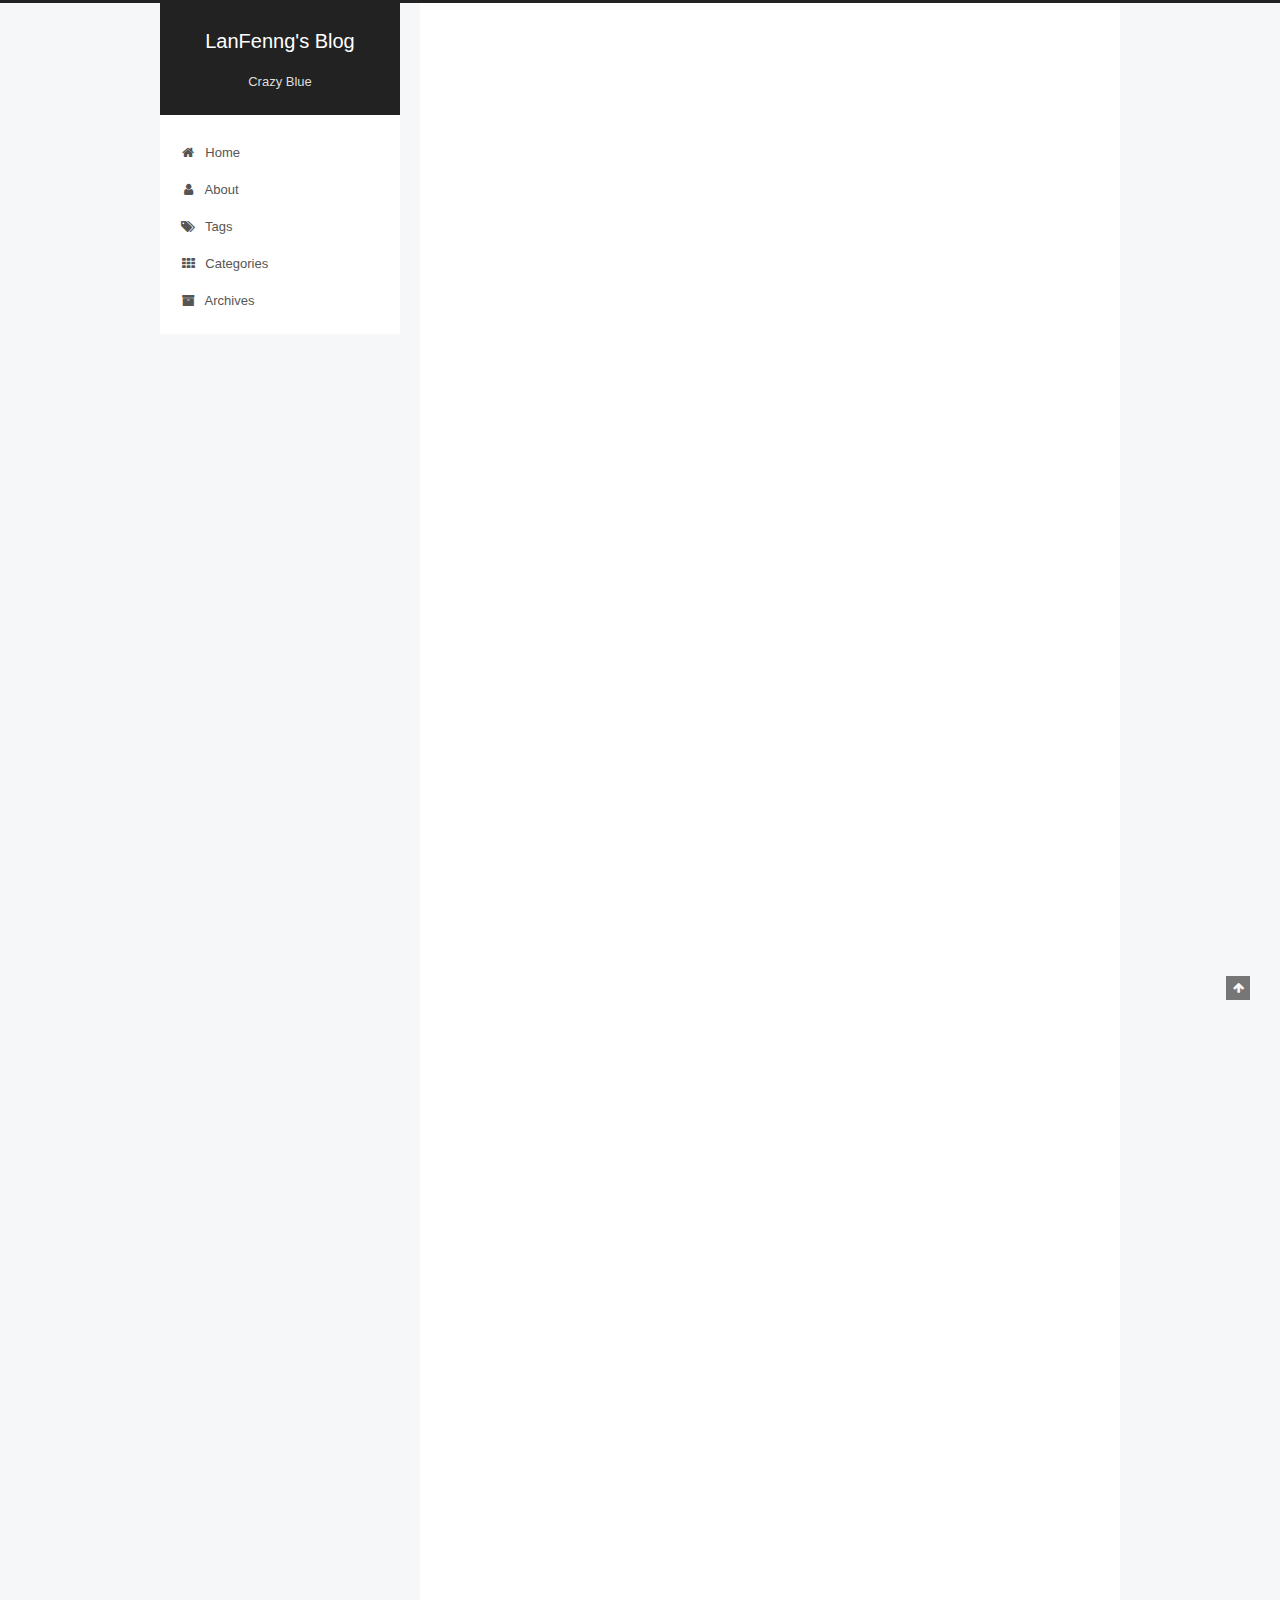
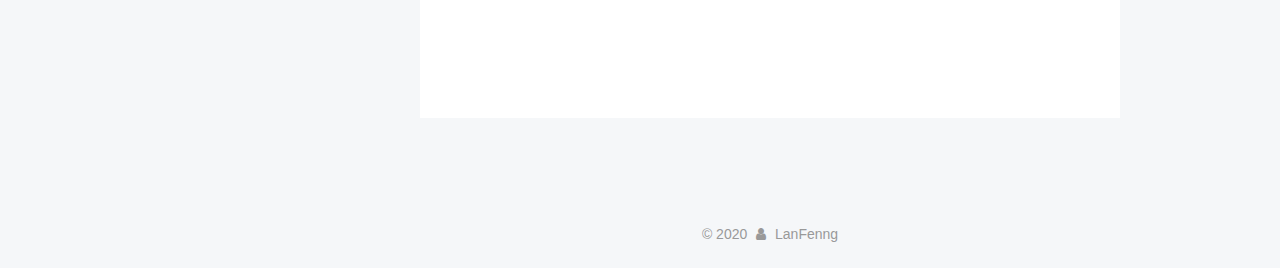
<file: index.html>
<!DOCTYPE html>



  


<html class="theme-next pisces use-motion" lang="en">
<head>
  <meta charset="UTF-8"/>
<meta http-equiv="X-UA-Compatible" content="IE=edge" />
<meta name="viewport" content="width=device-width, initial-scale=1, maximum-scale=1"/>
<meta name="theme-color" content="#222">









<meta http-equiv="Cache-Control" content="no-transform" />
<meta http-equiv="Cache-Control" content="no-siteapp" />
















  
  
  <link href="/lib/fancybox/source/jquery.fancybox.css?v=2.1.5" rel="stylesheet" type="text/css" />







<link href="/lib/font-awesome/css/font-awesome.min.css?v=4.6.2" rel="stylesheet" type="text/css" />

<link href="/css/main.css?v=5.1.4" rel="stylesheet" type="text/css" />


  <link rel="apple-touch-icon" sizes="180x180" href="/images/apple-touch-icon-next.png?v=5.1.4">


  <link rel="icon" type="image/png" sizes="32x32" href="/images/favicon-32x32-next.png?v=5.1.4">


  <link rel="icon" type="image/png" sizes="16x16" href="/images/favicon-16x16-next.png?v=5.1.4">


  <link rel="mask-icon" href="/images/logo.svg?v=5.1.4" color="#222">





  <meta name="keywords" content="Hexo, NexT" />










<meta name="description" content="天空是蓝色的">
<meta property="og:type" content="website">
<meta property="og:title" content="LanFenng&#39;s Blog">
<meta property="og:url" content="http://example.com/index.html">
<meta property="og:site_name" content="LanFenng&#39;s Blog">
<meta property="og:description" content="天空是蓝色的">
<meta property="og:locale" content="en_US">
<meta property="article:author" content="LanFenng">
<meta name="twitter:card" content="summary">



<script type="text/javascript" id="hexo.configurations">
  var NexT = window.NexT || {};
  var CONFIG = {
    root: '',
    scheme: 'Pisces',
    version: '5.1.4',
    sidebar: {"position":"left","display":"post","offset":12,"b2t":false,"scrollpercent":false,"onmobile":false},
    fancybox: true,
    tabs: true,
    motion: {"enable":true,"async":false,"transition":{"post_block":"fadeIn","post_header":"slideDownIn","post_body":"slideDownIn","coll_header":"slideLeftIn","sidebar":"slideUpIn"}},
    duoshuo: {
      userId: '0',
      author: 'Author'
    },
    algolia: {
      applicationID: '',
      apiKey: '',
      indexName: '',
      hits: {"per_page":10},
      labels: {"input_placeholder":"Search for Posts","hits_empty":"We didn't find any results for the search: ${query}","hits_stats":"${hits} results found in ${time} ms"}
    }
  };
</script>



  <link rel="canonical" href="http://example.com/"/>





  <title>LanFenng's Blog</title>
  





  <script type="text/javascript">
    var _hmt = _hmt || [];
    (function() {
      var hm = document.createElement("script");
      hm.src = "https://hm.baidu.com/hm.js?5a0005ecd00b77c48cb70581321ef1d7";
      var s = document.getElementsByTagName("script")[0];
      s.parentNode.insertBefore(hm, s);
    })();
  </script>




<meta name="generator" content="Hexo 5.2.0"></head>

<body itemscope itemtype="http://schema.org/WebPage" lang="en">

  
  
    
  

  <div class="container sidebar-position-left 
  page-home">
    <div class="headband"></div>

    <header id="header" class="header" itemscope itemtype="http://schema.org/WPHeader">
      <div class="header-inner"><div class="site-brand-wrapper">
  <div class="site-meta ">
    

    <div class="custom-logo-site-title">
      <a href="/"  class="brand" rel="start">
        <span class="logo-line-before"><i></i></span>
        <span class="site-title">LanFenng's Blog</span>
        <span class="logo-line-after"><i></i></span>
      </a>
    </div>
      
        <p class="site-subtitle">Crazy Blue</p>
      
  </div>

  <div class="site-nav-toggle">
    <button>
      <span class="btn-bar"></span>
      <span class="btn-bar"></span>
      <span class="btn-bar"></span>
    </button>
  </div>
</div>

<nav class="site-nav">
  

  
    <ul id="menu" class="menu">
      
        
        <li class="menu-item menu-item-home">
          <a href="/%20" rel="section">
            
              <i class="menu-item-icon fa fa-fw fa-home"></i> <br />
            
            Home
          </a>
        </li>
      
        
        <li class="menu-item menu-item-about">
          <a href="/about/%20" rel="section">
            
              <i class="menu-item-icon fa fa-fw fa-user"></i> <br />
            
            About
          </a>
        </li>
      
        
        <li class="menu-item menu-item-tags">
          <a href="/tags/%20" rel="section">
            
              <i class="menu-item-icon fa fa-fw fa-tags"></i> <br />
            
            Tags
          </a>
        </li>
      
        
        <li class="menu-item menu-item-categories">
          <a href="/categories/%20" rel="section">
            
              <i class="menu-item-icon fa fa-fw fa-th"></i> <br />
            
            Categories
          </a>
        </li>
      
        
        <li class="menu-item menu-item-archives">
          <a href="/archives/%20" rel="section">
            
              <i class="menu-item-icon fa fa-fw fa-archive"></i> <br />
            
            Archives
          </a>
        </li>
      

      
    </ul>
  

  
</nav>



 </div>
    </header>

    <main id="main" class="main">
      <div class="main-inner">
        <div class="content-wrap">
          <div id="content" class="content">
            
  <section id="posts" class="posts-expand">
    
      

  

  
  
  

  <article class="post post-type-normal" itemscope itemtype="http://schema.org/Article">
  
  
  
  <div class="post-block">
    <link itemprop="mainEntityOfPage" href="http://example.com/2020/12/17/%E4%BD%BF%E7%94%A8Jpcap%E8%8E%B7%E5%8F%96TCP%E6%95%B0%E6%8D%AE%E5%8C%85/">

    <span hidden itemprop="author" itemscope itemtype="http://schema.org/Person">
      <meta itemprop="name" content="">
      <meta itemprop="description" content="">
      <meta itemprop="image" content="/images/headshot.jpg">
    </span>

    <span hidden itemprop="publisher" itemscope itemtype="http://schema.org/Organization">
      <meta itemprop="name" content="LanFenng's Blog">
    </span>

    
      <header class="post-header">

        
        
          <h1 class="post-title" itemprop="name headline">
                
                <a class="post-title-link" href="/2020/12/17/%E4%BD%BF%E7%94%A8Jpcap%E8%8E%B7%E5%8F%96TCP%E6%95%B0%E6%8D%AE%E5%8C%85/" itemprop="url">使用Jpcap获取TCP数据包</a></h1>
        

        <div class="post-meta">
          <span class="post-time">
            
              <span class="post-meta-item-icon">
                <i class="fa fa-calendar-o"></i>
              </span>
              
                <span class="post-meta-item-text">Posted on</span>
              
              <time title="Post created" itemprop="dateCreated datePublished" datetime="2020-12-17T11:09:29+08:00">
                2020-12-17
              </time>
            

            

            
          </span>

          

          
            
          

          
          

          

          

          

        </div>
      </header>
    

    
    
    
    <div class="post-body" itemprop="articleBody">

      
      

      
        
          
            
          
        
      
    </div>
    
    
    

    

    

    

    <footer class="post-footer">
      

      

      

      
      
        <div class="post-eof"></div>
      
    </footer>
  </div>
  
  
  
  </article>


    
      

  

  
  
  

  <article class="post post-type-normal" itemscope itemtype="http://schema.org/Article">
  
  
  
  <div class="post-block">
    <link itemprop="mainEntityOfPage" href="http://example.com/2020/12/17/Jpcap%E6%95%99%E7%A8%8B%E6%96%87%E6%A1%A3%EF%BC%88%E7%BF%BB%E8%AF%91%EF%BC%89/">

    <span hidden itemprop="author" itemscope itemtype="http://schema.org/Person">
      <meta itemprop="name" content="">
      <meta itemprop="description" content="">
      <meta itemprop="image" content="/images/headshot.jpg">
    </span>

    <span hidden itemprop="publisher" itemscope itemtype="http://schema.org/Organization">
      <meta itemprop="name" content="LanFenng's Blog">
    </span>

    
      <header class="post-header">

        
        
          <h1 class="post-title" itemprop="name headline">
                
                <a class="post-title-link" href="/2020/12/17/Jpcap%E6%95%99%E7%A8%8B%E6%96%87%E6%A1%A3%EF%BC%88%E7%BF%BB%E8%AF%91%EF%BC%89/" itemprop="url">Jpcap教程文档（翻译）</a></h1>
        

        <div class="post-meta">
          <span class="post-time">
            
              <span class="post-meta-item-icon">
                <i class="fa fa-calendar-o"></i>
              </span>
              
                <span class="post-meta-item-text">Posted on</span>
              
              <time title="Post created" itemprop="dateCreated datePublished" datetime="2020-12-17T11:04:34+08:00">
                2020-12-17
              </time>
            

            

            
          </span>

          

          
            
          

          
          

          

          

          

        </div>
      </header>
    

    
    
    
    <div class="post-body" itemprop="articleBody">

      
      

      
        
          <p>本文描述了如何使用Jpcap开发应用程序。它解释了Jpcap中定义的函数和类，并通过展示一些示例代码来全面说明如何使用Jpcap编程。</p>
<p>1.0 (for Jpcap 0.7)</p>
          <!--noindex-->
          <div class="post-button text-center">
            <a class="btn" href="/2020/12/17/Jpcap%E6%95%99%E7%A8%8B%E6%96%87%E6%A1%A3%EF%BC%88%E7%BF%BB%E8%AF%91%EF%BC%89/#more" rel="contents">
              Read more &raquo;
            </a>
          </div>
          <!--/noindex-->
        
      
    </div>
    
    
    

    

    

    

    <footer class="post-footer">
      

      

      

      
      
        <div class="post-eof"></div>
      
    </footer>
  </div>
  
  
  
  </article>


    
      

  

  
  
  

  <article class="post post-type-normal" itemscope itemtype="http://schema.org/Article">
  
  
  
  <div class="post-block">
    <link itemprop="mainEntityOfPage" href="http://example.com/2020/12/03/IntelliJ-IDEA%E4%BD%BF%E7%94%A8%E6%8A%80%E5%B7%A7/">

    <span hidden itemprop="author" itemscope itemtype="http://schema.org/Person">
      <meta itemprop="name" content="">
      <meta itemprop="description" content="">
      <meta itemprop="image" content="/images/headshot.jpg">
    </span>

    <span hidden itemprop="publisher" itemscope itemtype="http://schema.org/Organization">
      <meta itemprop="name" content="LanFenng's Blog">
    </span>

    
      <header class="post-header">

        
        
          <h1 class="post-title" itemprop="name headline">
                
                <a class="post-title-link" href="/2020/12/03/IntelliJ-IDEA%E4%BD%BF%E7%94%A8%E6%8A%80%E5%B7%A7/" itemprop="url">IntelliJ IDEA使用</a></h1>
        

        <div class="post-meta">
          <span class="post-time">
            
              <span class="post-meta-item-icon">
                <i class="fa fa-calendar-o"></i>
              </span>
              
                <span class="post-meta-item-text">Posted on</span>
              
              <time title="Post created" itemprop="dateCreated datePublished" datetime="2020-12-03T17:00:34+08:00">
                2020-12-03
              </time>
            

            

            
          </span>

          

          
            
          

          
          

          

          

          

        </div>
      </header>
    

    
    
    
    <div class="post-body" itemprop="articleBody">

      
      

      
        
          <h1 id="IntelliJ-IDEA使用方法积累（update20201203）"><a href="#IntelliJ-IDEA使用方法积累（update20201203）" class="headerlink" title="IntelliJ IDEA使用方法积累（update20201203）"></a>IntelliJ IDEA使用方法积累（update20201203）</h1>
          <!--noindex-->
          <div class="post-button text-center">
            <a class="btn" href="/2020/12/03/IntelliJ-IDEA%E4%BD%BF%E7%94%A8%E6%8A%80%E5%B7%A7/#more" rel="contents">
              Read more &raquo;
            </a>
          </div>
          <!--/noindex-->
        
      
    </div>
    
    
    

    

    

    

    <footer class="post-footer">
      

      

      

      
      
        <div class="post-eof"></div>
      
    </footer>
  </div>
  
  
  
  </article>


    
      

  

  
  
  

  <article class="post post-type-normal" itemscope itemtype="http://schema.org/Article">
  
  
  
  <div class="post-block">
    <link itemprop="mainEntityOfPage" href="http://example.com/2020/11/28/%E5%B0%86%E5%8D%9A%E5%AE%A2%E9%83%A8%E7%BD%B2%E5%88%B0%E4%B8%AA%E4%BA%BA%E5%9F%9F%E5%90%8D/">

    <span hidden itemprop="author" itemscope itemtype="http://schema.org/Person">
      <meta itemprop="name" content="">
      <meta itemprop="description" content="">
      <meta itemprop="image" content="/images/headshot.jpg">
    </span>

    <span hidden itemprop="publisher" itemscope itemtype="http://schema.org/Organization">
      <meta itemprop="name" content="LanFenng's Blog">
    </span>

    
      <header class="post-header">

        
        
          <h1 class="post-title" itemprop="name headline">
                
                <a class="post-title-link" href="/2020/11/28/%E5%B0%86%E5%8D%9A%E5%AE%A2%E9%83%A8%E7%BD%B2%E5%88%B0%E4%B8%AA%E4%BA%BA%E5%9F%9F%E5%90%8D/" itemprop="url">将博客部署到个人域名</a></h1>
        

        <div class="post-meta">
          <span class="post-time">
            
              <span class="post-meta-item-icon">
                <i class="fa fa-calendar-o"></i>
              </span>
              
                <span class="post-meta-item-text">Posted on</span>
              
              <time title="Post created" itemprop="dateCreated datePublished" datetime="2020-11-28T04:27:21+08:00">
                2020-11-28
              </time>
            

            

            
          </span>

          

          
            
          

          
          

          

          

          

        </div>
      </header>
    

    
    
    
    <div class="post-body" itemprop="articleBody">

      
      

      
        
          <h1 id="将博客部署到个人域名"><a href="#将博客部署到个人域名" class="headerlink" title="将博客部署到个人域名"></a>将博客部署到个人域名</h1>
          <!--noindex-->
          <div class="post-button text-center">
            <a class="btn" href="/2020/11/28/%E5%B0%86%E5%8D%9A%E5%AE%A2%E9%83%A8%E7%BD%B2%E5%88%B0%E4%B8%AA%E4%BA%BA%E5%9F%9F%E5%90%8D/#more" rel="contents">
              Read more &raquo;
            </a>
          </div>
          <!--/noindex-->
        
      
    </div>
    
    
    

    

    

    

    <footer class="post-footer">
      

      

      

      
      
        <div class="post-eof"></div>
      
    </footer>
  </div>
  
  
  
  </article>


    
      

  

  
  
  

  <article class="post post-type-normal" itemscope itemtype="http://schema.org/Article">
  
  
  
  <div class="post-block">
    <link itemprop="mainEntityOfPage" href="http://example.com/2020/11/28/%E5%8D%9A%E5%AE%A2%E6%90%AD%E5%BB%BAHexo/">

    <span hidden itemprop="author" itemscope itemtype="http://schema.org/Person">
      <meta itemprop="name" content="">
      <meta itemprop="description" content="">
      <meta itemprop="image" content="/images/headshot.jpg">
    </span>

    <span hidden itemprop="publisher" itemscope itemtype="http://schema.org/Organization">
      <meta itemprop="name" content="LanFenng's Blog">
    </span>

    
      <header class="post-header">

        
        
          <h1 class="post-title" itemprop="name headline">
                
                <a class="post-title-link" href="/2020/11/28/%E5%8D%9A%E5%AE%A2%E6%90%AD%E5%BB%BAHexo/" itemprop="url">博客搭建Hexo</a></h1>
        

        <div class="post-meta">
          <span class="post-time">
            
              <span class="post-meta-item-icon">
                <i class="fa fa-calendar-o"></i>
              </span>
              
                <span class="post-meta-item-text">Posted on</span>
              
              <time title="Post created" itemprop="dateCreated datePublished" datetime="2020-11-28T03:16:38+08:00">
                2020-11-28
              </time>
            

            

            
          </span>

          

          
            
          

          
          

          

          

          

        </div>
      </header>
    

    
    
    
    <div class="post-body" itemprop="articleBody">

      
      

      
        
          <h1 id="使用Hexo框架搭建博客"><a href="#使用Hexo框架搭建博客" class="headerlink" title="使用Hexo框架搭建博客"></a>使用Hexo框架搭建博客</h1>
          <!--noindex-->
          <div class="post-button text-center">
            <a class="btn" href="/2020/11/28/%E5%8D%9A%E5%AE%A2%E6%90%AD%E5%BB%BAHexo/#more" rel="contents">
              Read more &raquo;
            </a>
          </div>
          <!--/noindex-->
        
      
    </div>
    
    
    

    

    

    

    <footer class="post-footer">
      

      

      

      
      
        <div class="post-eof"></div>
      
    </footer>
  </div>
  
  
  
  </article>


    
  </section>

  


          </div>
          


          

        </div>
        
          
  
  <div class="sidebar-toggle">
    <div class="sidebar-toggle-line-wrap">
      <span class="sidebar-toggle-line sidebar-toggle-line-first"></span>
      <span class="sidebar-toggle-line sidebar-toggle-line-middle"></span>
      <span class="sidebar-toggle-line sidebar-toggle-line-last"></span>
    </div>
  </div>

  <aside id="sidebar" class="sidebar">
    
    <div class="sidebar-inner">

      

      

      <section class="site-overview-wrap sidebar-panel sidebar-panel-active">
        <div class="site-overview">
          <div class="site-author motion-element" itemprop="author" itemscope itemtype="http://schema.org/Person">
            
              <img class="site-author-image" itemprop="image"
                src="/images/headshot.jpg"
                alt="" />
            
              <p class="site-author-name" itemprop="name"></p>
              <p class="site-description motion-element" itemprop="description"></p>
          </div>

          <nav class="site-state motion-element">

            
              <div class="site-state-item site-state-posts">
              
                <a href="/archives/%20%7C%7C%20archive">
              
                  <span class="site-state-item-count">5</span>
                  <span class="site-state-item-name">posts</span>
                </a>
              </div>
            

            

            

          </nav>

          

          

          
          

          
          

          

        </div>
      </section>

      

      

    </div>
  </aside>


        
      </div>
    </main>

    <footer id="footer" class="footer">
      <div class="footer-inner">
        <div class="copyright">&copy; <span itemprop="copyrightYear">2020</span>
  <span class="with-love">
    <i class="fa fa-user"></i>
  </span>
  <span class="author" itemprop="copyrightHolder">LanFenng</span>

  
</div>

        







        
      </div>
    </footer>

    
      <div class="back-to-top">
        <i class="fa fa-arrow-up"></i>
        
      </div>
    

    

  </div>

  

<script type="text/javascript">
  if (Object.prototype.toString.call(window.Promise) !== '[object Function]') {
    window.Promise = null;
  }
</script>









  












  
  
    <script type="text/javascript" src="/lib/jquery/index.js?v=2.1.3"></script>
  

  
  
    <script type="text/javascript" src="/lib/fastclick/lib/fastclick.min.js?v=1.0.6"></script>
  

  
  
    <script type="text/javascript" src="/lib/jquery_lazyload/jquery.lazyload.js?v=1.9.7"></script>
  

  
  
    <script type="text/javascript" src="/lib/velocity/velocity.min.js?v=1.2.1"></script>
  

  
  
    <script type="text/javascript" src="/lib/velocity/velocity.ui.min.js?v=1.2.1"></script>
  

  
  
    <script type="text/javascript" src="/lib/fancybox/source/jquery.fancybox.pack.js?v=2.1.5"></script>
  


  


  <script type="text/javascript" src="/js/src/utils.js?v=5.1.4"></script>

  <script type="text/javascript" src="/js/src/motion.js?v=5.1.4"></script>



  
  


  <script type="text/javascript" src="/js/src/affix.js?v=5.1.4"></script>

  <script type="text/javascript" src="/js/src/schemes/pisces.js?v=5.1.4"></script>



  

  


  <script type="text/javascript" src="/js/src/bootstrap.js?v=5.1.4"></script>



  


  




	





  





  












  





  

  

  

  
  

  

  

  

</body>
</html>
</file>
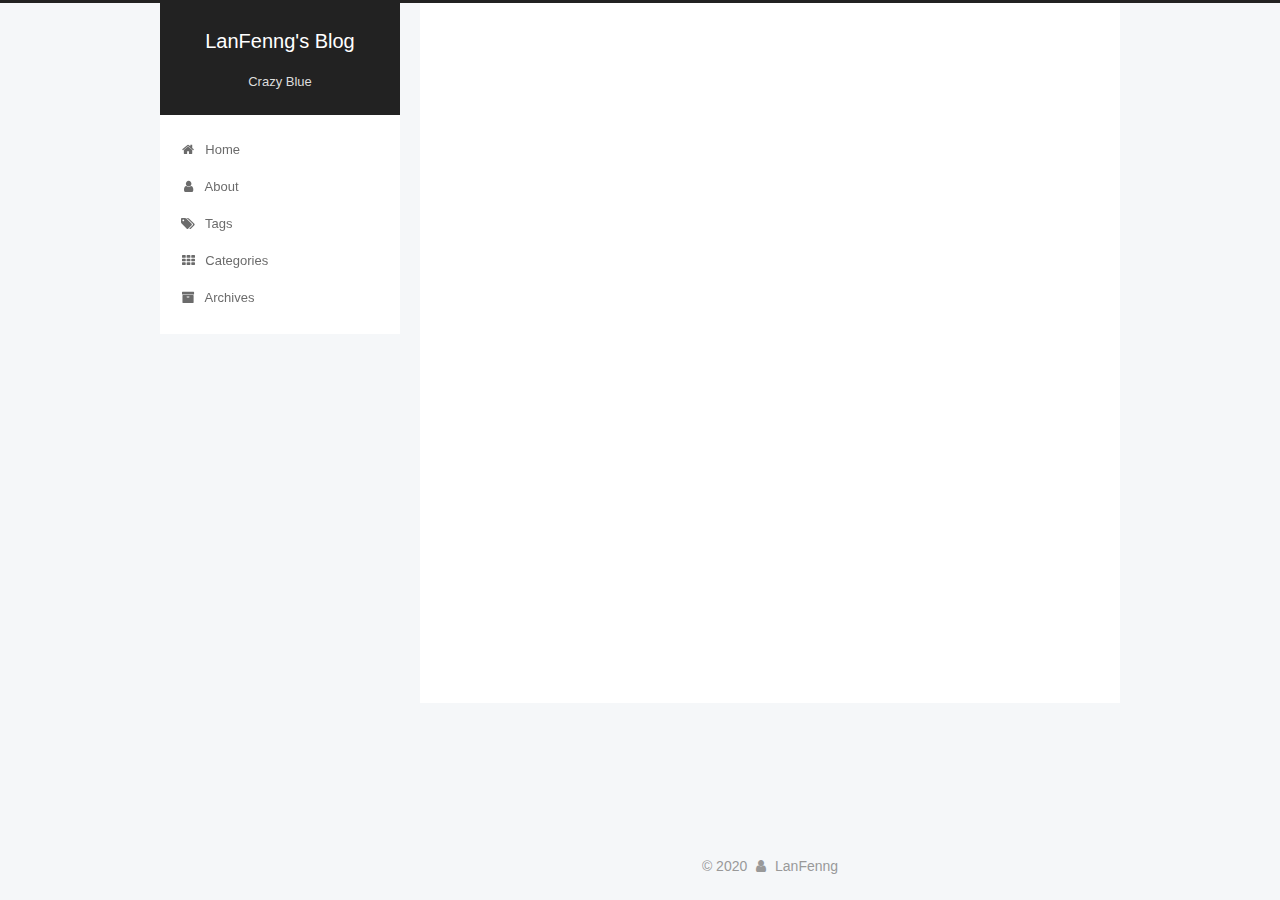
<file: archives/index.html>
<!DOCTYPE html>



  


<html class="theme-next pisces use-motion" lang="en">
<head>
  <meta charset="UTF-8"/>
<meta http-equiv="X-UA-Compatible" content="IE=edge" />
<meta name="viewport" content="width=device-width, initial-scale=1, maximum-scale=1"/>
<meta name="theme-color" content="#222">









<meta http-equiv="Cache-Control" content="no-transform" />
<meta http-equiv="Cache-Control" content="no-siteapp" />
















  
  
  <link href="/lib/fancybox/source/jquery.fancybox.css?v=2.1.5" rel="stylesheet" type="text/css" />







<link href="/lib/font-awesome/css/font-awesome.min.css?v=4.6.2" rel="stylesheet" type="text/css" />

<link href="/css/main.css?v=5.1.4" rel="stylesheet" type="text/css" />


  <link rel="apple-touch-icon" sizes="180x180" href="/images/apple-touch-icon-next.png?v=5.1.4">


  <link rel="icon" type="image/png" sizes="32x32" href="/images/favicon-32x32-next.png?v=5.1.4">


  <link rel="icon" type="image/png" sizes="16x16" href="/images/favicon-16x16-next.png?v=5.1.4">


  <link rel="mask-icon" href="/images/logo.svg?v=5.1.4" color="#222">





  <meta name="keywords" content="Hexo, NexT" />










<meta name="description" content="天空是蓝色的">
<meta property="og:type" content="website">
<meta property="og:title" content="LanFenng&#39;s Blog">
<meta property="og:url" content="http://example.com/archives/index.html">
<meta property="og:site_name" content="LanFenng&#39;s Blog">
<meta property="og:description" content="天空是蓝色的">
<meta property="og:locale" content="en_US">
<meta property="article:author" content="LanFenng">
<meta name="twitter:card" content="summary">



<script type="text/javascript" id="hexo.configurations">
  var NexT = window.NexT || {};
  var CONFIG = {
    root: '',
    scheme: 'Pisces',
    version: '5.1.4',
    sidebar: {"position":"left","display":"post","offset":12,"b2t":false,"scrollpercent":false,"onmobile":false},
    fancybox: true,
    tabs: true,
    motion: {"enable":true,"async":false,"transition":{"post_block":"fadeIn","post_header":"slideDownIn","post_body":"slideDownIn","coll_header":"slideLeftIn","sidebar":"slideUpIn"}},
    duoshuo: {
      userId: '0',
      author: 'Author'
    },
    algolia: {
      applicationID: '',
      apiKey: '',
      indexName: '',
      hits: {"per_page":10},
      labels: {"input_placeholder":"Search for Posts","hits_empty":"We didn't find any results for the search: ${query}","hits_stats":"${hits} results found in ${time} ms"}
    }
  };
</script>



  <link rel="canonical" href="http://example.com/archives/"/>





  <title>Archive | LanFenng's Blog</title>
  





  <script type="text/javascript">
    var _hmt = _hmt || [];
    (function() {
      var hm = document.createElement("script");
      hm.src = "https://hm.baidu.com/hm.js?5a0005ecd00b77c48cb70581321ef1d7";
      var s = document.getElementsByTagName("script")[0];
      s.parentNode.insertBefore(hm, s);
    })();
  </script>




<meta name="generator" content="Hexo 5.2.0"></head>

<body itemscope itemtype="http://schema.org/WebPage" lang="en">

  
  
    
  

  <div class="container sidebar-position-left page-archive">
    <div class="headband"></div>

    <header id="header" class="header" itemscope itemtype="http://schema.org/WPHeader">
      <div class="header-inner"><div class="site-brand-wrapper">
  <div class="site-meta ">
    

    <div class="custom-logo-site-title">
      <a href="/"  class="brand" rel="start">
        <span class="logo-line-before"><i></i></span>
        <span class="site-title">LanFenng's Blog</span>
        <span class="logo-line-after"><i></i></span>
      </a>
    </div>
      
        <p class="site-subtitle">Crazy Blue</p>
      
  </div>

  <div class="site-nav-toggle">
    <button>
      <span class="btn-bar"></span>
      <span class="btn-bar"></span>
      <span class="btn-bar"></span>
    </button>
  </div>
</div>

<nav class="site-nav">
  

  
    <ul id="menu" class="menu">
      
        
        <li class="menu-item menu-item-home">
          <a href="/%20" rel="section">
            
              <i class="menu-item-icon fa fa-fw fa-home"></i> <br />
            
            Home
          </a>
        </li>
      
        
        <li class="menu-item menu-item-about">
          <a href="/about/%20" rel="section">
            
              <i class="menu-item-icon fa fa-fw fa-user"></i> <br />
            
            About
          </a>
        </li>
      
        
        <li class="menu-item menu-item-tags">
          <a href="/tags/%20" rel="section">
            
              <i class="menu-item-icon fa fa-fw fa-tags"></i> <br />
            
            Tags
          </a>
        </li>
      
        
        <li class="menu-item menu-item-categories">
          <a href="/categories/%20" rel="section">
            
              <i class="menu-item-icon fa fa-fw fa-th"></i> <br />
            
            Categories
          </a>
        </li>
      
        
        <li class="menu-item menu-item-archives">
          <a href="/archives/%20" rel="section">
            
              <i class="menu-item-icon fa fa-fw fa-archive"></i> <br />
            
            Archives
          </a>
        </li>
      

      
    </ul>
  

  
</nav>



 </div>
    </header>

    <main id="main" class="main">
      <div class="main-inner">
        <div class="content-wrap">
          <div id="content" class="content">
            

  
  
  
  <div class="post-block archive">
    <div id="posts" class="posts-collapse">
      <span class="archive-move-on"></span>

      <span class="archive-page-counter">
        
        
        
          
        
        Um..! 5 posts in total. Keep on posting.
      </span>

      

        
        
        

        
          
          <div class="collection-title">
            <h1 class="archive-year" id="archive-year-2020">2020</h1>
          </div>
        
        

        

  <article class="post post-type-normal" itemscope itemtype="http://schema.org/Article">
    <header class="post-header">

      <h2 class="post-title">
        
            <a class="post-title-link" href="/2020/12/17/%E4%BD%BF%E7%94%A8Jpcap%E8%8E%B7%E5%8F%96TCP%E6%95%B0%E6%8D%AE%E5%8C%85/" itemprop="url">
              
                <span itemprop="name">使用Jpcap获取TCP数据包</span>
              
            </a>
        
      </h2>

      <div class="post-meta">
        <time class="post-time" itemprop="dateCreated"
              datetime="2020-12-17T11:09:29+08:00"
              content="2020-12-17" >
          12-17
        </time>
      </div>

    </header>
  </article>



      

        
        
        

        
        

        

  <article class="post post-type-normal" itemscope itemtype="http://schema.org/Article">
    <header class="post-header">

      <h2 class="post-title">
        
            <a class="post-title-link" href="/2020/12/17/Jpcap%E6%95%99%E7%A8%8B%E6%96%87%E6%A1%A3%EF%BC%88%E7%BF%BB%E8%AF%91%EF%BC%89/" itemprop="url">
              
                <span itemprop="name">Jpcap教程文档（翻译）</span>
              
            </a>
        
      </h2>

      <div class="post-meta">
        <time class="post-time" itemprop="dateCreated"
              datetime="2020-12-17T11:04:34+08:00"
              content="2020-12-17" >
          12-17
        </time>
      </div>

    </header>
  </article>



      

        
        
        

        
        

        

  <article class="post post-type-normal" itemscope itemtype="http://schema.org/Article">
    <header class="post-header">

      <h2 class="post-title">
        
            <a class="post-title-link" href="/2020/12/03/IntelliJ-IDEA%E4%BD%BF%E7%94%A8%E6%8A%80%E5%B7%A7/" itemprop="url">
              
                <span itemprop="name">IntelliJ IDEA使用</span>
              
            </a>
        
      </h2>

      <div class="post-meta">
        <time class="post-time" itemprop="dateCreated"
              datetime="2020-12-03T17:00:34+08:00"
              content="2020-12-03" >
          12-03
        </time>
      </div>

    </header>
  </article>



      

        
        
        

        
        

        

  <article class="post post-type-normal" itemscope itemtype="http://schema.org/Article">
    <header class="post-header">

      <h2 class="post-title">
        
            <a class="post-title-link" href="/2020/11/28/%E5%B0%86%E5%8D%9A%E5%AE%A2%E9%83%A8%E7%BD%B2%E5%88%B0%E4%B8%AA%E4%BA%BA%E5%9F%9F%E5%90%8D/" itemprop="url">
              
                <span itemprop="name">将博客部署到个人域名</span>
              
            </a>
        
      </h2>

      <div class="post-meta">
        <time class="post-time" itemprop="dateCreated"
              datetime="2020-11-28T04:27:21+08:00"
              content="2020-11-28" >
          11-28
        </time>
      </div>

    </header>
  </article>



      

        
        
        

        
        

        

  <article class="post post-type-normal" itemscope itemtype="http://schema.org/Article">
    <header class="post-header">

      <h2 class="post-title">
        
            <a class="post-title-link" href="/2020/11/28/%E5%8D%9A%E5%AE%A2%E6%90%AD%E5%BB%BAHexo/" itemprop="url">
              
                <span itemprop="name">博客搭建Hexo</span>
              
            </a>
        
      </h2>

      <div class="post-meta">
        <time class="post-time" itemprop="dateCreated"
              datetime="2020-11-28T03:16:38+08:00"
              content="2020-11-28" >
          11-28
        </time>
      </div>

    </header>
  </article>



      

    </div>
  </div>
  
  
  

  



          </div>
          


          

        </div>
        
          
  
  <div class="sidebar-toggle">
    <div class="sidebar-toggle-line-wrap">
      <span class="sidebar-toggle-line sidebar-toggle-line-first"></span>
      <span class="sidebar-toggle-line sidebar-toggle-line-middle"></span>
      <span class="sidebar-toggle-line sidebar-toggle-line-last"></span>
    </div>
  </div>

  <aside id="sidebar" class="sidebar">
    
    <div class="sidebar-inner">

      

      

      <section class="site-overview-wrap sidebar-panel sidebar-panel-active">
        <div class="site-overview">
          <div class="site-author motion-element" itemprop="author" itemscope itemtype="http://schema.org/Person">
            
              <img class="site-author-image" itemprop="image"
                src="/images/headshot.jpg"
                alt="" />
            
              <p class="site-author-name" itemprop="name"></p>
              <p class="site-description motion-element" itemprop="description"></p>
          </div>

          <nav class="site-state motion-element">

            
              <div class="site-state-item site-state-posts">
              
                <a href="/archives/%20%7C%7C%20archive">
              
                  <span class="site-state-item-count">5</span>
                  <span class="site-state-item-name">posts</span>
                </a>
              </div>
            

            

            

          </nav>

          

          

          
          

          
          

          

        </div>
      </section>

      

      

    </div>
  </aside>


        
      </div>
    </main>

    <footer id="footer" class="footer">
      <div class="footer-inner">
        <div class="copyright">&copy; <span itemprop="copyrightYear">2020</span>
  <span class="with-love">
    <i class="fa fa-user"></i>
  </span>
  <span class="author" itemprop="copyrightHolder">LanFenng</span>

  
</div>

        







        
      </div>
    </footer>

    
      <div class="back-to-top">
        <i class="fa fa-arrow-up"></i>
        
      </div>
    

    

  </div>

  

<script type="text/javascript">
  if (Object.prototype.toString.call(window.Promise) !== '[object Function]') {
    window.Promise = null;
  }
</script>









  












  
  
    <script type="text/javascript" src="/lib/jquery/index.js?v=2.1.3"></script>
  

  
  
    <script type="text/javascript" src="/lib/fastclick/lib/fastclick.min.js?v=1.0.6"></script>
  

  
  
    <script type="text/javascript" src="/lib/jquery_lazyload/jquery.lazyload.js?v=1.9.7"></script>
  

  
  
    <script type="text/javascript" src="/lib/velocity/velocity.min.js?v=1.2.1"></script>
  

  
  
    <script type="text/javascript" src="/lib/velocity/velocity.ui.min.js?v=1.2.1"></script>
  

  
  
    <script type="text/javascript" src="/lib/fancybox/source/jquery.fancybox.pack.js?v=2.1.5"></script>
  


  


  <script type="text/javascript" src="/js/src/utils.js?v=5.1.4"></script>

  <script type="text/javascript" src="/js/src/motion.js?v=5.1.4"></script>



  
  


  <script type="text/javascript" src="/js/src/affix.js?v=5.1.4"></script>

  <script type="text/javascript" src="/js/src/schemes/pisces.js?v=5.1.4"></script>



  

  


  <script type="text/javascript" src="/js/src/bootstrap.js?v=5.1.4"></script>



  


  




	





  





  












  





  

  

  

  
  

  

  

  

</body>
</html>
</file>
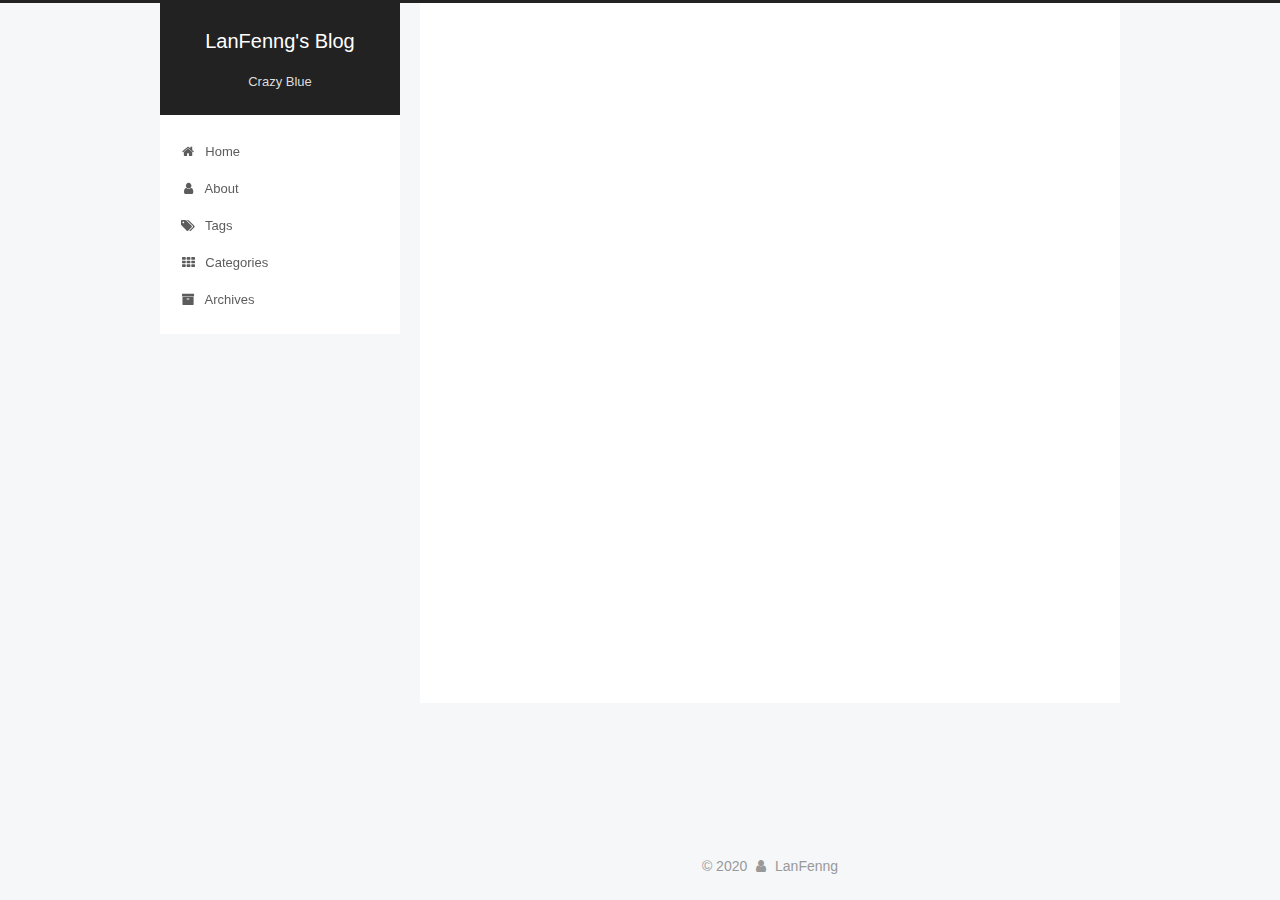
<file: archives/2020/index.html>
<!DOCTYPE html>



  


<html class="theme-next pisces use-motion" lang="en">
<head>
  <meta charset="UTF-8"/>
<meta http-equiv="X-UA-Compatible" content="IE=edge" />
<meta name="viewport" content="width=device-width, initial-scale=1, maximum-scale=1"/>
<meta name="theme-color" content="#222">









<meta http-equiv="Cache-Control" content="no-transform" />
<meta http-equiv="Cache-Control" content="no-siteapp" />
















  
  
  <link href="/lib/fancybox/source/jquery.fancybox.css?v=2.1.5" rel="stylesheet" type="text/css" />







<link href="/lib/font-awesome/css/font-awesome.min.css?v=4.6.2" rel="stylesheet" type="text/css" />

<link href="/css/main.css?v=5.1.4" rel="stylesheet" type="text/css" />


  <link rel="apple-touch-icon" sizes="180x180" href="/images/apple-touch-icon-next.png?v=5.1.4">


  <link rel="icon" type="image/png" sizes="32x32" href="/images/favicon-32x32-next.png?v=5.1.4">


  <link rel="icon" type="image/png" sizes="16x16" href="/images/favicon-16x16-next.png?v=5.1.4">


  <link rel="mask-icon" href="/images/logo.svg?v=5.1.4" color="#222">





  <meta name="keywords" content="Hexo, NexT" />










<meta name="description" content="天空是蓝色的">
<meta property="og:type" content="website">
<meta property="og:title" content="LanFenng&#39;s Blog">
<meta property="og:url" content="http://example.com/archives/2020/index.html">
<meta property="og:site_name" content="LanFenng&#39;s Blog">
<meta property="og:description" content="天空是蓝色的">
<meta property="og:locale" content="en_US">
<meta property="article:author" content="LanFenng">
<meta name="twitter:card" content="summary">



<script type="text/javascript" id="hexo.configurations">
  var NexT = window.NexT || {};
  var CONFIG = {
    root: '',
    scheme: 'Pisces',
    version: '5.1.4',
    sidebar: {"position":"left","display":"post","offset":12,"b2t":false,"scrollpercent":false,"onmobile":false},
    fancybox: true,
    tabs: true,
    motion: {"enable":true,"async":false,"transition":{"post_block":"fadeIn","post_header":"slideDownIn","post_body":"slideDownIn","coll_header":"slideLeftIn","sidebar":"slideUpIn"}},
    duoshuo: {
      userId: '0',
      author: 'Author'
    },
    algolia: {
      applicationID: '',
      apiKey: '',
      indexName: '',
      hits: {"per_page":10},
      labels: {"input_placeholder":"Search for Posts","hits_empty":"We didn't find any results for the search: ${query}","hits_stats":"${hits} results found in ${time} ms"}
    }
  };
</script>



  <link rel="canonical" href="http://example.com/archives/2020/"/>





  <title>Archive | LanFenng's Blog</title>
  





  <script type="text/javascript">
    var _hmt = _hmt || [];
    (function() {
      var hm = document.createElement("script");
      hm.src = "https://hm.baidu.com/hm.js?5a0005ecd00b77c48cb70581321ef1d7";
      var s = document.getElementsByTagName("script")[0];
      s.parentNode.insertBefore(hm, s);
    })();
  </script>




<meta name="generator" content="Hexo 5.2.0"></head>

<body itemscope itemtype="http://schema.org/WebPage" lang="en">

  
  
    
  

  <div class="container sidebar-position-left page-archive">
    <div class="headband"></div>

    <header id="header" class="header" itemscope itemtype="http://schema.org/WPHeader">
      <div class="header-inner"><div class="site-brand-wrapper">
  <div class="site-meta ">
    

    <div class="custom-logo-site-title">
      <a href="/"  class="brand" rel="start">
        <span class="logo-line-before"><i></i></span>
        <span class="site-title">LanFenng's Blog</span>
        <span class="logo-line-after"><i></i></span>
      </a>
    </div>
      
        <p class="site-subtitle">Crazy Blue</p>
      
  </div>

  <div class="site-nav-toggle">
    <button>
      <span class="btn-bar"></span>
      <span class="btn-bar"></span>
      <span class="btn-bar"></span>
    </button>
  </div>
</div>

<nav class="site-nav">
  

  
    <ul id="menu" class="menu">
      
        
        <li class="menu-item menu-item-home">
          <a href="/%20" rel="section">
            
              <i class="menu-item-icon fa fa-fw fa-home"></i> <br />
            
            Home
          </a>
        </li>
      
        
        <li class="menu-item menu-item-about">
          <a href="/about/%20" rel="section">
            
              <i class="menu-item-icon fa fa-fw fa-user"></i> <br />
            
            About
          </a>
        </li>
      
        
        <li class="menu-item menu-item-tags">
          <a href="/tags/%20" rel="section">
            
              <i class="menu-item-icon fa fa-fw fa-tags"></i> <br />
            
            Tags
          </a>
        </li>
      
        
        <li class="menu-item menu-item-categories">
          <a href="/categories/%20" rel="section">
            
              <i class="menu-item-icon fa fa-fw fa-th"></i> <br />
            
            Categories
          </a>
        </li>
      
        
        <li class="menu-item menu-item-archives">
          <a href="/archives/%20" rel="section">
            
              <i class="menu-item-icon fa fa-fw fa-archive"></i> <br />
            
            Archives
          </a>
        </li>
      

      
    </ul>
  

  
</nav>



 </div>
    </header>

    <main id="main" class="main">
      <div class="main-inner">
        <div class="content-wrap">
          <div id="content" class="content">
            

  
  
  
  <div class="post-block archive">
    <div id="posts" class="posts-collapse">
      <span class="archive-move-on"></span>

      <span class="archive-page-counter">
        
        
        
          
        
        Um..! 5 posts in total. Keep on posting.
      </span>

      

        
        
        

        
          
          <div class="collection-title">
            <h1 class="archive-year" id="archive-year-2020">2020</h1>
          </div>
        
        

        

  <article class="post post-type-normal" itemscope itemtype="http://schema.org/Article">
    <header class="post-header">

      <h2 class="post-title">
        
            <a class="post-title-link" href="/2020/12/17/%E4%BD%BF%E7%94%A8Jpcap%E8%8E%B7%E5%8F%96TCP%E6%95%B0%E6%8D%AE%E5%8C%85/" itemprop="url">
              
                <span itemprop="name">使用Jpcap获取TCP数据包</span>
              
            </a>
        
      </h2>

      <div class="post-meta">
        <time class="post-time" itemprop="dateCreated"
              datetime="2020-12-17T11:09:29+08:00"
              content="2020-12-17" >
          12-17
        </time>
      </div>

    </header>
  </article>



      

        
        
        

        
        

        

  <article class="post post-type-normal" itemscope itemtype="http://schema.org/Article">
    <header class="post-header">

      <h2 class="post-title">
        
            <a class="post-title-link" href="/2020/12/17/Jpcap%E6%95%99%E7%A8%8B%E6%96%87%E6%A1%A3%EF%BC%88%E7%BF%BB%E8%AF%91%EF%BC%89/" itemprop="url">
              
                <span itemprop="name">Jpcap教程文档（翻译）</span>
              
            </a>
        
      </h2>

      <div class="post-meta">
        <time class="post-time" itemprop="dateCreated"
              datetime="2020-12-17T11:04:34+08:00"
              content="2020-12-17" >
          12-17
        </time>
      </div>

    </header>
  </article>



      

        
        
        

        
        

        

  <article class="post post-type-normal" itemscope itemtype="http://schema.org/Article">
    <header class="post-header">

      <h2 class="post-title">
        
            <a class="post-title-link" href="/2020/12/03/IntelliJ-IDEA%E4%BD%BF%E7%94%A8%E6%8A%80%E5%B7%A7/" itemprop="url">
              
                <span itemprop="name">IntelliJ IDEA使用</span>
              
            </a>
        
      </h2>

      <div class="post-meta">
        <time class="post-time" itemprop="dateCreated"
              datetime="2020-12-03T17:00:34+08:00"
              content="2020-12-03" >
          12-03
        </time>
      </div>

    </header>
  </article>



      

        
        
        

        
        

        

  <article class="post post-type-normal" itemscope itemtype="http://schema.org/Article">
    <header class="post-header">

      <h2 class="post-title">
        
            <a class="post-title-link" href="/2020/11/28/%E5%B0%86%E5%8D%9A%E5%AE%A2%E9%83%A8%E7%BD%B2%E5%88%B0%E4%B8%AA%E4%BA%BA%E5%9F%9F%E5%90%8D/" itemprop="url">
              
                <span itemprop="name">将博客部署到个人域名</span>
              
            </a>
        
      </h2>

      <div class="post-meta">
        <time class="post-time" itemprop="dateCreated"
              datetime="2020-11-28T04:27:21+08:00"
              content="2020-11-28" >
          11-28
        </time>
      </div>

    </header>
  </article>



      

        
        
        

        
        

        

  <article class="post post-type-normal" itemscope itemtype="http://schema.org/Article">
    <header class="post-header">

      <h2 class="post-title">
        
            <a class="post-title-link" href="/2020/11/28/%E5%8D%9A%E5%AE%A2%E6%90%AD%E5%BB%BAHexo/" itemprop="url">
              
                <span itemprop="name">博客搭建Hexo</span>
              
            </a>
        
      </h2>

      <div class="post-meta">
        <time class="post-time" itemprop="dateCreated"
              datetime="2020-11-28T03:16:38+08:00"
              content="2020-11-28" >
          11-28
        </time>
      </div>

    </header>
  </article>



      

    </div>
  </div>
  
  
  

  



          </div>
          


          

        </div>
        
          
  
  <div class="sidebar-toggle">
    <div class="sidebar-toggle-line-wrap">
      <span class="sidebar-toggle-line sidebar-toggle-line-first"></span>
      <span class="sidebar-toggle-line sidebar-toggle-line-middle"></span>
      <span class="sidebar-toggle-line sidebar-toggle-line-last"></span>
    </div>
  </div>

  <aside id="sidebar" class="sidebar">
    
    <div class="sidebar-inner">

      

      

      <section class="site-overview-wrap sidebar-panel sidebar-panel-active">
        <div class="site-overview">
          <div class="site-author motion-element" itemprop="author" itemscope itemtype="http://schema.org/Person">
            
              <img class="site-author-image" itemprop="image"
                src="/images/headshot.jpg"
                alt="" />
            
              <p class="site-author-name" itemprop="name"></p>
              <p class="site-description motion-element" itemprop="description"></p>
          </div>

          <nav class="site-state motion-element">

            
              <div class="site-state-item site-state-posts">
              
                <a href="/archives/%20%7C%7C%20archive">
              
                  <span class="site-state-item-count">5</span>
                  <span class="site-state-item-name">posts</span>
                </a>
              </div>
            

            

            

          </nav>

          

          

          
          

          
          

          

        </div>
      </section>

      

      

    </div>
  </aside>


        
      </div>
    </main>

    <footer id="footer" class="footer">
      <div class="footer-inner">
        <div class="copyright">&copy; <span itemprop="copyrightYear">2020</span>
  <span class="with-love">
    <i class="fa fa-user"></i>
  </span>
  <span class="author" itemprop="copyrightHolder">LanFenng</span>

  
</div>

        







        
      </div>
    </footer>

    
      <div class="back-to-top">
        <i class="fa fa-arrow-up"></i>
        
      </div>
    

    

  </div>

  

<script type="text/javascript">
  if (Object.prototype.toString.call(window.Promise) !== '[object Function]') {
    window.Promise = null;
  }
</script>









  












  
  
    <script type="text/javascript" src="/lib/jquery/index.js?v=2.1.3"></script>
  

  
  
    <script type="text/javascript" src="/lib/fastclick/lib/fastclick.min.js?v=1.0.6"></script>
  

  
  
    <script type="text/javascript" src="/lib/jquery_lazyload/jquery.lazyload.js?v=1.9.7"></script>
  

  
  
    <script type="text/javascript" src="/lib/velocity/velocity.min.js?v=1.2.1"></script>
  

  
  
    <script type="text/javascript" src="/lib/velocity/velocity.ui.min.js?v=1.2.1"></script>
  

  
  
    <script type="text/javascript" src="/lib/fancybox/source/jquery.fancybox.pack.js?v=2.1.5"></script>
  


  


  <script type="text/javascript" src="/js/src/utils.js?v=5.1.4"></script>

  <script type="text/javascript" src="/js/src/motion.js?v=5.1.4"></script>



  
  


  <script type="text/javascript" src="/js/src/affix.js?v=5.1.4"></script>

  <script type="text/javascript" src="/js/src/schemes/pisces.js?v=5.1.4"></script>



  

  


  <script type="text/javascript" src="/js/src/bootstrap.js?v=5.1.4"></script>



  


  




	





  





  












  





  

  

  

  
  

  

  

  

</body>
</html>
</file>
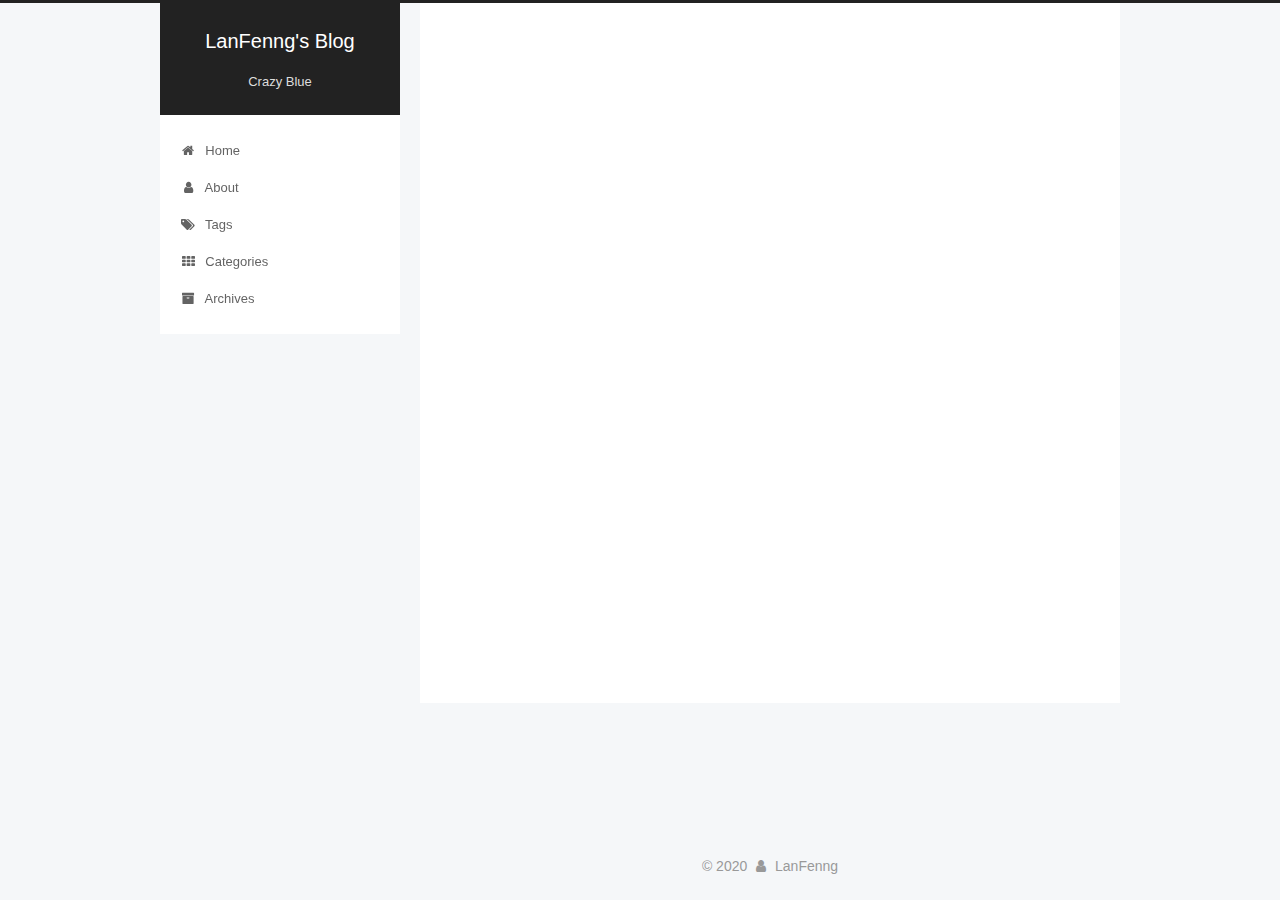
<file: archives/2020/11/index.html>
<!DOCTYPE html>



  


<html class="theme-next pisces use-motion" lang="en">
<head>
  <meta charset="UTF-8"/>
<meta http-equiv="X-UA-Compatible" content="IE=edge" />
<meta name="viewport" content="width=device-width, initial-scale=1, maximum-scale=1"/>
<meta name="theme-color" content="#222">









<meta http-equiv="Cache-Control" content="no-transform" />
<meta http-equiv="Cache-Control" content="no-siteapp" />
















  
  
  <link href="/lib/fancybox/source/jquery.fancybox.css?v=2.1.5" rel="stylesheet" type="text/css" />







<link href="/lib/font-awesome/css/font-awesome.min.css?v=4.6.2" rel="stylesheet" type="text/css" />

<link href="/css/main.css?v=5.1.4" rel="stylesheet" type="text/css" />


  <link rel="apple-touch-icon" sizes="180x180" href="/images/apple-touch-icon-next.png?v=5.1.4">


  <link rel="icon" type="image/png" sizes="32x32" href="/images/favicon-32x32-next.png?v=5.1.4">


  <link rel="icon" type="image/png" sizes="16x16" href="/images/favicon-16x16-next.png?v=5.1.4">


  <link rel="mask-icon" href="/images/logo.svg?v=5.1.4" color="#222">





  <meta name="keywords" content="Hexo, NexT" />










<meta name="description" content="天空是蓝色的">
<meta property="og:type" content="website">
<meta property="og:title" content="LanFenng&#39;s Blog">
<meta property="og:url" content="http://example.com/archives/2020/11/index.html">
<meta property="og:site_name" content="LanFenng&#39;s Blog">
<meta property="og:description" content="天空是蓝色的">
<meta property="og:locale" content="en_US">
<meta property="article:author" content="LanFenng">
<meta name="twitter:card" content="summary">



<script type="text/javascript" id="hexo.configurations">
  var NexT = window.NexT || {};
  var CONFIG = {
    root: '',
    scheme: 'Pisces',
    version: '5.1.4',
    sidebar: {"position":"left","display":"post","offset":12,"b2t":false,"scrollpercent":false,"onmobile":false},
    fancybox: true,
    tabs: true,
    motion: {"enable":true,"async":false,"transition":{"post_block":"fadeIn","post_header":"slideDownIn","post_body":"slideDownIn","coll_header":"slideLeftIn","sidebar":"slideUpIn"}},
    duoshuo: {
      userId: '0',
      author: 'Author'
    },
    algolia: {
      applicationID: '',
      apiKey: '',
      indexName: '',
      hits: {"per_page":10},
      labels: {"input_placeholder":"Search for Posts","hits_empty":"We didn't find any results for the search: ${query}","hits_stats":"${hits} results found in ${time} ms"}
    }
  };
</script>



  <link rel="canonical" href="http://example.com/archives/2020/11/"/>





  <title>Archive | LanFenng's Blog</title>
  





  <script type="text/javascript">
    var _hmt = _hmt || [];
    (function() {
      var hm = document.createElement("script");
      hm.src = "https://hm.baidu.com/hm.js?5a0005ecd00b77c48cb70581321ef1d7";
      var s = document.getElementsByTagName("script")[0];
      s.parentNode.insertBefore(hm, s);
    })();
  </script>




<meta name="generator" content="Hexo 5.2.0"></head>

<body itemscope itemtype="http://schema.org/WebPage" lang="en">

  
  
    
  

  <div class="container sidebar-position-left page-archive">
    <div class="headband"></div>

    <header id="header" class="header" itemscope itemtype="http://schema.org/WPHeader">
      <div class="header-inner"><div class="site-brand-wrapper">
  <div class="site-meta ">
    

    <div class="custom-logo-site-title">
      <a href="/"  class="brand" rel="start">
        <span class="logo-line-before"><i></i></span>
        <span class="site-title">LanFenng's Blog</span>
        <span class="logo-line-after"><i></i></span>
      </a>
    </div>
      
        <p class="site-subtitle">Crazy Blue</p>
      
  </div>

  <div class="site-nav-toggle">
    <button>
      <span class="btn-bar"></span>
      <span class="btn-bar"></span>
      <span class="btn-bar"></span>
    </button>
  </div>
</div>

<nav class="site-nav">
  

  
    <ul id="menu" class="menu">
      
        
        <li class="menu-item menu-item-home">
          <a href="/%20" rel="section">
            
              <i class="menu-item-icon fa fa-fw fa-home"></i> <br />
            
            Home
          </a>
        </li>
      
        
        <li class="menu-item menu-item-about">
          <a href="/about/%20" rel="section">
            
              <i class="menu-item-icon fa fa-fw fa-user"></i> <br />
            
            About
          </a>
        </li>
      
        
        <li class="menu-item menu-item-tags">
          <a href="/tags/%20" rel="section">
            
              <i class="menu-item-icon fa fa-fw fa-tags"></i> <br />
            
            Tags
          </a>
        </li>
      
        
        <li class="menu-item menu-item-categories">
          <a href="/categories/%20" rel="section">
            
              <i class="menu-item-icon fa fa-fw fa-th"></i> <br />
            
            Categories
          </a>
        </li>
      
        
        <li class="menu-item menu-item-archives">
          <a href="/archives/%20" rel="section">
            
              <i class="menu-item-icon fa fa-fw fa-archive"></i> <br />
            
            Archives
          </a>
        </li>
      

      
    </ul>
  

  
</nav>



 </div>
    </header>

    <main id="main" class="main">
      <div class="main-inner">
        <div class="content-wrap">
          <div id="content" class="content">
            

  
  
  
  <div class="post-block archive">
    <div id="posts" class="posts-collapse">
      <span class="archive-move-on"></span>

      <span class="archive-page-counter">
        
        
        
          
        
        Um..! 5 posts in total. Keep on posting.
      </span>

      

        
        
        

        
          
          <div class="collection-title">
            <h1 class="archive-year" id="archive-year-2020">2020</h1>
          </div>
        
        

        

  <article class="post post-type-normal" itemscope itemtype="http://schema.org/Article">
    <header class="post-header">

      <h2 class="post-title">
        
            <a class="post-title-link" href="/2020/11/28/%E5%B0%86%E5%8D%9A%E5%AE%A2%E9%83%A8%E7%BD%B2%E5%88%B0%E4%B8%AA%E4%BA%BA%E5%9F%9F%E5%90%8D/" itemprop="url">
              
                <span itemprop="name">将博客部署到个人域名</span>
              
            </a>
        
      </h2>

      <div class="post-meta">
        <time class="post-time" itemprop="dateCreated"
              datetime="2020-11-28T04:27:21+08:00"
              content="2020-11-28" >
          11-28
        </time>
      </div>

    </header>
  </article>



      

        
        
        

        
        

        

  <article class="post post-type-normal" itemscope itemtype="http://schema.org/Article">
    <header class="post-header">

      <h2 class="post-title">
        
            <a class="post-title-link" href="/2020/11/28/%E5%8D%9A%E5%AE%A2%E6%90%AD%E5%BB%BAHexo/" itemprop="url">
              
                <span itemprop="name">博客搭建Hexo</span>
              
            </a>
        
      </h2>

      <div class="post-meta">
        <time class="post-time" itemprop="dateCreated"
              datetime="2020-11-28T03:16:38+08:00"
              content="2020-11-28" >
          11-28
        </time>
      </div>

    </header>
  </article>



      

    </div>
  </div>
  
  
  

  



          </div>
          


          

        </div>
        
          
  
  <div class="sidebar-toggle">
    <div class="sidebar-toggle-line-wrap">
      <span class="sidebar-toggle-line sidebar-toggle-line-first"></span>
      <span class="sidebar-toggle-line sidebar-toggle-line-middle"></span>
      <span class="sidebar-toggle-line sidebar-toggle-line-last"></span>
    </div>
  </div>

  <aside id="sidebar" class="sidebar">
    
    <div class="sidebar-inner">

      

      

      <section class="site-overview-wrap sidebar-panel sidebar-panel-active">
        <div class="site-overview">
          <div class="site-author motion-element" itemprop="author" itemscope itemtype="http://schema.org/Person">
            
              <img class="site-author-image" itemprop="image"
                src="/images/headshot.jpg"
                alt="" />
            
              <p class="site-author-name" itemprop="name"></p>
              <p class="site-description motion-element" itemprop="description"></p>
          </div>

          <nav class="site-state motion-element">

            
              <div class="site-state-item site-state-posts">
              
                <a href="/archives/%20%7C%7C%20archive">
              
                  <span class="site-state-item-count">5</span>
                  <span class="site-state-item-name">posts</span>
                </a>
              </div>
            

            

            

          </nav>

          

          

          
          

          
          

          

        </div>
      </section>

      

      

    </div>
  </aside>


        
      </div>
    </main>

    <footer id="footer" class="footer">
      <div class="footer-inner">
        <div class="copyright">&copy; <span itemprop="copyrightYear">2020</span>
  <span class="with-love">
    <i class="fa fa-user"></i>
  </span>
  <span class="author" itemprop="copyrightHolder">LanFenng</span>

  
</div>

        







        
      </div>
    </footer>

    
      <div class="back-to-top">
        <i class="fa fa-arrow-up"></i>
        
      </div>
    

    

  </div>

  

<script type="text/javascript">
  if (Object.prototype.toString.call(window.Promise) !== '[object Function]') {
    window.Promise = null;
  }
</script>









  












  
  
    <script type="text/javascript" src="/lib/jquery/index.js?v=2.1.3"></script>
  

  
  
    <script type="text/javascript" src="/lib/fastclick/lib/fastclick.min.js?v=1.0.6"></script>
  

  
  
    <script type="text/javascript" src="/lib/jquery_lazyload/jquery.lazyload.js?v=1.9.7"></script>
  

  
  
    <script type="text/javascript" src="/lib/velocity/velocity.min.js?v=1.2.1"></script>
  

  
  
    <script type="text/javascript" src="/lib/velocity/velocity.ui.min.js?v=1.2.1"></script>
  

  
  
    <script type="text/javascript" src="/lib/fancybox/source/jquery.fancybox.pack.js?v=2.1.5"></script>
  


  


  <script type="text/javascript" src="/js/src/utils.js?v=5.1.4"></script>

  <script type="text/javascript" src="/js/src/motion.js?v=5.1.4"></script>



  
  


  <script type="text/javascript" src="/js/src/affix.js?v=5.1.4"></script>

  <script type="text/javascript" src="/js/src/schemes/pisces.js?v=5.1.4"></script>



  

  


  <script type="text/javascript" src="/js/src/bootstrap.js?v=5.1.4"></script>



  


  




	





  





  












  





  

  

  

  
  

  

  

  

</body>
</html>
</file>
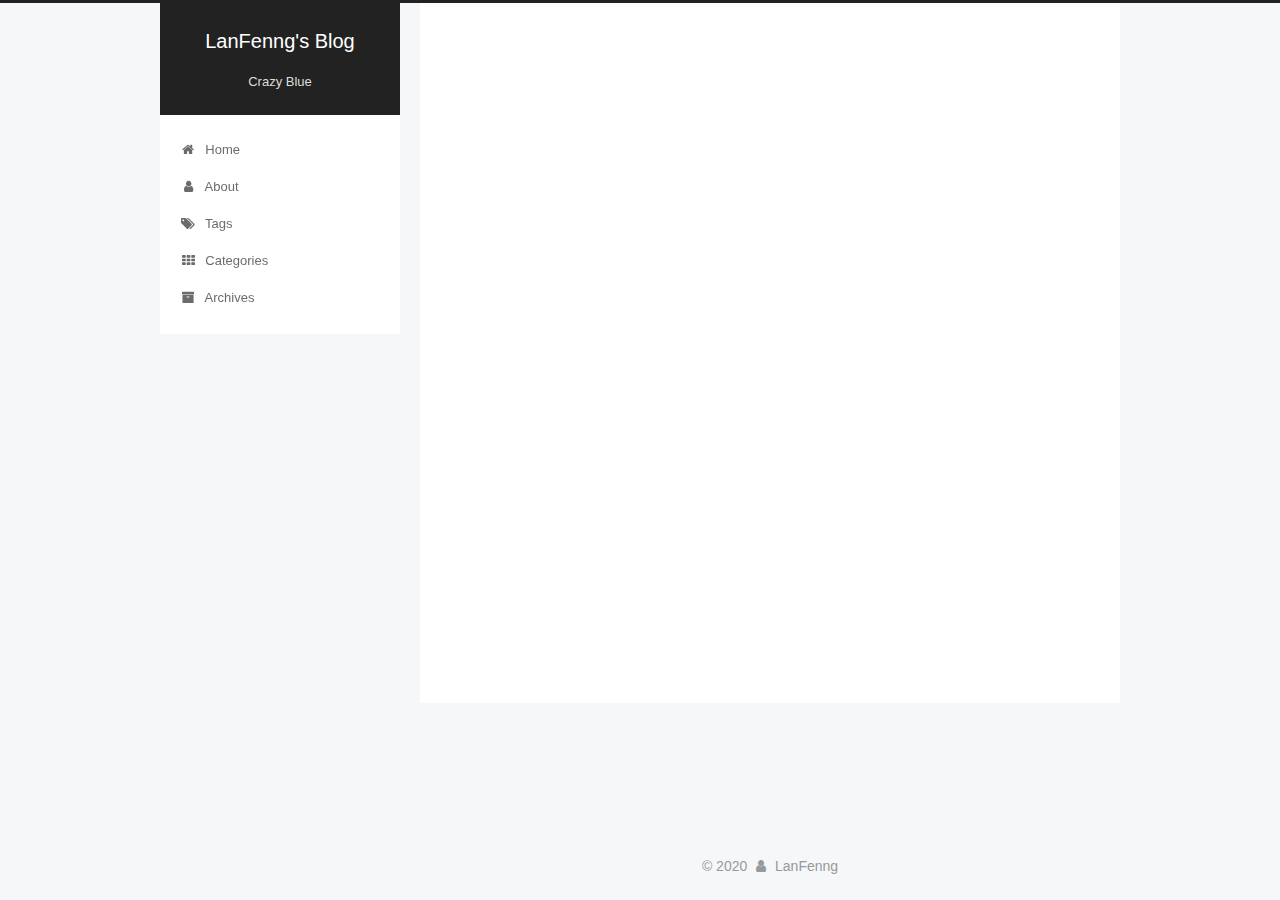
<file: archives/2020/12/index.html>
<!DOCTYPE html>



  


<html class="theme-next pisces use-motion" lang="en">
<head>
  <meta charset="UTF-8"/>
<meta http-equiv="X-UA-Compatible" content="IE=edge" />
<meta name="viewport" content="width=device-width, initial-scale=1, maximum-scale=1"/>
<meta name="theme-color" content="#222">









<meta http-equiv="Cache-Control" content="no-transform" />
<meta http-equiv="Cache-Control" content="no-siteapp" />
















  
  
  <link href="/lib/fancybox/source/jquery.fancybox.css?v=2.1.5" rel="stylesheet" type="text/css" />







<link href="/lib/font-awesome/css/font-awesome.min.css?v=4.6.2" rel="stylesheet" type="text/css" />

<link href="/css/main.css?v=5.1.4" rel="stylesheet" type="text/css" />


  <link rel="apple-touch-icon" sizes="180x180" href="/images/apple-touch-icon-next.png?v=5.1.4">


  <link rel="icon" type="image/png" sizes="32x32" href="/images/favicon-32x32-next.png?v=5.1.4">


  <link rel="icon" type="image/png" sizes="16x16" href="/images/favicon-16x16-next.png?v=5.1.4">


  <link rel="mask-icon" href="/images/logo.svg?v=5.1.4" color="#222">





  <meta name="keywords" content="Hexo, NexT" />










<meta name="description" content="天空是蓝色的">
<meta property="og:type" content="website">
<meta property="og:title" content="LanFenng&#39;s Blog">
<meta property="og:url" content="http://example.com/archives/2020/12/index.html">
<meta property="og:site_name" content="LanFenng&#39;s Blog">
<meta property="og:description" content="天空是蓝色的">
<meta property="og:locale" content="en_US">
<meta property="article:author" content="LanFenng">
<meta name="twitter:card" content="summary">



<script type="text/javascript" id="hexo.configurations">
  var NexT = window.NexT || {};
  var CONFIG = {
    root: '',
    scheme: 'Pisces',
    version: '5.1.4',
    sidebar: {"position":"left","display":"post","offset":12,"b2t":false,"scrollpercent":false,"onmobile":false},
    fancybox: true,
    tabs: true,
    motion: {"enable":true,"async":false,"transition":{"post_block":"fadeIn","post_header":"slideDownIn","post_body":"slideDownIn","coll_header":"slideLeftIn","sidebar":"slideUpIn"}},
    duoshuo: {
      userId: '0',
      author: 'Author'
    },
    algolia: {
      applicationID: '',
      apiKey: '',
      indexName: '',
      hits: {"per_page":10},
      labels: {"input_placeholder":"Search for Posts","hits_empty":"We didn't find any results for the search: ${query}","hits_stats":"${hits} results found in ${time} ms"}
    }
  };
</script>



  <link rel="canonical" href="http://example.com/archives/2020/12/"/>





  <title>Archive | LanFenng's Blog</title>
  





  <script type="text/javascript">
    var _hmt = _hmt || [];
    (function() {
      var hm = document.createElement("script");
      hm.src = "https://hm.baidu.com/hm.js?5a0005ecd00b77c48cb70581321ef1d7";
      var s = document.getElementsByTagName("script")[0];
      s.parentNode.insertBefore(hm, s);
    })();
  </script>




<meta name="generator" content="Hexo 5.2.0"></head>

<body itemscope itemtype="http://schema.org/WebPage" lang="en">

  
  
    
  

  <div class="container sidebar-position-left page-archive">
    <div class="headband"></div>

    <header id="header" class="header" itemscope itemtype="http://schema.org/WPHeader">
      <div class="header-inner"><div class="site-brand-wrapper">
  <div class="site-meta ">
    

    <div class="custom-logo-site-title">
      <a href="/"  class="brand" rel="start">
        <span class="logo-line-before"><i></i></span>
        <span class="site-title">LanFenng's Blog</span>
        <span class="logo-line-after"><i></i></span>
      </a>
    </div>
      
        <p class="site-subtitle">Crazy Blue</p>
      
  </div>

  <div class="site-nav-toggle">
    <button>
      <span class="btn-bar"></span>
      <span class="btn-bar"></span>
      <span class="btn-bar"></span>
    </button>
  </div>
</div>

<nav class="site-nav">
  

  
    <ul id="menu" class="menu">
      
        
        <li class="menu-item menu-item-home">
          <a href="/%20" rel="section">
            
              <i class="menu-item-icon fa fa-fw fa-home"></i> <br />
            
            Home
          </a>
        </li>
      
        
        <li class="menu-item menu-item-about">
          <a href="/about/%20" rel="section">
            
              <i class="menu-item-icon fa fa-fw fa-user"></i> <br />
            
            About
          </a>
        </li>
      
        
        <li class="menu-item menu-item-tags">
          <a href="/tags/%20" rel="section">
            
              <i class="menu-item-icon fa fa-fw fa-tags"></i> <br />
            
            Tags
          </a>
        </li>
      
        
        <li class="menu-item menu-item-categories">
          <a href="/categories/%20" rel="section">
            
              <i class="menu-item-icon fa fa-fw fa-th"></i> <br />
            
            Categories
          </a>
        </li>
      
        
        <li class="menu-item menu-item-archives">
          <a href="/archives/%20" rel="section">
            
              <i class="menu-item-icon fa fa-fw fa-archive"></i> <br />
            
            Archives
          </a>
        </li>
      

      
    </ul>
  

  
</nav>



 </div>
    </header>

    <main id="main" class="main">
      <div class="main-inner">
        <div class="content-wrap">
          <div id="content" class="content">
            

  
  
  
  <div class="post-block archive">
    <div id="posts" class="posts-collapse">
      <span class="archive-move-on"></span>

      <span class="archive-page-counter">
        
        
        
          
        
        Um..! 4 posts in total. Keep on posting.
      </span>

      

        
        
        

        
          
          <div class="collection-title">
            <h1 class="archive-year" id="archive-year-2020">2020</h1>
          </div>
        
        

        

  <article class="post post-type-normal" itemscope itemtype="http://schema.org/Article">
    <header class="post-header">

      <h2 class="post-title">
        
            <a class="post-title-link" href="/2020/12/03/IntelliJ-IDEA%E4%BD%BF%E7%94%A8%E6%8A%80%E5%B7%A7/" itemprop="url">
              
                <span itemprop="name">IntelliJ IDEA使用</span>
              
            </a>
        
      </h2>

      <div class="post-meta">
        <time class="post-time" itemprop="dateCreated"
              datetime="2020-12-03T17:00:34+08:00"
              content="2020-12-03" >
          12-03
        </time>
      </div>

    </header>
  </article>



      

    </div>
  </div>
  
  
  

  



          </div>
          


          

        </div>
        
          
  
  <div class="sidebar-toggle">
    <div class="sidebar-toggle-line-wrap">
      <span class="sidebar-toggle-line sidebar-toggle-line-first"></span>
      <span class="sidebar-toggle-line sidebar-toggle-line-middle"></span>
      <span class="sidebar-toggle-line sidebar-toggle-line-last"></span>
    </div>
  </div>

  <aside id="sidebar" class="sidebar">
    
    <div class="sidebar-inner">

      

      

      <section class="site-overview-wrap sidebar-panel sidebar-panel-active">
        <div class="site-overview">
          <div class="site-author motion-element" itemprop="author" itemscope itemtype="http://schema.org/Person">
            
              <img class="site-author-image" itemprop="image"
                src="/images/headshot.jpg"
                alt="" />
            
              <p class="site-author-name" itemprop="name"></p>
              <p class="site-description motion-element" itemprop="description"></p>
          </div>

          <nav class="site-state motion-element">

            
              <div class="site-state-item site-state-posts">
              
                <a href="/archives/%20%7C%7C%20archive">
              
                  <span class="site-state-item-count">4</span>
                  <span class="site-state-item-name">posts</span>
                </a>
              </div>
            

            

            

          </nav>

          

          

          
          

          
          

          

        </div>
      </section>

      

      

    </div>
  </aside>


        
      </div>
    </main>

    <footer id="footer" class="footer">
      <div class="footer-inner">
        <div class="copyright">&copy; <span itemprop="copyrightYear">2020</span>
  <span class="with-love">
    <i class="fa fa-user"></i>
  </span>
  <span class="author" itemprop="copyrightHolder">LanFenng</span>

  
</div>

        







        
      </div>
    </footer>

    
      <div class="back-to-top">
        <i class="fa fa-arrow-up"></i>
        
      </div>
    

    

  </div>

  

<script type="text/javascript">
  if (Object.prototype.toString.call(window.Promise) !== '[object Function]') {
    window.Promise = null;
  }
</script>









  












  
  
    <script type="text/javascript" src="/lib/jquery/index.js?v=2.1.3"></script>
  

  
  
    <script type="text/javascript" src="/lib/fastclick/lib/fastclick.min.js?v=1.0.6"></script>
  

  
  
    <script type="text/javascript" src="/lib/jquery_lazyload/jquery.lazyload.js?v=1.9.7"></script>
  

  
  
    <script type="text/javascript" src="/lib/velocity/velocity.min.js?v=1.2.1"></script>
  

  
  
    <script type="text/javascript" src="/lib/velocity/velocity.ui.min.js?v=1.2.1"></script>
  

  
  
    <script type="text/javascript" src="/lib/fancybox/source/jquery.fancybox.pack.js?v=2.1.5"></script>
  


  


  <script type="text/javascript" src="/js/src/utils.js?v=5.1.4"></script>

  <script type="text/javascript" src="/js/src/motion.js?v=5.1.4"></script>



  
  


  <script type="text/javascript" src="/js/src/affix.js?v=5.1.4"></script>

  <script type="text/javascript" src="/js/src/schemes/pisces.js?v=5.1.4"></script>



  

  


  <script type="text/javascript" src="/js/src/bootstrap.js?v=5.1.4"></script>



  


  




	





  





  












  





  

  

  

  
  

  

  

  

</body>
</html>
</file>
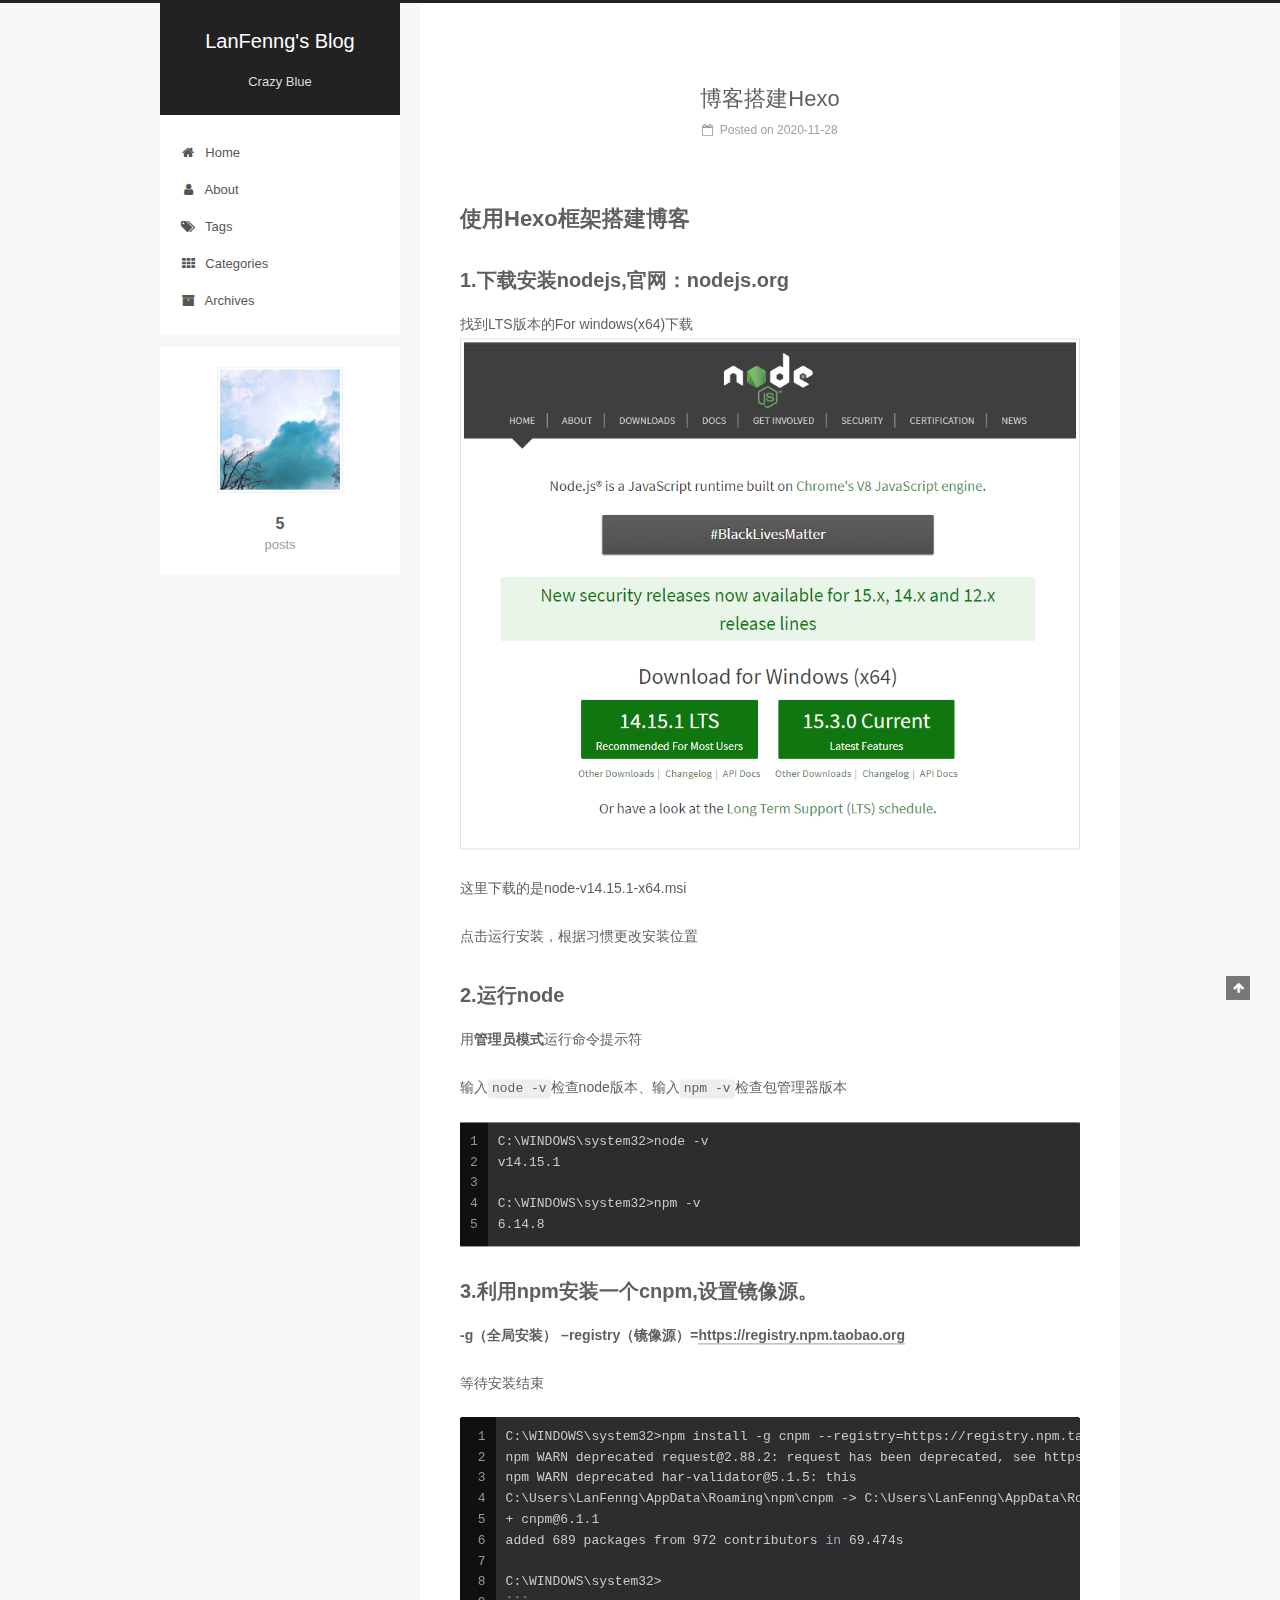
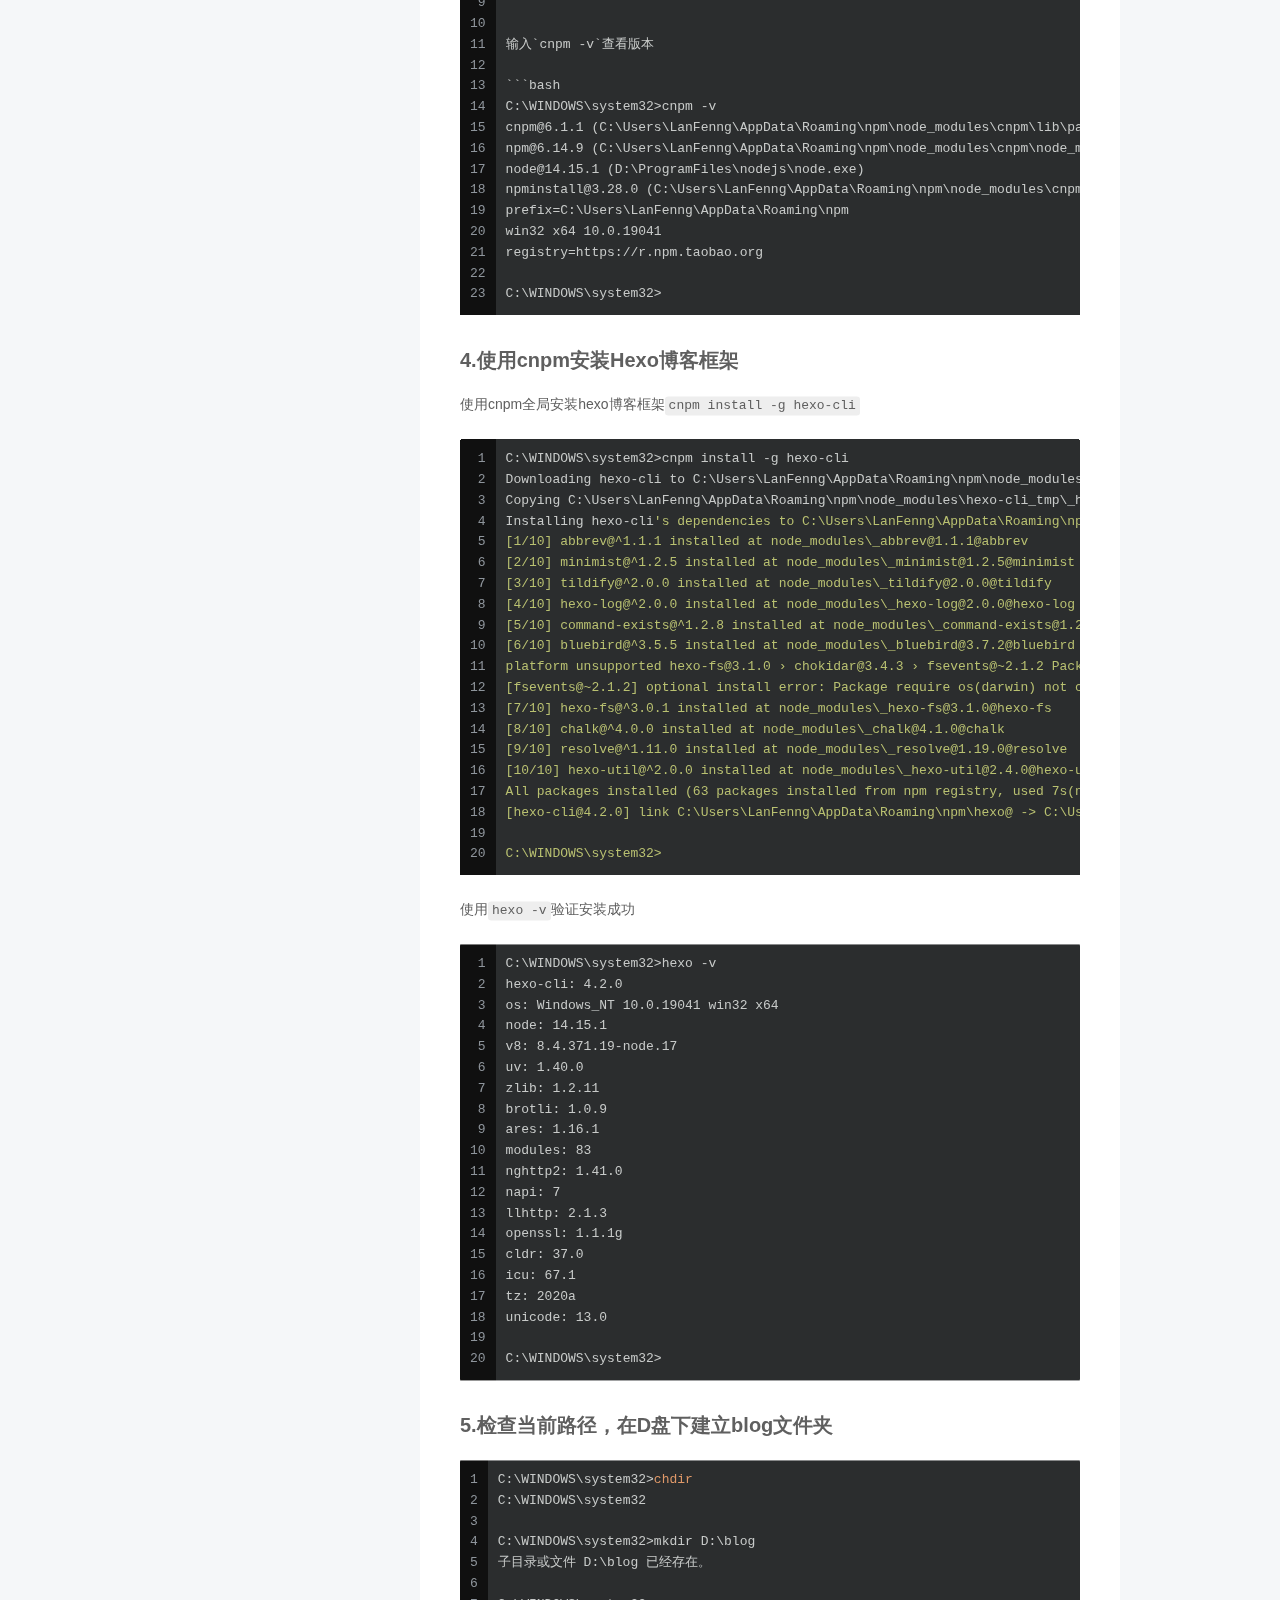
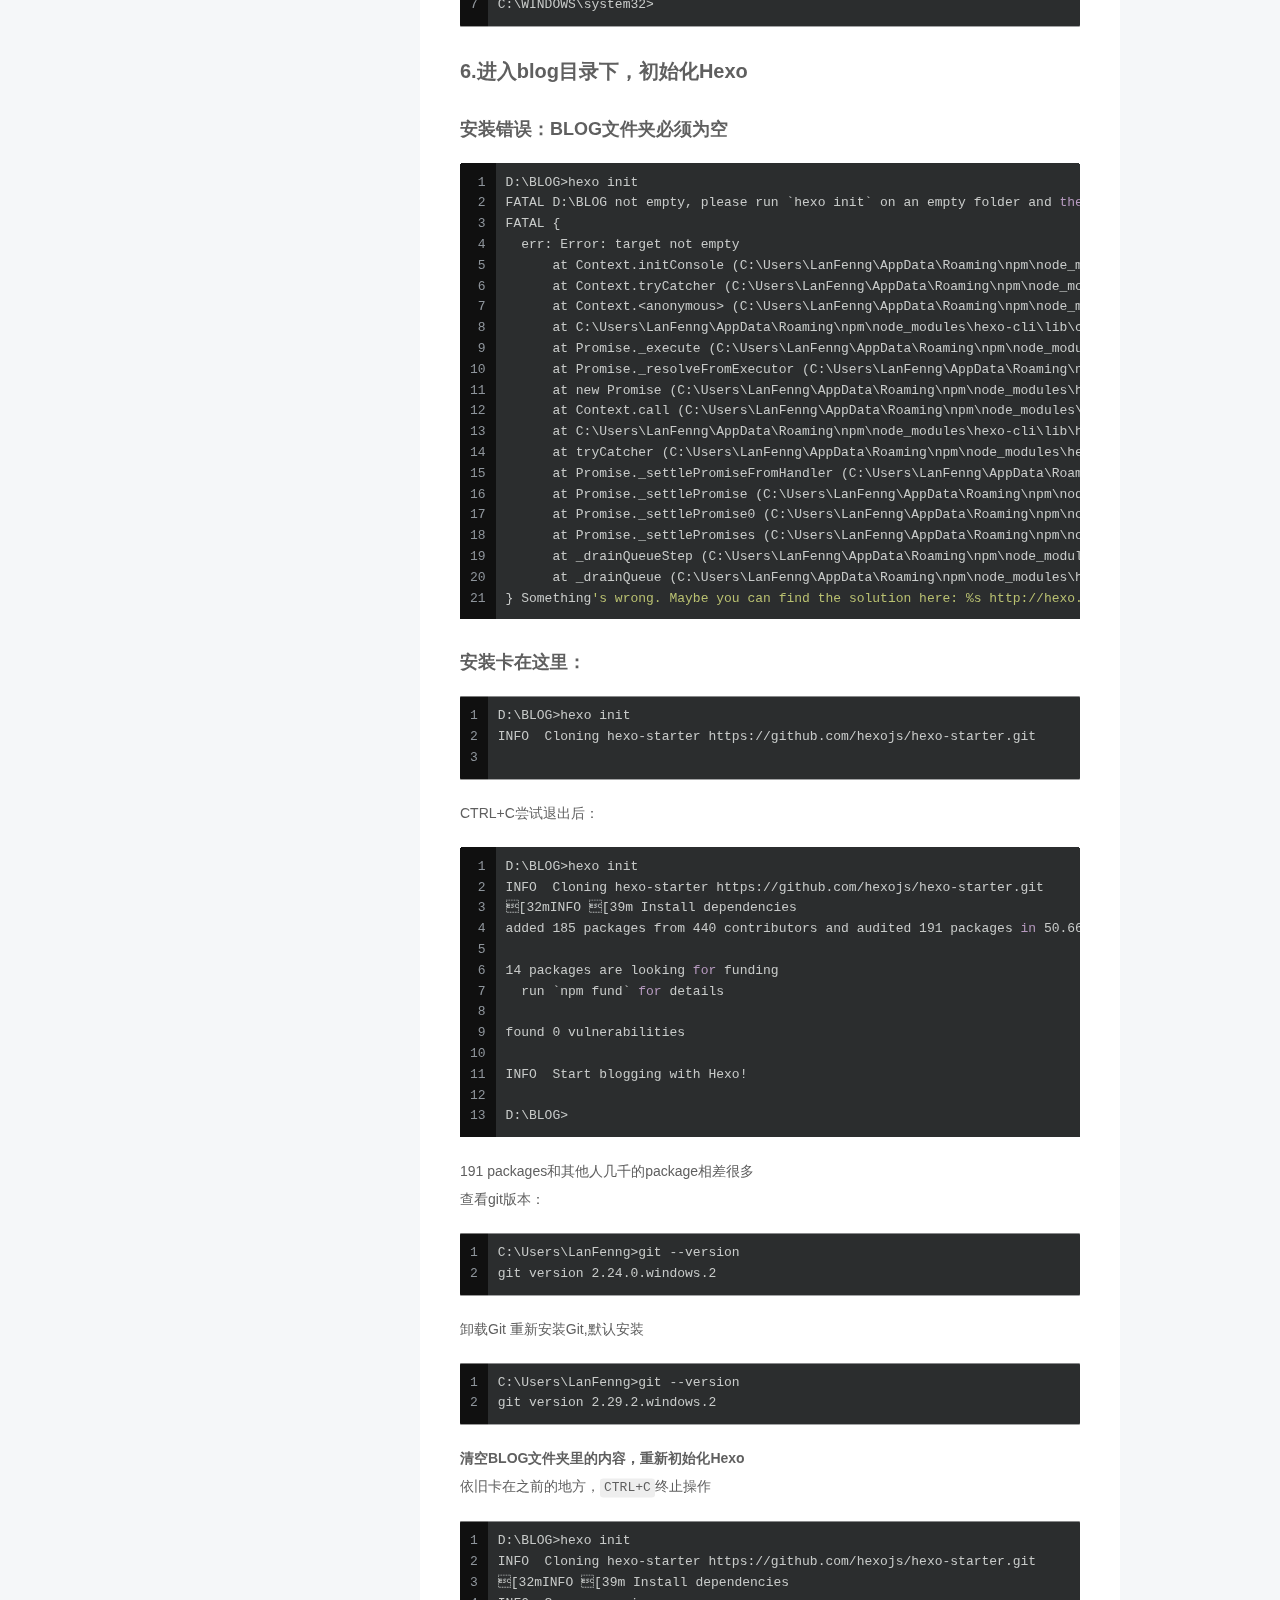
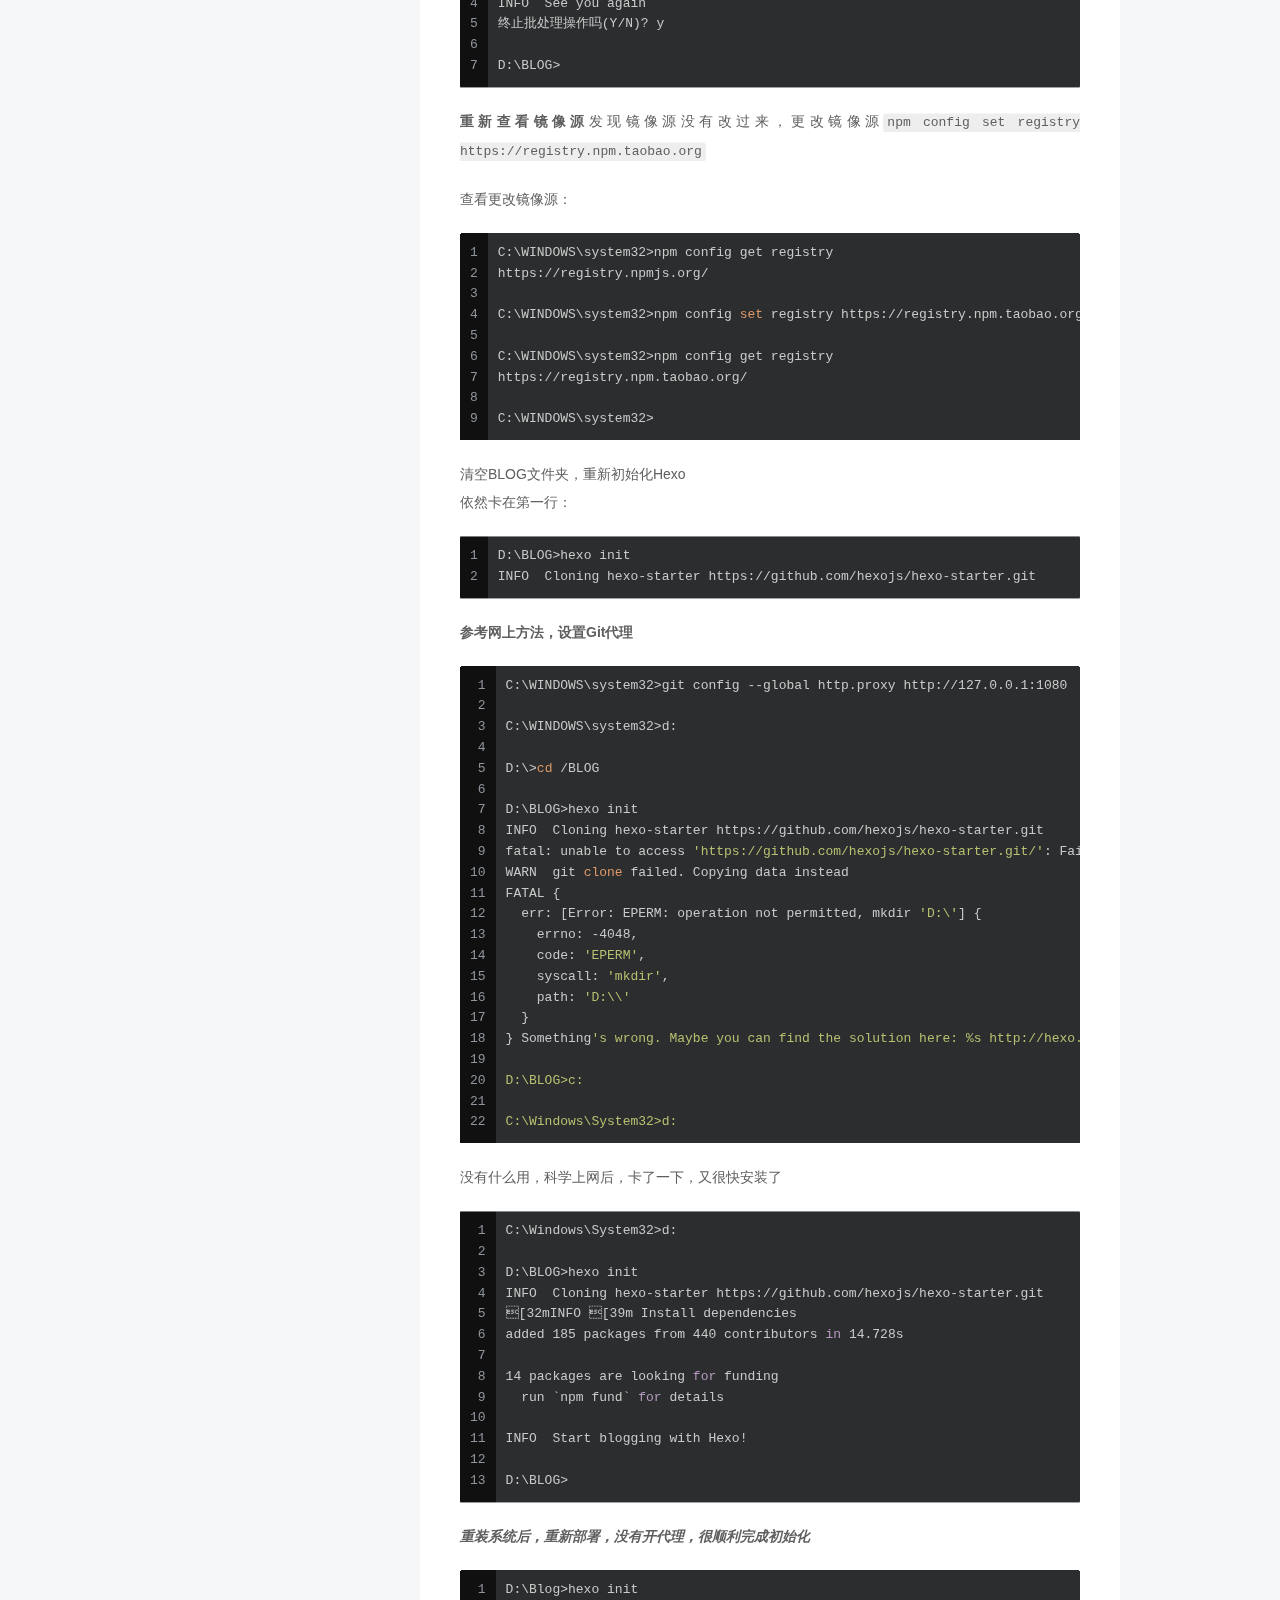
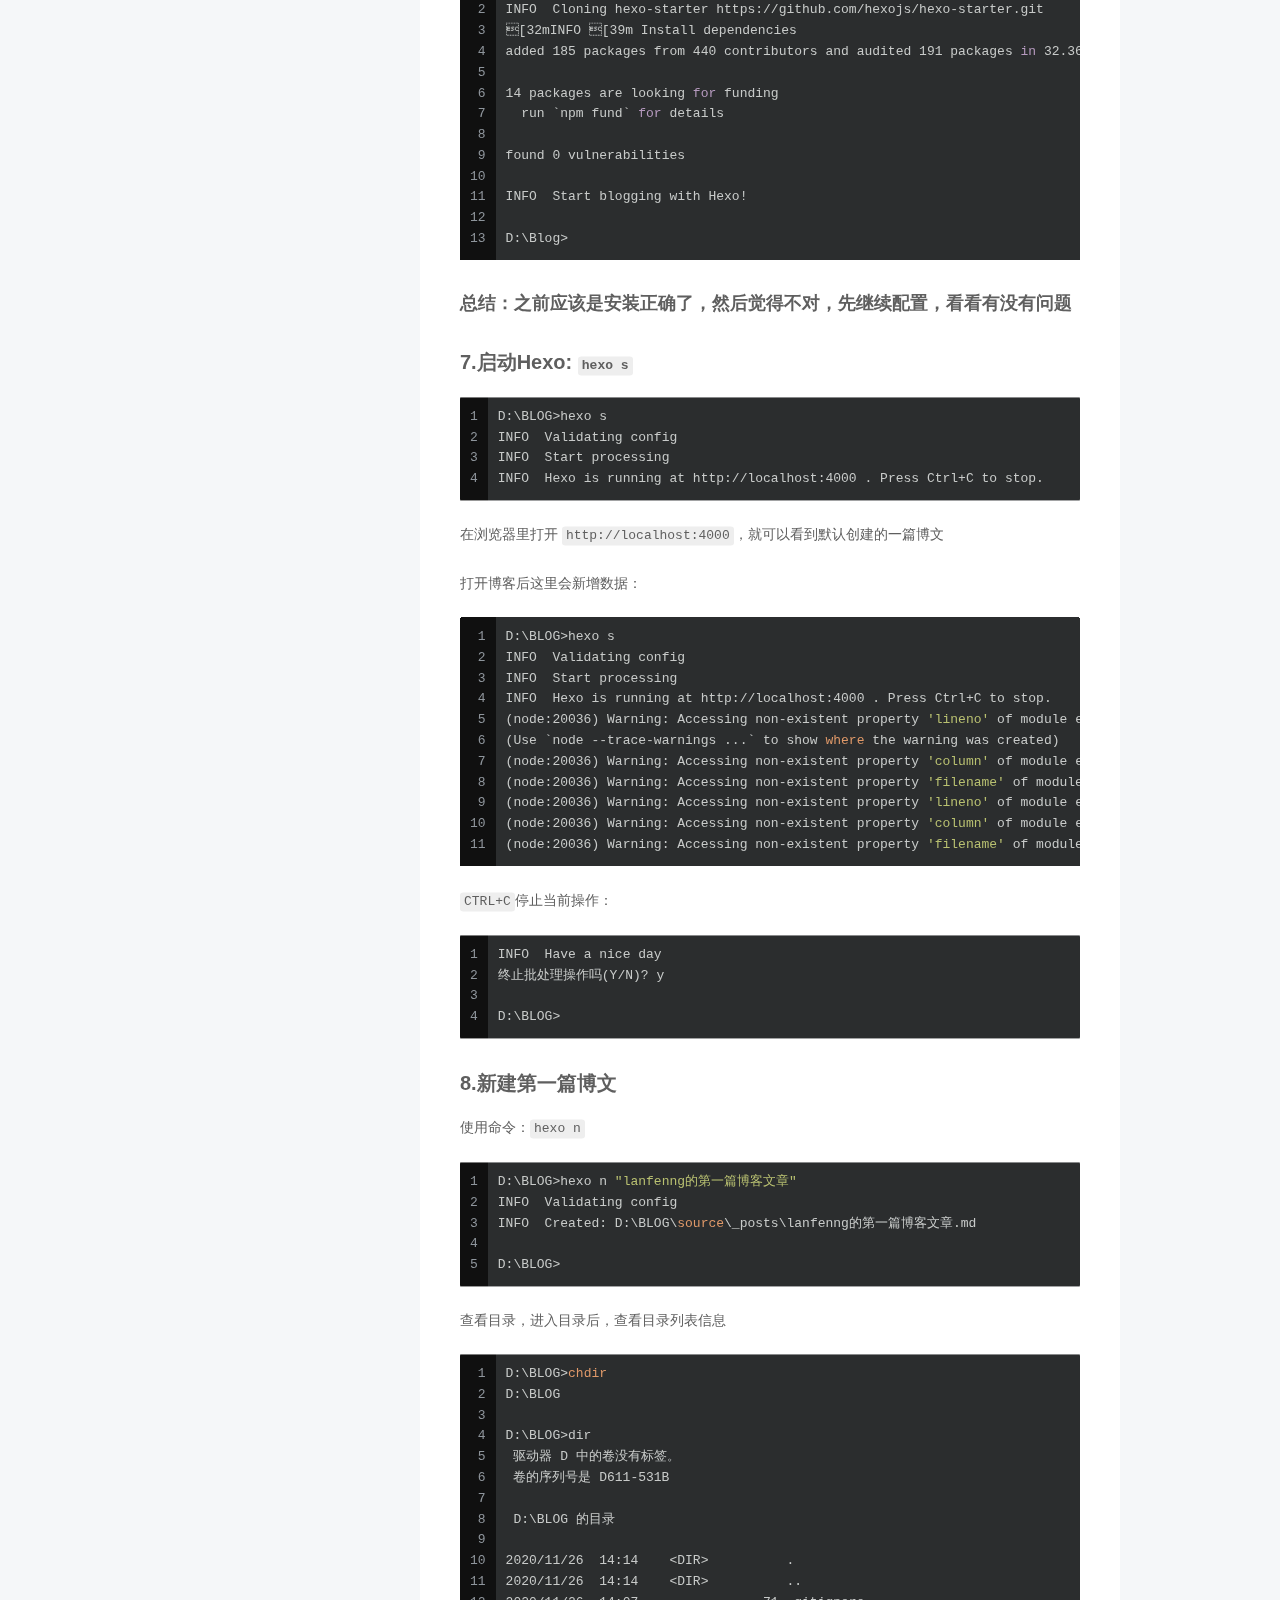
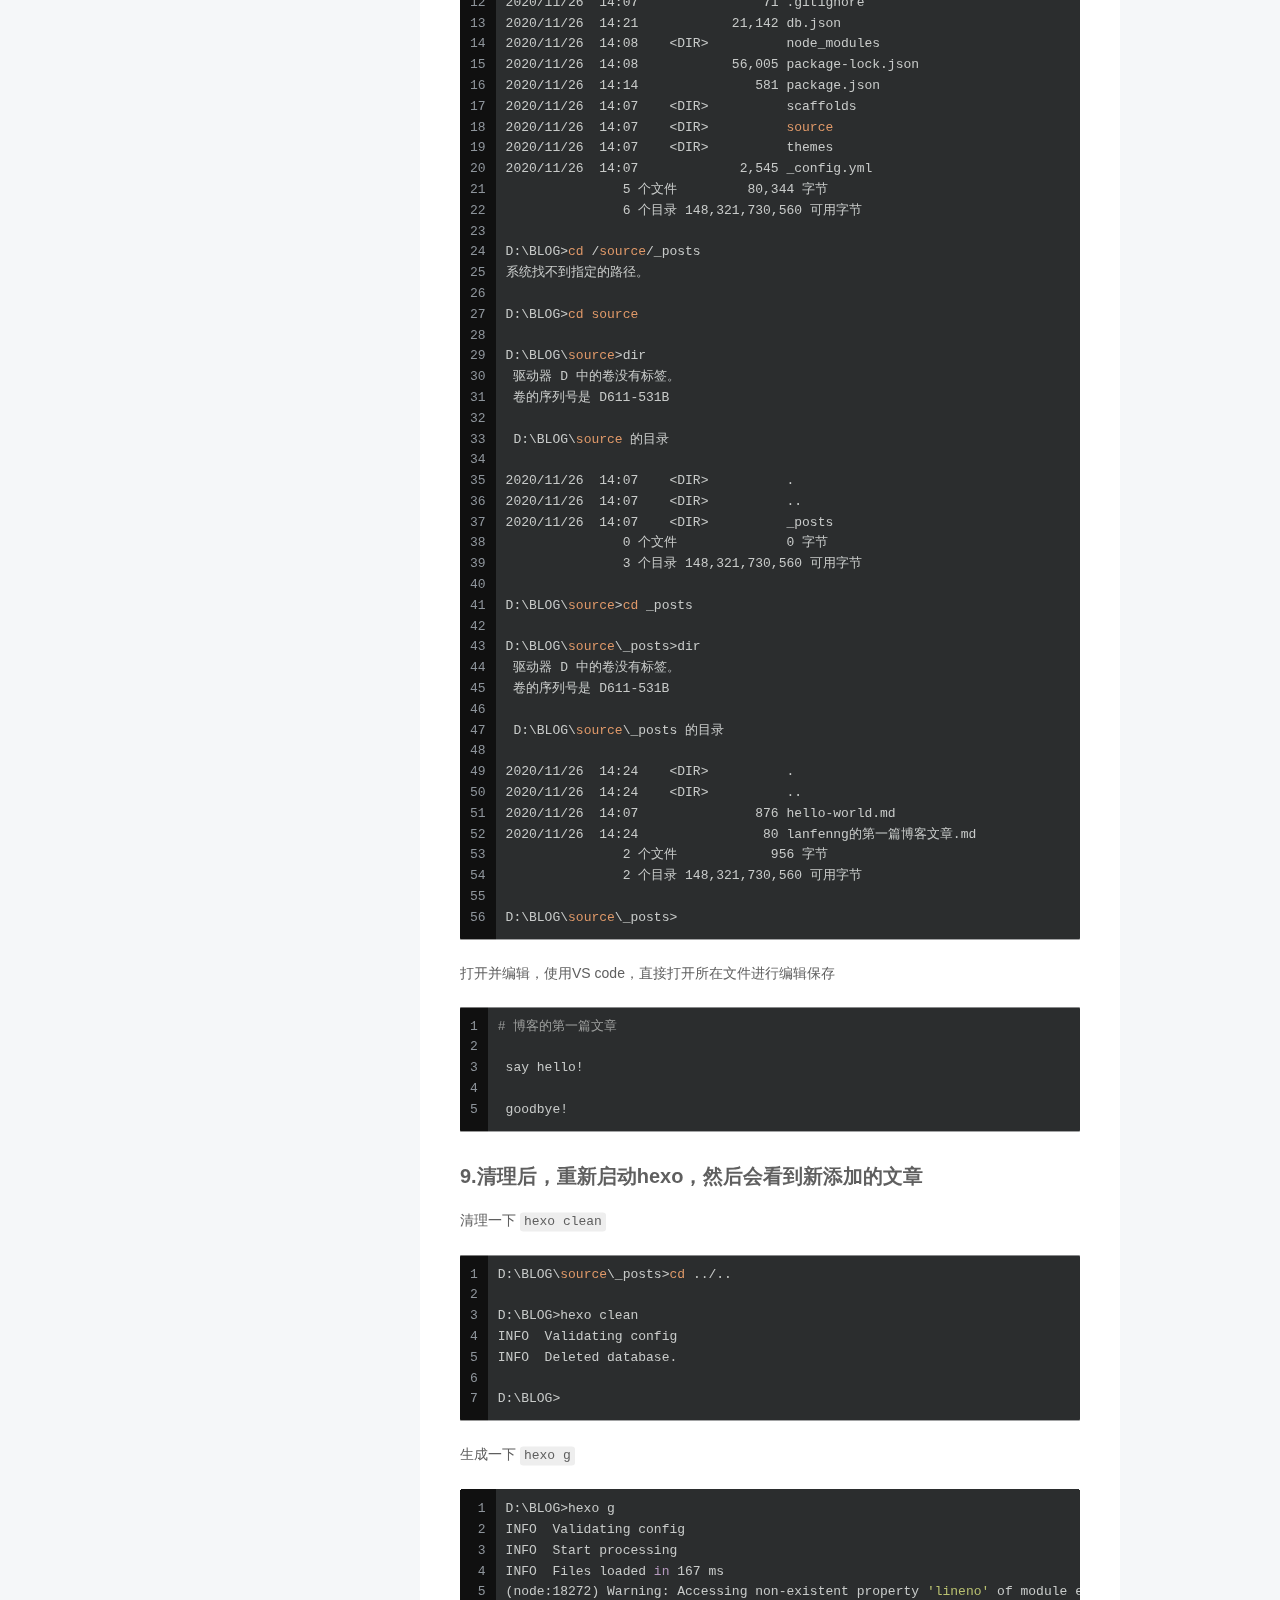
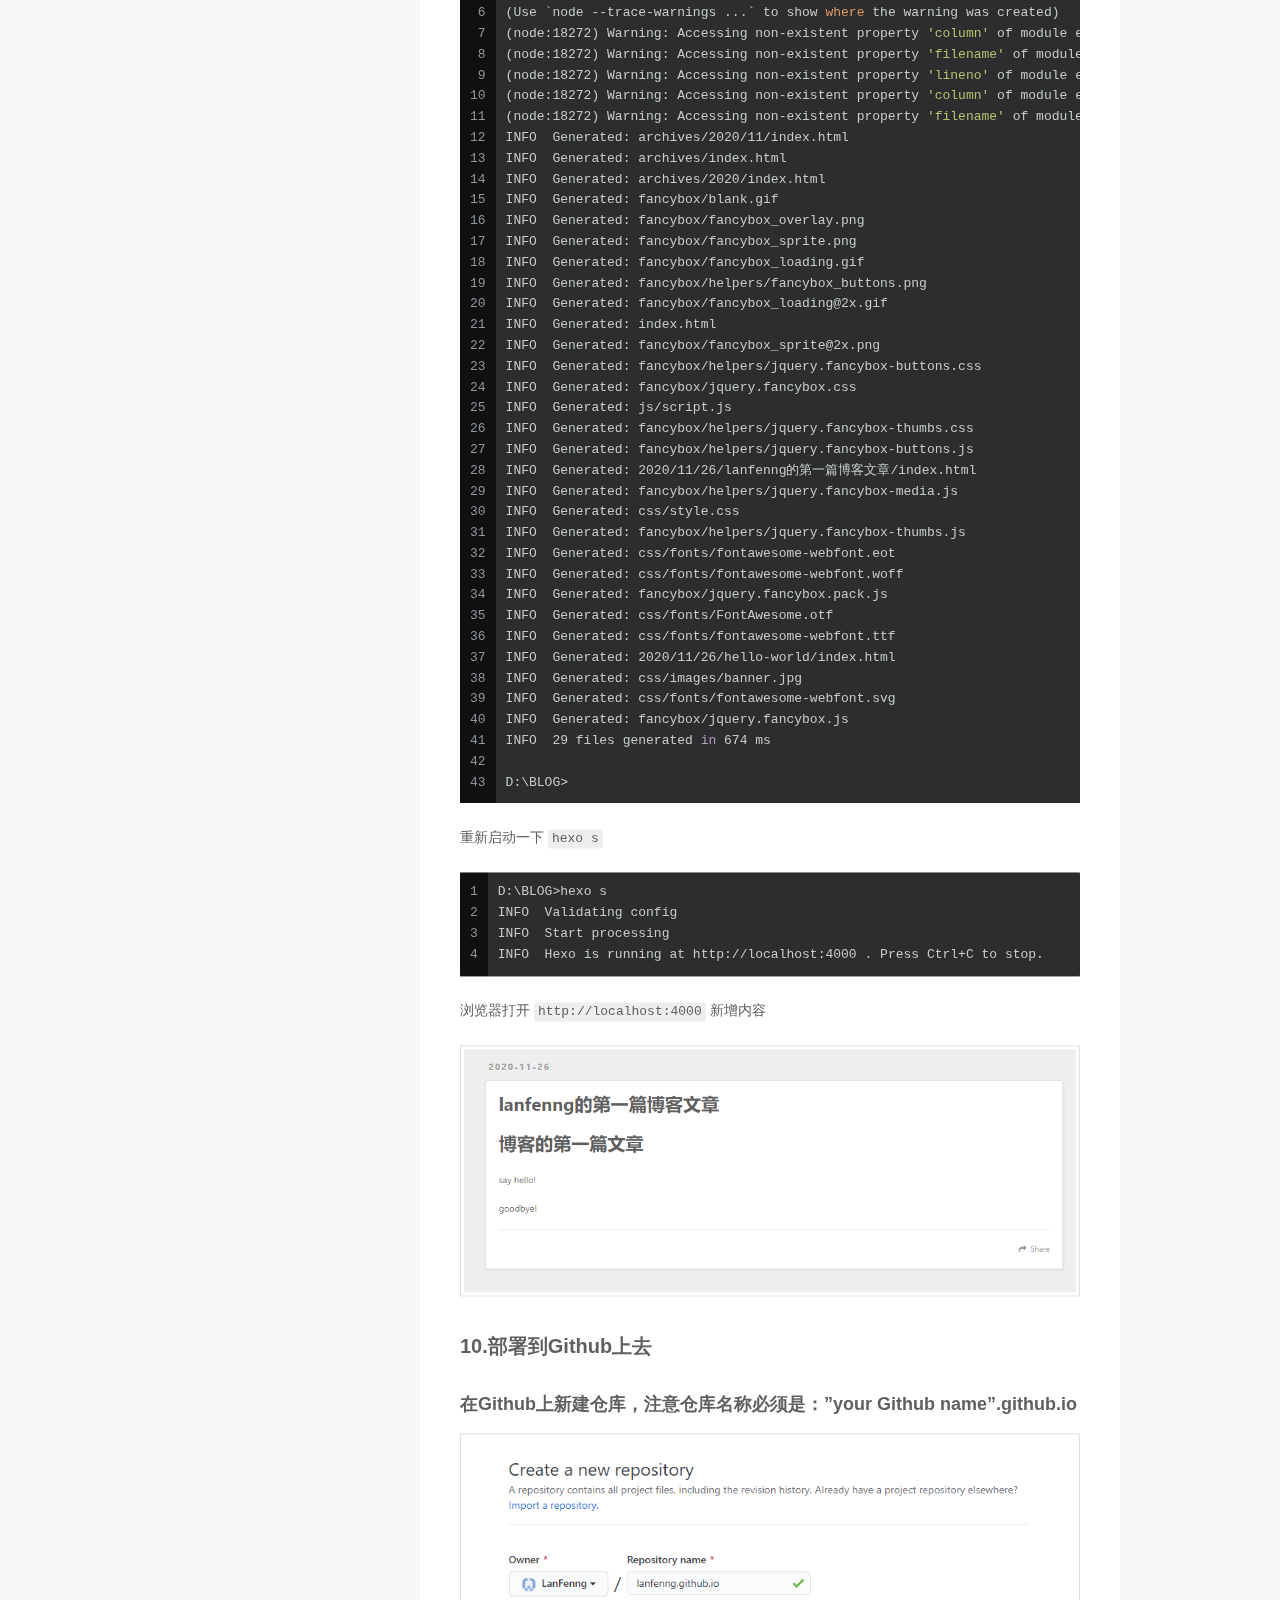
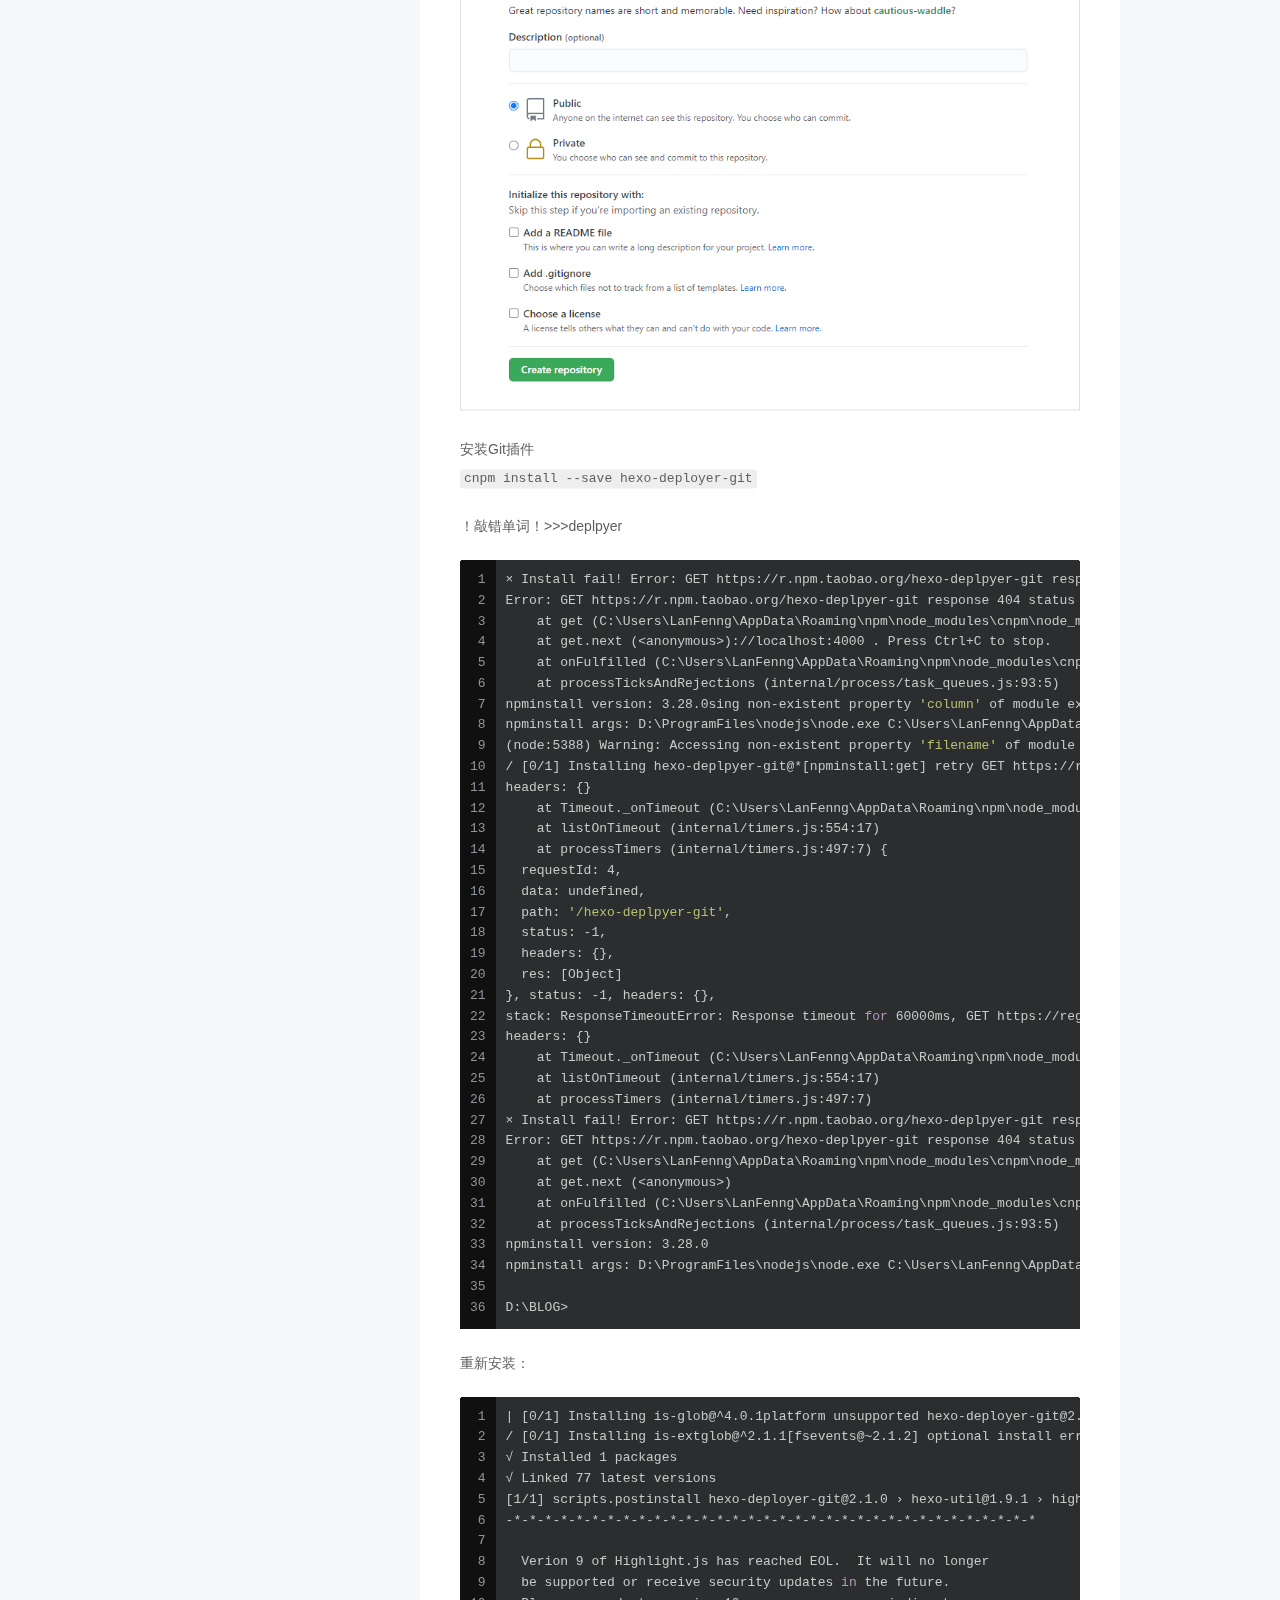
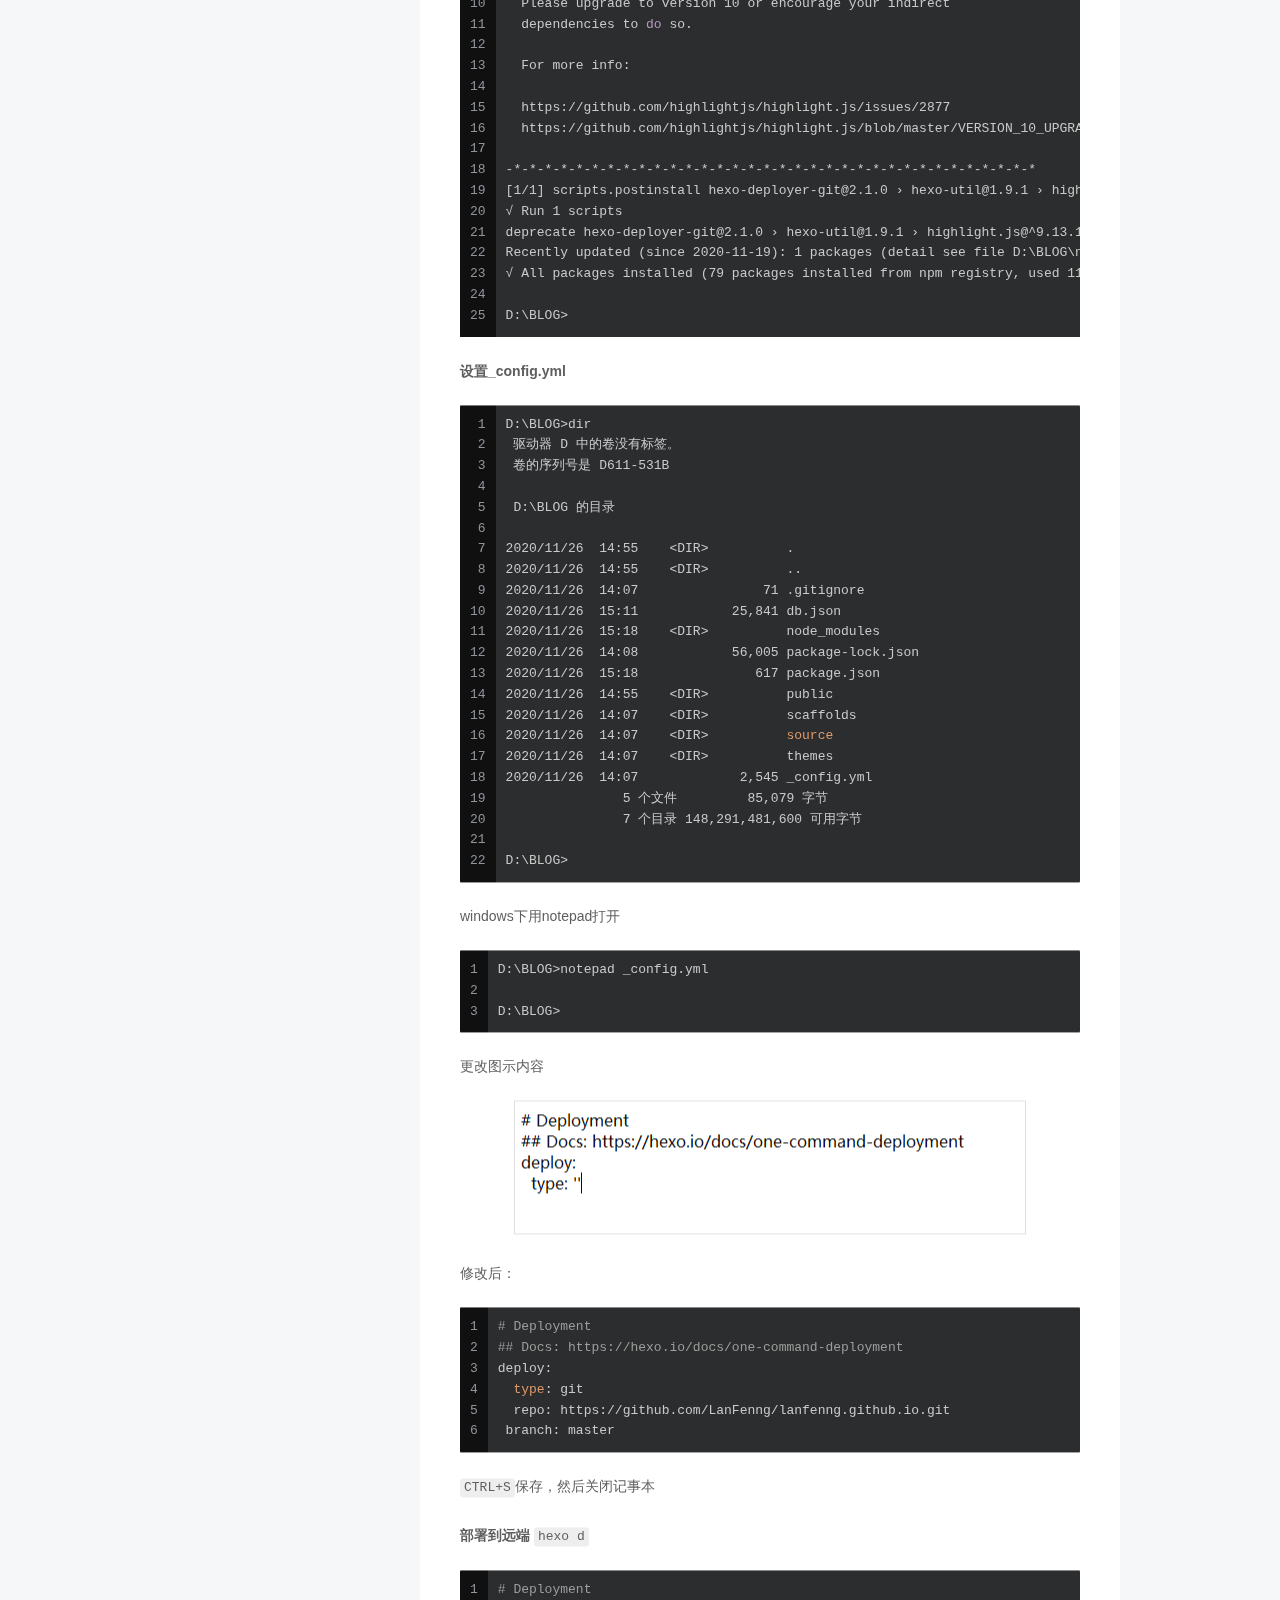
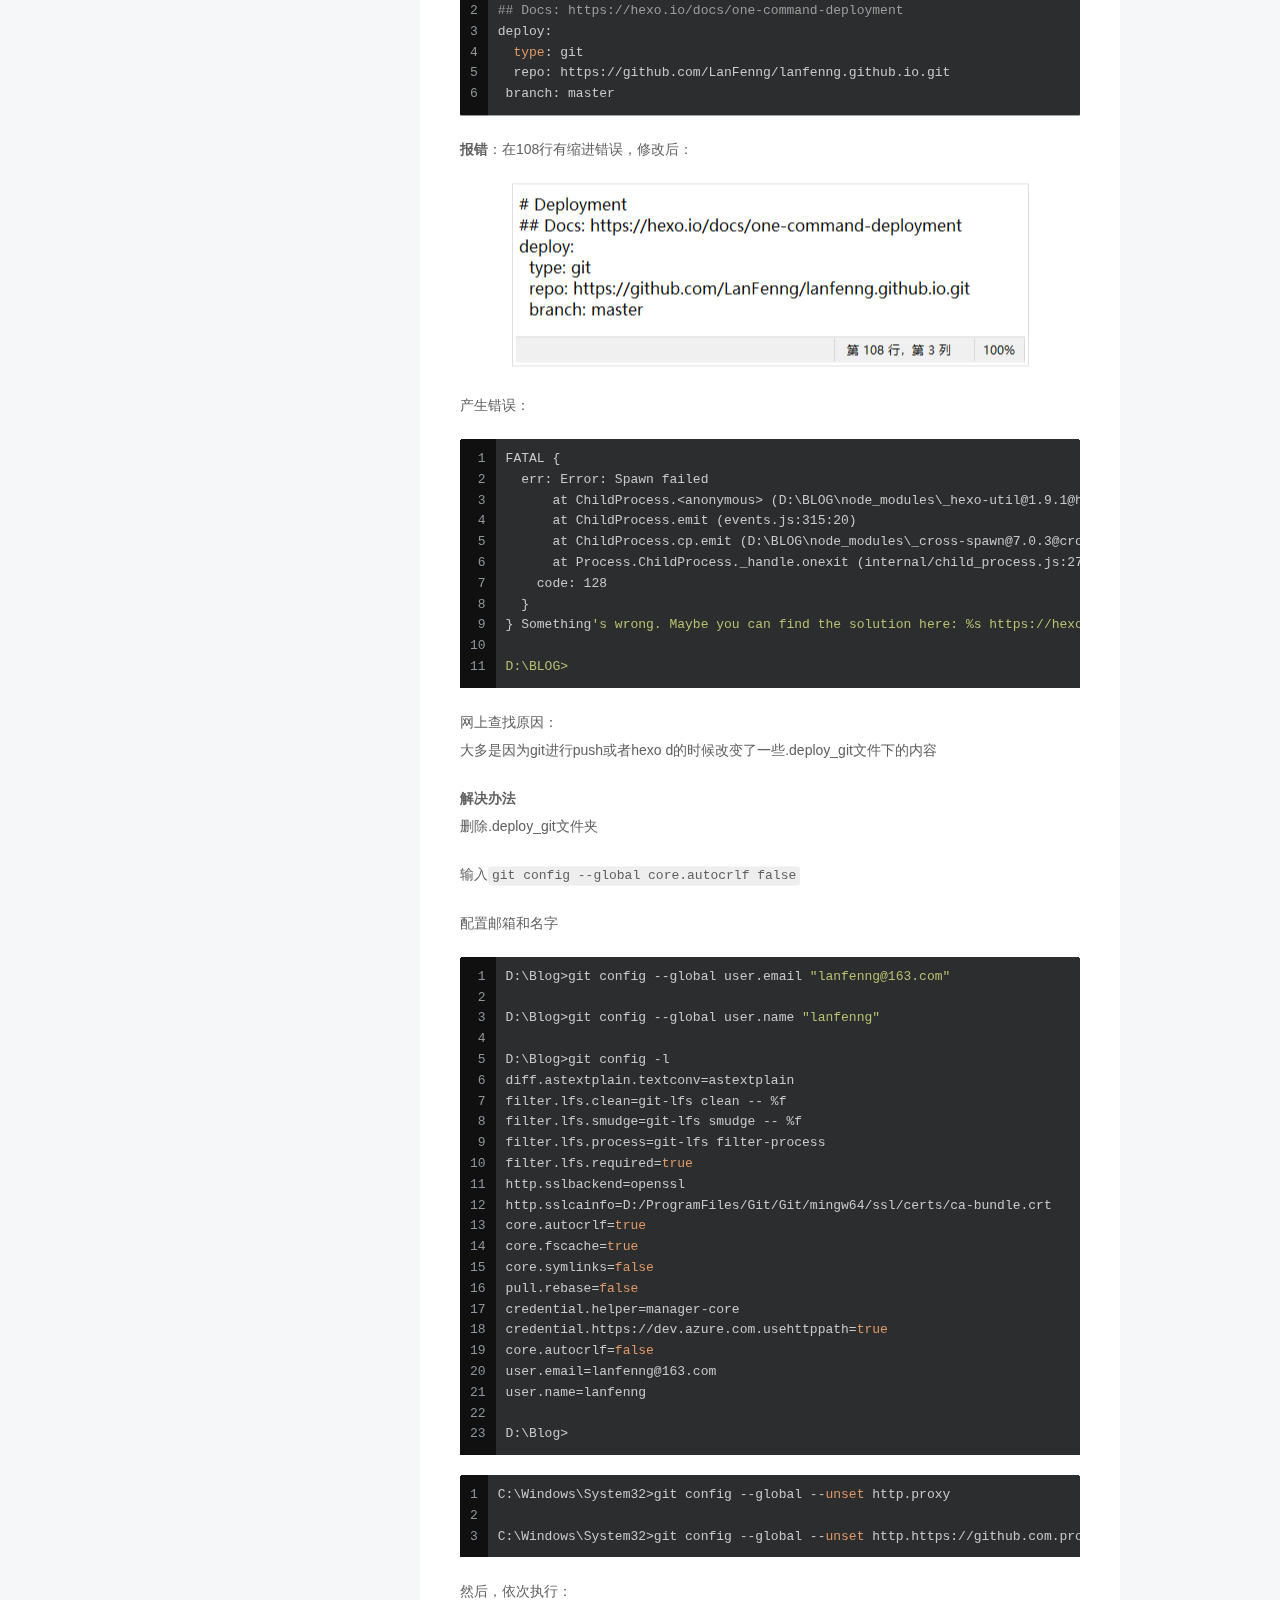
<file: 2020/11/28/博客搭建Hexo/index.html>
<!DOCTYPE html>



  


<html class="theme-next pisces use-motion" lang="en">
<head>
  <meta charset="UTF-8"/>
<meta http-equiv="X-UA-Compatible" content="IE=edge" />
<meta name="viewport" content="width=device-width, initial-scale=1, maximum-scale=1"/>
<meta name="theme-color" content="#222">









<meta http-equiv="Cache-Control" content="no-transform" />
<meta http-equiv="Cache-Control" content="no-siteapp" />
















  
  
  <link href="/lib/fancybox/source/jquery.fancybox.css?v=2.1.5" rel="stylesheet" type="text/css" />







<link href="/lib/font-awesome/css/font-awesome.min.css?v=4.6.2" rel="stylesheet" type="text/css" />

<link href="/css/main.css?v=5.1.4" rel="stylesheet" type="text/css" />


  <link rel="apple-touch-icon" sizes="180x180" href="/images/apple-touch-icon-next.png?v=5.1.4">


  <link rel="icon" type="image/png" sizes="32x32" href="/images/favicon-32x32-next.png?v=5.1.4">


  <link rel="icon" type="image/png" sizes="16x16" href="/images/favicon-16x16-next.png?v=5.1.4">


  <link rel="mask-icon" href="/images/logo.svg?v=5.1.4" color="#222">





  <meta name="keywords" content="Hexo, NexT" />










<meta name="description" content="使用Hexo框架搭建博客">
<meta property="og:type" content="article">
<meta property="og:title" content="博客搭建Hexo">
<meta property="og:url" content="http://example.com/2020/11/28/%E5%8D%9A%E5%AE%A2%E6%90%AD%E5%BB%BAHexo/index.html">
<meta property="og:site_name" content="LanFenng&#39;s Blog">
<meta property="og:description" content="使用Hexo框架搭建博客">
<meta property="og:locale" content="en_US">
<meta property="og:image" content="http://example.com/2020/11/28/%E5%8D%9A%E5%AE%A2%E6%90%AD%E5%BB%BAHexo/2020-11-26-15-01-05.png">
<meta property="og:image" content="http://example.com/2020/11/28/%E5%8D%9A%E5%AE%A2%E6%90%AD%E5%BB%BAHexo/2020-11-26-14-59-19.png">
<meta property="og:image" content="http://example.com/2020/11/28/%E5%8D%9A%E5%AE%A2%E6%90%AD%E5%BB%BAHexo/2020-11-26-15-09-50.png">
<meta property="og:image" content="http://example.com/2020/11/28/%E5%8D%9A%E5%AE%A2%E6%90%AD%E5%BB%BAHexo/2020-11-26-15-25-13.png">
<meta property="og:image" content="http://example.com/2020/11/28/%E5%8D%9A%E5%AE%A2%E6%90%AD%E5%BB%BAHexo/2020-11-26-15-38-29.png">
<meta property="og:image" content="http://example.com/2020/11/28/%E5%8D%9A%E5%AE%A2%E6%90%AD%E5%BB%BAHexo/2020-11-26-15-53-10.png">
<meta property="og:image" content="http://example.com/2020/11/28/%E5%8D%9A%E5%AE%A2%E6%90%AD%E5%BB%BAHexo/2020-11-26-15-54-15.png">
<meta property="og:image" content="http://example.com/2020/11/28/%E5%8D%9A%E5%AE%A2%E6%90%AD%E5%BB%BAHexo/2020-11-26-16-00-40.png">
<meta property="article:published_time" content="2020-11-27T19:16:38.000Z">
<meta property="article:modified_time" content="2020-12-03T09:15:30.469Z">
<meta property="article:author" content="LanFenng">
<meta name="twitter:card" content="summary">
<meta name="twitter:image" content="http://example.com/2020/11/28/%E5%8D%9A%E5%AE%A2%E6%90%AD%E5%BB%BAHexo/2020-11-26-15-01-05.png">



<script type="text/javascript" id="hexo.configurations">
  var NexT = window.NexT || {};
  var CONFIG = {
    root: '',
    scheme: 'Pisces',
    version: '5.1.4',
    sidebar: {"position":"left","display":"post","offset":12,"b2t":false,"scrollpercent":false,"onmobile":false},
    fancybox: true,
    tabs: true,
    motion: {"enable":true,"async":false,"transition":{"post_block":"fadeIn","post_header":"slideDownIn","post_body":"slideDownIn","coll_header":"slideLeftIn","sidebar":"slideUpIn"}},
    duoshuo: {
      userId: '0',
      author: 'Author'
    },
    algolia: {
      applicationID: '',
      apiKey: '',
      indexName: '',
      hits: {"per_page":10},
      labels: {"input_placeholder":"Search for Posts","hits_empty":"We didn't find any results for the search: ${query}","hits_stats":"${hits} results found in ${time} ms"}
    }
  };
</script>



  <link rel="canonical" href="http://example.com/2020/11/28/博客搭建Hexo/"/>





  <title>博客搭建Hexo | LanFenng's Blog</title>
  





  <script type="text/javascript">
    var _hmt = _hmt || [];
    (function() {
      var hm = document.createElement("script");
      hm.src = "https://hm.baidu.com/hm.js?5a0005ecd00b77c48cb70581321ef1d7";
      var s = document.getElementsByTagName("script")[0];
      s.parentNode.insertBefore(hm, s);
    })();
  </script>




<meta name="generator" content="Hexo 5.2.0"></head>

<body itemscope itemtype="http://schema.org/WebPage" lang="en">

  
  
    
  

  <div class="container sidebar-position-left page-post-detail">
    <div class="headband"></div>

    <header id="header" class="header" itemscope itemtype="http://schema.org/WPHeader">
      <div class="header-inner"><div class="site-brand-wrapper">
  <div class="site-meta ">
    

    <div class="custom-logo-site-title">
      <a href="/"  class="brand" rel="start">
        <span class="logo-line-before"><i></i></span>
        <span class="site-title">LanFenng's Blog</span>
        <span class="logo-line-after"><i></i></span>
      </a>
    </div>
      
        <p class="site-subtitle">Crazy Blue</p>
      
  </div>

  <div class="site-nav-toggle">
    <button>
      <span class="btn-bar"></span>
      <span class="btn-bar"></span>
      <span class="btn-bar"></span>
    </button>
  </div>
</div>

<nav class="site-nav">
  

  
    <ul id="menu" class="menu">
      
        
        <li class="menu-item menu-item-home">
          <a href="/%20" rel="section">
            
              <i class="menu-item-icon fa fa-fw fa-home"></i> <br />
            
            Home
          </a>
        </li>
      
        
        <li class="menu-item menu-item-about">
          <a href="/about/%20" rel="section">
            
              <i class="menu-item-icon fa fa-fw fa-user"></i> <br />
            
            About
          </a>
        </li>
      
        
        <li class="menu-item menu-item-tags">
          <a href="/tags/%20" rel="section">
            
              <i class="menu-item-icon fa fa-fw fa-tags"></i> <br />
            
            Tags
          </a>
        </li>
      
        
        <li class="menu-item menu-item-categories">
          <a href="/categories/%20" rel="section">
            
              <i class="menu-item-icon fa fa-fw fa-th"></i> <br />
            
            Categories
          </a>
        </li>
      
        
        <li class="menu-item menu-item-archives">
          <a href="/archives/%20" rel="section">
            
              <i class="menu-item-icon fa fa-fw fa-archive"></i> <br />
            
            Archives
          </a>
        </li>
      

      
    </ul>
  

  
</nav>



 </div>
    </header>

    <main id="main" class="main">
      <div class="main-inner">
        <div class="content-wrap">
          <div id="content" class="content">
            

  <div id="posts" class="posts-expand">
    

  

  
  
  

  <article class="post post-type-normal" itemscope itemtype="http://schema.org/Article">
  
  
  
  <div class="post-block">
    <link itemprop="mainEntityOfPage" href="http://example.com/2020/11/28/%E5%8D%9A%E5%AE%A2%E6%90%AD%E5%BB%BAHexo/">

    <span hidden itemprop="author" itemscope itemtype="http://schema.org/Person">
      <meta itemprop="name" content="">
      <meta itemprop="description" content="">
      <meta itemprop="image" content="/images/headshot.jpg">
    </span>

    <span hidden itemprop="publisher" itemscope itemtype="http://schema.org/Organization">
      <meta itemprop="name" content="LanFenng's Blog">
    </span>

    
      <header class="post-header">

        
        
          <h1 class="post-title" itemprop="name headline">博客搭建Hexo</h1>
        

        <div class="post-meta">
          <span class="post-time">
            
              <span class="post-meta-item-icon">
                <i class="fa fa-calendar-o"></i>
              </span>
              
                <span class="post-meta-item-text">Posted on</span>
              
              <time title="Post created" itemprop="dateCreated datePublished" datetime="2020-11-28T03:16:38+08:00">
                2020-11-28
              </time>
            

            

            
          </span>

          

          
            
          

          
          

          

          

          

        </div>
      </header>
    

    
    
    
    <div class="post-body" itemprop="articleBody">

      
      

      
        <h1 id="使用Hexo框架搭建博客"><a href="#使用Hexo框架搭建博客" class="headerlink" title="使用Hexo框架搭建博客"></a>使用Hexo框架搭建博客</h1><a id="more"></a>

<h2 id="1-下载安装nodejs-官网：nodejs-org"><a href="#1-下载安装nodejs-官网：nodejs-org" class="headerlink" title="1.下载安装nodejs,官网：nodejs.org"></a>1.下载安装nodejs,官网：nodejs.org</h2><p>找到LTS版本的For windows(x64)下载<br><img src="/2020/11/28/%E5%8D%9A%E5%AE%A2%E6%90%AD%E5%BB%BAHexo/2020-11-26-15-01-05.png"></p>
<p>这里下载的是node-v14.15.1-x64.msi</p>
<p>点击运行安装，根据习惯更改安装位置</p>
<h2 id="2-运行node"><a href="#2-运行node" class="headerlink" title="2.运行node"></a>2.运行node</h2><p>用<strong>管理员模式</strong>运行命令提示符</p>
<p>输入<code>node -v</code>检查node版本、输入<code>npm -v</code>检查包管理器版本</p>
<figure class="highlight bash"><table><tr><td class="gutter"><pre><span class="line">1</span><br><span class="line">2</span><br><span class="line">3</span><br><span class="line">4</span><br><span class="line">5</span><br></pre></td><td class="code"><pre><span class="line">C:\WINDOWS\system32&gt;node -v</span><br><span class="line">v14.15.1</span><br><span class="line"></span><br><span class="line">C:\WINDOWS\system32&gt;npm -v</span><br><span class="line">6.14.8</span><br></pre></td></tr></table></figure>

<h2 id="3-利用npm安装一个cnpm-设置镜像源。"><a href="#3-利用npm安装一个cnpm-设置镜像源。" class="headerlink" title="3.利用npm安装一个cnpm,设置镜像源。"></a>3.利用npm安装一个cnpm,设置镜像源。</h2><p><strong>-g（全局安装） –registry（镜像源）=<a target="_blank" rel="noopener" href="https://registry.npm.taobao.org/">https://registry.npm.taobao.org</a></strong></p>
<p>等待安装结束</p>
<figure class="highlight bash"><table><tr><td class="gutter"><pre><span class="line">1</span><br><span class="line">2</span><br><span class="line">3</span><br><span class="line">4</span><br><span class="line">5</span><br><span class="line">6</span><br><span class="line">7</span><br><span class="line">8</span><br><span class="line">9</span><br><span class="line">10</span><br><span class="line">11</span><br><span class="line">12</span><br><span class="line">13</span><br><span class="line">14</span><br><span class="line">15</span><br><span class="line">16</span><br><span class="line">17</span><br><span class="line">18</span><br><span class="line">19</span><br><span class="line">20</span><br><span class="line">21</span><br><span class="line">22</span><br><span class="line">23</span><br></pre></td><td class="code"><pre><span class="line">C:\WINDOWS\system32&gt;npm install -g cnpm --registry=https://registry.npm.taobao.org</span><br><span class="line">npm WARN deprecated request@2.88.2: request has been deprecated, see https://github.com/request/request/issues/3142</span><br><span class="line">npm WARN deprecated har-validator@5.1.5: this</span><br><span class="line">C:\Users\LanFenng\AppData\Roaming\npm\cnpm -&gt; C:\Users\LanFenng\AppData\Roaming\npm\node_modules\cnpm\bin\cnpm</span><br><span class="line">+ cnpm@6.1.1</span><br><span class="line">added 689 packages from 972 contributors <span class="keyword">in</span> 69.474s</span><br><span class="line"></span><br><span class="line">C:\WINDOWS\system32&gt;</span><br><span class="line">```   </span><br><span class="line"></span><br><span class="line">输入`cnpm -v`查看版本</span><br><span class="line"></span><br><span class="line">```bash</span><br><span class="line">C:\WINDOWS\system32&gt;cnpm -v</span><br><span class="line">cnpm@6.1.1 (C:\Users\LanFenng\AppData\Roaming\npm\node_modules\cnpm\lib\parse_argv.js)</span><br><span class="line">npm@6.14.9 (C:\Users\LanFenng\AppData\Roaming\npm\node_modules\cnpm\node_modules\npm\lib\npm.js)</span><br><span class="line">node@14.15.1 (D:\ProgramFiles\nodejs\node.exe)</span><br><span class="line">npminstall@3.28.0 (C:\Users\LanFenng\AppData\Roaming\npm\node_modules\cnpm\node_modules\npminstall\lib\index.js)</span><br><span class="line">prefix=C:\Users\LanFenng\AppData\Roaming\npm</span><br><span class="line">win32 x64 10.0.19041</span><br><span class="line">registry=https://r.npm.taobao.org</span><br><span class="line"></span><br><span class="line">C:\WINDOWS\system32&gt;</span><br></pre></td></tr></table></figure>

<h2 id="4-使用cnpm安装Hexo博客框架"><a href="#4-使用cnpm安装Hexo博客框架" class="headerlink" title="4.使用cnpm安装Hexo博客框架"></a>4.使用cnpm安装Hexo博客框架</h2><p>使用cnpm全局安装hexo博客框架<code>cnpm install -g hexo-cli</code></p>
<figure class="highlight bash"><table><tr><td class="gutter"><pre><span class="line">1</span><br><span class="line">2</span><br><span class="line">3</span><br><span class="line">4</span><br><span class="line">5</span><br><span class="line">6</span><br><span class="line">7</span><br><span class="line">8</span><br><span class="line">9</span><br><span class="line">10</span><br><span class="line">11</span><br><span class="line">12</span><br><span class="line">13</span><br><span class="line">14</span><br><span class="line">15</span><br><span class="line">16</span><br><span class="line">17</span><br><span class="line">18</span><br><span class="line">19</span><br><span class="line">20</span><br></pre></td><td class="code"><pre><span class="line">C:\WINDOWS\system32&gt;cnpm install -g hexo-cli</span><br><span class="line">Downloading hexo-cli to C:\Users\LanFenng\AppData\Roaming\npm\node_modules\hexo-cli_tmp</span><br><span class="line">Copying C:\Users\LanFenng\AppData\Roaming\npm\node_modules\hexo-cli_tmp\_hexo-cli@4.2.0@hexo-cli to C:\Users\LanFenng\AppData\Roaming\npm\node_modules\hexo-cli</span><br><span class="line">Installing hexo-cli<span class="string">&#x27;s dependencies to C:\Users\LanFenng\AppData\Roaming\npm\node_modules\hexo-cli/node_modules</span></span><br><span class="line"><span class="string">[1/10] abbrev@^1.1.1 installed at node_modules\_abbrev@1.1.1@abbrev</span></span><br><span class="line"><span class="string">[2/10] minimist@^1.2.5 installed at node_modules\_minimist@1.2.5@minimist</span></span><br><span class="line"><span class="string">[3/10] tildify@^2.0.0 installed at node_modules\_tildify@2.0.0@tildify</span></span><br><span class="line"><span class="string">[4/10] hexo-log@^2.0.0 installed at node_modules\_hexo-log@2.0.0@hexo-log</span></span><br><span class="line"><span class="string">[5/10] command-exists@^1.2.8 installed at node_modules\_command-exists@1.2.9@command-exists</span></span><br><span class="line"><span class="string">[6/10] bluebird@^3.5.5 installed at node_modules\_bluebird@3.7.2@bluebird</span></span><br><span class="line"><span class="string">platform unsupported hexo-fs@3.1.0 › chokidar@3.4.3 › fsevents@~2.1.2 Package require os(darwin) not compatible with your platform(win32)</span></span><br><span class="line"><span class="string">[fsevents@~2.1.2] optional install error: Package require os(darwin) not compatible with your platform(win32)</span></span><br><span class="line"><span class="string">[7/10] hexo-fs@^3.0.1 installed at node_modules\_hexo-fs@3.1.0@hexo-fs</span></span><br><span class="line"><span class="string">[8/10] chalk@^4.0.0 installed at node_modules\_chalk@4.1.0@chalk</span></span><br><span class="line"><span class="string">[9/10] resolve@^1.11.0 installed at node_modules\_resolve@1.19.0@resolve</span></span><br><span class="line"><span class="string">[10/10] hexo-util@^2.0.0 installed at node_modules\_hexo-util@2.4.0@hexo-util</span></span><br><span class="line"><span class="string">All packages installed (63 packages installed from npm registry, used 7s(network 7s), speed 214.21kB/s, json 63(141.2kB), tarball 1.41MB)</span></span><br><span class="line"><span class="string">[hexo-cli@4.2.0] link C:\Users\LanFenng\AppData\Roaming\npm\hexo@ -&gt; C:\Users\LanFenng\AppData\Roaming\npm\node_modules\hexo-cli\bin\hexo</span></span><br><span class="line"><span class="string"></span></span><br><span class="line"><span class="string">C:\WINDOWS\system32&gt;</span></span><br></pre></td></tr></table></figure>

<p>使用<code>hexo -v</code>验证安装成功</p>
<figure class="highlight bash"><table><tr><td class="gutter"><pre><span class="line">1</span><br><span class="line">2</span><br><span class="line">3</span><br><span class="line">4</span><br><span class="line">5</span><br><span class="line">6</span><br><span class="line">7</span><br><span class="line">8</span><br><span class="line">9</span><br><span class="line">10</span><br><span class="line">11</span><br><span class="line">12</span><br><span class="line">13</span><br><span class="line">14</span><br><span class="line">15</span><br><span class="line">16</span><br><span class="line">17</span><br><span class="line">18</span><br><span class="line">19</span><br><span class="line">20</span><br></pre></td><td class="code"><pre><span class="line">C:\WINDOWS\system32&gt;hexo -v</span><br><span class="line">hexo-cli: 4.2.0</span><br><span class="line">os: Windows_NT 10.0.19041 win32 x64</span><br><span class="line">node: 14.15.1</span><br><span class="line">v8: 8.4.371.19-node.17</span><br><span class="line">uv: 1.40.0</span><br><span class="line">zlib: 1.2.11</span><br><span class="line">brotli: 1.0.9</span><br><span class="line">ares: 1.16.1</span><br><span class="line">modules: 83</span><br><span class="line">nghttp2: 1.41.0</span><br><span class="line">napi: 7</span><br><span class="line">llhttp: 2.1.3</span><br><span class="line">openssl: 1.1.1g</span><br><span class="line">cldr: 37.0</span><br><span class="line">icu: 67.1</span><br><span class="line">tz: 2020a</span><br><span class="line">unicode: 13.0</span><br><span class="line"></span><br><span class="line">C:\WINDOWS\system32&gt;</span><br></pre></td></tr></table></figure>

<h2 id="5-检查当前路径，在D盘下建立blog文件夹"><a href="#5-检查当前路径，在D盘下建立blog文件夹" class="headerlink" title="5.检查当前路径，在D盘下建立blog文件夹"></a>5.检查当前路径，在D盘下建立blog文件夹</h2><figure class="highlight bash"><table><tr><td class="gutter"><pre><span class="line">1</span><br><span class="line">2</span><br><span class="line">3</span><br><span class="line">4</span><br><span class="line">5</span><br><span class="line">6</span><br><span class="line">7</span><br></pre></td><td class="code"><pre><span class="line">C:\WINDOWS\system32&gt;<span class="built_in">chdir</span></span><br><span class="line">C:\WINDOWS\system32</span><br><span class="line"></span><br><span class="line">C:\WINDOWS\system32&gt;mkdir D:\blog</span><br><span class="line">子目录或文件 D:\blog 已经存在。</span><br><span class="line"></span><br><span class="line">C:\WINDOWS\system32&gt;</span><br></pre></td></tr></table></figure>

<h2 id="6-进入blog目录下，初始化Hexo"><a href="#6-进入blog目录下，初始化Hexo" class="headerlink" title="6.进入blog目录下，初始化Hexo"></a>6.进入blog目录下，初始化Hexo</h2><h3 id="安装错误：BLOG文件夹必须为空"><a href="#安装错误：BLOG文件夹必须为空" class="headerlink" title="安装错误：BLOG文件夹必须为空"></a>安装错误：BLOG文件夹必须为空</h3><figure class="highlight bash"><table><tr><td class="gutter"><pre><span class="line">1</span><br><span class="line">2</span><br><span class="line">3</span><br><span class="line">4</span><br><span class="line">5</span><br><span class="line">6</span><br><span class="line">7</span><br><span class="line">8</span><br><span class="line">9</span><br><span class="line">10</span><br><span class="line">11</span><br><span class="line">12</span><br><span class="line">13</span><br><span class="line">14</span><br><span class="line">15</span><br><span class="line">16</span><br><span class="line">17</span><br><span class="line">18</span><br><span class="line">19</span><br><span class="line">20</span><br><span class="line">21</span><br></pre></td><td class="code"><pre><span class="line">D:\BLOG&gt;hexo init</span><br><span class="line">FATAL D:\BLOG not empty, please run `hexo init` on an empty folder and <span class="keyword">then</span> copy your files into it</span><br><span class="line">FATAL &#123;</span><br><span class="line">  err: Error: target not empty</span><br><span class="line">      at Context.initConsole (C:\Users\LanFenng\AppData\Roaming\npm\node_modules\hexo-cli\lib\console\init.js:23:26)</span><br><span class="line">      at Context.tryCatcher (C:\Users\LanFenng\AppData\Roaming\npm\node_modules\hexo-cli\node_modules\_bluebird@3.7.2@bluebird\js\release\util.js:16:23)</span><br><span class="line">      at Context.&lt;anonymous&gt; (C:\Users\LanFenng\AppData\Roaming\npm\node_modules\hexo-cli\node_modules\_bluebird@3.7.2@bluebird\js\release\method.js:15:34)</span><br><span class="line">      at C:\Users\LanFenng\AppData\Roaming\npm\node_modules\hexo-cli\lib\context.js:37:11</span><br><span class="line">      at Promise._execute (C:\Users\LanFenng\AppData\Roaming\npm\node_modules\hexo-cli\node_modules\_bluebird@3.7.2@bluebird\js\release\debuggability.js:384:9)</span><br><span class="line">      at Promise._resolveFromExecutor (C:\Users\LanFenng\AppData\Roaming\npm\node_modules\hexo-cli\node_modules\_bluebird@3.7.2@bluebird\js\release\promise.js:518:18)</span><br><span class="line">      at new Promise (C:\Users\LanFenng\AppData\Roaming\npm\node_modules\hexo-cli\node_modules\_bluebird@3.7.2@bluebird\js\release\promise.js:103:10)</span><br><span class="line">      at Context.call (C:\Users\LanFenng\AppData\Roaming\npm\node_modules\hexo-cli\lib\context.js:33:12)</span><br><span class="line">      at C:\Users\LanFenng\AppData\Roaming\npm\node_modules\hexo-cli\lib\hexo.js:68:17</span><br><span class="line">      at tryCatcher (C:\Users\LanFenng\AppData\Roaming\npm\node_modules\hexo-cli\node_modules\_bluebird@3.7.2@bluebird\js\release\util.js:16:23)</span><br><span class="line">      at Promise._settlePromiseFromHandler (C:\Users\LanFenng\AppData\Roaming\npm\node_modules\hexo-cli\node_modules\_bluebird@3.7.2@bluebird\js\release\promise.js:547:31)</span><br><span class="line">      at Promise._settlePromise (C:\Users\LanFenng\AppData\Roaming\npm\node_modules\hexo-cli\node_modules\_bluebird@3.7.2@bluebird\js\release\promise.js:604:18)</span><br><span class="line">      at Promise._settlePromise0 (C:\Users\LanFenng\AppData\Roaming\npm\node_modules\hexo-cli\node_modules\_bluebird@3.7.2@bluebird\js\release\promise.js:649:10)</span><br><span class="line">      at Promise._settlePromises (C:\Users\LanFenng\AppData\Roaming\npm\node_modules\hexo-cli\node_modules\_bluebird@3.7.2@bluebird\js\release\promise.js:729:18)</span><br><span class="line">      at _drainQueueStep (C:\Users\LanFenng\AppData\Roaming\npm\node_modules\hexo-cli\node_modules\_bluebird@3.7.2@bluebird\js\release\async.js:93:12)</span><br><span class="line">      at _drainQueue (C:\Users\LanFenng\AppData\Roaming\npm\node_modules\hexo-cli\node_modules\_bluebird@3.7.2@bluebird\js\release\async.js:86:9)</span><br><span class="line">&#125; Something<span class="string">&#x27;s wrong. Maybe you can find the solution here: %s http://hexo.io/docs/troubleshooting.html</span></span><br></pre></td></tr></table></figure>

<h3 id="安装卡在这里："><a href="#安装卡在这里：" class="headerlink" title="安装卡在这里："></a>安装卡在这里：</h3><figure class="highlight bash"><table><tr><td class="gutter"><pre><span class="line">1</span><br><span class="line">2</span><br><span class="line">3</span><br></pre></td><td class="code"><pre><span class="line">D:\BLOG&gt;hexo init</span><br><span class="line">INFO  Cloning hexo-starter https://github.com/hexojs/hexo-starter.git</span><br><span class="line"></span><br></pre></td></tr></table></figure>

<p>CTRL+C尝试退出后：</p>
<figure class="highlight bash"><table><tr><td class="gutter"><pre><span class="line">1</span><br><span class="line">2</span><br><span class="line">3</span><br><span class="line">4</span><br><span class="line">5</span><br><span class="line">6</span><br><span class="line">7</span><br><span class="line">8</span><br><span class="line">9</span><br><span class="line">10</span><br><span class="line">11</span><br><span class="line">12</span><br><span class="line">13</span><br></pre></td><td class="code"><pre><span class="line">D:\BLOG&gt;hexo init</span><br><span class="line">INFO  Cloning hexo-starter https://github.com/hexojs/hexo-starter.git</span><br><span class="line">[32mINFO [39m Install dependencies</span><br><span class="line">added 185 packages from 440 contributors and audited 191 packages <span class="keyword">in</span> 50.664s</span><br><span class="line"></span><br><span class="line">14 packages are looking <span class="keyword">for</span> funding</span><br><span class="line">  run `npm fund` <span class="keyword">for</span> details</span><br><span class="line"></span><br><span class="line">found 0 vulnerabilities</span><br><span class="line"></span><br><span class="line">INFO  Start blogging with Hexo!</span><br><span class="line"></span><br><span class="line">D:\BLOG&gt;</span><br></pre></td></tr></table></figure>

<p>191 packages和其他人几千的package相差很多<br>查看git版本：</p>
<figure class="highlight bash"><table><tr><td class="gutter"><pre><span class="line">1</span><br><span class="line">2</span><br></pre></td><td class="code"><pre><span class="line">C:\Users\LanFenng&gt;git --version</span><br><span class="line">git version 2.24.0.windows.2</span><br></pre></td></tr></table></figure>

<p>卸载Git 重新安装Git,默认安装</p>
<figure class="highlight bash"><table><tr><td class="gutter"><pre><span class="line">1</span><br><span class="line">2</span><br></pre></td><td class="code"><pre><span class="line">C:\Users\LanFenng&gt;git --version</span><br><span class="line">git version 2.29.2.windows.2</span><br></pre></td></tr></table></figure>

<p><strong>清空BLOG文件夹里的内容，重新初始化Hexo</strong><br>依旧卡在之前的地方，<code>CTRL+C</code>终止操作</p>
<figure class="highlight bash"><table><tr><td class="gutter"><pre><span class="line">1</span><br><span class="line">2</span><br><span class="line">3</span><br><span class="line">4</span><br><span class="line">5</span><br><span class="line">6</span><br><span class="line">7</span><br></pre></td><td class="code"><pre><span class="line">D:\BLOG&gt;hexo init</span><br><span class="line">INFO  Cloning hexo-starter https://github.com/hexojs/hexo-starter.git</span><br><span class="line">[32mINFO [39m Install dependencies</span><br><span class="line">INFO  See you again</span><br><span class="line">终止批处理操作吗(Y/N)? y</span><br><span class="line"></span><br><span class="line">D:\BLOG&gt;</span><br></pre></td></tr></table></figure>

<p><strong>重新查看镜像源</strong>发现镜像源没有改过来，更改镜像源<code>npm config set registry https://registry.npm.taobao.org</code></p>
<p>查看更改镜像源：</p>
<figure class="highlight bash"><table><tr><td class="gutter"><pre><span class="line">1</span><br><span class="line">2</span><br><span class="line">3</span><br><span class="line">4</span><br><span class="line">5</span><br><span class="line">6</span><br><span class="line">7</span><br><span class="line">8</span><br><span class="line">9</span><br></pre></td><td class="code"><pre><span class="line">C:\WINDOWS\system32&gt;npm config get registry</span><br><span class="line">https://registry.npmjs.org/</span><br><span class="line"></span><br><span class="line">C:\WINDOWS\system32&gt;npm config <span class="built_in">set</span> registry https://registry.npm.taobao.org</span><br><span class="line"></span><br><span class="line">C:\WINDOWS\system32&gt;npm config get registry</span><br><span class="line">https://registry.npm.taobao.org/</span><br><span class="line"></span><br><span class="line">C:\WINDOWS\system32&gt;</span><br></pre></td></tr></table></figure>

<p>清空BLOG文件夹，重新初始化Hexo<br>依然卡在第一行：</p>
<figure class="highlight bash"><table><tr><td class="gutter"><pre><span class="line">1</span><br><span class="line">2</span><br></pre></td><td class="code"><pre><span class="line">D:\BLOG&gt;hexo init</span><br><span class="line">INFO  Cloning hexo-starter https://github.com/hexojs/hexo-starter.git</span><br></pre></td></tr></table></figure>

<p><strong>参考网上方法，设置Git代理</strong></p>
<figure class="highlight bash"><table><tr><td class="gutter"><pre><span class="line">1</span><br><span class="line">2</span><br><span class="line">3</span><br><span class="line">4</span><br><span class="line">5</span><br><span class="line">6</span><br><span class="line">7</span><br><span class="line">8</span><br><span class="line">9</span><br><span class="line">10</span><br><span class="line">11</span><br><span class="line">12</span><br><span class="line">13</span><br><span class="line">14</span><br><span class="line">15</span><br><span class="line">16</span><br><span class="line">17</span><br><span class="line">18</span><br><span class="line">19</span><br><span class="line">20</span><br><span class="line">21</span><br><span class="line">22</span><br></pre></td><td class="code"><pre><span class="line">C:\WINDOWS\system32&gt;git config --global http.proxy http://127.0.0.1:1080</span><br><span class="line"></span><br><span class="line">C:\WINDOWS\system32&gt;d:</span><br><span class="line"></span><br><span class="line">D:\&gt;<span class="built_in">cd</span> /BLOG</span><br><span class="line"></span><br><span class="line">D:\BLOG&gt;hexo init</span><br><span class="line">INFO  Cloning hexo-starter https://github.com/hexojs/hexo-starter.git</span><br><span class="line">fatal: unable to access <span class="string">&#x27;https://github.com/hexojs/hexo-starter.git/&#x27;</span>: Failed to connect to 127.0.0.1 port 1080: Connection refused</span><br><span class="line">WARN  git <span class="built_in">clone</span> failed. Copying data instead</span><br><span class="line">FATAL &#123;</span><br><span class="line">  err: [Error: EPERM: operation not permitted, mkdir <span class="string">&#x27;D:\&#x27;</span>] &#123;</span><br><span class="line">    errno: -4048,</span><br><span class="line">    code: <span class="string">&#x27;EPERM&#x27;</span>,</span><br><span class="line">    syscall: <span class="string">&#x27;mkdir&#x27;</span>,</span><br><span class="line">    path: <span class="string">&#x27;D:\\&#x27;</span></span><br><span class="line">  &#125;</span><br><span class="line">&#125; Something<span class="string">&#x27;s wrong. Maybe you can find the solution here: %s http://hexo.io/docs/troubleshooting.html</span></span><br><span class="line"><span class="string"></span></span><br><span class="line"><span class="string">D:\BLOG&gt;c:</span></span><br><span class="line"><span class="string"></span></span><br><span class="line"><span class="string">C:\Windows\System32&gt;d:</span></span><br></pre></td></tr></table></figure>

<p>没有什么用，科学上网后，卡了一下，又很快安装了</p>
<figure class="highlight bash"><table><tr><td class="gutter"><pre><span class="line">1</span><br><span class="line">2</span><br><span class="line">3</span><br><span class="line">4</span><br><span class="line">5</span><br><span class="line">6</span><br><span class="line">7</span><br><span class="line">8</span><br><span class="line">9</span><br><span class="line">10</span><br><span class="line">11</span><br><span class="line">12</span><br><span class="line">13</span><br></pre></td><td class="code"><pre><span class="line">C:\Windows\System32&gt;d:</span><br><span class="line"></span><br><span class="line">D:\BLOG&gt;hexo init</span><br><span class="line">INFO  Cloning hexo-starter https://github.com/hexojs/hexo-starter.git</span><br><span class="line">[32mINFO [39m Install dependencies</span><br><span class="line">added 185 packages from 440 contributors <span class="keyword">in</span> 14.728s</span><br><span class="line"></span><br><span class="line">14 packages are looking <span class="keyword">for</span> funding</span><br><span class="line">  run `npm fund` <span class="keyword">for</span> details</span><br><span class="line"></span><br><span class="line">INFO  Start blogging with Hexo!</span><br><span class="line"></span><br><span class="line">D:\BLOG&gt;</span><br></pre></td></tr></table></figure>

<p><strong><em>重装系统后，重新部署，没有开代理，很顺利完成初始化</em></strong></p>
<figure class="highlight bash"><table><tr><td class="gutter"><pre><span class="line">1</span><br><span class="line">2</span><br><span class="line">3</span><br><span class="line">4</span><br><span class="line">5</span><br><span class="line">6</span><br><span class="line">7</span><br><span class="line">8</span><br><span class="line">9</span><br><span class="line">10</span><br><span class="line">11</span><br><span class="line">12</span><br><span class="line">13</span><br></pre></td><td class="code"><pre><span class="line">D:\Blog&gt;hexo init</span><br><span class="line">INFO  Cloning hexo-starter https://github.com/hexojs/hexo-starter.git</span><br><span class="line">[32mINFO [39m Install dependencies</span><br><span class="line">added 185 packages from 440 contributors and audited 191 packages <span class="keyword">in</span> 32.361s</span><br><span class="line"></span><br><span class="line">14 packages are looking <span class="keyword">for</span> funding</span><br><span class="line">  run `npm fund` <span class="keyword">for</span> details</span><br><span class="line"></span><br><span class="line">found 0 vulnerabilities</span><br><span class="line"></span><br><span class="line">INFO  Start blogging with Hexo!</span><br><span class="line"></span><br><span class="line">D:\Blog&gt;</span><br></pre></td></tr></table></figure>

<h3 id="总结：之前应该是安装正确了，然后觉得不对，先继续配置，看看有没有问题"><a href="#总结：之前应该是安装正确了，然后觉得不对，先继续配置，看看有没有问题" class="headerlink" title="总结：之前应该是安装正确了，然后觉得不对，先继续配置，看看有没有问题"></a>总结：之前应该是安装正确了，然后觉得不对，先继续配置，看看有没有问题</h3><h2 id="7-启动Hexo-hexo-s"><a href="#7-启动Hexo-hexo-s" class="headerlink" title="7.启动Hexo: hexo s"></a>7.启动Hexo: <code>hexo s</code></h2><figure class="highlight bash"><table><tr><td class="gutter"><pre><span class="line">1</span><br><span class="line">2</span><br><span class="line">3</span><br><span class="line">4</span><br></pre></td><td class="code"><pre><span class="line">D:\BLOG&gt;hexo s</span><br><span class="line">INFO  Validating config</span><br><span class="line">INFO  Start processing</span><br><span class="line">INFO  Hexo is running at http://localhost:4000 . Press Ctrl+C to stop.</span><br></pre></td></tr></table></figure>

<p>在浏览器里打开 <code>http://localhost:4000</code>，就可以看到默认创建的一篇博文  </p>
<p>打开博客后这里会新增数据：</p>
<figure class="highlight bash"><table><tr><td class="gutter"><pre><span class="line">1</span><br><span class="line">2</span><br><span class="line">3</span><br><span class="line">4</span><br><span class="line">5</span><br><span class="line">6</span><br><span class="line">7</span><br><span class="line">8</span><br><span class="line">9</span><br><span class="line">10</span><br><span class="line">11</span><br></pre></td><td class="code"><pre><span class="line">D:\BLOG&gt;hexo s</span><br><span class="line">INFO  Validating config</span><br><span class="line">INFO  Start processing</span><br><span class="line">INFO  Hexo is running at http://localhost:4000 . Press Ctrl+C to stop.</span><br><span class="line">(node:20036) Warning: Accessing non-existent property <span class="string">&#x27;lineno&#x27;</span> of module exports inside circular dependency</span><br><span class="line">(Use `node --trace-warnings ...` to show <span class="built_in">where</span> the warning was created)</span><br><span class="line">(node:20036) Warning: Accessing non-existent property <span class="string">&#x27;column&#x27;</span> of module exports inside circular dependency</span><br><span class="line">(node:20036) Warning: Accessing non-existent property <span class="string">&#x27;filename&#x27;</span> of module exports inside circular dependency</span><br><span class="line">(node:20036) Warning: Accessing non-existent property <span class="string">&#x27;lineno&#x27;</span> of module exports inside circular dependency</span><br><span class="line">(node:20036) Warning: Accessing non-existent property <span class="string">&#x27;column&#x27;</span> of module exports inside circular dependency</span><br><span class="line">(node:20036) Warning: Accessing non-existent property <span class="string">&#x27;filename&#x27;</span> of module exports inside circular dependency</span><br></pre></td></tr></table></figure>

<p><code>CTRL+C</code>停止当前操作：</p>
<figure class="highlight bash"><table><tr><td class="gutter"><pre><span class="line">1</span><br><span class="line">2</span><br><span class="line">3</span><br><span class="line">4</span><br></pre></td><td class="code"><pre><span class="line">INFO  Have a nice day</span><br><span class="line">终止批处理操作吗(Y/N)? y</span><br><span class="line"></span><br><span class="line">D:\BLOG&gt;</span><br></pre></td></tr></table></figure>

<h2 id="8-新建第一篇博文"><a href="#8-新建第一篇博文" class="headerlink" title="8.新建第一篇博文"></a>8.新建第一篇博文</h2><p>使用命令：<code>hexo n</code></p>
<figure class="highlight bash"><table><tr><td class="gutter"><pre><span class="line">1</span><br><span class="line">2</span><br><span class="line">3</span><br><span class="line">4</span><br><span class="line">5</span><br></pre></td><td class="code"><pre><span class="line">D:\BLOG&gt;hexo n <span class="string">&quot;lanfenng的第一篇博客文章&quot;</span></span><br><span class="line">INFO  Validating config</span><br><span class="line">INFO  Created: D:\BLOG\<span class="built_in">source</span>\_posts\lanfenng的第一篇博客文章.md</span><br><span class="line"></span><br><span class="line">D:\BLOG&gt;</span><br></pre></td></tr></table></figure>

<p>查看目录，进入目录后，查看目录列表信息</p>
<figure class="highlight bash"><table><tr><td class="gutter"><pre><span class="line">1</span><br><span class="line">2</span><br><span class="line">3</span><br><span class="line">4</span><br><span class="line">5</span><br><span class="line">6</span><br><span class="line">7</span><br><span class="line">8</span><br><span class="line">9</span><br><span class="line">10</span><br><span class="line">11</span><br><span class="line">12</span><br><span class="line">13</span><br><span class="line">14</span><br><span class="line">15</span><br><span class="line">16</span><br><span class="line">17</span><br><span class="line">18</span><br><span class="line">19</span><br><span class="line">20</span><br><span class="line">21</span><br><span class="line">22</span><br><span class="line">23</span><br><span class="line">24</span><br><span class="line">25</span><br><span class="line">26</span><br><span class="line">27</span><br><span class="line">28</span><br><span class="line">29</span><br><span class="line">30</span><br><span class="line">31</span><br><span class="line">32</span><br><span class="line">33</span><br><span class="line">34</span><br><span class="line">35</span><br><span class="line">36</span><br><span class="line">37</span><br><span class="line">38</span><br><span class="line">39</span><br><span class="line">40</span><br><span class="line">41</span><br><span class="line">42</span><br><span class="line">43</span><br><span class="line">44</span><br><span class="line">45</span><br><span class="line">46</span><br><span class="line">47</span><br><span class="line">48</span><br><span class="line">49</span><br><span class="line">50</span><br><span class="line">51</span><br><span class="line">52</span><br><span class="line">53</span><br><span class="line">54</span><br><span class="line">55</span><br><span class="line">56</span><br></pre></td><td class="code"><pre><span class="line">D:\BLOG&gt;<span class="built_in">chdir</span></span><br><span class="line">D:\BLOG</span><br><span class="line"></span><br><span class="line">D:\BLOG&gt;dir</span><br><span class="line"> 驱动器 D 中的卷没有标签。</span><br><span class="line"> 卷的序列号是 D611-531B</span><br><span class="line"></span><br><span class="line"> D:\BLOG 的目录</span><br><span class="line"></span><br><span class="line">2020/11/26  14:14    &lt;DIR&gt;          .</span><br><span class="line">2020/11/26  14:14    &lt;DIR&gt;          ..</span><br><span class="line">2020/11/26  14:07                71 .gitignore</span><br><span class="line">2020/11/26  14:21            21,142 db.json</span><br><span class="line">2020/11/26  14:08    &lt;DIR&gt;          node_modules</span><br><span class="line">2020/11/26  14:08            56,005 package-lock.json</span><br><span class="line">2020/11/26  14:14               581 package.json</span><br><span class="line">2020/11/26  14:07    &lt;DIR&gt;          scaffolds</span><br><span class="line">2020/11/26  14:07    &lt;DIR&gt;          <span class="built_in">source</span></span><br><span class="line">2020/11/26  14:07    &lt;DIR&gt;          themes</span><br><span class="line">2020/11/26  14:07             2,545 _config.yml</span><br><span class="line">               5 个文件         80,344 字节</span><br><span class="line">               6 个目录 148,321,730,560 可用字节</span><br><span class="line"></span><br><span class="line">D:\BLOG&gt;<span class="built_in">cd</span> /<span class="built_in">source</span>/_posts</span><br><span class="line">系统找不到指定的路径。</span><br><span class="line"></span><br><span class="line">D:\BLOG&gt;<span class="built_in">cd</span> <span class="built_in">source</span></span><br><span class="line"></span><br><span class="line">D:\BLOG\<span class="built_in">source</span>&gt;dir</span><br><span class="line"> 驱动器 D 中的卷没有标签。</span><br><span class="line"> 卷的序列号是 D611-531B</span><br><span class="line"></span><br><span class="line"> D:\BLOG\<span class="built_in">source</span> 的目录</span><br><span class="line"></span><br><span class="line">2020/11/26  14:07    &lt;DIR&gt;          .</span><br><span class="line">2020/11/26  14:07    &lt;DIR&gt;          ..</span><br><span class="line">2020/11/26  14:07    &lt;DIR&gt;          _posts</span><br><span class="line">               0 个文件              0 字节</span><br><span class="line">               3 个目录 148,321,730,560 可用字节</span><br><span class="line"></span><br><span class="line">D:\BLOG\<span class="built_in">source</span>&gt;<span class="built_in">cd</span> _posts</span><br><span class="line"></span><br><span class="line">D:\BLOG\<span class="built_in">source</span>\_posts&gt;dir</span><br><span class="line"> 驱动器 D 中的卷没有标签。</span><br><span class="line"> 卷的序列号是 D611-531B</span><br><span class="line"></span><br><span class="line"> D:\BLOG\<span class="built_in">source</span>\_posts 的目录</span><br><span class="line"></span><br><span class="line">2020/11/26  14:24    &lt;DIR&gt;          .</span><br><span class="line">2020/11/26  14:24    &lt;DIR&gt;          ..</span><br><span class="line">2020/11/26  14:07               876 hello-world.md</span><br><span class="line">2020/11/26  14:24                80 lanfenng的第一篇博客文章.md</span><br><span class="line">               2 个文件            956 字节</span><br><span class="line">               2 个目录 148,321,730,560 可用字节</span><br><span class="line"></span><br><span class="line">D:\BLOG\<span class="built_in">source</span>\_posts&gt;</span><br></pre></td></tr></table></figure>

<p>打开并编辑，使用VS code，直接打开所在文件进行编辑保存</p>
<figure class="highlight bash"><table><tr><td class="gutter"><pre><span class="line">1</span><br><span class="line">2</span><br><span class="line">3</span><br><span class="line">4</span><br><span class="line">5</span><br></pre></td><td class="code"><pre><span class="line"><span class="comment"># 博客的第一篇文章</span></span><br><span class="line"></span><br><span class="line"> say hello!</span><br><span class="line"></span><br><span class="line"> goodbye!</span><br></pre></td></tr></table></figure>

<h2 id="9-清理后，重新启动hexo，然后会看到新添加的文章"><a href="#9-清理后，重新启动hexo，然后会看到新添加的文章" class="headerlink" title="9.清理后，重新启动hexo，然后会看到新添加的文章"></a>9.清理后，重新启动hexo，然后会看到新添加的文章</h2><p>清理一下 <code>hexo clean</code></p>
<figure class="highlight bash"><table><tr><td class="gutter"><pre><span class="line">1</span><br><span class="line">2</span><br><span class="line">3</span><br><span class="line">4</span><br><span class="line">5</span><br><span class="line">6</span><br><span class="line">7</span><br></pre></td><td class="code"><pre><span class="line">D:\BLOG\<span class="built_in">source</span>\_posts&gt;<span class="built_in">cd</span> ../..</span><br><span class="line"></span><br><span class="line">D:\BLOG&gt;hexo clean</span><br><span class="line">INFO  Validating config</span><br><span class="line">INFO  Deleted database.</span><br><span class="line"></span><br><span class="line">D:\BLOG&gt;</span><br></pre></td></tr></table></figure>

<p>生成一下 <code>hexo g</code></p>
<figure class="highlight bash"><table><tr><td class="gutter"><pre><span class="line">1</span><br><span class="line">2</span><br><span class="line">3</span><br><span class="line">4</span><br><span class="line">5</span><br><span class="line">6</span><br><span class="line">7</span><br><span class="line">8</span><br><span class="line">9</span><br><span class="line">10</span><br><span class="line">11</span><br><span class="line">12</span><br><span class="line">13</span><br><span class="line">14</span><br><span class="line">15</span><br><span class="line">16</span><br><span class="line">17</span><br><span class="line">18</span><br><span class="line">19</span><br><span class="line">20</span><br><span class="line">21</span><br><span class="line">22</span><br><span class="line">23</span><br><span class="line">24</span><br><span class="line">25</span><br><span class="line">26</span><br><span class="line">27</span><br><span class="line">28</span><br><span class="line">29</span><br><span class="line">30</span><br><span class="line">31</span><br><span class="line">32</span><br><span class="line">33</span><br><span class="line">34</span><br><span class="line">35</span><br><span class="line">36</span><br><span class="line">37</span><br><span class="line">38</span><br><span class="line">39</span><br><span class="line">40</span><br><span class="line">41</span><br><span class="line">42</span><br><span class="line">43</span><br></pre></td><td class="code"><pre><span class="line">D:\BLOG&gt;hexo g</span><br><span class="line">INFO  Validating config</span><br><span class="line">INFO  Start processing</span><br><span class="line">INFO  Files loaded <span class="keyword">in</span> 167 ms</span><br><span class="line">(node:18272) Warning: Accessing non-existent property <span class="string">&#x27;lineno&#x27;</span> of module exports inside circular dependency</span><br><span class="line">(Use `node --trace-warnings ...` to show <span class="built_in">where</span> the warning was created)</span><br><span class="line">(node:18272) Warning: Accessing non-existent property <span class="string">&#x27;column&#x27;</span> of module exports inside circular dependency</span><br><span class="line">(node:18272) Warning: Accessing non-existent property <span class="string">&#x27;filename&#x27;</span> of module exports inside circular dependency</span><br><span class="line">(node:18272) Warning: Accessing non-existent property <span class="string">&#x27;lineno&#x27;</span> of module exports inside circular dependency</span><br><span class="line">(node:18272) Warning: Accessing non-existent property <span class="string">&#x27;column&#x27;</span> of module exports inside circular dependency</span><br><span class="line">(node:18272) Warning: Accessing non-existent property <span class="string">&#x27;filename&#x27;</span> of module exports inside circular dependency</span><br><span class="line">INFO  Generated: archives/2020/11/index.html</span><br><span class="line">INFO  Generated: archives/index.html</span><br><span class="line">INFO  Generated: archives/2020/index.html</span><br><span class="line">INFO  Generated: fancybox/blank.gif</span><br><span class="line">INFO  Generated: fancybox/fancybox_overlay.png</span><br><span class="line">INFO  Generated: fancybox/fancybox_sprite.png</span><br><span class="line">INFO  Generated: fancybox/fancybox_loading.gif</span><br><span class="line">INFO  Generated: fancybox/helpers/fancybox_buttons.png</span><br><span class="line">INFO  Generated: fancybox/fancybox_loading@2x.gif</span><br><span class="line">INFO  Generated: index.html</span><br><span class="line">INFO  Generated: fancybox/fancybox_sprite@2x.png</span><br><span class="line">INFO  Generated: fancybox/helpers/jquery.fancybox-buttons.css</span><br><span class="line">INFO  Generated: fancybox/jquery.fancybox.css</span><br><span class="line">INFO  Generated: js/script.js</span><br><span class="line">INFO  Generated: fancybox/helpers/jquery.fancybox-thumbs.css</span><br><span class="line">INFO  Generated: fancybox/helpers/jquery.fancybox-buttons.js</span><br><span class="line">INFO  Generated: 2020/11/26/lanfenng的第一篇博客文章/index.html</span><br><span class="line">INFO  Generated: fancybox/helpers/jquery.fancybox-media.js</span><br><span class="line">INFO  Generated: css/style.css</span><br><span class="line">INFO  Generated: fancybox/helpers/jquery.fancybox-thumbs.js</span><br><span class="line">INFO  Generated: css/fonts/fontawesome-webfont.eot</span><br><span class="line">INFO  Generated: css/fonts/fontawesome-webfont.woff</span><br><span class="line">INFO  Generated: fancybox/jquery.fancybox.pack.js</span><br><span class="line">INFO  Generated: css/fonts/FontAwesome.otf</span><br><span class="line">INFO  Generated: css/fonts/fontawesome-webfont.ttf</span><br><span class="line">INFO  Generated: 2020/11/26/hello-world/index.html</span><br><span class="line">INFO  Generated: css/images/banner.jpg</span><br><span class="line">INFO  Generated: css/fonts/fontawesome-webfont.svg</span><br><span class="line">INFO  Generated: fancybox/jquery.fancybox.js</span><br><span class="line">INFO  29 files generated <span class="keyword">in</span> 674 ms</span><br><span class="line"></span><br><span class="line">D:\BLOG&gt;</span><br></pre></td></tr></table></figure>


<p>重新启动一下 <code>hexo s</code></p>
<figure class="highlight bash"><table><tr><td class="gutter"><pre><span class="line">1</span><br><span class="line">2</span><br><span class="line">3</span><br><span class="line">4</span><br></pre></td><td class="code"><pre><span class="line">D:\BLOG&gt;hexo s</span><br><span class="line">INFO  Validating config</span><br><span class="line">INFO  Start processing</span><br><span class="line">INFO  Hexo is running at http://localhost:4000 . Press Ctrl+C to stop.</span><br></pre></td></tr></table></figure>


<p>浏览器打开 <code>http://localhost:4000</code> 新增内容</p>
<p><img src="/2020/11/28/%E5%8D%9A%E5%AE%A2%E6%90%AD%E5%BB%BAHexo/2020-11-26-14-59-19.png"></p>
<h2 id="10-部署到Github上去"><a href="#10-部署到Github上去" class="headerlink" title="10.部署到Github上去"></a>10.部署到Github上去</h2><h3 id="在Github上新建仓库，注意仓库名称必须是：”your-Github-name”-github-io"><a href="#在Github上新建仓库，注意仓库名称必须是：”your-Github-name”-github-io" class="headerlink" title="在Github上新建仓库，注意仓库名称必须是：”your Github name”.github.io"></a>在Github上新建仓库，注意仓库名称必须是：”your Github name”.github.io</h3><p><img src="/2020/11/28/%E5%8D%9A%E5%AE%A2%E6%90%AD%E5%BB%BAHexo/2020-11-26-15-09-50.png"></p>
<p>安装Git插件<br> <code>cnpm install --save hexo-deployer-git</code></p>
<p>！敲错单词！&gt;&gt;&gt;deplpyer </p>
<figure class="highlight bash"><table><tr><td class="gutter"><pre><span class="line">1</span><br><span class="line">2</span><br><span class="line">3</span><br><span class="line">4</span><br><span class="line">5</span><br><span class="line">6</span><br><span class="line">7</span><br><span class="line">8</span><br><span class="line">9</span><br><span class="line">10</span><br><span class="line">11</span><br><span class="line">12</span><br><span class="line">13</span><br><span class="line">14</span><br><span class="line">15</span><br><span class="line">16</span><br><span class="line">17</span><br><span class="line">18</span><br><span class="line">19</span><br><span class="line">20</span><br><span class="line">21</span><br><span class="line">22</span><br><span class="line">23</span><br><span class="line">24</span><br><span class="line">25</span><br><span class="line">26</span><br><span class="line">27</span><br><span class="line">28</span><br><span class="line">29</span><br><span class="line">30</span><br><span class="line">31</span><br><span class="line">32</span><br><span class="line">33</span><br><span class="line">34</span><br><span class="line">35</span><br><span class="line">36</span><br></pre></td><td class="code"><pre><span class="line">× Install fail! Error: GET https://r.npm.taobao.org/hexo-deplpyer-git response 404 status</span><br><span class="line">Error: GET https://r.npm.taobao.org/hexo-deplpyer-git response 404 status</span><br><span class="line">    at get (C:\Users\LanFenng\AppData\Roaming\npm\node_modules\cnpm\node_modules\npminstall\lib\get.js:68:17)</span><br><span class="line">    at get.next (&lt;anonymous&gt;)://localhost:4000 . Press Ctrl+C to stop.</span><br><span class="line">    at onFulfilled (C:\Users\LanFenng\AppData\Roaming\npm\node_modules\cnpm\node_modules\co\index.js:65:19)</span><br><span class="line">    at processTicksAndRejections (internal/process/task_queues.js:93:5)</span><br><span class="line">npminstall version: 3.28.0sing non-existent property <span class="string">&#x27;column&#x27;</span> of module exports inside circular dependency</span><br><span class="line">npminstall args: D:\ProgramFiles\nodejs\node.exe C:\Users\LanFenng\AppData\Roaming\npm\node_modules\cnpm\node_modules\npminstall\bin\install.js --fix-bug-versions --china --userconfig=C:\Users\LanFenng\.cnpmrc --disturl=https://npm.taobao.org/mirrors/node --registry=https://r.npm.taobao.org --save hexo-deplpyer-gitside circular dependency</span><br><span class="line">(node:5388) Warning: Accessing non-existent property <span class="string">&#x27;filename&#x27;</span> of module exports inside circular dependency</span><br><span class="line">/ [0/1] Installing hexo-deplpyer-git@*[npminstall:get] retry GET https://r.npm.taobao.org/hexo-deplpyer-git after 100ms, retry left 4, error: Error [ResponseTimeoutError]: Response timeout <span class="keyword">for</span> 60000ms, GET https://registry.npmjs.com/hexo-deplpyer-git -1 (connected: <span class="literal">true</span>, keepalive socket: <span class="literal">false</span>, agent status: &#123;<span class="string">&quot;createSocketCount&quot;</span>:3,<span class="string">&quot;createSocketErrorCount&quot;</span>:0,<span class="string">&quot;closeSocketCount&quot;</span>:3,<span class="string">&quot;errorSocketCount&quot;</span>:0,<span class="string">&quot;timeoutSocketCount&quot;</span>:2,<span class="string">&quot;requestCount&quot;</span>:3,<span class="string">&quot;freeSockets&quot;</span>:&#123;&#125;,<span class="string">&quot;sockets&quot;</span>:&#123;&#125;,<span class="string">&quot;requests&quot;</span>:&#123;&#125;&#125;, socketHandledRequests: 1, socketHandledResponses: 0)</span><br><span class="line">headers: &#123;&#125;</span><br><span class="line">    at Timeout._onTimeout (C:\Users\LanFenng\AppData\Roaming\npm\node_modules\cnpm\node_modules\urllib\lib\urllib.js:960:15)</span><br><span class="line">    at listOnTimeout (internal/timers.js:554:17)</span><br><span class="line">    at processTimers (internal/timers.js:497:7) &#123;</span><br><span class="line">  requestId: 4,</span><br><span class="line">  data: undefined,</span><br><span class="line">  path: <span class="string">&#x27;/hexo-deplpyer-git&#x27;</span>,</span><br><span class="line">  status: -1,</span><br><span class="line">  headers: &#123;&#125;,</span><br><span class="line">  res: [Object]</span><br><span class="line">&#125;, status: -1, headers: &#123;&#125;,</span><br><span class="line">stack: ResponseTimeoutError: Response timeout <span class="keyword">for</span> 60000ms, GET https://registry.npmjs.com/hexo-deplpyer-git -1 (connected: <span class="literal">true</span>, keepalive socket: <span class="literal">false</span>, agent status: &#123;<span class="string">&quot;createSocketCount&quot;</span>:3,<span class="string">&quot;createSocketErrorCount&quot;</span>:0,<span class="string">&quot;closeSocketCount&quot;</span>:3,<span class="string">&quot;errorSocketCount&quot;</span>:0,<span class="string">&quot;timeoutSocketCount&quot;</span>:2,<span class="string">&quot;requestCount&quot;</span>:3,<span class="string">&quot;freeSockets&quot;</span>:&#123;&#125;,<span class="string">&quot;sockets&quot;</span>:&#123;&#125;,<span class="string">&quot;requests&quot;</span>:&#123;&#125;&#125;, socketHandledRequests: 1, socketHandledResponses: 0)</span><br><span class="line">headers: &#123;&#125;</span><br><span class="line">    at Timeout._onTimeout (C:\Users\LanFenng\AppData\Roaming\npm\node_modules\cnpm\node_modules\urllib\lib\urllib.js:960:15)</span><br><span class="line">    at listOnTimeout (internal/timers.js:554:17)</span><br><span class="line">    at processTimers (internal/timers.js:497:7)</span><br><span class="line">× Install fail! Error: GET https://r.npm.taobao.org/hexo-deplpyer-git response 404 status</span><br><span class="line">Error: GET https://r.npm.taobao.org/hexo-deplpyer-git response 404 status</span><br><span class="line">    at get (C:\Users\LanFenng\AppData\Roaming\npm\node_modules\cnpm\node_modules\npminstall\lib\get.js:68:17)</span><br><span class="line">    at get.next (&lt;anonymous&gt;)</span><br><span class="line">    at onFulfilled (C:\Users\LanFenng\AppData\Roaming\npm\node_modules\cnpm\node_modules\co\index.js:65:19)</span><br><span class="line">    at processTicksAndRejections (internal/process/task_queues.js:93:5)</span><br><span class="line">npminstall version: 3.28.0</span><br><span class="line">npminstall args: D:\ProgramFiles\nodejs\node.exe C:\Users\LanFenng\AppData\Roaming\npm\node_modules\cnpm\node_modules\npminstall\bin\install.js --fix-bug-versions --china --userconfig=C:\Users\LanFenng\.cnpmrc --disturl=https://npm.taobao.org/mirrors/node --registry=https://r.npm.taobao.org --save hexo-deplpyer-git</span><br><span class="line"></span><br><span class="line">D:\BLOG&gt;</span><br></pre></td></tr></table></figure>

<p>重新安装：  </p>
<figure class="highlight bash"><table><tr><td class="gutter"><pre><span class="line">1</span><br><span class="line">2</span><br><span class="line">3</span><br><span class="line">4</span><br><span class="line">5</span><br><span class="line">6</span><br><span class="line">7</span><br><span class="line">8</span><br><span class="line">9</span><br><span class="line">10</span><br><span class="line">11</span><br><span class="line">12</span><br><span class="line">13</span><br><span class="line">14</span><br><span class="line">15</span><br><span class="line">16</span><br><span class="line">17</span><br><span class="line">18</span><br><span class="line">19</span><br><span class="line">20</span><br><span class="line">21</span><br><span class="line">22</span><br><span class="line">23</span><br><span class="line">24</span><br><span class="line">25</span><br></pre></td><td class="code"><pre><span class="line">| [0/1] Installing is-glob@^4.0.1platform unsupported hexo-deployer-git@2.1.0 › hexo-fs@2.0.1 › chokidar@3.4.3 › fsevents@~2.1.2 Package require os(darwin) not compatible with your platform(win32)</span><br><span class="line">/ [0/1] Installing is-extglob@^2.1.1[fsevents@~2.1.2] optional install error: Package require os(darwin) not compatible with your platform(win32)</span><br><span class="line">√ Installed 1 packages</span><br><span class="line">√ Linked 77 latest versions</span><br><span class="line">[1/1] scripts.postinstall hexo-deployer-git@2.1.0 › hexo-util@1.9.1 › highlight.js@^9.13.1 run <span class="string">&quot;node deprecated.js&quot;</span>, root: <span class="string">&quot;D:\\BLOG\\node_modules\\_highlight.js@9.18.5@highlight.js&quot;</span></span><br><span class="line">-*-*-*-*-*-*-*-*-*-*-*-*-*-*-*-*-*-*-*-*-*-*-*-*-*-*-*-*-*-*-*-*-*-*</span><br><span class="line"></span><br><span class="line">  Verion 9 of Highlight.js has reached EOL.  It will no longer</span><br><span class="line">  be supported or receive security updates <span class="keyword">in</span> the future.</span><br><span class="line">  Please upgrade to version 10 or encourage your indirect</span><br><span class="line">  dependencies to <span class="keyword">do</span> so.</span><br><span class="line"></span><br><span class="line">  For more info:</span><br><span class="line"></span><br><span class="line">  https://github.com/highlightjs/highlight.js/issues/2877</span><br><span class="line">  https://github.com/highlightjs/highlight.js/blob/master/VERSION_10_UPGRADE.md</span><br><span class="line"></span><br><span class="line">-*-*-*-*-*-*-*-*-*-*-*-*-*-*-*-*-*-*-*-*-*-*-*-*-*-*-*-*-*-*-*-*-*-*</span><br><span class="line">[1/1] scripts.postinstall hexo-deployer-git@2.1.0 › hexo-util@1.9.1 › highlight.js@^9.13.1 finished <span class="keyword">in</span> 87ms</span><br><span class="line">√ Run 1 scripts</span><br><span class="line">deprecate hexo-deployer-git@2.1.0 › hexo-util@1.9.1 › highlight.js@^9.13.1 Support has ended <span class="keyword">for</span> 9.x series. Upgrade to @latest</span><br><span class="line">Recently updated (since 2020-11-19): 1 packages (detail see file D:\BLOG\node_modules\.recently_updates.txt)</span><br><span class="line">√ All packages installed (79 packages installed from npm registry, used 11s(network 11s), speed 254.02kB/s, json 78(201.49kB), tarball 2.53MB)</span><br><span class="line"></span><br><span class="line">D:\BLOG&gt;</span><br></pre></td></tr></table></figure>

<p><strong>设置_config.yml</strong></p>
<figure class="highlight bash"><table><tr><td class="gutter"><pre><span class="line">1</span><br><span class="line">2</span><br><span class="line">3</span><br><span class="line">4</span><br><span class="line">5</span><br><span class="line">6</span><br><span class="line">7</span><br><span class="line">8</span><br><span class="line">9</span><br><span class="line">10</span><br><span class="line">11</span><br><span class="line">12</span><br><span class="line">13</span><br><span class="line">14</span><br><span class="line">15</span><br><span class="line">16</span><br><span class="line">17</span><br><span class="line">18</span><br><span class="line">19</span><br><span class="line">20</span><br><span class="line">21</span><br><span class="line">22</span><br></pre></td><td class="code"><pre><span class="line">D:\BLOG&gt;dir</span><br><span class="line"> 驱动器 D 中的卷没有标签。</span><br><span class="line"> 卷的序列号是 D611-531B</span><br><span class="line"></span><br><span class="line"> D:\BLOG 的目录</span><br><span class="line"></span><br><span class="line">2020/11/26  14:55    &lt;DIR&gt;          .</span><br><span class="line">2020/11/26  14:55    &lt;DIR&gt;          ..</span><br><span class="line">2020/11/26  14:07                71 .gitignore</span><br><span class="line">2020/11/26  15:11            25,841 db.json</span><br><span class="line">2020/11/26  15:18    &lt;DIR&gt;          node_modules</span><br><span class="line">2020/11/26  14:08            56,005 package-lock.json</span><br><span class="line">2020/11/26  15:18               617 package.json</span><br><span class="line">2020/11/26  14:55    &lt;DIR&gt;          public</span><br><span class="line">2020/11/26  14:07    &lt;DIR&gt;          scaffolds</span><br><span class="line">2020/11/26  14:07    &lt;DIR&gt;          <span class="built_in">source</span></span><br><span class="line">2020/11/26  14:07    &lt;DIR&gt;          themes</span><br><span class="line">2020/11/26  14:07             2,545 _config.yml</span><br><span class="line">               5 个文件         85,079 字节</span><br><span class="line">               7 个目录 148,291,481,600 可用字节</span><br><span class="line"></span><br><span class="line">D:\BLOG&gt;</span><br></pre></td></tr></table></figure>

<p>windows下用notepad打开</p>
<figure class="highlight bash"><table><tr><td class="gutter"><pre><span class="line">1</span><br><span class="line">2</span><br><span class="line">3</span><br></pre></td><td class="code"><pre><span class="line">D:\BLOG&gt;notepad _config.yml</span><br><span class="line"></span><br><span class="line">D:\BLOG&gt;</span><br></pre></td></tr></table></figure>

<p>更改图示内容  </p>
<p><img src="/2020/11/28/%E5%8D%9A%E5%AE%A2%E6%90%AD%E5%BB%BAHexo/2020-11-26-15-25-13.png"></p>
<p>修改后：</p>
<figure class="highlight bash"><table><tr><td class="gutter"><pre><span class="line">1</span><br><span class="line">2</span><br><span class="line">3</span><br><span class="line">4</span><br><span class="line">5</span><br><span class="line">6</span><br></pre></td><td class="code"><pre><span class="line"><span class="comment"># Deployment</span></span><br><span class="line"><span class="comment">## Docs: https://hexo.io/docs/one-command-deployment</span></span><br><span class="line">deploy:</span><br><span class="line">  <span class="built_in">type</span>: git</span><br><span class="line">  repo: https://github.com/LanFenng/lanfenng.github.io.git</span><br><span class="line"> branch: master</span><br></pre></td></tr></table></figure>

<p> <code>CTRL+S</code>保存，然后关闭记事本</p>
<p><strong>部署到远端</strong> <code>hexo d</code>  </p>
<figure class="highlight bash"><table><tr><td class="gutter"><pre><span class="line">1</span><br><span class="line">2</span><br><span class="line">3</span><br><span class="line">4</span><br><span class="line">5</span><br><span class="line">6</span><br></pre></td><td class="code"><pre><span class="line"><span class="comment"># Deployment</span></span><br><span class="line"><span class="comment">## Docs: https://hexo.io/docs/one-command-deployment</span></span><br><span class="line">deploy:</span><br><span class="line">  <span class="built_in">type</span>: git</span><br><span class="line">  repo: https://github.com/LanFenng/lanfenng.github.io.git</span><br><span class="line"> branch: master</span><br></pre></td></tr></table></figure>

<p><strong>报错</strong>：在108行有缩进错误，修改后：</p>
<p><img src="/2020/11/28/%E5%8D%9A%E5%AE%A2%E6%90%AD%E5%BB%BAHexo/2020-11-26-15-38-29.png"></p>
<p>产生错误：</p>
<figure class="highlight bash"><table><tr><td class="gutter"><pre><span class="line">1</span><br><span class="line">2</span><br><span class="line">3</span><br><span class="line">4</span><br><span class="line">5</span><br><span class="line">6</span><br><span class="line">7</span><br><span class="line">8</span><br><span class="line">9</span><br><span class="line">10</span><br><span class="line">11</span><br></pre></td><td class="code"><pre><span class="line">FATAL &#123;</span><br><span class="line">  err: Error: Spawn failed</span><br><span class="line">      at ChildProcess.&lt;anonymous&gt; (D:\BLOG\node_modules\_hexo-util@1.9.1@hexo-util\lib\spawn.js:51:21)</span><br><span class="line">      at ChildProcess.emit (events.js:315:20)</span><br><span class="line">      at ChildProcess.cp.emit (D:\BLOG\node_modules\_cross-spawn@7.0.3@cross-spawn\lib\enoent.js:34:29)</span><br><span class="line">      at Process.ChildProcess._handle.onexit (internal/child_process.js:277:12) &#123;</span><br><span class="line">    code: 128</span><br><span class="line">  &#125;</span><br><span class="line">&#125; Something<span class="string">&#x27;s wrong. Maybe you can find the solution here: %s https://hexo.io/docs/troubleshooting.html</span></span><br><span class="line"><span class="string"></span></span><br><span class="line"><span class="string">D:\BLOG&gt;</span></span><br></pre></td></tr></table></figure>

<p>网上查找原因：<br>大多是因为git进行push或者hexo d的时候改变了一些.deploy_git文件下的内容</p>
<p><strong>解决办法</strong><br>删除.deploy_git文件夹 </p>
<p>输入<code>git config --global core.autocrlf false</code></p>
<p>配置邮箱和名字</p>
<figure class="highlight bash"><table><tr><td class="gutter"><pre><span class="line">1</span><br><span class="line">2</span><br><span class="line">3</span><br><span class="line">4</span><br><span class="line">5</span><br><span class="line">6</span><br><span class="line">7</span><br><span class="line">8</span><br><span class="line">9</span><br><span class="line">10</span><br><span class="line">11</span><br><span class="line">12</span><br><span class="line">13</span><br><span class="line">14</span><br><span class="line">15</span><br><span class="line">16</span><br><span class="line">17</span><br><span class="line">18</span><br><span class="line">19</span><br><span class="line">20</span><br><span class="line">21</span><br><span class="line">22</span><br><span class="line">23</span><br></pre></td><td class="code"><pre><span class="line">D:\Blog&gt;git config --global user.email <span class="string">&quot;lanfenng@163.com&quot;</span></span><br><span class="line"></span><br><span class="line">D:\Blog&gt;git config --global user.name <span class="string">&quot;lanfenng&quot;</span></span><br><span class="line"></span><br><span class="line">D:\Blog&gt;git config -l</span><br><span class="line">diff.astextplain.textconv=astextplain</span><br><span class="line">filter.lfs.clean=git-lfs clean -- %f</span><br><span class="line">filter.lfs.smudge=git-lfs smudge -- %f</span><br><span class="line">filter.lfs.process=git-lfs filter-process</span><br><span class="line">filter.lfs.required=<span class="literal">true</span></span><br><span class="line">http.sslbackend=openssl</span><br><span class="line">http.sslcainfo=D:/ProgramFiles/Git/Git/mingw64/ssl/certs/ca-bundle.crt</span><br><span class="line">core.autocrlf=<span class="literal">true</span></span><br><span class="line">core.fscache=<span class="literal">true</span></span><br><span class="line">core.symlinks=<span class="literal">false</span></span><br><span class="line">pull.rebase=<span class="literal">false</span></span><br><span class="line">credential.helper=manager-core</span><br><span class="line">credential.https://dev.azure.com.usehttppath=<span class="literal">true</span></span><br><span class="line">core.autocrlf=<span class="literal">false</span></span><br><span class="line">user.email=lanfenng@163.com</span><br><span class="line">user.name=lanfenng</span><br><span class="line"></span><br><span class="line">D:\Blog&gt;</span><br></pre></td></tr></table></figure>

<figure class="highlight bash"><table><tr><td class="gutter"><pre><span class="line">1</span><br><span class="line">2</span><br><span class="line">3</span><br></pre></td><td class="code"><pre><span class="line">C:\Windows\System32&gt;git config --global --<span class="built_in">unset</span> http.proxy</span><br><span class="line"></span><br><span class="line">C:\Windows\System32&gt;git config --global --<span class="built_in">unset</span> http.https://github.com.proxy</span><br></pre></td></tr></table></figure>


<p>然后，依次执行：  </p>
<figure class="highlight bash"><table><tr><td class="gutter"><pre><span class="line">1</span><br><span class="line">2</span><br><span class="line">3</span><br><span class="line">4</span><br><span class="line">5</span><br><span class="line">6</span><br><span class="line">7</span><br><span class="line">8</span><br><span class="line">9</span><br><span class="line">10</span><br><span class="line">11</span><br><span class="line">12</span><br></pre></td><td class="code"><pre><span class="line">hexo clean  </span><br><span class="line">hexo g  </span><br><span class="line">hexo d </span><br><span class="line"></span><br><span class="line">D:\BLOG&gt;hexo d</span><br><span class="line">INFO  Validating config</span><br><span class="line">INFO  Deploying: git</span><br><span class="line">INFO  Clearing .deploy_git folder...</span><br><span class="line">INFO  Copying files from public folder...</span><br><span class="line">INFO  Copying files from extend <span class="built_in">dirs</span>...</span><br><span class="line">[master 22c9a29] Site updated: 2020-11-26 15:51:02</span><br><span class="line"> 3 files changed, 4 insertions(+), 4 deletions(-)</span><br></pre></td></tr></table></figure>

<p> 出现GitHub登录弹窗<br> <img src="/2020/11/28/%E5%8D%9A%E5%AE%A2%E6%90%AD%E5%BB%BAHexo/2020-11-26-15-53-10.png"></p>
<p> 点击后跳转到网页<br> <img src="/2020/11/28/%E5%8D%9A%E5%AE%A2%E6%90%AD%E5%BB%BAHexo/2020-11-26-15-54-15.png"></p>
<p>点击授权，刷新链接，就可以看见博客已经部署上去了<br><img src="/2020/11/28/%E5%8D%9A%E5%AE%A2%E6%90%AD%E5%BB%BAHexo/2020-11-26-16-00-40.png"></p>
<h2 id="11-主题更改"><a href="#11-主题更改" class="headerlink" title="11.主题更改"></a>11.主题更改</h2><p>在GitHub上搜索hexo theme<br>找到这篇主题：<code>https://github.com/iissnan/hexo-theme-next themes/next</code>  </p>
<p><strong>下载主题</strong></p>
<figure class="highlight bash"><table><tr><td class="gutter"><pre><span class="line">1</span><br><span class="line">2</span><br><span class="line">3</span><br><span class="line">4</span><br><span class="line">5</span><br><span class="line">6</span><br></pre></td><td class="code"><pre><span class="line">D:\BLOG&gt;git <span class="built_in">clone</span> https://github.com/iissnan/hexo-theme-next themes/next</span><br><span class="line">Cloning into <span class="string">&#x27;themes/next&#x27;</span>...</span><br><span class="line">remote: Enumerating objects: 12037, <span class="keyword">done</span>.</span><br><span class="line">remote: Total 12037 (delta 0), reused 0 (delta 0), pack-reused 12037</span><br><span class="line">Receiving objects: 100% (12037/12037), 13.06 MiB | 16.00 KiB/s, <span class="keyword">done</span>.</span><br><span class="line">Resolving deltas: 100% (6963/6963), <span class="keyword">done</span>.</span><br></pre></td></tr></table></figure>

<p><strong>下载速度超级慢，大概16M的东西，差不多都是15k/s的速度，中间还经历了一次断网，总之很艰难得下载完成了</strong></p>
<p><strong><em>重装系统后，默认网络环境下，下载速度很快（晚上3：57）</em></strong></p>
<p><strong>启用主题</strong><br>与所有 Hexo 主题启用的模式一样。 当 克隆/下载 完成后，打开 站点配置文件<code>_config.yml</code>， 找到 theme 字段，并将其值更改为 next</p>
<p>NexT 主题安装完成。下一步我们将验证主题是否正确启用。在切换主题之后、验证之前， 我们最好使用 hexo clean 来清除 Hexo 的缓存。</p>
<p><strong>验证主题</strong><br>首先启动 Hexo 本地站点，并开启调试模式（即加上 –debug），整个命令是 <code>hexo s --debug</code>。 在服务启动的过程，注意观察命令行输出是否有任何异常信息，如果你碰到问题，这些信息将帮助他人更好的定位错误。 当命令行输出中提示出：</p>
<figure class="highlight bash"><table><tr><td class="gutter"><pre><span class="line">1</span><br></pre></td><td class="code"><pre><span class="line">INFO  Hexo is running at http://0.0.0.0:4000/. Press Ctrl+C to stop.</span><br></pre></td></tr></table></figure>

<p>此时即可使用浏览器访问 <a href="http://localhost:4000，检查站点是否正确运行。">http://localhost:4000，检查站点是否正确运行。</a></p>
<p><strong>网页打开后乱码</strong></p>
<figure class="highlight bash"><table><tr><td class="gutter"><pre><span class="line">1</span><br><span class="line">2</span><br><span class="line">3</span><br></pre></td><td class="code"><pre><span class="line">&#123;% extends <span class="string">&#x27;_layout.swig&#x27;</span> %&#125; &#123;% import <span class="string">&#x27;_macro/post.swig&#x27;</span> as post_template %&#125; &#123;% import <span class="string">&#x27;_macro/sidebar.swig&#x27;</span> as sidebar_template %&#125; &#123;% block title %&#125;&#123;&#123; config.title &#125;&#125;&#123;% <span class="keyword">if</span> theme.index_with_subtitle and config.subtitle %&#125; - &#123;&#123;config.subtitle &#125;&#125;&#123;% endif %&#125;&#123;% endblock %&#125; &#123;% block page_class %&#125; &#123;% <span class="keyword">if</span> is_home() %&#125;page-home&#123;% endif -%&#125; &#123;% endblock %&#125; &#123;% block content %&#125;</span><br><span class="line">&#123;% <span class="keyword">for</span> post <span class="keyword">in</span> page.posts %&#125; &#123;&#123; post_template.render(post, <span class="literal">true</span>) &#125;&#125; &#123;% endfor %&#125;</span><br><span class="line">&#123;% include <span class="string">&#x27;_partials/pagination.swig&#x27;</span> %&#125; &#123;% endblock %&#125; &#123;% block sidebar %&#125; &#123;&#123; sidebar_template.render(<span class="literal">false</span>) &#125;&#125; &#123;% endblock %&#125;</span><br></pre></td></tr></table></figure>

<p>解决方法：<br>Hexo 5 把 swig 渲染插件删了，需要单独安装<code>npm i hexo-renderer-swig</code></p>
<figure class="highlight bash"><table><tr><td class="gutter"><pre><span class="line">1</span><br><span class="line">2</span><br><span class="line">3</span><br><span class="line">4</span><br><span class="line">5</span><br><span class="line">6</span><br><span class="line">7</span><br><span class="line">8</span><br><span class="line">9</span><br><span class="line">10</span><br><span class="line">11</span><br><span class="line">12</span><br><span class="line">13</span><br><span class="line">14</span><br><span class="line">15</span><br><span class="line">16</span><br><span class="line">17</span><br><span class="line">18</span><br></pre></td><td class="code"><pre><span class="line">D:\Blog&gt;npm i hexo-renderer-swig</span><br><span class="line">npm WARN deprecated swig@1.4.2: This package is no longer maintained</span><br><span class="line">npm WARN rm not removing D:\Blog\node_modules\.bin\node-which.ps1 as it wasn<span class="string">&#x27;t installed by D:\Blog\node_modules\_which@2.0.2@which</span></span><br><span class="line"><span class="string">npm WARN rm not removing D:\Blog\node_modules\.bin\node-which.cmd as it wasn&#x27;</span>t installed by D:\Blog\node_modules\_which@2.0.2@<span class="built_in">which</span></span><br><span class="line">npm WARN rm not removing D:\Blog\node_modules\.bin\node-which as it wasn<span class="string">&#x27;t installed by D:\Blog\node_modules\_which@2.0.2@which</span></span><br><span class="line"><span class="string">npm WARN optional SKIPPING OPTIONAL DEPENDENCY: fsevents@2.1.3 (node_modules\fsevents):</span></span><br><span class="line"><span class="string">npm WARN notsup SKIPPING OPTIONAL DEPENDENCY: Unsupported platform for fsevents@2.1.3: wanted &#123;&quot;os&quot;:&quot;darwin&quot;,&quot;arch&quot;:&quot;any&quot;&#125; (current: &#123;&quot;os&quot;:&quot;win32&quot;,&quot;arch&quot;:&quot;x64&quot;&#125;)</span></span><br><span class="line"><span class="string"></span></span><br><span class="line"><span class="string">+ hexo-renderer-swig@1.1.0</span></span><br><span class="line"><span class="string">added 6 packages from 6 contributors, removed 287 packages, updated 16 packages and audited 208 packages in 10.783s</span></span><br><span class="line"><span class="string"></span></span><br><span class="line"><span class="string">14 packages are looking for funding</span></span><br><span class="line"><span class="string">  run `npm fund` for details</span></span><br><span class="line"><span class="string"></span></span><br><span class="line"><span class="string">found 3 low severity vulnerabilities</span></span><br><span class="line"><span class="string">  run `npm audit fix` to fix them, or `npm audit` for details</span></span><br><span class="line"><span class="string"></span></span><br><span class="line"><span class="string">D:\Blog&gt;</span></span><br></pre></td></tr></table></figure>

<p><strong>推到远端</strong></p>
<figure class="highlight bash"><table><tr><td class="gutter"><pre><span class="line">1</span><br><span class="line">2</span><br><span class="line">3</span><br><span class="line">4</span><br></pre></td><td class="code"><pre><span class="line">hexo d</span><br><span class="line">.....</span><br><span class="line"></span><br><span class="line">ERROR Deployer not found: git</span><br></pre></td></tr></table></figure>

<p>解决办法</p>
<figure class="highlight bash"><table><tr><td class="gutter"><pre><span class="line">1</span><br></pre></td><td class="code"><pre><span class="line">npm install --save hexo-deployer-git</span><br></pre></td></tr></table></figure>

<p>即可</p>
<p>重新<code>hexo d</code>再次打开<code>https://lanfenng.github.io/</code></p>
<p><strong>其他博客框架：</strong><br>wordpress.org动态博客框架<br>hexo静态博客框架<br>jekyll.com静态博客框架<br>gohugo.com静态Hugo框架,go语言实现<br>vuepress.vuejs.org静态框架<br>Solo.b3log.org静态Solo框架，Java语言实现</p>

      
    </div>
    
    
    

    

    

    

    <footer class="post-footer">
      

      
      
      

      
        <div class="post-nav">
          <div class="post-nav-next post-nav-item">
            
          </div>

          <span class="post-nav-divider"></span>

          <div class="post-nav-prev post-nav-item">
            
              <a href="/2020/11/28/%E5%B0%86%E5%8D%9A%E5%AE%A2%E9%83%A8%E7%BD%B2%E5%88%B0%E4%B8%AA%E4%BA%BA%E5%9F%9F%E5%90%8D/" rel="prev" title="将博客部署到个人域名">
                将博客部署到个人域名 <i class="fa fa-chevron-right"></i>
              </a>
            
          </div>
        </div>
      

      
      
    </footer>
  </div>
  
  
  
  </article>



    <div class="post-spread">
      
    </div>
  </div>


          </div>
          


          

  



        </div>
        
          
  
  <div class="sidebar-toggle">
    <div class="sidebar-toggle-line-wrap">
      <span class="sidebar-toggle-line sidebar-toggle-line-first"></span>
      <span class="sidebar-toggle-line sidebar-toggle-line-middle"></span>
      <span class="sidebar-toggle-line sidebar-toggle-line-last"></span>
    </div>
  </div>

  <aside id="sidebar" class="sidebar">
    
    <div class="sidebar-inner">

      

      

      <section class="site-overview-wrap sidebar-panel sidebar-panel-active">
        <div class="site-overview">
          <div class="site-author motion-element" itemprop="author" itemscope itemtype="http://schema.org/Person">
            
              <img class="site-author-image" itemprop="image"
                src="/images/headshot.jpg"
                alt="" />
            
              <p class="site-author-name" itemprop="name"></p>
              <p class="site-description motion-element" itemprop="description"></p>
          </div>

          <nav class="site-state motion-element">

            
              <div class="site-state-item site-state-posts">
              
                <a href="/archives/%20%7C%7C%20archive">
              
                  <span class="site-state-item-count">5</span>
                  <span class="site-state-item-name">posts</span>
                </a>
              </div>
            

            

            

          </nav>

          

          

          
          

          
          

          

        </div>
      </section>

      

      

    </div>
  </aside>


        
      </div>
    </main>

    <footer id="footer" class="footer">
      <div class="footer-inner">
        <div class="copyright">&copy; <span itemprop="copyrightYear">2020</span>
  <span class="with-love">
    <i class="fa fa-user"></i>
  </span>
  <span class="author" itemprop="copyrightHolder">LanFenng</span>

  
</div>

        







        
      </div>
    </footer>

    
      <div class="back-to-top">
        <i class="fa fa-arrow-up"></i>
        
      </div>
    

    

  </div>

  

<script type="text/javascript">
  if (Object.prototype.toString.call(window.Promise) !== '[object Function]') {
    window.Promise = null;
  }
</script>









  












  
  
    <script type="text/javascript" src="/lib/jquery/index.js?v=2.1.3"></script>
  

  
  
    <script type="text/javascript" src="/lib/fastclick/lib/fastclick.min.js?v=1.0.6"></script>
  

  
  
    <script type="text/javascript" src="/lib/jquery_lazyload/jquery.lazyload.js?v=1.9.7"></script>
  

  
  
    <script type="text/javascript" src="/lib/velocity/velocity.min.js?v=1.2.1"></script>
  

  
  
    <script type="text/javascript" src="/lib/velocity/velocity.ui.min.js?v=1.2.1"></script>
  

  
  
    <script type="text/javascript" src="/lib/fancybox/source/jquery.fancybox.pack.js?v=2.1.5"></script>
  


  


  <script type="text/javascript" src="/js/src/utils.js?v=5.1.4"></script>

  <script type="text/javascript" src="/js/src/motion.js?v=5.1.4"></script>



  
  


  <script type="text/javascript" src="/js/src/affix.js?v=5.1.4"></script>

  <script type="text/javascript" src="/js/src/schemes/pisces.js?v=5.1.4"></script>



  
  <script type="text/javascript" src="/js/src/scrollspy.js?v=5.1.4"></script>
<script type="text/javascript" src="/js/src/post-details.js?v=5.1.4"></script>



  


  <script type="text/javascript" src="/js/src/bootstrap.js?v=5.1.4"></script>



  


  




	





  





  












  





  

  

  

  
  

  

  

  

</body>
</html>
</file>
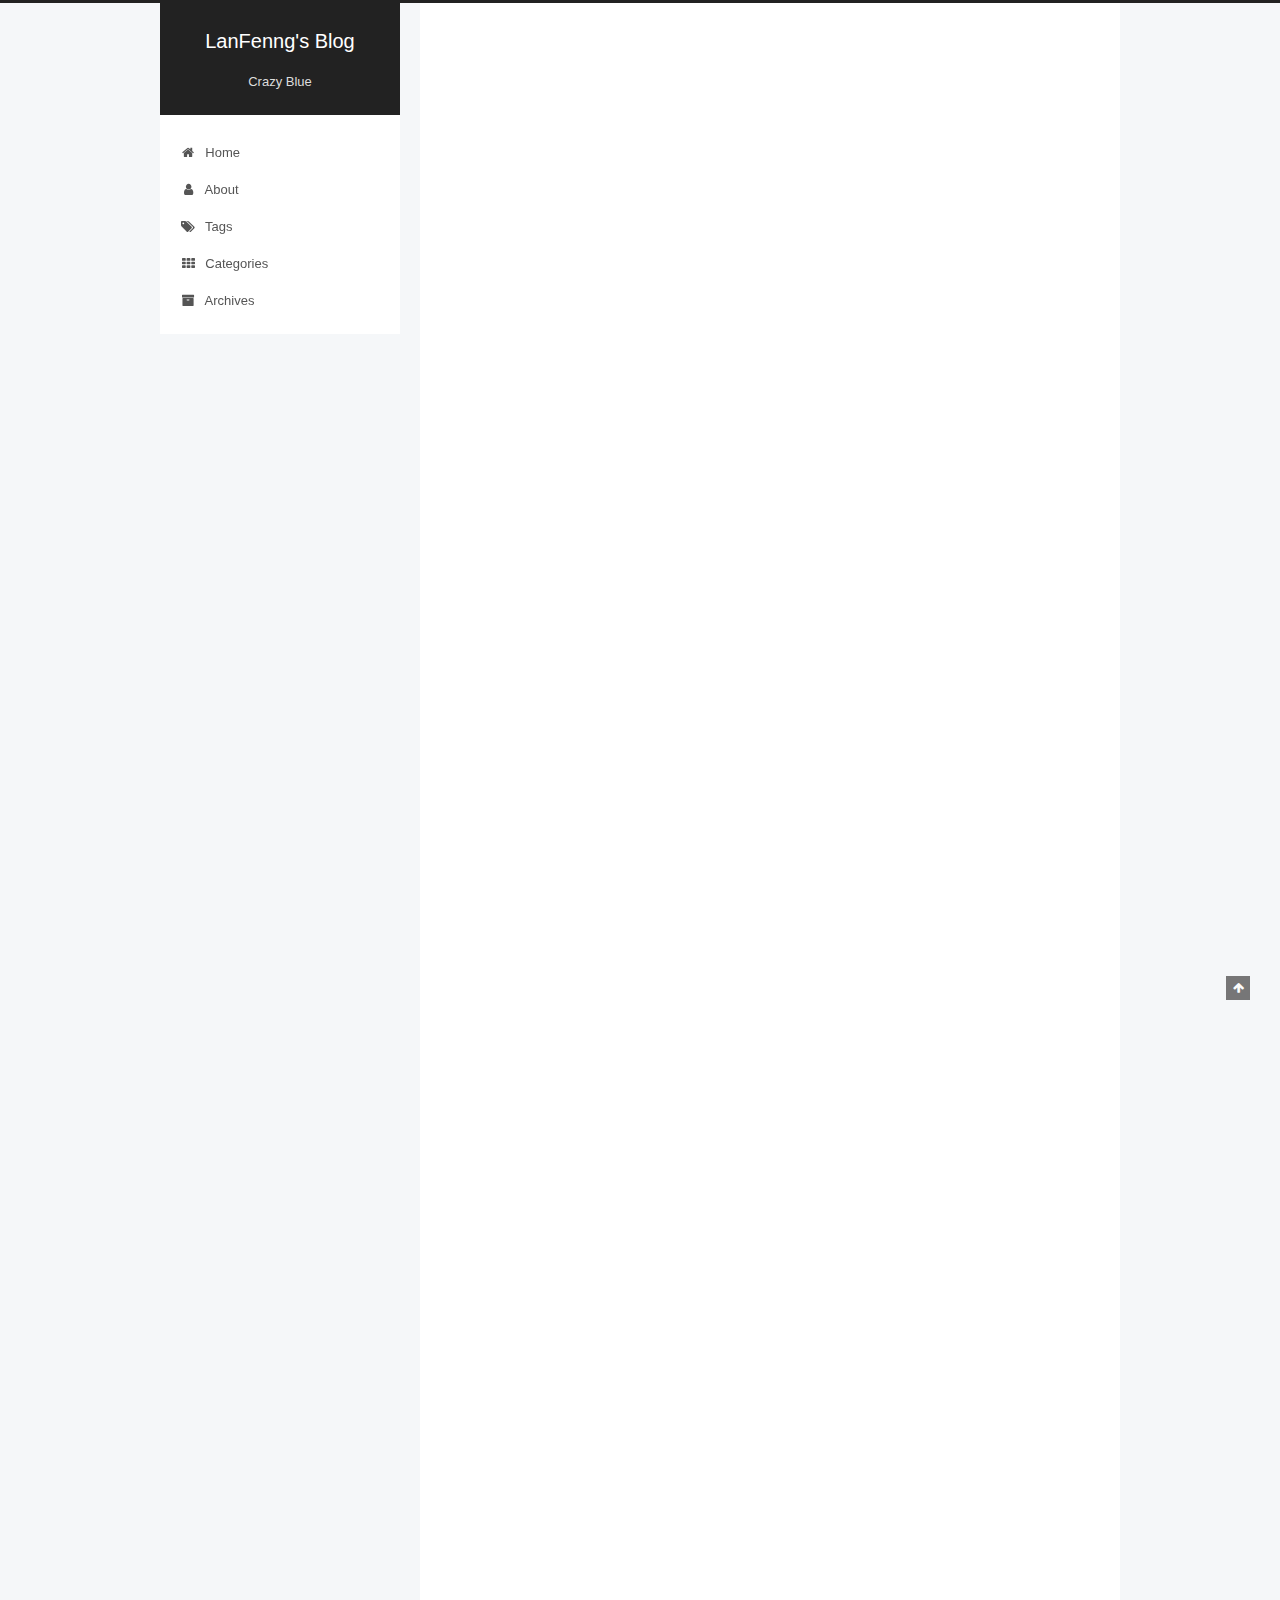
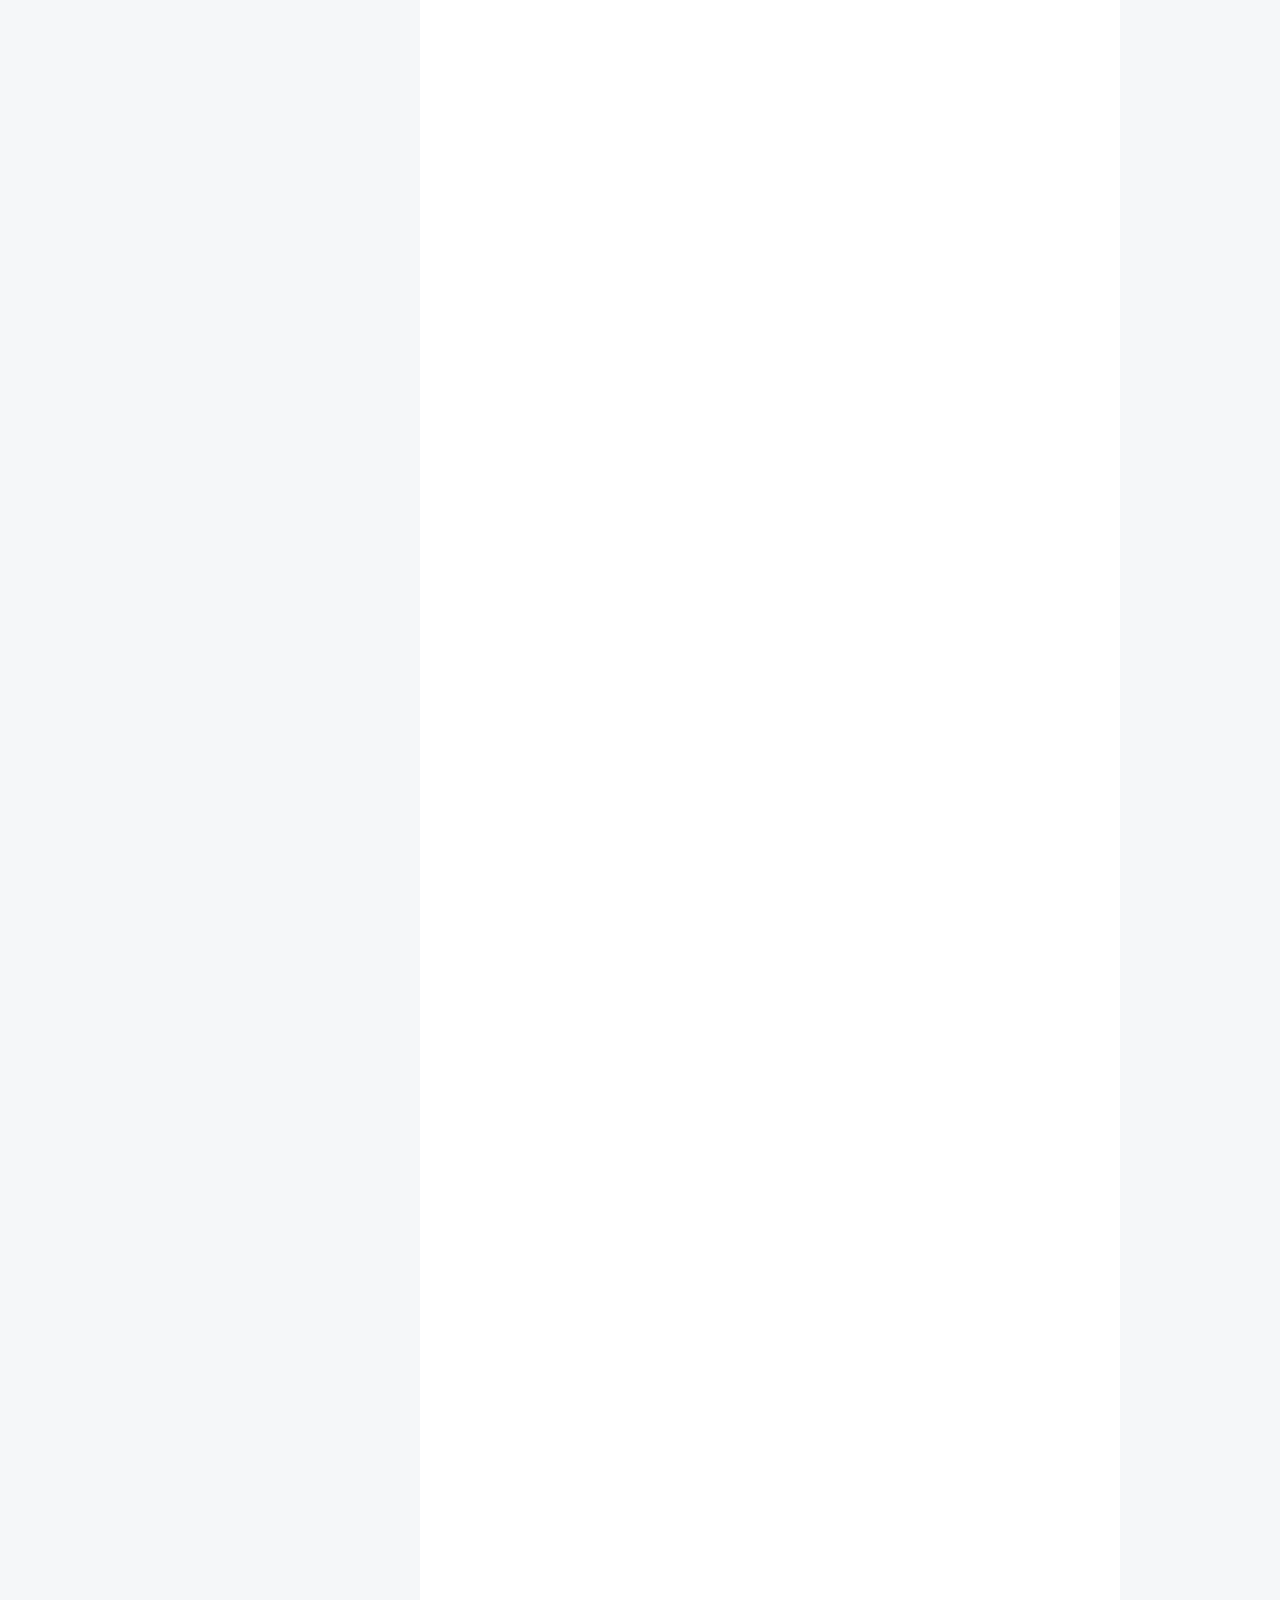
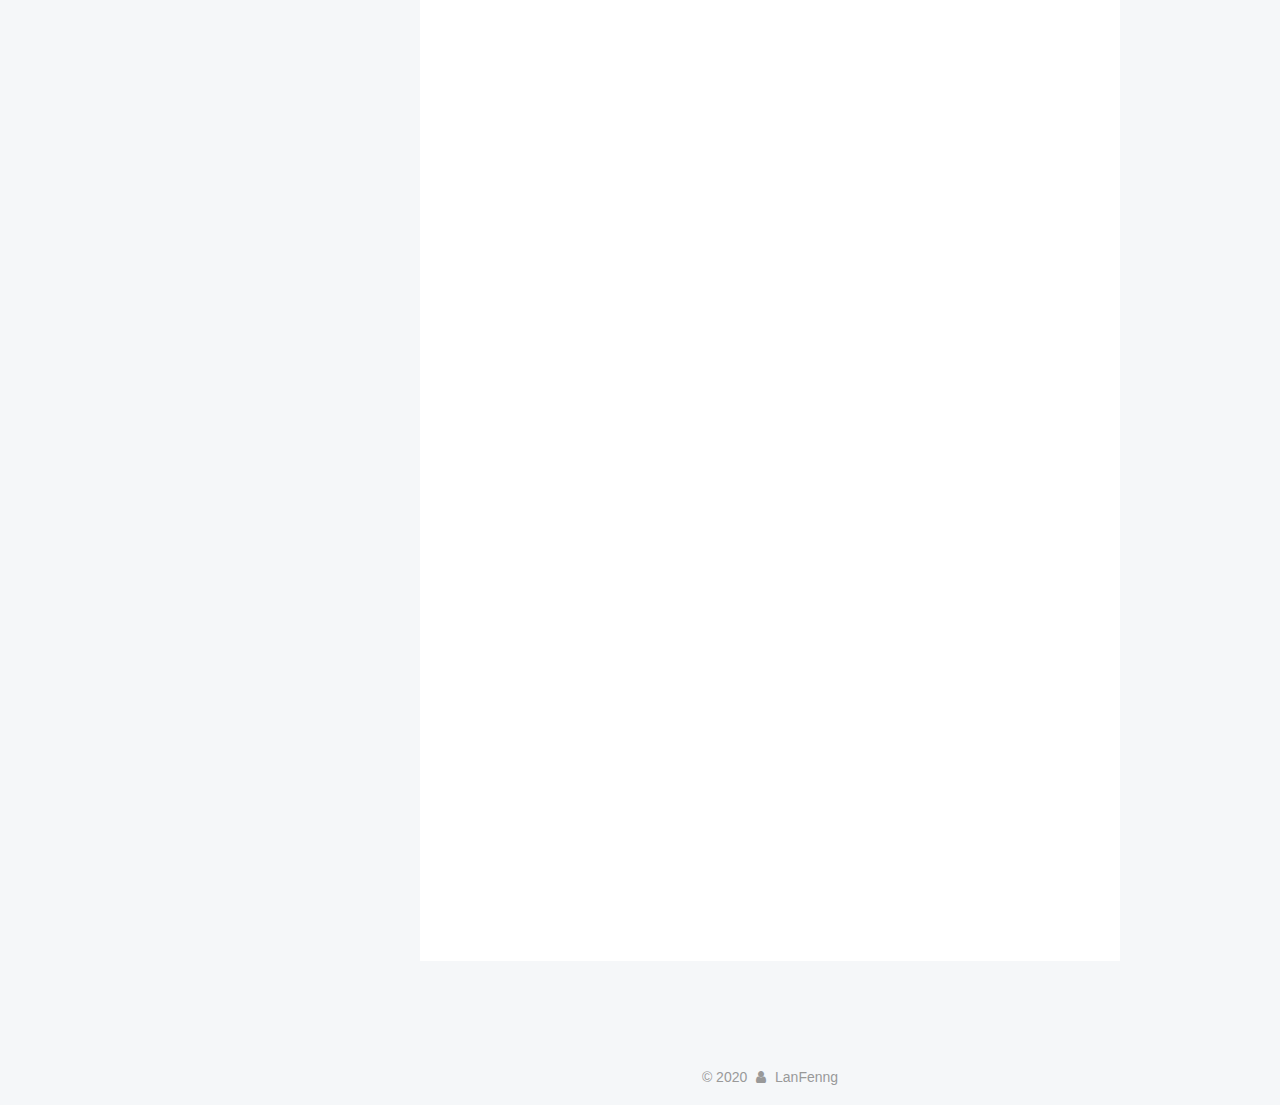
<file: 2020/11/28/将博客部署到个人域名/index.html>
<!DOCTYPE html>



  


<html class="theme-next pisces use-motion" lang="en">
<head>
  <meta charset="UTF-8"/>
<meta http-equiv="X-UA-Compatible" content="IE=edge" />
<meta name="viewport" content="width=device-width, initial-scale=1, maximum-scale=1"/>
<meta name="theme-color" content="#222">









<meta http-equiv="Cache-Control" content="no-transform" />
<meta http-equiv="Cache-Control" content="no-siteapp" />
















  
  
  <link href="/lib/fancybox/source/jquery.fancybox.css?v=2.1.5" rel="stylesheet" type="text/css" />







<link href="/lib/font-awesome/css/font-awesome.min.css?v=4.6.2" rel="stylesheet" type="text/css" />

<link href="/css/main.css?v=5.1.4" rel="stylesheet" type="text/css" />


  <link rel="apple-touch-icon" sizes="180x180" href="/images/apple-touch-icon-next.png?v=5.1.4">


  <link rel="icon" type="image/png" sizes="32x32" href="/images/favicon-32x32-next.png?v=5.1.4">


  <link rel="icon" type="image/png" sizes="16x16" href="/images/favicon-16x16-next.png?v=5.1.4">


  <link rel="mask-icon" href="/images/logo.svg?v=5.1.4" color="#222">





  <meta name="keywords" content="Hexo, NexT" />










<meta name="description" content="将博客部署到个人域名">
<meta property="og:type" content="article">
<meta property="og:title" content="将博客部署到个人域名">
<meta property="og:url" content="http://example.com/2020/11/28/%E5%B0%86%E5%8D%9A%E5%AE%A2%E9%83%A8%E7%BD%B2%E5%88%B0%E4%B8%AA%E4%BA%BA%E5%9F%9F%E5%90%8D/index.html">
<meta property="og:site_name" content="LanFenng&#39;s Blog">
<meta property="og:description" content="将博客部署到个人域名">
<meta property="og:locale" content="en_US">
<meta property="og:image" content="http://example.com/2020/11/28/%E5%B0%86%E5%8D%9A%E5%AE%A2%E9%83%A8%E7%BD%B2%E5%88%B0%E4%B8%AA%E4%BA%BA%E5%9F%9F%E5%90%8D/2020-11-26-22-19-09.png">
<meta property="og:image" content="http://example.com/2020/11/28/%E5%B0%86%E5%8D%9A%E5%AE%A2%E9%83%A8%E7%BD%B2%E5%88%B0%E4%B8%AA%E4%BA%BA%E5%9F%9F%E5%90%8D/2020-11-26-22-44-54.png">
<meta property="og:image" content="http://example.com/2020/11/28/%E5%B0%86%E5%8D%9A%E5%AE%A2%E9%83%A8%E7%BD%B2%E5%88%B0%E4%B8%AA%E4%BA%BA%E5%9F%9F%E5%90%8D/2020-11-26-22-45-42.png">
<meta property="og:image" content="http://example.com/2020/11/28/%E5%B0%86%E5%8D%9A%E5%AE%A2%E9%83%A8%E7%BD%B2%E5%88%B0%E4%B8%AA%E4%BA%BA%E5%9F%9F%E5%90%8D/2020-11-26-23-43-43.png">
<meta property="article:published_time" content="2020-11-27T20:27:21.000Z">
<meta property="article:modified_time" content="2020-12-03T09:38:14.578Z">
<meta property="article:author" content="LanFenng">
<meta name="twitter:card" content="summary">
<meta name="twitter:image" content="http://example.com/2020/11/28/%E5%B0%86%E5%8D%9A%E5%AE%A2%E9%83%A8%E7%BD%B2%E5%88%B0%E4%B8%AA%E4%BA%BA%E5%9F%9F%E5%90%8D/2020-11-26-22-19-09.png">



<script type="text/javascript" id="hexo.configurations">
  var NexT = window.NexT || {};
  var CONFIG = {
    root: '',
    scheme: 'Pisces',
    version: '5.1.4',
    sidebar: {"position":"left","display":"post","offset":12,"b2t":false,"scrollpercent":false,"onmobile":false},
    fancybox: true,
    tabs: true,
    motion: {"enable":true,"async":false,"transition":{"post_block":"fadeIn","post_header":"slideDownIn","post_body":"slideDownIn","coll_header":"slideLeftIn","sidebar":"slideUpIn"}},
    duoshuo: {
      userId: '0',
      author: 'Author'
    },
    algolia: {
      applicationID: '',
      apiKey: '',
      indexName: '',
      hits: {"per_page":10},
      labels: {"input_placeholder":"Search for Posts","hits_empty":"We didn't find any results for the search: ${query}","hits_stats":"${hits} results found in ${time} ms"}
    }
  };
</script>



  <link rel="canonical" href="http://example.com/2020/11/28/将博客部署到个人域名/"/>





  <title>将博客部署到个人域名 | LanFenng's Blog</title>
  





  <script type="text/javascript">
    var _hmt = _hmt || [];
    (function() {
      var hm = document.createElement("script");
      hm.src = "https://hm.baidu.com/hm.js?5a0005ecd00b77c48cb70581321ef1d7";
      var s = document.getElementsByTagName("script")[0];
      s.parentNode.insertBefore(hm, s);
    })();
  </script>




<meta name="generator" content="Hexo 5.2.0"></head>

<body itemscope itemtype="http://schema.org/WebPage" lang="en">

  
  
    
  

  <div class="container sidebar-position-left page-post-detail">
    <div class="headband"></div>

    <header id="header" class="header" itemscope itemtype="http://schema.org/WPHeader">
      <div class="header-inner"><div class="site-brand-wrapper">
  <div class="site-meta ">
    

    <div class="custom-logo-site-title">
      <a href="/"  class="brand" rel="start">
        <span class="logo-line-before"><i></i></span>
        <span class="site-title">LanFenng's Blog</span>
        <span class="logo-line-after"><i></i></span>
      </a>
    </div>
      
        <p class="site-subtitle">Crazy Blue</p>
      
  </div>

  <div class="site-nav-toggle">
    <button>
      <span class="btn-bar"></span>
      <span class="btn-bar"></span>
      <span class="btn-bar"></span>
    </button>
  </div>
</div>

<nav class="site-nav">
  

  
    <ul id="menu" class="menu">
      
        
        <li class="menu-item menu-item-home">
          <a href="/%20" rel="section">
            
              <i class="menu-item-icon fa fa-fw fa-home"></i> <br />
            
            Home
          </a>
        </li>
      
        
        <li class="menu-item menu-item-about">
          <a href="/about/%20" rel="section">
            
              <i class="menu-item-icon fa fa-fw fa-user"></i> <br />
            
            About
          </a>
        </li>
      
        
        <li class="menu-item menu-item-tags">
          <a href="/tags/%20" rel="section">
            
              <i class="menu-item-icon fa fa-fw fa-tags"></i> <br />
            
            Tags
          </a>
        </li>
      
        
        <li class="menu-item menu-item-categories">
          <a href="/categories/%20" rel="section">
            
              <i class="menu-item-icon fa fa-fw fa-th"></i> <br />
            
            Categories
          </a>
        </li>
      
        
        <li class="menu-item menu-item-archives">
          <a href="/archives/%20" rel="section">
            
              <i class="menu-item-icon fa fa-fw fa-archive"></i> <br />
            
            Archives
          </a>
        </li>
      

      
    </ul>
  

  
</nav>



 </div>
    </header>

    <main id="main" class="main">
      <div class="main-inner">
        <div class="content-wrap">
          <div id="content" class="content">
            

  <div id="posts" class="posts-expand">
    

  

  
  
  

  <article class="post post-type-normal" itemscope itemtype="http://schema.org/Article">
  
  
  
  <div class="post-block">
    <link itemprop="mainEntityOfPage" href="http://example.com/2020/11/28/%E5%B0%86%E5%8D%9A%E5%AE%A2%E9%83%A8%E7%BD%B2%E5%88%B0%E4%B8%AA%E4%BA%BA%E5%9F%9F%E5%90%8D/">

    <span hidden itemprop="author" itemscope itemtype="http://schema.org/Person">
      <meta itemprop="name" content="">
      <meta itemprop="description" content="">
      <meta itemprop="image" content="/images/headshot.jpg">
    </span>

    <span hidden itemprop="publisher" itemscope itemtype="http://schema.org/Organization">
      <meta itemprop="name" content="LanFenng's Blog">
    </span>

    
      <header class="post-header">

        
        
          <h1 class="post-title" itemprop="name headline">将博客部署到个人域名</h1>
        

        <div class="post-meta">
          <span class="post-time">
            
              <span class="post-meta-item-icon">
                <i class="fa fa-calendar-o"></i>
              </span>
              
                <span class="post-meta-item-text">Posted on</span>
              
              <time title="Post created" itemprop="dateCreated datePublished" datetime="2020-11-28T04:27:21+08:00">
                2020-11-28
              </time>
            

            

            
          </span>

          

          
            
          

          
          

          

          

          

        </div>
      </header>
    

    
    
    
    <div class="post-body" itemprop="articleBody">

      
      

      
        <h1 id="将博客部署到个人域名"><a href="#将博客部署到个人域名" class="headerlink" title="将博客部署到个人域名"></a>将博客部署到个人域名</h1><a id="more"></a>

<h2 id="1-为域名设置DNS解析"><a href="#1-为域名设置DNS解析" class="headerlink" title="1.为域名设置DNS解析"></a>1.为域名设置DNS解析</h2><p>进入阿里云域名控制台，点击想要部署博客的域名后面的“解析”操作。<br><img src="/2020/11/28/%E5%B0%86%E5%8D%9A%E5%AE%A2%E9%83%A8%E7%BD%B2%E5%88%B0%E4%B8%AA%E4%BA%BA%E5%9F%9F%E5%90%8D/2020-11-26-22-19-09.png"></p>
<p>确定GitHub项目的IP地址</p>
<figure class="highlight bash"><table><tr><td class="gutter"><pre><span class="line">1</span><br><span class="line">2</span><br><span class="line">3</span><br><span class="line">4</span><br><span class="line">5</span><br><span class="line">6</span><br><span class="line">7</span><br><span class="line">8</span><br><span class="line">9</span><br><span class="line">10</span><br><span class="line">11</span><br><span class="line">12</span><br></pre></td><td class="code"><pre><span class="line">D:\BLOG&gt;ping lanfenng.github.io</span><br><span class="line"></span><br><span class="line">正在 Ping lanfenng.github.io [185.199.111.153] 具有 32 字节的数据:</span><br><span class="line">来自 185.199.111.153 的回复: 字节=32 时间=199ms TTL=53</span><br><span class="line">来自 185.199.111.153 的回复: 字节=32 时间=203ms TTL=53</span><br><span class="line">请求超时。</span><br><span class="line">来自 185.199.111.153 的回复: 字节=32 时间=227ms TTL=53</span><br><span class="line"></span><br><span class="line">185.199.111.153 的 Ping 统计信息:</span><br><span class="line">    数据包: 已发送 = 4，已接收 = 3，丢失 = 1 (25% 丢失)，</span><br><span class="line">往返行程的估计时间(以毫秒为单位):</span><br><span class="line">    最短 = 199ms，最长 = 227ms，平均 = 209ms</span><br></pre></td></tr></table></figure>

<p>Github项目的IP地址是185.199.111.153</p>
<p><strong>在解析设置中添加两条记录</strong>  </p>
<ul>
<li>第一条记录值为github项目地址  </li>
<li>第二条记录值为github项目地址对应的ip地址  </li>
</ul>
<table>
<thead>
<tr>
<th align="center">主机记录</th>
<th align="center">记录类型</th>
<th align="center">解析线路</th>
<th align="center">记录值</th>
<th align="center">TTL</th>
</tr>
</thead>
<tbody><tr>
<td align="center">WWW</td>
<td align="center">CNAME</td>
<td align="center">默认</td>
<td align="center">lanfenng.github.io</td>
<td align="center">10分钟</td>
</tr>
<tr>
<td align="center">@</td>
<td align="center">A</td>
<td align="center">默认</td>
<td align="center">185.199.111.153</td>
<td align="center">10分钟</td>
</tr>
</tbody></table>
<p>（使用快捷键<code>ALT+SHIFT+F</code>格式化md文件中的表格）</p>
<h2 id="2-创建CNAME文件"><a href="#2-创建CNAME文件" class="headerlink" title="2.创建CNAME文件"></a>2.创建CNAME文件</h2><p>在hexo本地目录 <code>source</code> 目录下面新建一个文件，取名为 <code>CNAME</code> (无后缀)，内容就是要部署的个人域名。<br>在<code>D:\BLOG\source</code>目录中创建<code>CNAME</code>文件<br><img src="/2020/11/28/%E5%B0%86%E5%8D%9A%E5%AE%A2%E9%83%A8%E7%BD%B2%E5%88%B0%E4%B8%AA%E4%BA%BA%E5%9F%9F%E5%90%8D/2020-11-26-22-44-54.png"><br>编辑<code>CNAME</code>文件，里面内容就写个人域名<br><img src="/2020/11/28/%E5%B0%86%E5%8D%9A%E5%AE%A2%E9%83%A8%E7%BD%B2%E5%88%B0%E4%B8%AA%E4%BA%BA%E5%9F%9F%E5%90%8D/2020-11-26-22-45-42.png"></p>
<h2 id="3-测试是否部署成功"><a href="#3-测试是否部署成功" class="headerlink" title="3.测试是否部署成功"></a>3.测试是否部署成功</h2><p>1.<code>hexo g</code>：生成CNAME文件</p>
<figure class="highlight bash"><table><tr><td class="gutter"><pre><span class="line">1</span><br><span class="line">2</span><br><span class="line">3</span><br><span class="line">4</span><br><span class="line">5</span><br><span class="line">6</span><br><span class="line">7</span><br><span class="line">8</span><br><span class="line">9</span><br><span class="line">10</span><br><span class="line">11</span><br><span class="line">12</span><br><span class="line">13</span><br><span class="line">14</span><br></pre></td><td class="code"><pre><span class="line">D:\BLOG&gt;hexo g</span><br><span class="line">INFO  Validating config</span><br><span class="line">INFO  Start processing</span><br><span class="line">WARN  ===============================================================</span><br><span class="line">WARN  ========================= ATTENTION! ==========================</span><br><span class="line">WARN  ===============================================================</span><br><span class="line">WARN   NexT repository is moving here: https://github.com/theme-next</span><br><span class="line">WARN  ===============================================================</span><br><span class="line">WARN   It<span class="string">&#x27;s rebase to v6.0.0 and future maintenance will resume there</span></span><br><span class="line"><span class="string">WARN  ===============================================================</span></span><br><span class="line"><span class="string">INFO  Files loaded in 533 ms</span></span><br><span class="line"><span class="string">......</span></span><br><span class="line"><span class="string">......省略</span></span><br><span class="line"><span class="string">INFO  118 files generated in 1.79 s</span></span><br></pre></td></tr></table></figure>

<p>2.<code>hexo d</code>：将博客重新部署到GitHub上  </p>
<p>部署出错</p>
<figure class="highlight bash"><table><tr><td class="gutter"><pre><span class="line">1</span><br><span class="line">2</span><br><span class="line">3</span><br></pre></td><td class="code"><pre><span class="line">D:\Blog&gt;hexo d</span><br><span class="line">INFO  Validating config</span><br><span class="line">ERROR Deployer not found: git</span><br></pre></td></tr></table></figure>

<p>解决办法</p>
<figure class="highlight bash"><table><tr><td class="gutter"><pre><span class="line">1</span><br><span class="line">2</span><br><span class="line">3</span><br><span class="line">4</span><br><span class="line">5</span><br><span class="line">6</span><br><span class="line">7</span><br><span class="line">8</span><br><span class="line">9</span><br><span class="line">10</span><br><span class="line">11</span><br><span class="line">12</span><br><span class="line">13</span><br><span class="line">14</span><br><span class="line">15</span><br><span class="line">16</span><br><span class="line">17</span><br></pre></td><td class="code"><pre><span class="line">D:\Blog&gt;npm install --save hexo-deployer-git</span><br><span class="line">npm WARN deprecated highlight.js@9.18.5: Support has ended <span class="keyword">for</span> 9.x series. Upgrade to @latest</span><br><span class="line"></span><br><span class="line">&gt; highlight.js@9.18.5 postinstall D:\Blog\node_modules\hexo-deployer-git\node_modules\highlight.js</span><br><span class="line">&gt; node deprecated.js</span><br><span class="line">.....(省略)</span><br><span class="line">npm WARN optional SKIPPING OPTIONAL DEPENDENCY: fsevents@2.1.3 (node_modules\fsevents):</span><br><span class="line">npm WARN notsup SKIPPING OPTIONAL DEPENDENCY: Unsupported platform <span class="keyword">for</span> fsevents@2.1.3: wanted &#123;<span class="string">&quot;os&quot;</span>:<span class="string">&quot;darwin&quot;</span>,<span class="string">&quot;arch&quot;</span>:<span class="string">&quot;any&quot;</span>&#125; (current: &#123;<span class="string">&quot;os&quot;</span>:<span class="string">&quot;win32&quot;</span>,<span class="string">&quot;arch&quot;</span>:<span class="string">&quot;x64&quot;</span>&#125;)</span><br><span class="line"></span><br><span class="line">+ hexo-deployer-git@2.1.0</span><br><span class="line">added 21 packages from 334 contributors and audited 229 packages <span class="keyword">in</span> 13.281s</span><br><span class="line"></span><br><span class="line">14 packages are looking <span class="keyword">for</span> funding</span><br><span class="line">  run `npm fund` <span class="keyword">for</span> details</span><br><span class="line"></span><br><span class="line">found 4 low severity vulnerabilities</span><br><span class="line">  run `npm audit fix` to fix them, or `npm audit` <span class="keyword">for</span> details</span><br></pre></td></tr></table></figure>

<figure class="highlight bash"><table><tr><td class="gutter"><pre><span class="line">1</span><br><span class="line">2</span><br><span class="line">3</span><br><span class="line">4</span><br><span class="line">5</span><br><span class="line">6</span><br><span class="line">7</span><br><span class="line">8</span><br><span class="line">9</span><br><span class="line">10</span><br><span class="line">11</span><br><span class="line">12</span><br><span class="line">13</span><br><span class="line">14</span><br><span class="line">15</span><br><span class="line">16</span><br><span class="line">17</span><br><span class="line">18</span><br><span class="line">19</span><br><span class="line">20</span><br></pre></td><td class="code"><pre><span class="line">D:\BLOG&gt;hexo d</span><br><span class="line">INFO  Validating config</span><br><span class="line">INFO  Deploying: git</span><br><span class="line">INFO  Clearing .deploy_git folder...</span><br><span class="line">INFO  Copying files from public folder...</span><br><span class="line">INFO  Copying files from extend <span class="built_in">dirs</span>...</span><br><span class="line">[master 9dcadcc] Site updated: 2020-11-26 22:49:09</span><br><span class="line"> 2 files changed, 2 insertions(+), 1 deletion(-)</span><br><span class="line"> create mode 100644 CNAME</span><br><span class="line">Enumerating objects: 8, <span class="keyword">done</span>.</span><br><span class="line">Counting objects: 100% (8/8), <span class="keyword">done</span>.</span><br><span class="line">Delta compression using up to 4 threads</span><br><span class="line">Compressing objects: 100% (3/3), <span class="keyword">done</span>.</span><br><span class="line">Writing objects: 100% (5/5), 436 bytes | 436.00 KiB/s, <span class="keyword">done</span>.</span><br><span class="line">Total 5 (delta 2), reused 0 (delta 0), pack-reused 0</span><br><span class="line">remote: Resolving deltas: 100% (2/2), completed with 2 <span class="built_in">local</span> objects.</span><br><span class="line">To https://github.com/LanFenng/lanfenng.github.io.git</span><br><span class="line">   ed39581..9dcadcc  HEAD -&gt; master</span><br><span class="line">Branch <span class="string">&#x27;master&#x27;</span> <span class="built_in">set</span> up to track remote branch <span class="string">&#x27;master&#x27;</span> from <span class="string">&#x27;https://github.com/LanFenng/lanfenng.github.io.git&#x27;</span>.</span><br><span class="line">[32mINFO [39m Deploy <span class="keyword">done</span>: [35mgit[39m</span><br></pre></td></tr></table></figure>

<p>3.输入购买域名，看能否成功访问<br><img src="/2020/11/28/%E5%B0%86%E5%8D%9A%E5%AE%A2%E9%83%A8%E7%BD%B2%E5%88%B0%E4%B8%AA%E4%BA%BA%E5%9F%9F%E5%90%8D/2020-11-26-23-43-43.png"></p>

      
    </div>
    
    
    

    

    

    

    <footer class="post-footer">
      

      
      
      

      
        <div class="post-nav">
          <div class="post-nav-next post-nav-item">
            
              <a href="/2020/11/28/%E5%8D%9A%E5%AE%A2%E6%90%AD%E5%BB%BAHexo/" rel="next" title="博客搭建Hexo">
                <i class="fa fa-chevron-left"></i> 博客搭建Hexo
              </a>
            
          </div>

          <span class="post-nav-divider"></span>

          <div class="post-nav-prev post-nav-item">
            
              <a href="/2020/12/03/IntelliJ-IDEA%E4%BD%BF%E7%94%A8%E6%8A%80%E5%B7%A7/" rel="prev" title="IntelliJ IDEA使用">
                IntelliJ IDEA使用 <i class="fa fa-chevron-right"></i>
              </a>
            
          </div>
        </div>
      

      
      
    </footer>
  </div>
  
  
  
  </article>



    <div class="post-spread">
      
    </div>
  </div>


          </div>
          


          

  



        </div>
        
          
  
  <div class="sidebar-toggle">
    <div class="sidebar-toggle-line-wrap">
      <span class="sidebar-toggle-line sidebar-toggle-line-first"></span>
      <span class="sidebar-toggle-line sidebar-toggle-line-middle"></span>
      <span class="sidebar-toggle-line sidebar-toggle-line-last"></span>
    </div>
  </div>

  <aside id="sidebar" class="sidebar">
    
    <div class="sidebar-inner">

      

      

      <section class="site-overview-wrap sidebar-panel sidebar-panel-active">
        <div class="site-overview">
          <div class="site-author motion-element" itemprop="author" itemscope itemtype="http://schema.org/Person">
            
              <img class="site-author-image" itemprop="image"
                src="/images/headshot.jpg"
                alt="" />
            
              <p class="site-author-name" itemprop="name"></p>
              <p class="site-description motion-element" itemprop="description"></p>
          </div>

          <nav class="site-state motion-element">

            
              <div class="site-state-item site-state-posts">
              
                <a href="/archives/%20%7C%7C%20archive">
              
                  <span class="site-state-item-count">5</span>
                  <span class="site-state-item-name">posts</span>
                </a>
              </div>
            

            

            

          </nav>

          

          

          
          

          
          

          

        </div>
      </section>

      

      

    </div>
  </aside>


        
      </div>
    </main>

    <footer id="footer" class="footer">
      <div class="footer-inner">
        <div class="copyright">&copy; <span itemprop="copyrightYear">2020</span>
  <span class="with-love">
    <i class="fa fa-user"></i>
  </span>
  <span class="author" itemprop="copyrightHolder">LanFenng</span>

  
</div>

        







        
      </div>
    </footer>

    
      <div class="back-to-top">
        <i class="fa fa-arrow-up"></i>
        
      </div>
    

    

  </div>

  

<script type="text/javascript">
  if (Object.prototype.toString.call(window.Promise) !== '[object Function]') {
    window.Promise = null;
  }
</script>









  












  
  
    <script type="text/javascript" src="/lib/jquery/index.js?v=2.1.3"></script>
  

  
  
    <script type="text/javascript" src="/lib/fastclick/lib/fastclick.min.js?v=1.0.6"></script>
  

  
  
    <script type="text/javascript" src="/lib/jquery_lazyload/jquery.lazyload.js?v=1.9.7"></script>
  

  
  
    <script type="text/javascript" src="/lib/velocity/velocity.min.js?v=1.2.1"></script>
  

  
  
    <script type="text/javascript" src="/lib/velocity/velocity.ui.min.js?v=1.2.1"></script>
  

  
  
    <script type="text/javascript" src="/lib/fancybox/source/jquery.fancybox.pack.js?v=2.1.5"></script>
  


  


  <script type="text/javascript" src="/js/src/utils.js?v=5.1.4"></script>

  <script type="text/javascript" src="/js/src/motion.js?v=5.1.4"></script>



  
  


  <script type="text/javascript" src="/js/src/affix.js?v=5.1.4"></script>

  <script type="text/javascript" src="/js/src/schemes/pisces.js?v=5.1.4"></script>



  
  <script type="text/javascript" src="/js/src/scrollspy.js?v=5.1.4"></script>
<script type="text/javascript" src="/js/src/post-details.js?v=5.1.4"></script>



  


  <script type="text/javascript" src="/js/src/bootstrap.js?v=5.1.4"></script>



  


  




	





  





  












  





  

  

  

  
  

  

  

  

</body>
</html>
</file>
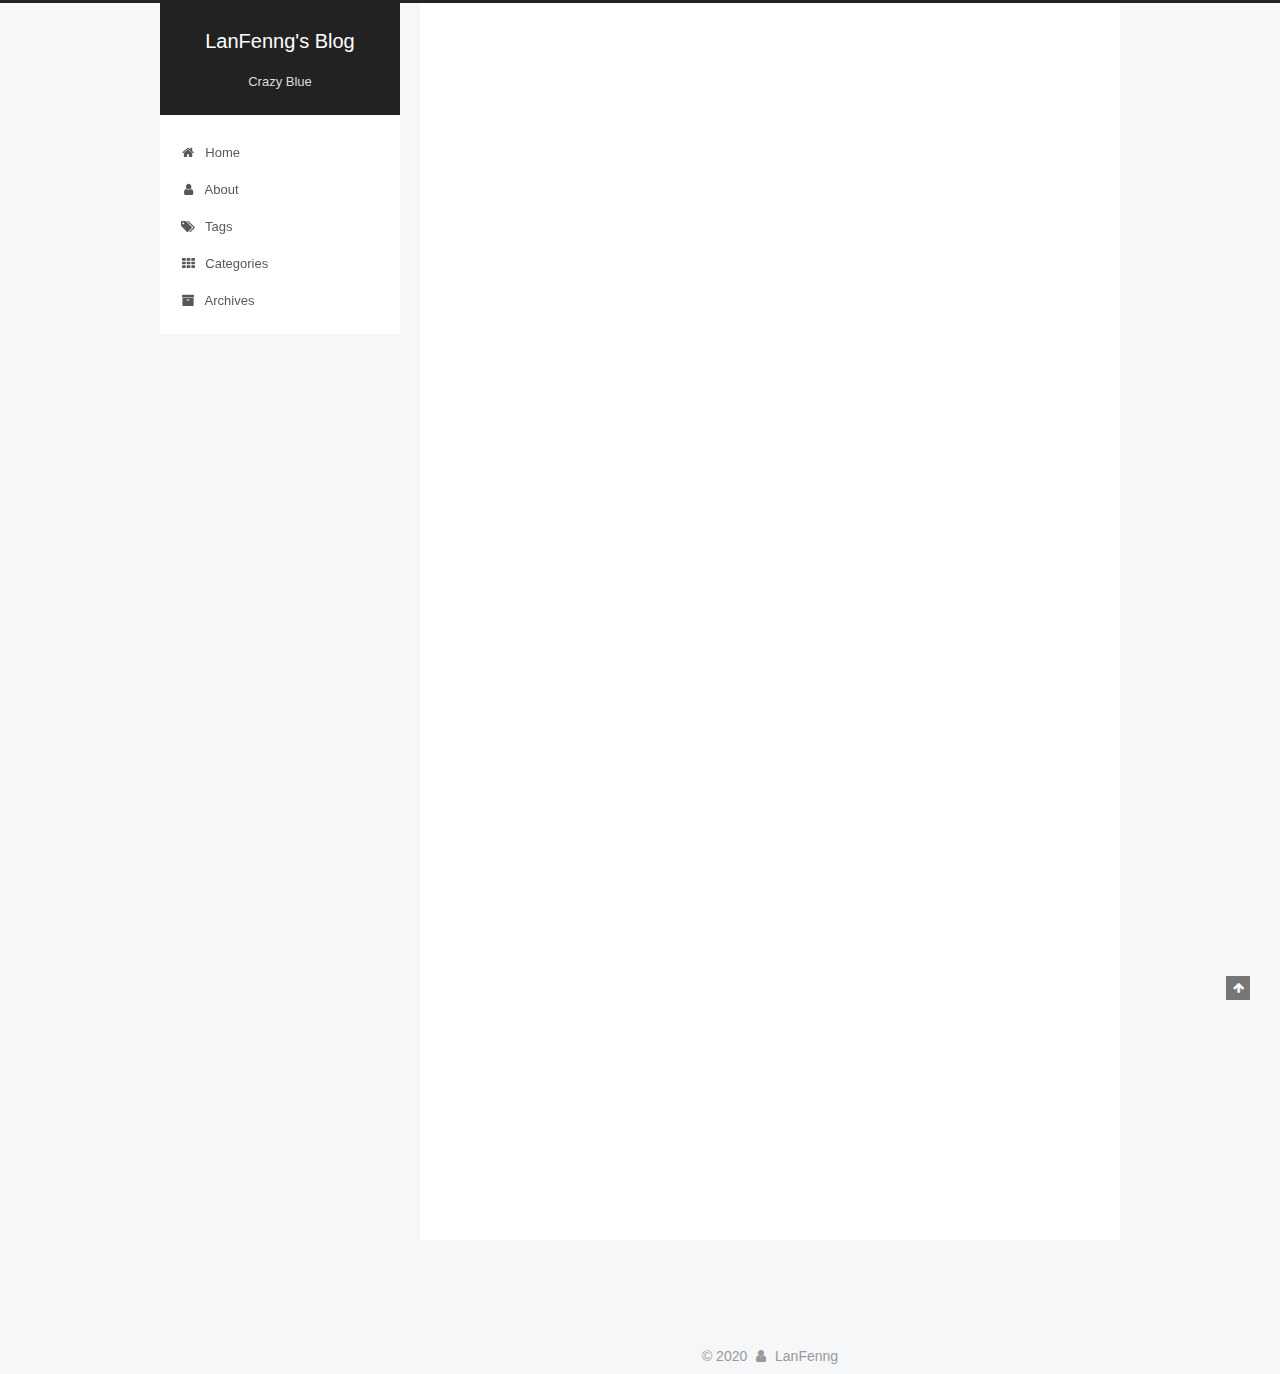
<file: 2020/12/03/IntelliJ-IDEA使用技巧/index.html>
<!DOCTYPE html>



  


<html class="theme-next pisces use-motion" lang="en">
<head>
  <meta charset="UTF-8"/>
<meta http-equiv="X-UA-Compatible" content="IE=edge" />
<meta name="viewport" content="width=device-width, initial-scale=1, maximum-scale=1"/>
<meta name="theme-color" content="#222">









<meta http-equiv="Cache-Control" content="no-transform" />
<meta http-equiv="Cache-Control" content="no-siteapp" />
















  
  
  <link href="/lib/fancybox/source/jquery.fancybox.css?v=2.1.5" rel="stylesheet" type="text/css" />







<link href="/lib/font-awesome/css/font-awesome.min.css?v=4.6.2" rel="stylesheet" type="text/css" />

<link href="/css/main.css?v=5.1.4" rel="stylesheet" type="text/css" />


  <link rel="apple-touch-icon" sizes="180x180" href="/images/apple-touch-icon-next.png?v=5.1.4">


  <link rel="icon" type="image/png" sizes="32x32" href="/images/favicon-32x32-next.png?v=5.1.4">


  <link rel="icon" type="image/png" sizes="16x16" href="/images/favicon-16x16-next.png?v=5.1.4">


  <link rel="mask-icon" href="/images/logo.svg?v=5.1.4" color="#222">





  <meta name="keywords" content="Hexo, NexT" />










<meta name="description" content="IntelliJ IDEA使用方法积累（update20201203）">
<meta property="og:type" content="article">
<meta property="og:title" content="IntelliJ IDEA使用">
<meta property="og:url" content="http://example.com/2020/12/03/IntelliJ-IDEA%E4%BD%BF%E7%94%A8%E6%8A%80%E5%B7%A7/index.html">
<meta property="og:site_name" content="LanFenng&#39;s Blog">
<meta property="og:description" content="IntelliJ IDEA使用方法积累（update20201203）">
<meta property="og:locale" content="en_US">
<meta property="article:published_time" content="2020-12-03T09:00:34.000Z">
<meta property="article:modified_time" content="2020-12-09T04:01:10.180Z">
<meta property="article:author" content="LanFenng">
<meta name="twitter:card" content="summary">



<script type="text/javascript" id="hexo.configurations">
  var NexT = window.NexT || {};
  var CONFIG = {
    root: '',
    scheme: 'Pisces',
    version: '5.1.4',
    sidebar: {"position":"left","display":"post","offset":12,"b2t":false,"scrollpercent":false,"onmobile":false},
    fancybox: true,
    tabs: true,
    motion: {"enable":true,"async":false,"transition":{"post_block":"fadeIn","post_header":"slideDownIn","post_body":"slideDownIn","coll_header":"slideLeftIn","sidebar":"slideUpIn"}},
    duoshuo: {
      userId: '0',
      author: 'Author'
    },
    algolia: {
      applicationID: '',
      apiKey: '',
      indexName: '',
      hits: {"per_page":10},
      labels: {"input_placeholder":"Search for Posts","hits_empty":"We didn't find any results for the search: ${query}","hits_stats":"${hits} results found in ${time} ms"}
    }
  };
</script>



  <link rel="canonical" href="http://example.com/2020/12/03/IntelliJ-IDEA使用技巧/"/>





  <title>IntelliJ IDEA使用 | LanFenng's Blog</title>
  





  <script type="text/javascript">
    var _hmt = _hmt || [];
    (function() {
      var hm = document.createElement("script");
      hm.src = "https://hm.baidu.com/hm.js?5a0005ecd00b77c48cb70581321ef1d7";
      var s = document.getElementsByTagName("script")[0];
      s.parentNode.insertBefore(hm, s);
    })();
  </script>




<meta name="generator" content="Hexo 5.2.0"></head>

<body itemscope itemtype="http://schema.org/WebPage" lang="en">

  
  
    
  

  <div class="container sidebar-position-left page-post-detail">
    <div class="headband"></div>

    <header id="header" class="header" itemscope itemtype="http://schema.org/WPHeader">
      <div class="header-inner"><div class="site-brand-wrapper">
  <div class="site-meta ">
    

    <div class="custom-logo-site-title">
      <a href="/"  class="brand" rel="start">
        <span class="logo-line-before"><i></i></span>
        <span class="site-title">LanFenng's Blog</span>
        <span class="logo-line-after"><i></i></span>
      </a>
    </div>
      
        <p class="site-subtitle">Crazy Blue</p>
      
  </div>

  <div class="site-nav-toggle">
    <button>
      <span class="btn-bar"></span>
      <span class="btn-bar"></span>
      <span class="btn-bar"></span>
    </button>
  </div>
</div>

<nav class="site-nav">
  

  
    <ul id="menu" class="menu">
      
        
        <li class="menu-item menu-item-home">
          <a href="/%20" rel="section">
            
              <i class="menu-item-icon fa fa-fw fa-home"></i> <br />
            
            Home
          </a>
        </li>
      
        
        <li class="menu-item menu-item-about">
          <a href="/about/%20" rel="section">
            
              <i class="menu-item-icon fa fa-fw fa-user"></i> <br />
            
            About
          </a>
        </li>
      
        
        <li class="menu-item menu-item-tags">
          <a href="/tags/%20" rel="section">
            
              <i class="menu-item-icon fa fa-fw fa-tags"></i> <br />
            
            Tags
          </a>
        </li>
      
        
        <li class="menu-item menu-item-categories">
          <a href="/categories/%20" rel="section">
            
              <i class="menu-item-icon fa fa-fw fa-th"></i> <br />
            
            Categories
          </a>
        </li>
      
        
        <li class="menu-item menu-item-archives">
          <a href="/archives/%20" rel="section">
            
              <i class="menu-item-icon fa fa-fw fa-archive"></i> <br />
            
            Archives
          </a>
        </li>
      

      
    </ul>
  

  
</nav>



 </div>
    </header>

    <main id="main" class="main">
      <div class="main-inner">
        <div class="content-wrap">
          <div id="content" class="content">
            

  <div id="posts" class="posts-expand">
    

  

  
  
  

  <article class="post post-type-normal" itemscope itemtype="http://schema.org/Article">
  
  
  
  <div class="post-block">
    <link itemprop="mainEntityOfPage" href="http://example.com/2020/12/03/IntelliJ-IDEA%E4%BD%BF%E7%94%A8%E6%8A%80%E5%B7%A7/">

    <span hidden itemprop="author" itemscope itemtype="http://schema.org/Person">
      <meta itemprop="name" content="">
      <meta itemprop="description" content="">
      <meta itemprop="image" content="/images/headshot.jpg">
    </span>

    <span hidden itemprop="publisher" itemscope itemtype="http://schema.org/Organization">
      <meta itemprop="name" content="LanFenng's Blog">
    </span>

    
      <header class="post-header">

        
        
          <h1 class="post-title" itemprop="name headline">IntelliJ IDEA使用</h1>
        

        <div class="post-meta">
          <span class="post-time">
            
              <span class="post-meta-item-icon">
                <i class="fa fa-calendar-o"></i>
              </span>
              
                <span class="post-meta-item-text">Posted on</span>
              
              <time title="Post created" itemprop="dateCreated datePublished" datetime="2020-12-03T17:00:34+08:00">
                2020-12-03
              </time>
            

            

            
          </span>

          

          
            
          

          
          

          

          

          

        </div>
      </header>
    

    
    
    
    <div class="post-body" itemprop="articleBody">

      
      

      
        <h1 id="IntelliJ-IDEA使用方法积累（update20201203）"><a href="#IntelliJ-IDEA使用方法积累（update20201203）" class="headerlink" title="IntelliJ IDEA使用方法积累（update20201203）"></a>IntelliJ IDEA使用方法积累（update20201203）</h1><a id="more"></a>

<h2 id="1-基础快捷键"><a href="#1-基础快捷键" class="headerlink" title="1.基础快捷键"></a>1.基础快捷键</h2><ul>
<li>删除当前行：<code>CTRL+Y</code></li>
<li>复制当前行：<code>CTRL+D</code></li>
<li>格式化代码：<code>CTRL+ALT+L</code></li>
<li>单行注释：<code>CTRL+/</code></li>
<li>多行注释/局部注释：<code>CTRL+SHIFT+/</code></li>
<li>自动代码生成：<code>ALT+INSERT</code>（生成构造方法和Getter\Setter方法）</li>
<li>移动当前行代码：<code>ALT+SHIFT+上下箭头</code></li>
<li>5次的for循环：<code>5.fori</code>+回车</li>
<li>修改所有地方的同一个参数：<code>SHIFT+F6</code>+回车</li>
<li>将选中的代码提取到新的方法中 <code>CTRL+ALT+M</code></li>
</ul>
<p><strong>简写</strong></p>
<ul>
<li><code>System.out.println();</code>//简写<code>sout</code></li>
<li><code>public static void main(String[] args) &#123;</code>//简写<code>psvm</code></li>
<li><code>for (int j = 0; j &lt; 5; j++) &#123;</code>//简写<code>5.fori</code></li>
<li><code>for (int i = 5; i &gt; 0; i--) &#123;</code>//简写<code>5.forr</code></li>
</ul>
<h2 id="2-IntelliJ-IDEA中查看一个类的所有继承关系：包括父类与子类"><a href="#2-IntelliJ-IDEA中查看一个类的所有继承关系：包括父类与子类" class="headerlink" title="2.IntelliJ IDEA中查看一个类的所有继承关系：包括父类与子类"></a>2.IntelliJ IDEA中查看一个类的所有继承关系：包括父类与子类</h2><p><strong>第一种：</strong></p>
<p>1.找到当前类所在的位置，右键需要查看的类选择：Diagrams-&gt;Show Diagram…</p>
<p>2.快捷键：<code>Ctrl+Alt+Shift+U</code></p>
<p><strong>第二种：</strong></p>
<p>1.定位在需要查看的类当中，点击编辑器最上端的Navigate-&gt;Type Hierarchy</p>
<p>2.快捷键：<code>Ctrl+H</code></p>

      
    </div>
    
    
    

    

    

    

    <footer class="post-footer">
      

      
      
      

      
        <div class="post-nav">
          <div class="post-nav-next post-nav-item">
            
              <a href="/2020/11/28/%E5%B0%86%E5%8D%9A%E5%AE%A2%E9%83%A8%E7%BD%B2%E5%88%B0%E4%B8%AA%E4%BA%BA%E5%9F%9F%E5%90%8D/" rel="next" title="将博客部署到个人域名">
                <i class="fa fa-chevron-left"></i> 将博客部署到个人域名
              </a>
            
          </div>

          <span class="post-nav-divider"></span>

          <div class="post-nav-prev post-nav-item">
            
              <a href="/2020/12/17/Jpcap%E6%95%99%E7%A8%8B%E6%96%87%E6%A1%A3%EF%BC%88%E7%BF%BB%E8%AF%91%EF%BC%89/" rel="prev" title="Jpcap教程文档（翻译）">
                Jpcap教程文档（翻译） <i class="fa fa-chevron-right"></i>
              </a>
            
          </div>
        </div>
      

      
      
    </footer>
  </div>
  
  
  
  </article>



    <div class="post-spread">
      
    </div>
  </div>


          </div>
          


          

  



        </div>
        
          
  
  <div class="sidebar-toggle">
    <div class="sidebar-toggle-line-wrap">
      <span class="sidebar-toggle-line sidebar-toggle-line-first"></span>
      <span class="sidebar-toggle-line sidebar-toggle-line-middle"></span>
      <span class="sidebar-toggle-line sidebar-toggle-line-last"></span>
    </div>
  </div>

  <aside id="sidebar" class="sidebar">
    
    <div class="sidebar-inner">

      

      

      <section class="site-overview-wrap sidebar-panel sidebar-panel-active">
        <div class="site-overview">
          <div class="site-author motion-element" itemprop="author" itemscope itemtype="http://schema.org/Person">
            
              <img class="site-author-image" itemprop="image"
                src="/images/headshot.jpg"
                alt="" />
            
              <p class="site-author-name" itemprop="name"></p>
              <p class="site-description motion-element" itemprop="description"></p>
          </div>

          <nav class="site-state motion-element">

            
              <div class="site-state-item site-state-posts">
              
                <a href="/archives/%20%7C%7C%20archive">
              
                  <span class="site-state-item-count">5</span>
                  <span class="site-state-item-name">posts</span>
                </a>
              </div>
            

            

            

          </nav>

          

          

          
          

          
          

          

        </div>
      </section>

      

      

    </div>
  </aside>


        
      </div>
    </main>

    <footer id="footer" class="footer">
      <div class="footer-inner">
        <div class="copyright">&copy; <span itemprop="copyrightYear">2020</span>
  <span class="with-love">
    <i class="fa fa-user"></i>
  </span>
  <span class="author" itemprop="copyrightHolder">LanFenng</span>

  
</div>

        







        
      </div>
    </footer>

    
      <div class="back-to-top">
        <i class="fa fa-arrow-up"></i>
        
      </div>
    

    

  </div>

  

<script type="text/javascript">
  if (Object.prototype.toString.call(window.Promise) !== '[object Function]') {
    window.Promise = null;
  }
</script>









  












  
  
    <script type="text/javascript" src="/lib/jquery/index.js?v=2.1.3"></script>
  

  
  
    <script type="text/javascript" src="/lib/fastclick/lib/fastclick.min.js?v=1.0.6"></script>
  

  
  
    <script type="text/javascript" src="/lib/jquery_lazyload/jquery.lazyload.js?v=1.9.7"></script>
  

  
  
    <script type="text/javascript" src="/lib/velocity/velocity.min.js?v=1.2.1"></script>
  

  
  
    <script type="text/javascript" src="/lib/velocity/velocity.ui.min.js?v=1.2.1"></script>
  

  
  
    <script type="text/javascript" src="/lib/fancybox/source/jquery.fancybox.pack.js?v=2.1.5"></script>
  


  


  <script type="text/javascript" src="/js/src/utils.js?v=5.1.4"></script>

  <script type="text/javascript" src="/js/src/motion.js?v=5.1.4"></script>



  
  


  <script type="text/javascript" src="/js/src/affix.js?v=5.1.4"></script>

  <script type="text/javascript" src="/js/src/schemes/pisces.js?v=5.1.4"></script>



  
  <script type="text/javascript" src="/js/src/scrollspy.js?v=5.1.4"></script>
<script type="text/javascript" src="/js/src/post-details.js?v=5.1.4"></script>



  


  <script type="text/javascript" src="/js/src/bootstrap.js?v=5.1.4"></script>



  


  




	





  





  












  





  

  

  

  
  

  

  

  

</body>
</html>
</file>
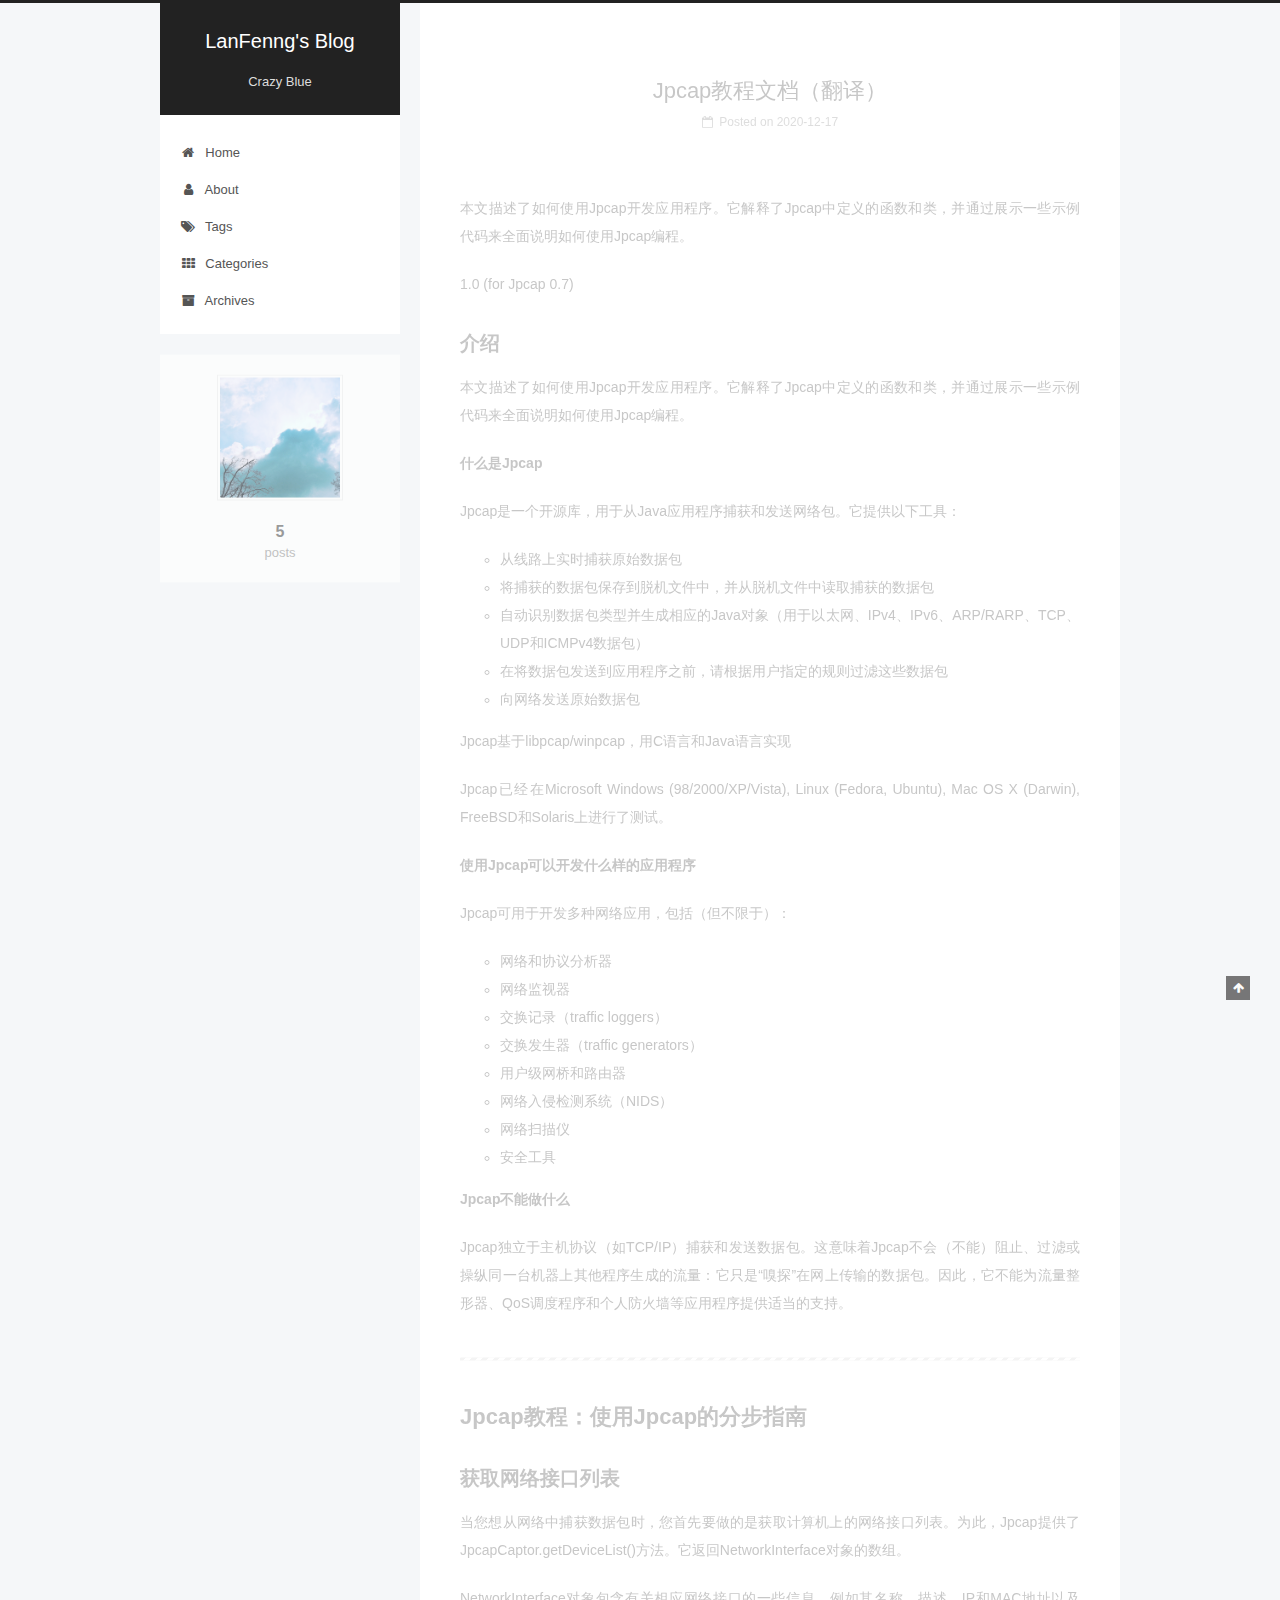
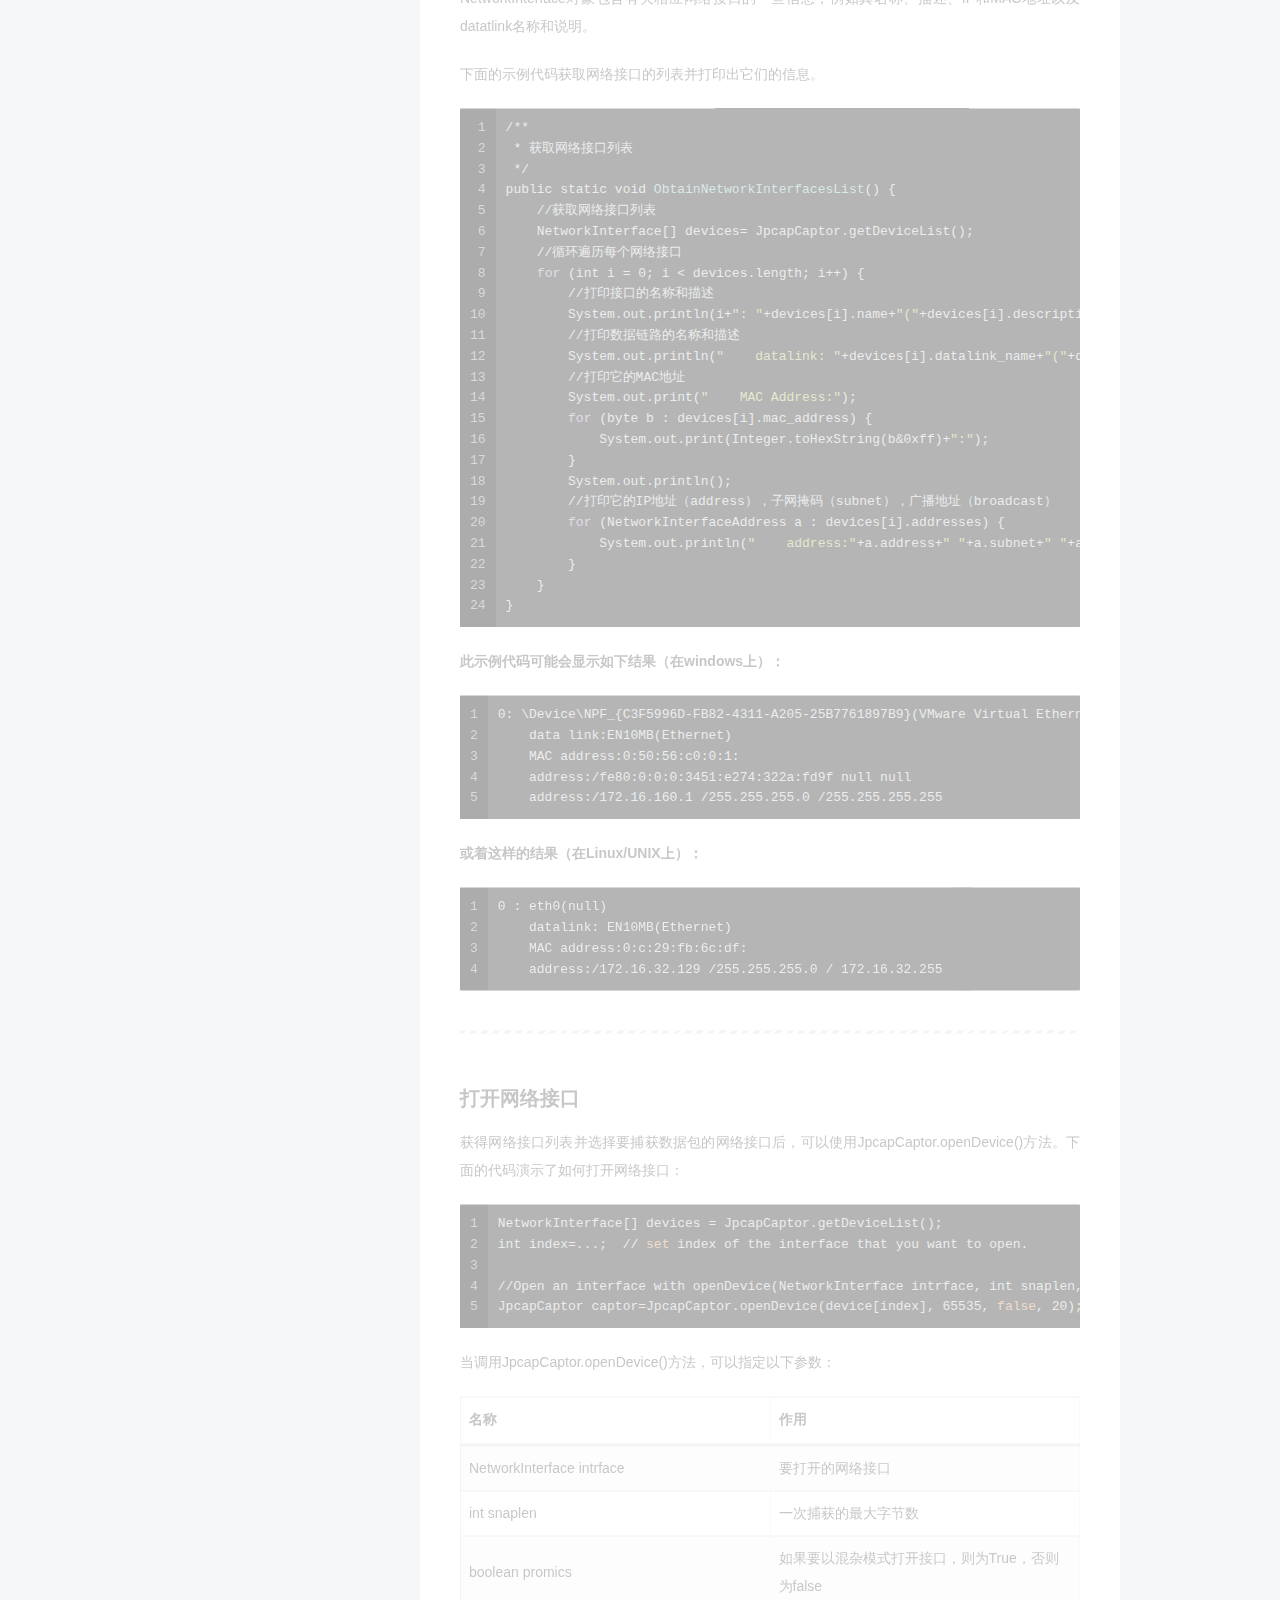
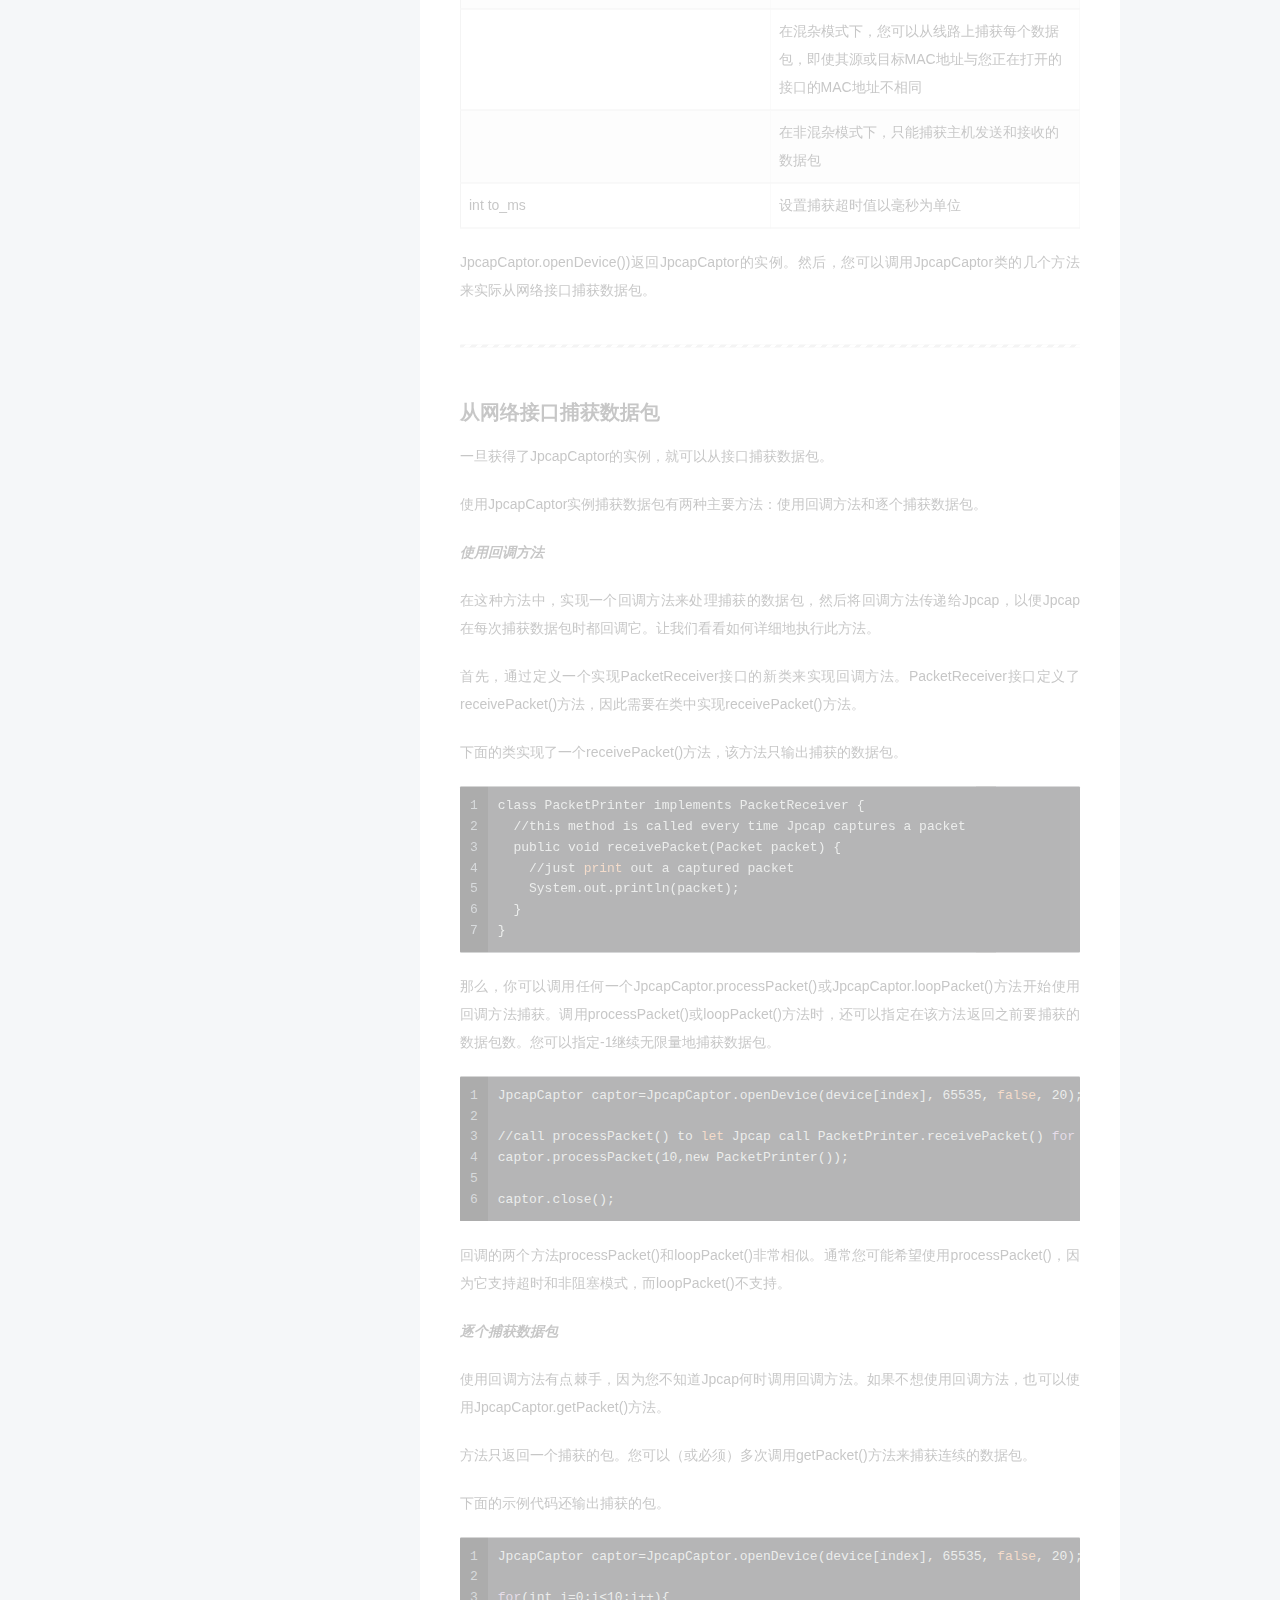
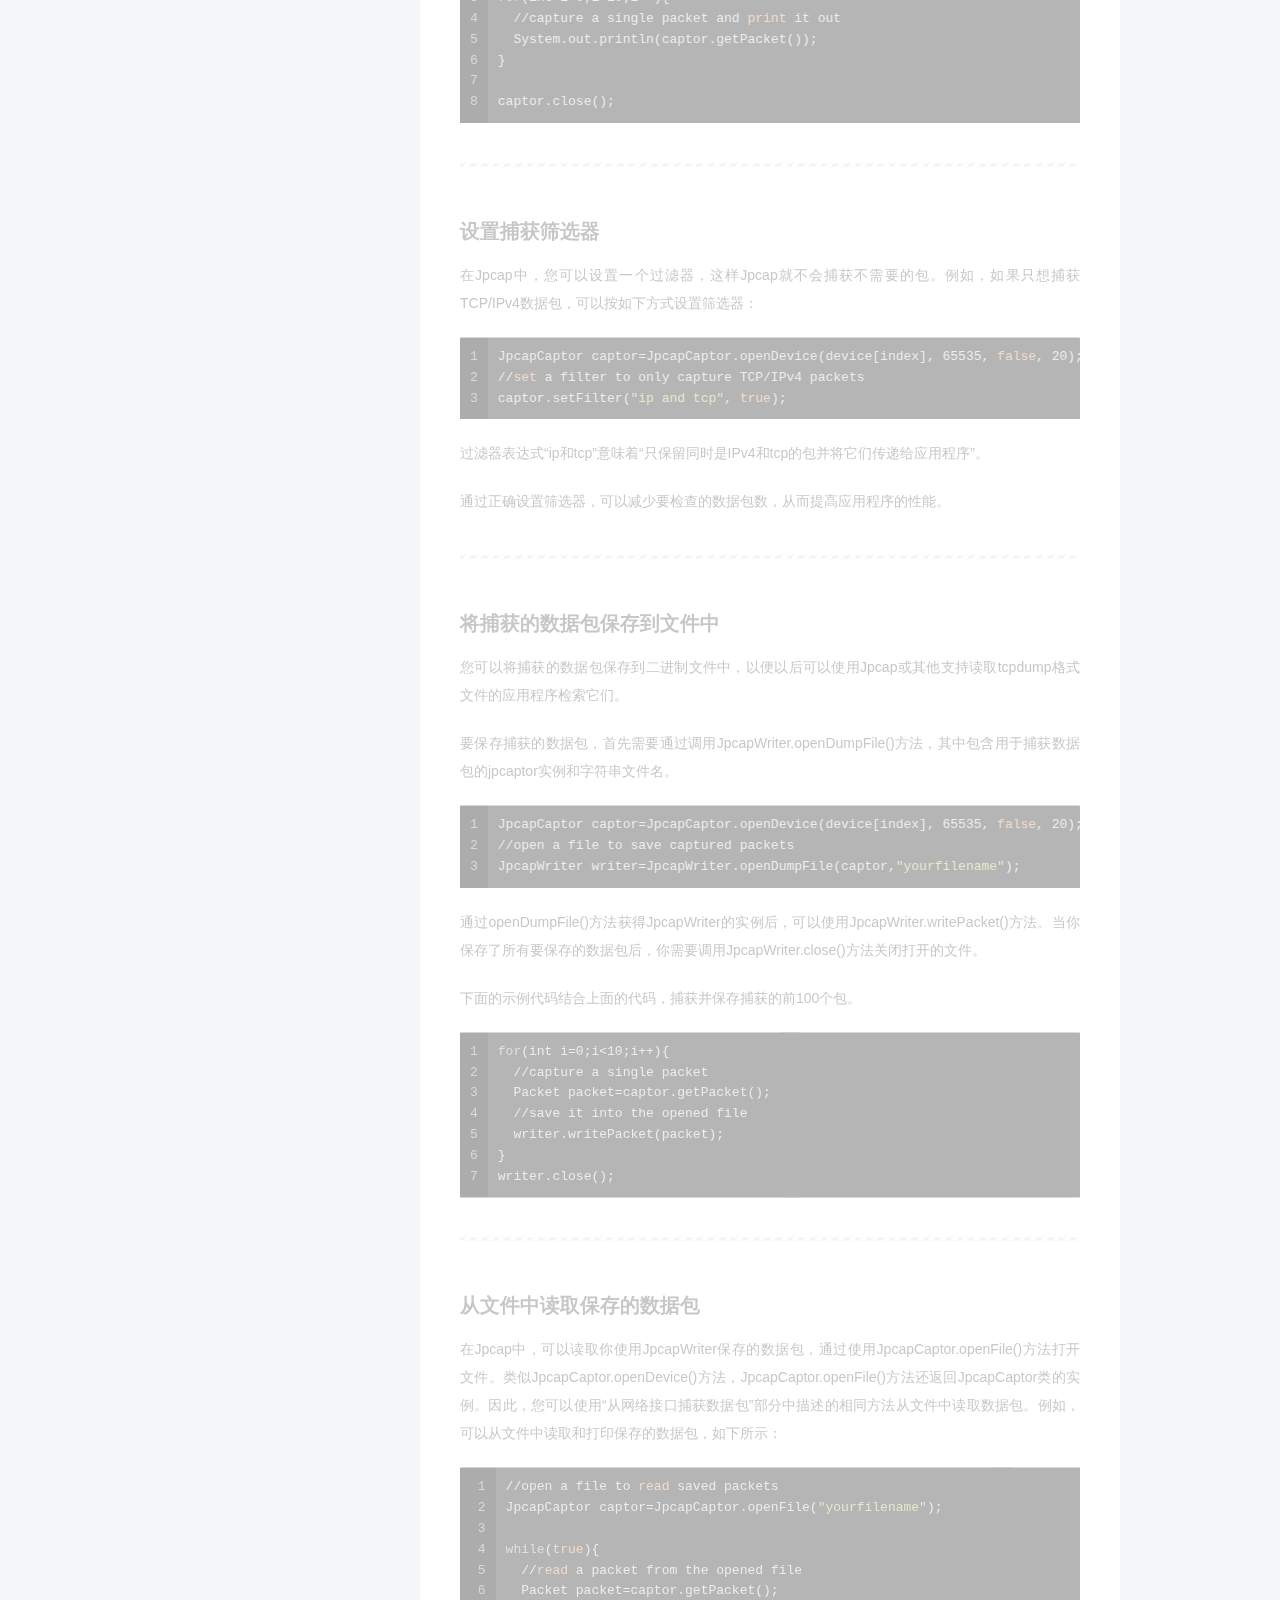
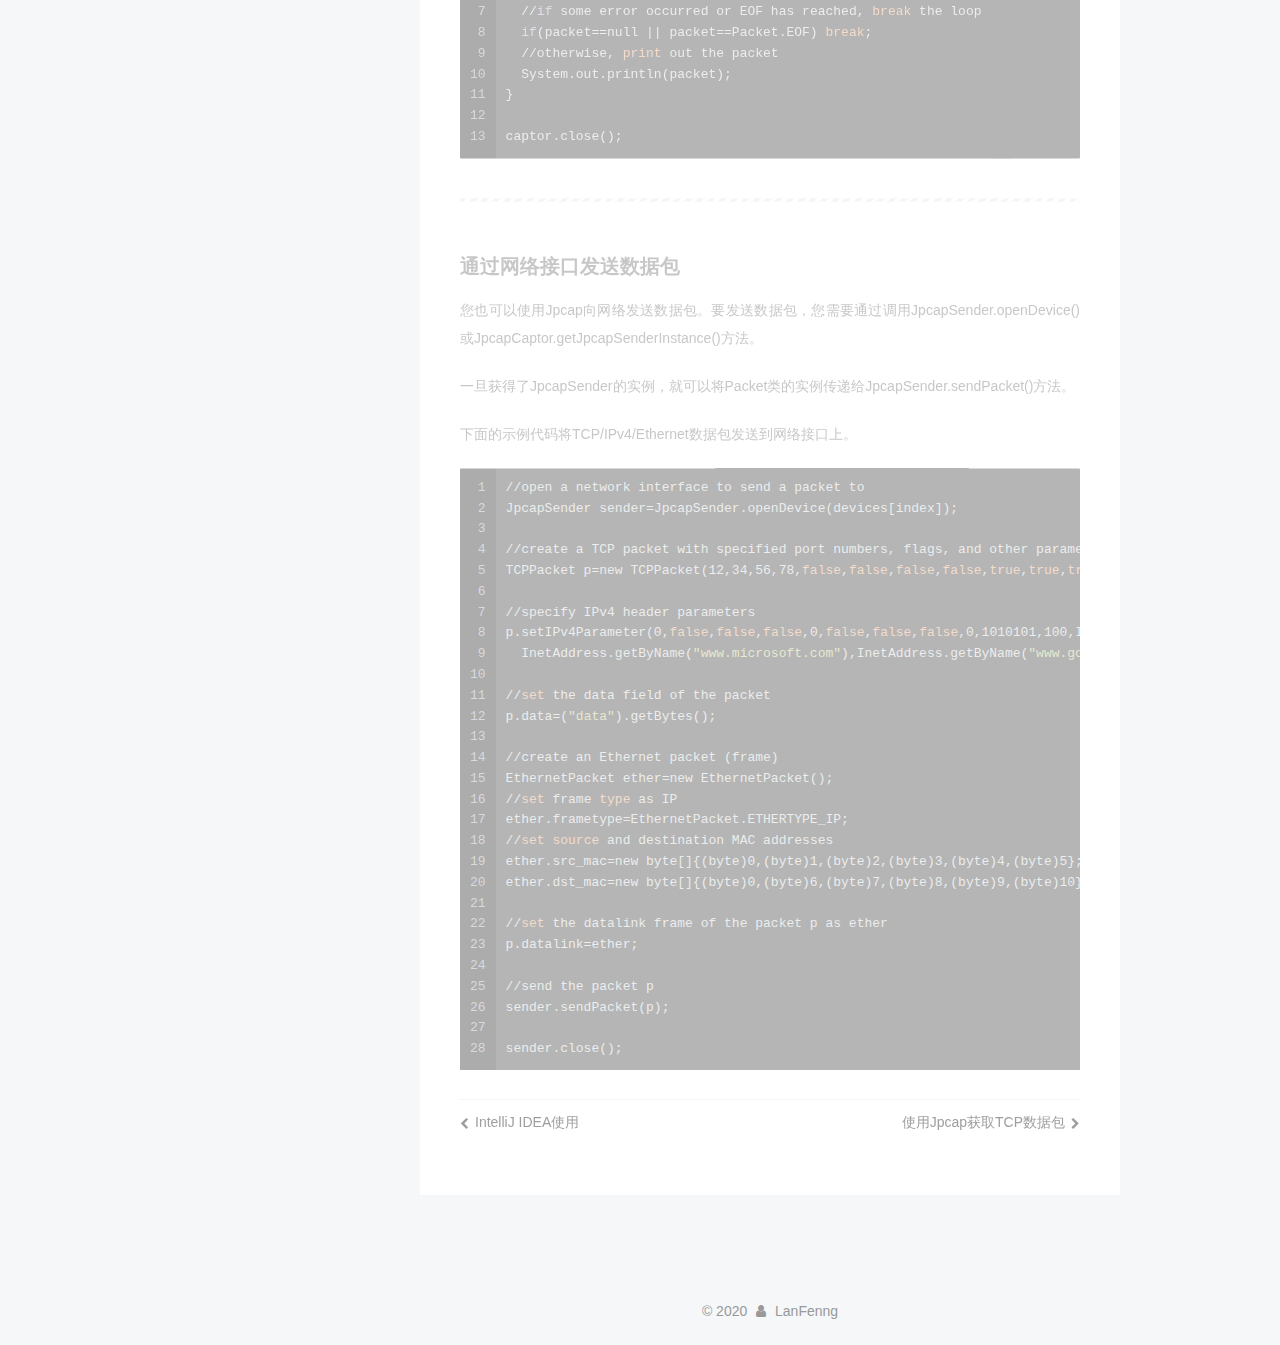
<file: 2020/12/17/Jpcap教程文档（翻译）/index.html>
<!DOCTYPE html>



  


<html class="theme-next pisces use-motion" lang="en">
<head>
  <meta charset="UTF-8"/>
<meta http-equiv="X-UA-Compatible" content="IE=edge" />
<meta name="viewport" content="width=device-width, initial-scale=1, maximum-scale=1"/>
<meta name="theme-color" content="#222">









<meta http-equiv="Cache-Control" content="no-transform" />
<meta http-equiv="Cache-Control" content="no-siteapp" />
















  
  
  <link href="/lib/fancybox/source/jquery.fancybox.css?v=2.1.5" rel="stylesheet" type="text/css" />







<link href="/lib/font-awesome/css/font-awesome.min.css?v=4.6.2" rel="stylesheet" type="text/css" />

<link href="/css/main.css?v=5.1.4" rel="stylesheet" type="text/css" />


  <link rel="apple-touch-icon" sizes="180x180" href="/images/apple-touch-icon-next.png?v=5.1.4">


  <link rel="icon" type="image/png" sizes="32x32" href="/images/favicon-32x32-next.png?v=5.1.4">


  <link rel="icon" type="image/png" sizes="16x16" href="/images/favicon-16x16-next.png?v=5.1.4">


  <link rel="mask-icon" href="/images/logo.svg?v=5.1.4" color="#222">





  <meta name="keywords" content="Hexo, NexT" />










<meta name="description" content="本文描述了如何使用Jpcap开发应用程序。它解释了Jpcap中定义的函数和类，并通过展示一些示例代码来全面说明如何使用Jpcap编程。 1.0 (for Jpcap 0.7)">
<meta property="og:type" content="article">
<meta property="og:title" content="Jpcap教程文档（翻译）">
<meta property="og:url" content="http://example.com/2020/12/17/Jpcap%E6%95%99%E7%A8%8B%E6%96%87%E6%A1%A3%EF%BC%88%E7%BF%BB%E8%AF%91%EF%BC%89/index.html">
<meta property="og:site_name" content="LanFenng&#39;s Blog">
<meta property="og:description" content="本文描述了如何使用Jpcap开发应用程序。它解释了Jpcap中定义的函数和类，并通过展示一些示例代码来全面说明如何使用Jpcap编程。 1.0 (for Jpcap 0.7)">
<meta property="og:locale" content="en_US">
<meta property="article:published_time" content="2020-12-17T03:04:34.000Z">
<meta property="article:modified_time" content="2020-12-17T03:06:20.861Z">
<meta property="article:author" content="LanFenng">
<meta name="twitter:card" content="summary">



<script type="text/javascript" id="hexo.configurations">
  var NexT = window.NexT || {};
  var CONFIG = {
    root: '',
    scheme: 'Pisces',
    version: '5.1.4',
    sidebar: {"position":"left","display":"post","offset":12,"b2t":false,"scrollpercent":false,"onmobile":false},
    fancybox: true,
    tabs: true,
    motion: {"enable":true,"async":false,"transition":{"post_block":"fadeIn","post_header":"slideDownIn","post_body":"slideDownIn","coll_header":"slideLeftIn","sidebar":"slideUpIn"}},
    duoshuo: {
      userId: '0',
      author: 'Author'
    },
    algolia: {
      applicationID: '',
      apiKey: '',
      indexName: '',
      hits: {"per_page":10},
      labels: {"input_placeholder":"Search for Posts","hits_empty":"We didn't find any results for the search: ${query}","hits_stats":"${hits} results found in ${time} ms"}
    }
  };
</script>



  <link rel="canonical" href="http://example.com/2020/12/17/Jpcap教程文档（翻译）/"/>





  <title>Jpcap教程文档（翻译） | LanFenng's Blog</title>
  





  <script type="text/javascript">
    var _hmt = _hmt || [];
    (function() {
      var hm = document.createElement("script");
      hm.src = "https://hm.baidu.com/hm.js?5a0005ecd00b77c48cb70581321ef1d7";
      var s = document.getElementsByTagName("script")[0];
      s.parentNode.insertBefore(hm, s);
    })();
  </script>




<meta name="generator" content="Hexo 5.2.0"></head>

<body itemscope itemtype="http://schema.org/WebPage" lang="en">

  
  
    
  

  <div class="container sidebar-position-left page-post-detail">
    <div class="headband"></div>

    <header id="header" class="header" itemscope itemtype="http://schema.org/WPHeader">
      <div class="header-inner"><div class="site-brand-wrapper">
  <div class="site-meta ">
    

    <div class="custom-logo-site-title">
      <a href="/"  class="brand" rel="start">
        <span class="logo-line-before"><i></i></span>
        <span class="site-title">LanFenng's Blog</span>
        <span class="logo-line-after"><i></i></span>
      </a>
    </div>
      
        <p class="site-subtitle">Crazy Blue</p>
      
  </div>

  <div class="site-nav-toggle">
    <button>
      <span class="btn-bar"></span>
      <span class="btn-bar"></span>
      <span class="btn-bar"></span>
    </button>
  </div>
</div>

<nav class="site-nav">
  

  
    <ul id="menu" class="menu">
      
        
        <li class="menu-item menu-item-home">
          <a href="/%20" rel="section">
            
              <i class="menu-item-icon fa fa-fw fa-home"></i> <br />
            
            Home
          </a>
        </li>
      
        
        <li class="menu-item menu-item-about">
          <a href="/about/%20" rel="section">
            
              <i class="menu-item-icon fa fa-fw fa-user"></i> <br />
            
            About
          </a>
        </li>
      
        
        <li class="menu-item menu-item-tags">
          <a href="/tags/%20" rel="section">
            
              <i class="menu-item-icon fa fa-fw fa-tags"></i> <br />
            
            Tags
          </a>
        </li>
      
        
        <li class="menu-item menu-item-categories">
          <a href="/categories/%20" rel="section">
            
              <i class="menu-item-icon fa fa-fw fa-th"></i> <br />
            
            Categories
          </a>
        </li>
      
        
        <li class="menu-item menu-item-archives">
          <a href="/archives/%20" rel="section">
            
              <i class="menu-item-icon fa fa-fw fa-archive"></i> <br />
            
            Archives
          </a>
        </li>
      

      
    </ul>
  

  
</nav>



 </div>
    </header>

    <main id="main" class="main">
      <div class="main-inner">
        <div class="content-wrap">
          <div id="content" class="content">
            

  <div id="posts" class="posts-expand">
    

  

  
  
  

  <article class="post post-type-normal" itemscope itemtype="http://schema.org/Article">
  
  
  
  <div class="post-block">
    <link itemprop="mainEntityOfPage" href="http://example.com/2020/12/17/Jpcap%E6%95%99%E7%A8%8B%E6%96%87%E6%A1%A3%EF%BC%88%E7%BF%BB%E8%AF%91%EF%BC%89/">

    <span hidden itemprop="author" itemscope itemtype="http://schema.org/Person">
      <meta itemprop="name" content="">
      <meta itemprop="description" content="">
      <meta itemprop="image" content="/images/headshot.jpg">
    </span>

    <span hidden itemprop="publisher" itemscope itemtype="http://schema.org/Organization">
      <meta itemprop="name" content="LanFenng's Blog">
    </span>

    
      <header class="post-header">

        
        
          <h1 class="post-title" itemprop="name headline">Jpcap教程文档（翻译）</h1>
        

        <div class="post-meta">
          <span class="post-time">
            
              <span class="post-meta-item-icon">
                <i class="fa fa-calendar-o"></i>
              </span>
              
                <span class="post-meta-item-text">Posted on</span>
              
              <time title="Post created" itemprop="dateCreated datePublished" datetime="2020-12-17T11:04:34+08:00">
                2020-12-17
              </time>
            

            

            
          </span>

          

          
            
          

          
          

          

          

          

        </div>
      </header>
    

    
    
    
    <div class="post-body" itemprop="articleBody">

      
      

      
        <p>本文描述了如何使用Jpcap开发应用程序。它解释了Jpcap中定义的函数和类，并通过展示一些示例代码来全面说明如何使用Jpcap编程。</p>
<p>1.0 (for Jpcap 0.7)</p>
<a id="more"></a>


<h2 id="介绍"><a href="#介绍" class="headerlink" title="介绍"></a>介绍</h2><p>本文描述了如何使用Jpcap开发应用程序。它解释了Jpcap中定义的函数和类，并通过展示一些示例代码来全面说明如何使用Jpcap编程。</p>
<p><strong>什么是Jpcap</strong></p>
<p>Jpcap是一个开源库，用于从Java应用程序捕获和发送网络包。它提供以下工具：</p>
<ul>
<li>从线路上实时捕获原始数据包 </li>
<li>将捕获的数据包保存到脱机文件中，并从脱机文件中读取捕获的数据包</li>
<li>自动识别数据包类型并生成相应的Java对象（用于以太网、IPv4、IPv6、ARP/RARP、TCP、UDP和ICMPv4数据包）</li>
<li>在将数据包发送到应用程序之前，请根据用户指定的规则过滤这些数据包</li>
<li>向网络发送原始数据包</li>
</ul>
<p>Jpcap基于libpcap/winpcap，用C语言和Java语言实现</p>
<p>Jpcap已经在Microsoft Windows (98/2000/XP/Vista), Linux (Fedora, Ubuntu), Mac OS X (Darwin), FreeBSD和Solaris上进行了测试。</p>
<p><strong>使用Jpcap可以开发什么样的应用程序</strong></p>
<p>Jpcap可用于开发多种网络应用，包括（但不限于）：</p>
<ul>
<li>网络和协议分析器</li>
<li>网络监视器</li>
<li>交换记录（traffic loggers）</li>
<li>交换发生器（traffic generators）</li>
<li>用户级网桥和路由器</li>
<li>网络入侵检测系统（NIDS）</li>
<li>网络扫描仪</li>
<li>安全工具</li>
</ul>
<p><strong>Jpcap不能做什么</strong></p>
<p>Jpcap独立于主机协议（如TCP/IP）捕获和发送数据包。这意味着Jpcap不会（不能）阻止、过滤或操纵同一台机器上其他程序生成的流量：它只是“嗅探”在网上传输的数据包。因此，它不能为流量整形器、QoS调度程序和个人防火墙等应用程序提供适当的支持。</p>
<hr>
<h1 id="Jpcap教程：使用Jpcap的分步指南"><a href="#Jpcap教程：使用Jpcap的分步指南" class="headerlink" title="Jpcap教程：使用Jpcap的分步指南"></a>Jpcap教程：使用Jpcap的分步指南</h1><h2 id="获取网络接口列表"><a href="#获取网络接口列表" class="headerlink" title="获取网络接口列表"></a>获取网络接口列表</h2><p>当您想从网络中捕获数据包时，您首先要做的是获取计算机上的网络接口列表。为此，Jpcap提供了JpcapCaptor.getDeviceList()方法。它返回NetworkInterface对象的数组。</p>
<p>NetworkInterface对象包含有关相应网络接口的一些信息，例如其名称、描述、IP和MAC地址以及datatlink名称和说明。</p>
<p>下面的示例代码获取网络接口的列表并打印出它们的信息。</p>
<figure class="highlight bash"><table><tr><td class="gutter"><pre><span class="line">1</span><br><span class="line">2</span><br><span class="line">3</span><br><span class="line">4</span><br><span class="line">5</span><br><span class="line">6</span><br><span class="line">7</span><br><span class="line">8</span><br><span class="line">9</span><br><span class="line">10</span><br><span class="line">11</span><br><span class="line">12</span><br><span class="line">13</span><br><span class="line">14</span><br><span class="line">15</span><br><span class="line">16</span><br><span class="line">17</span><br><span class="line">18</span><br><span class="line">19</span><br><span class="line">20</span><br><span class="line">21</span><br><span class="line">22</span><br><span class="line">23</span><br><span class="line">24</span><br></pre></td><td class="code"><pre><span class="line">/**</span><br><span class="line"> * 获取网络接口列表</span><br><span class="line"> */</span><br><span class="line">public static void <span class="function"><span class="title">ObtainNetworkInterfacesList</span></span>() &#123;</span><br><span class="line">    //获取网络接口列表</span><br><span class="line">    NetworkInterface[] devices= JpcapCaptor.getDeviceList();</span><br><span class="line">    //循环遍历每个网络接口</span><br><span class="line">    <span class="keyword">for</span> (int i = 0; i &lt; devices.length; i++) &#123;</span><br><span class="line">        //打印接口的名称和描述</span><br><span class="line">        System.out.println(i+<span class="string">&quot;: &quot;</span>+devices[i].name+<span class="string">&quot;(&quot;</span>+devices[i].description+<span class="string">&quot;)&quot;</span>);</span><br><span class="line">        //打印数据链路的名称和描述</span><br><span class="line">        System.out.println(<span class="string">&quot;    datalink: &quot;</span>+devices[i].datalink_name+<span class="string">&quot;(&quot;</span>+devices[i].datalink_description+<span class="string">&quot;)&quot;</span>);</span><br><span class="line">        //打印它的MAC地址</span><br><span class="line">        System.out.print(<span class="string">&quot;    MAC Address:&quot;</span>);</span><br><span class="line">        <span class="keyword">for</span> (byte b : devices[i].mac_address) &#123;</span><br><span class="line">            System.out.print(Integer.toHexString(b&amp;0xff)+<span class="string">&quot;:&quot;</span>);</span><br><span class="line">        &#125;</span><br><span class="line">        System.out.println();</span><br><span class="line">        //打印它的IP地址（address），子网掩码（subnet），广播地址（broadcast）</span><br><span class="line">        <span class="keyword">for</span> (NetworkInterfaceAddress a : devices[i].addresses) &#123;</span><br><span class="line">            System.out.println(<span class="string">&quot;    address:&quot;</span>+a.address+<span class="string">&quot; &quot;</span>+a.subnet+<span class="string">&quot; &quot;</span>+a.broadcast);</span><br><span class="line">        &#125;</span><br><span class="line">    &#125;</span><br><span class="line">&#125;</span><br></pre></td></tr></table></figure>
<p><strong>此示例代码可能会显示如下结果（在windows上）：</strong></p>
<figure class="highlight bash"><table><tr><td class="gutter"><pre><span class="line">1</span><br><span class="line">2</span><br><span class="line">3</span><br><span class="line">4</span><br><span class="line">5</span><br></pre></td><td class="code"><pre><span class="line">0: \Device\NPF_&#123;C3F5996D-FB82-4311-A205-25B7761897B9&#125;(VMware Virtual Ethernet Adapter)</span><br><span class="line">    data link:EN10MB(Ethernet)</span><br><span class="line">    MAC address:0:50:56:c0:0:1:</span><br><span class="line">    address:/fe80:0:0:0:3451:e274:322a:fd9f null null</span><br><span class="line">    address:/172.16.160.1 /255.255.255.0 /255.255.255.255</span><br></pre></td></tr></table></figure>

<p><strong>或着这样的结果（在Linux/UNIX上）：</strong></p>
<figure class="highlight bash"><table><tr><td class="gutter"><pre><span class="line">1</span><br><span class="line">2</span><br><span class="line">3</span><br><span class="line">4</span><br></pre></td><td class="code"><pre><span class="line">0 : eth0(null)</span><br><span class="line">    datalink: EN10MB(Ethernet)</span><br><span class="line">    MAC address:0:c:29:fb:6c:df:</span><br><span class="line">    address:/172.16.32.129 /255.255.255.0 / 172.16.32.255</span><br></pre></td></tr></table></figure>

<hr>
<h2 id="打开网络接口"><a href="#打开网络接口" class="headerlink" title="打开网络接口"></a>打开网络接口</h2><p>获得网络接口列表并选择要捕获数据包的网络接口后，可以使用JpcapCaptor.openDevice()方法。下面的代码演示了如何打开网络接口：</p>
<figure class="highlight bash"><table><tr><td class="gutter"><pre><span class="line">1</span><br><span class="line">2</span><br><span class="line">3</span><br><span class="line">4</span><br><span class="line">5</span><br></pre></td><td class="code"><pre><span class="line">NetworkInterface[] devices = JpcapCaptor.getDeviceList();</span><br><span class="line">int index=...;  // <span class="built_in">set</span> index of the interface that you want to open.</span><br><span class="line"></span><br><span class="line">//Open an interface with openDevice(NetworkInterface intrface, int snaplen, boolean promics, int to_ms)</span><br><span class="line">JpcapCaptor captor=JpcapCaptor.openDevice(device[index], 65535, <span class="literal">false</span>, 20);</span><br></pre></td></tr></table></figure>

<p>当调用JpcapCaptor.openDevice()方法，可以指定以下参数：</p>
<table>
<thead>
<tr>
<th align="center">名称</th>
<th align="center">作用</th>
</tr>
</thead>
<tbody><tr>
<td align="center">NetworkInterface intrface</td>
<td align="center">要打开的网络接口</td>
</tr>
<tr>
<td align="center">int snaplen</td>
<td align="center">一次捕获的最大字节数</td>
</tr>
<tr>
<td align="center">boolean promics</td>
<td align="center">如果要以混杂模式打开接口，则为True，否则为false</td>
</tr>
<tr>
<td align="center"></td>
<td align="center">在混杂模式下，您可以从线路上捕获每个数据包，即使其源或目标MAC地址与您正在打开的接口的MAC地址不相同</td>
</tr>
<tr>
<td align="center"></td>
<td align="center">在非混杂模式下，只能捕获主机发送和接收的数据包</td>
</tr>
<tr>
<td align="center">int to_ms</td>
<td align="center">设置捕获超时值以毫秒为单位</td>
</tr>
</tbody></table>
<p>JpcapCaptor.openDevice())返回JpcapCaptor的实例。然后，您可以调用JpcapCaptor类的几个方法来实际从网络接口捕获数据包。</p>
<hr>
<h2 id="从网络接口捕获数据包"><a href="#从网络接口捕获数据包" class="headerlink" title="从网络接口捕获数据包"></a>从网络接口捕获数据包</h2><p>一旦获得了JpcapCaptor的实例，就可以从接口捕获数据包。</p>
<p>使用JpcapCaptor实例捕获数据包有两种主要方法：使用回调方法和逐个捕获数据包。</p>
<p><strong><em>使用回调方法</em></strong></p>
<p>在这种方法中，实现一个回调方法来处理捕获的数据包，然后将回调方法传递给Jpcap，以便Jpcap在每次捕获数据包时都回调它。让我们看看如何详细地执行此方法。</p>
<p>首先，通过定义一个实现PacketReceiver接口的新类来实现回调方法。PacketReceiver接口定义了receivePacket()方法，因此需要在类中实现receivePacket()方法。</p>
<p>下面的类实现了一个receivePacket()方法，该方法只输出捕获的数据包。</p>
<figure class="highlight bash"><table><tr><td class="gutter"><pre><span class="line">1</span><br><span class="line">2</span><br><span class="line">3</span><br><span class="line">4</span><br><span class="line">5</span><br><span class="line">6</span><br><span class="line">7</span><br></pre></td><td class="code"><pre><span class="line">class PacketPrinter implements PacketReceiver &#123;</span><br><span class="line">  //this method is called every time Jpcap captures a packet</span><br><span class="line">  public void receivePacket(Packet packet) &#123;</span><br><span class="line">    //just <span class="built_in">print</span> out a captured packet</span><br><span class="line">    System.out.println(packet);</span><br><span class="line">  &#125;</span><br><span class="line">&#125;</span><br></pre></td></tr></table></figure>

<p>那么，你可以调用任何一个JpcapCaptor.processPacket()或JpcapCaptor.loopPacket()方法开始使用回调方法捕获。调用processPacket()或loopPacket()方法时，还可以指定在该方法返回之前要捕获的数据包数。您可以指定-1继续无限量地捕获数据包。</p>
<figure class="highlight bash"><table><tr><td class="gutter"><pre><span class="line">1</span><br><span class="line">2</span><br><span class="line">3</span><br><span class="line">4</span><br><span class="line">5</span><br><span class="line">6</span><br></pre></td><td class="code"><pre><span class="line">JpcapCaptor captor=JpcapCaptor.openDevice(device[index], 65535, <span class="literal">false</span>, 20);</span><br><span class="line"></span><br><span class="line">//call processPacket() to <span class="built_in">let</span> Jpcap call PacketPrinter.receivePacket() <span class="keyword">for</span> every packet capture.</span><br><span class="line">captor.processPacket(10,new PacketPrinter());</span><br><span class="line"></span><br><span class="line">captor.close();</span><br></pre></td></tr></table></figure>

<p>回调的两个方法processPacket()和loopPacket()非常相似。通常您可能希望使用processPacket()，因为它支持超时和非阻塞模式，而loopPacket()不支持。</p>
<p><strong><em>逐个捕获数据包</em></strong></p>
<p>使用回调方法有点棘手，因为您不知道Jpcap何时调用回调方法。如果不想使用回调方法，也可以使用JpcapCaptor.getPacket()方法。</p>
<p>方法只返回一个捕获的包。您可以（或必须）多次调用getPacket()方法来捕获连续的数据包。</p>
<p>下面的示例代码还输出捕获的包。</p>
<figure class="highlight bash"><table><tr><td class="gutter"><pre><span class="line">1</span><br><span class="line">2</span><br><span class="line">3</span><br><span class="line">4</span><br><span class="line">5</span><br><span class="line">6</span><br><span class="line">7</span><br><span class="line">8</span><br></pre></td><td class="code"><pre><span class="line">JpcapCaptor captor=JpcapCaptor.openDevice(device[index], 65535, <span class="literal">false</span>, 20);</span><br><span class="line"></span><br><span class="line"><span class="keyword">for</span>(int i=0;i&lt;10;i++)&#123;</span><br><span class="line">  //capture a single packet and <span class="built_in">print</span> it out</span><br><span class="line">  System.out.println(captor.getPacket());</span><br><span class="line">&#125;</span><br><span class="line"></span><br><span class="line">captor.close();</span><br></pre></td></tr></table></figure>
<hr>
<h2 id="设置捕获筛选器"><a href="#设置捕获筛选器" class="headerlink" title="设置捕获筛选器"></a>设置捕获筛选器</h2><p>在Jpcap中，您可以设置一个过滤器，这样Jpcap就不会捕获不需要的包。例如，如果只想捕获TCP/IPv4数据包，可以按如下方式设置筛选器：</p>
<figure class="highlight bash"><table><tr><td class="gutter"><pre><span class="line">1</span><br><span class="line">2</span><br><span class="line">3</span><br></pre></td><td class="code"><pre><span class="line">JpcapCaptor captor=JpcapCaptor.openDevice(device[index], 65535, <span class="literal">false</span>, 20);</span><br><span class="line">//<span class="built_in">set</span> a filter to only capture TCP/IPv4 packets</span><br><span class="line">captor.setFilter(<span class="string">&quot;ip and tcp&quot;</span>, <span class="literal">true</span>);</span><br></pre></td></tr></table></figure>

<p>过滤器表达式“ip和tcp”意味着“只保留同时是IPv4和tcp的包并将它们传递给应用程序”。</p>
<p>通过正确设置筛选器，可以减少要检查的数据包数，从而提高应用程序的性能。</p>
<hr>
<h2 id="将捕获的数据包保存到文件中"><a href="#将捕获的数据包保存到文件中" class="headerlink" title="将捕获的数据包保存到文件中"></a>将捕获的数据包保存到文件中</h2><p>您可以将捕获的数据包保存到二进制文件中，以便以后可以使用Jpcap或其他支持读取tcpdump格式文件的应用程序检索它们。</p>
<p>要保存捕获的数据包，首先需要通过调用JpcapWriter.openDumpFile()方法，其中包含用于捕获数据包的jpcaptor实例和字符串文件名。</p>
<figure class="highlight bash"><table><tr><td class="gutter"><pre><span class="line">1</span><br><span class="line">2</span><br><span class="line">3</span><br></pre></td><td class="code"><pre><span class="line">JpcapCaptor captor=JpcapCaptor.openDevice(device[index], 65535, <span class="literal">false</span>, 20);</span><br><span class="line">//open a file to save captured packets</span><br><span class="line">JpcapWriter writer=JpcapWriter.openDumpFile(captor,<span class="string">&quot;yourfilename&quot;</span>);</span><br></pre></td></tr></table></figure>

<p>通过openDumpFile()方法获得JpcapWriter的实例后，可以使用JpcapWriter.writePacket()方法。当你保存了所有要保存的数据包后，你需要调用JpcapWriter.close()方法关闭打开的文件。</p>
<p>下面的示例代码结合上面的代码，捕获并保存捕获的前100个包。</p>
<figure class="highlight bash"><table><tr><td class="gutter"><pre><span class="line">1</span><br><span class="line">2</span><br><span class="line">3</span><br><span class="line">4</span><br><span class="line">5</span><br><span class="line">6</span><br><span class="line">7</span><br></pre></td><td class="code"><pre><span class="line"><span class="keyword">for</span>(int i=0;i&lt;10;i++)&#123;</span><br><span class="line">  //capture a single packet</span><br><span class="line">  Packet packet=captor.getPacket();</span><br><span class="line">  //save it into the opened file</span><br><span class="line">  writer.writePacket(packet);</span><br><span class="line">&#125;</span><br><span class="line">writer.close();</span><br></pre></td></tr></table></figure>
<hr>
<h2 id="从文件中读取保存的数据包"><a href="#从文件中读取保存的数据包" class="headerlink" title="从文件中读取保存的数据包"></a>从文件中读取保存的数据包</h2><p>在Jpcap中，可以读取你使用JpcapWriter保存的数据包，通过使用JpcapCaptor.openFile()方法打开文件。类似JpcapCaptor.openDevice()方法，JpcapCaptor.openFile()方法还返回JpcapCaptor类的实例。因此，您可以使用“从网络接口捕获数据包”部分中描述的相同方法从文件中读取数据包。例如，可以从文件中读取和打印保存的数据包，如下所示：</p>
<figure class="highlight bash"><table><tr><td class="gutter"><pre><span class="line">1</span><br><span class="line">2</span><br><span class="line">3</span><br><span class="line">4</span><br><span class="line">5</span><br><span class="line">6</span><br><span class="line">7</span><br><span class="line">8</span><br><span class="line">9</span><br><span class="line">10</span><br><span class="line">11</span><br><span class="line">12</span><br><span class="line">13</span><br></pre></td><td class="code"><pre><span class="line">//open a file to <span class="built_in">read</span> saved packets</span><br><span class="line">JpcapCaptor captor=JpcapCaptor.openFile(<span class="string">&quot;yourfilename&quot;</span>);</span><br><span class="line"></span><br><span class="line"><span class="keyword">while</span>(<span class="literal">true</span>)&#123;</span><br><span class="line">  //<span class="built_in">read</span> a packet from the opened file</span><br><span class="line">  Packet packet=captor.getPacket();</span><br><span class="line">  //<span class="keyword">if</span> some error occurred or EOF has reached, <span class="built_in">break</span> the loop</span><br><span class="line">  <span class="keyword">if</span>(packet==null || packet==Packet.EOF) <span class="built_in">break</span>;</span><br><span class="line">  //otherwise, <span class="built_in">print</span> out the packet</span><br><span class="line">  System.out.println(packet);</span><br><span class="line">&#125;</span><br><span class="line"></span><br><span class="line">captor.close();</span><br></pre></td></tr></table></figure>
<hr>
<h2 id="通过网络接口发送数据包"><a href="#通过网络接口发送数据包" class="headerlink" title="通过网络接口发送数据包"></a>通过网络接口发送数据包</h2><p>您也可以使用Jpcap向网络发送数据包。要发送数据包，您需要通过调用JpcapSender.openDevice()或JpcapCaptor.getJpcapSenderInstance()方法。</p>
<p>一旦获得了JpcapSender的实例，就可以将Packet类的实例传递给JpcapSender.sendPacket()方法。</p>
<p>下面的示例代码将TCP/IPv4/Ethernet数据包发送到网络接口上。</p>
<figure class="highlight bash"><table><tr><td class="gutter"><pre><span class="line">1</span><br><span class="line">2</span><br><span class="line">3</span><br><span class="line">4</span><br><span class="line">5</span><br><span class="line">6</span><br><span class="line">7</span><br><span class="line">8</span><br><span class="line">9</span><br><span class="line">10</span><br><span class="line">11</span><br><span class="line">12</span><br><span class="line">13</span><br><span class="line">14</span><br><span class="line">15</span><br><span class="line">16</span><br><span class="line">17</span><br><span class="line">18</span><br><span class="line">19</span><br><span class="line">20</span><br><span class="line">21</span><br><span class="line">22</span><br><span class="line">23</span><br><span class="line">24</span><br><span class="line">25</span><br><span class="line">26</span><br><span class="line">27</span><br><span class="line">28</span><br></pre></td><td class="code"><pre><span class="line">//open a network interface to send a packet to</span><br><span class="line">JpcapSender sender=JpcapSender.openDevice(devices[index]);</span><br><span class="line"></span><br><span class="line">//create a TCP packet with specified port numbers, flags, and other parameters</span><br><span class="line">TCPPacket p=new TCPPacket(12,34,56,78,<span class="literal">false</span>,<span class="literal">false</span>,<span class="literal">false</span>,<span class="literal">false</span>,<span class="literal">true</span>,<span class="literal">true</span>,<span class="literal">true</span>,<span class="literal">true</span>,10,10);</span><br><span class="line"></span><br><span class="line">//specify IPv4 header parameters</span><br><span class="line">p.setIPv4Parameter(0,<span class="literal">false</span>,<span class="literal">false</span>,<span class="literal">false</span>,0,<span class="literal">false</span>,<span class="literal">false</span>,<span class="literal">false</span>,0,1010101,100,IPPacket.IPPROTO_TCP,</span><br><span class="line">  InetAddress.getByName(<span class="string">&quot;www.microsoft.com&quot;</span>),InetAddress.getByName(<span class="string">&quot;www.google.com&quot;</span>));</span><br><span class="line"></span><br><span class="line">//<span class="built_in">set</span> the data field of the packet</span><br><span class="line">p.data=(<span class="string">&quot;data&quot;</span>).getBytes();</span><br><span class="line"></span><br><span class="line">//create an Ethernet packet (frame)</span><br><span class="line">EthernetPacket ether=new EthernetPacket();</span><br><span class="line">//<span class="built_in">set</span> frame <span class="built_in">type</span> as IP</span><br><span class="line">ether.frametype=EthernetPacket.ETHERTYPE_IP;</span><br><span class="line">//<span class="built_in">set</span> <span class="built_in">source</span> and destination MAC addresses</span><br><span class="line">ether.src_mac=new byte[]&#123;(byte)0,(byte)1,(byte)2,(byte)3,(byte)4,(byte)5&#125;;</span><br><span class="line">ether.dst_mac=new byte[]&#123;(byte)0,(byte)6,(byte)7,(byte)8,(byte)9,(byte)10&#125;;</span><br><span class="line"></span><br><span class="line">//<span class="built_in">set</span> the datalink frame of the packet p as ether</span><br><span class="line">p.datalink=ether;</span><br><span class="line"></span><br><span class="line">//send the packet p</span><br><span class="line">sender.sendPacket(p);</span><br><span class="line"></span><br><span class="line">sender.close();</span><br></pre></td></tr></table></figure>
      
    </div>
    
    
    

    

    

    

    <footer class="post-footer">
      

      
      
      

      
        <div class="post-nav">
          <div class="post-nav-next post-nav-item">
            
              <a href="/2020/12/03/IntelliJ-IDEA%E4%BD%BF%E7%94%A8%E6%8A%80%E5%B7%A7/" rel="next" title="IntelliJ IDEA使用">
                <i class="fa fa-chevron-left"></i> IntelliJ IDEA使用
              </a>
            
          </div>

          <span class="post-nav-divider"></span>

          <div class="post-nav-prev post-nav-item">
            
              <a href="/2020/12/17/%E4%BD%BF%E7%94%A8Jpcap%E8%8E%B7%E5%8F%96TCP%E6%95%B0%E6%8D%AE%E5%8C%85/" rel="prev" title="使用Jpcap获取TCP数据包">
                使用Jpcap获取TCP数据包 <i class="fa fa-chevron-right"></i>
              </a>
            
          </div>
        </div>
      

      
      
    </footer>
  </div>
  
  
  
  </article>



    <div class="post-spread">
      
    </div>
  </div>


          </div>
          


          

  



        </div>
        
          
  
  <div class="sidebar-toggle">
    <div class="sidebar-toggle-line-wrap">
      <span class="sidebar-toggle-line sidebar-toggle-line-first"></span>
      <span class="sidebar-toggle-line sidebar-toggle-line-middle"></span>
      <span class="sidebar-toggle-line sidebar-toggle-line-last"></span>
    </div>
  </div>

  <aside id="sidebar" class="sidebar">
    
    <div class="sidebar-inner">

      

      

      <section class="site-overview-wrap sidebar-panel sidebar-panel-active">
        <div class="site-overview">
          <div class="site-author motion-element" itemprop="author" itemscope itemtype="http://schema.org/Person">
            
              <img class="site-author-image" itemprop="image"
                src="/images/headshot.jpg"
                alt="" />
            
              <p class="site-author-name" itemprop="name"></p>
              <p class="site-description motion-element" itemprop="description"></p>
          </div>

          <nav class="site-state motion-element">

            
              <div class="site-state-item site-state-posts">
              
                <a href="/archives/%20%7C%7C%20archive">
              
                  <span class="site-state-item-count">5</span>
                  <span class="site-state-item-name">posts</span>
                </a>
              </div>
            

            

            

          </nav>

          

          

          
          

          
          

          

        </div>
      </section>

      

      

    </div>
  </aside>


        
      </div>
    </main>

    <footer id="footer" class="footer">
      <div class="footer-inner">
        <div class="copyright">&copy; <span itemprop="copyrightYear">2020</span>
  <span class="with-love">
    <i class="fa fa-user"></i>
  </span>
  <span class="author" itemprop="copyrightHolder">LanFenng</span>

  
</div>

        







        
      </div>
    </footer>

    
      <div class="back-to-top">
        <i class="fa fa-arrow-up"></i>
        
      </div>
    

    

  </div>

  

<script type="text/javascript">
  if (Object.prototype.toString.call(window.Promise) !== '[object Function]') {
    window.Promise = null;
  }
</script>









  












  
  
    <script type="text/javascript" src="/lib/jquery/index.js?v=2.1.3"></script>
  

  
  
    <script type="text/javascript" src="/lib/fastclick/lib/fastclick.min.js?v=1.0.6"></script>
  

  
  
    <script type="text/javascript" src="/lib/jquery_lazyload/jquery.lazyload.js?v=1.9.7"></script>
  

  
  
    <script type="text/javascript" src="/lib/velocity/velocity.min.js?v=1.2.1"></script>
  

  
  
    <script type="text/javascript" src="/lib/velocity/velocity.ui.min.js?v=1.2.1"></script>
  

  
  
    <script type="text/javascript" src="/lib/fancybox/source/jquery.fancybox.pack.js?v=2.1.5"></script>
  


  


  <script type="text/javascript" src="/js/src/utils.js?v=5.1.4"></script>

  <script type="text/javascript" src="/js/src/motion.js?v=5.1.4"></script>



  
  


  <script type="text/javascript" src="/js/src/affix.js?v=5.1.4"></script>

  <script type="text/javascript" src="/js/src/schemes/pisces.js?v=5.1.4"></script>



  
  <script type="text/javascript" src="/js/src/scrollspy.js?v=5.1.4"></script>
<script type="text/javascript" src="/js/src/post-details.js?v=5.1.4"></script>



  


  <script type="text/javascript" src="/js/src/bootstrap.js?v=5.1.4"></script>



  


  




	





  





  












  





  

  

  

  
  

  

  

  

</body>
</html>
</file>
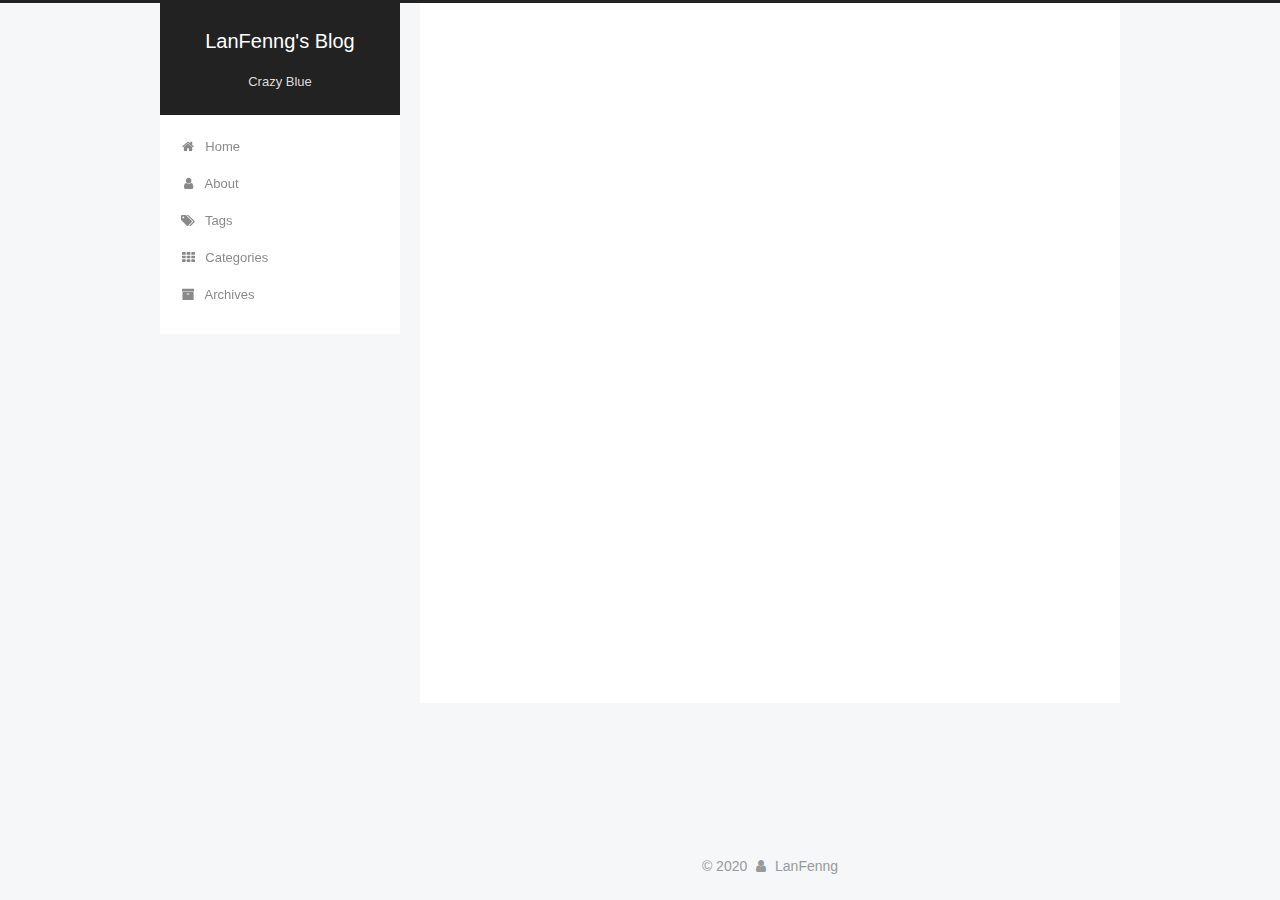
<file: 2020/12/17/使用Jpcap获取TCP数据包/index.html>
<!DOCTYPE html>



  


<html class="theme-next pisces use-motion" lang="en">
<head>
  <meta charset="UTF-8"/>
<meta http-equiv="X-UA-Compatible" content="IE=edge" />
<meta name="viewport" content="width=device-width, initial-scale=1, maximum-scale=1"/>
<meta name="theme-color" content="#222">









<meta http-equiv="Cache-Control" content="no-transform" />
<meta http-equiv="Cache-Control" content="no-siteapp" />
















  
  
  <link href="/lib/fancybox/source/jquery.fancybox.css?v=2.1.5" rel="stylesheet" type="text/css" />







<link href="/lib/font-awesome/css/font-awesome.min.css?v=4.6.2" rel="stylesheet" type="text/css" />

<link href="/css/main.css?v=5.1.4" rel="stylesheet" type="text/css" />


  <link rel="apple-touch-icon" sizes="180x180" href="/images/apple-touch-icon-next.png?v=5.1.4">


  <link rel="icon" type="image/png" sizes="32x32" href="/images/favicon-32x32-next.png?v=5.1.4">


  <link rel="icon" type="image/png" sizes="16x16" href="/images/favicon-16x16-next.png?v=5.1.4">


  <link rel="mask-icon" href="/images/logo.svg?v=5.1.4" color="#222">





  <meta name="keywords" content="Hexo, NexT" />










<meta name="description" content="天空是蓝色的">
<meta property="og:type" content="article">
<meta property="og:title" content="使用Jpcap获取TCP数据包">
<meta property="og:url" content="http://example.com/2020/12/17/%E4%BD%BF%E7%94%A8Jpcap%E8%8E%B7%E5%8F%96TCP%E6%95%B0%E6%8D%AE%E5%8C%85/index.html">
<meta property="og:site_name" content="LanFenng&#39;s Blog">
<meta property="og:description" content="天空是蓝色的">
<meta property="og:locale" content="en_US">
<meta property="article:published_time" content="2020-12-17T03:09:29.000Z">
<meta property="article:modified_time" content="2020-12-17T03:09:29.138Z">
<meta property="article:author" content="LanFenng">
<meta name="twitter:card" content="summary">



<script type="text/javascript" id="hexo.configurations">
  var NexT = window.NexT || {};
  var CONFIG = {
    root: '',
    scheme: 'Pisces',
    version: '5.1.4',
    sidebar: {"position":"left","display":"post","offset":12,"b2t":false,"scrollpercent":false,"onmobile":false},
    fancybox: true,
    tabs: true,
    motion: {"enable":true,"async":false,"transition":{"post_block":"fadeIn","post_header":"slideDownIn","post_body":"slideDownIn","coll_header":"slideLeftIn","sidebar":"slideUpIn"}},
    duoshuo: {
      userId: '0',
      author: 'Author'
    },
    algolia: {
      applicationID: '',
      apiKey: '',
      indexName: '',
      hits: {"per_page":10},
      labels: {"input_placeholder":"Search for Posts","hits_empty":"We didn't find any results for the search: ${query}","hits_stats":"${hits} results found in ${time} ms"}
    }
  };
</script>



  <link rel="canonical" href="http://example.com/2020/12/17/使用Jpcap获取TCP数据包/"/>





  <title>使用Jpcap获取TCP数据包 | LanFenng's Blog</title>
  





  <script type="text/javascript">
    var _hmt = _hmt || [];
    (function() {
      var hm = document.createElement("script");
      hm.src = "https://hm.baidu.com/hm.js?5a0005ecd00b77c48cb70581321ef1d7";
      var s = document.getElementsByTagName("script")[0];
      s.parentNode.insertBefore(hm, s);
    })();
  </script>




<meta name="generator" content="Hexo 5.2.0"></head>

<body itemscope itemtype="http://schema.org/WebPage" lang="en">

  
  
    
  

  <div class="container sidebar-position-left page-post-detail">
    <div class="headband"></div>

    <header id="header" class="header" itemscope itemtype="http://schema.org/WPHeader">
      <div class="header-inner"><div class="site-brand-wrapper">
  <div class="site-meta ">
    

    <div class="custom-logo-site-title">
      <a href="/"  class="brand" rel="start">
        <span class="logo-line-before"><i></i></span>
        <span class="site-title">LanFenng's Blog</span>
        <span class="logo-line-after"><i></i></span>
      </a>
    </div>
      
        <p class="site-subtitle">Crazy Blue</p>
      
  </div>

  <div class="site-nav-toggle">
    <button>
      <span class="btn-bar"></span>
      <span class="btn-bar"></span>
      <span class="btn-bar"></span>
    </button>
  </div>
</div>

<nav class="site-nav">
  

  
    <ul id="menu" class="menu">
      
        
        <li class="menu-item menu-item-home">
          <a href="/%20" rel="section">
            
              <i class="menu-item-icon fa fa-fw fa-home"></i> <br />
            
            Home
          </a>
        </li>
      
        
        <li class="menu-item menu-item-about">
          <a href="/about/%20" rel="section">
            
              <i class="menu-item-icon fa fa-fw fa-user"></i> <br />
            
            About
          </a>
        </li>
      
        
        <li class="menu-item menu-item-tags">
          <a href="/tags/%20" rel="section">
            
              <i class="menu-item-icon fa fa-fw fa-tags"></i> <br />
            
            Tags
          </a>
        </li>
      
        
        <li class="menu-item menu-item-categories">
          <a href="/categories/%20" rel="section">
            
              <i class="menu-item-icon fa fa-fw fa-th"></i> <br />
            
            Categories
          </a>
        </li>
      
        
        <li class="menu-item menu-item-archives">
          <a href="/archives/%20" rel="section">
            
              <i class="menu-item-icon fa fa-fw fa-archive"></i> <br />
            
            Archives
          </a>
        </li>
      

      
    </ul>
  

  
</nav>



 </div>
    </header>

    <main id="main" class="main">
      <div class="main-inner">
        <div class="content-wrap">
          <div id="content" class="content">
            

  <div id="posts" class="posts-expand">
    

  

  
  
  

  <article class="post post-type-normal" itemscope itemtype="http://schema.org/Article">
  
  
  
  <div class="post-block">
    <link itemprop="mainEntityOfPage" href="http://example.com/2020/12/17/%E4%BD%BF%E7%94%A8Jpcap%E8%8E%B7%E5%8F%96TCP%E6%95%B0%E6%8D%AE%E5%8C%85/">

    <span hidden itemprop="author" itemscope itemtype="http://schema.org/Person">
      <meta itemprop="name" content="">
      <meta itemprop="description" content="">
      <meta itemprop="image" content="/images/headshot.jpg">
    </span>

    <span hidden itemprop="publisher" itemscope itemtype="http://schema.org/Organization">
      <meta itemprop="name" content="LanFenng's Blog">
    </span>

    
      <header class="post-header">

        
        
          <h1 class="post-title" itemprop="name headline">使用Jpcap获取TCP数据包</h1>
        

        <div class="post-meta">
          <span class="post-time">
            
              <span class="post-meta-item-icon">
                <i class="fa fa-calendar-o"></i>
              </span>
              
                <span class="post-meta-item-text">Posted on</span>
              
              <time title="Post created" itemprop="dateCreated datePublished" datetime="2020-12-17T11:09:29+08:00">
                2020-12-17
              </time>
            

            

            
          </span>

          

          
            
          

          
          

          

          

          

        </div>
      </header>
    

    
    
    
    <div class="post-body" itemprop="articleBody">

      
      

      
        
      
    </div>
    
    
    

    

    

    

    <footer class="post-footer">
      

      
      
      

      
        <div class="post-nav">
          <div class="post-nav-next post-nav-item">
            
              <a href="/2020/12/17/Jpcap%E6%95%99%E7%A8%8B%E6%96%87%E6%A1%A3%EF%BC%88%E7%BF%BB%E8%AF%91%EF%BC%89/" rel="next" title="Jpcap教程文档（翻译）">
                <i class="fa fa-chevron-left"></i> Jpcap教程文档（翻译）
              </a>
            
          </div>

          <span class="post-nav-divider"></span>

          <div class="post-nav-prev post-nav-item">
            
          </div>
        </div>
      

      
      
    </footer>
  </div>
  
  
  
  </article>



    <div class="post-spread">
      
    </div>
  </div>


          </div>
          


          

  



        </div>
        
          
  
  <div class="sidebar-toggle">
    <div class="sidebar-toggle-line-wrap">
      <span class="sidebar-toggle-line sidebar-toggle-line-first"></span>
      <span class="sidebar-toggle-line sidebar-toggle-line-middle"></span>
      <span class="sidebar-toggle-line sidebar-toggle-line-last"></span>
    </div>
  </div>

  <aside id="sidebar" class="sidebar">
    
    <div class="sidebar-inner">

      

      

      <section class="site-overview-wrap sidebar-panel sidebar-panel-active">
        <div class="site-overview">
          <div class="site-author motion-element" itemprop="author" itemscope itemtype="http://schema.org/Person">
            
              <img class="site-author-image" itemprop="image"
                src="/images/headshot.jpg"
                alt="" />
            
              <p class="site-author-name" itemprop="name"></p>
              <p class="site-description motion-element" itemprop="description"></p>
          </div>

          <nav class="site-state motion-element">

            
              <div class="site-state-item site-state-posts">
              
                <a href="/archives/%20%7C%7C%20archive">
              
                  <span class="site-state-item-count">5</span>
                  <span class="site-state-item-name">posts</span>
                </a>
              </div>
            

            

            

          </nav>

          

          

          
          

          
          

          

        </div>
      </section>

      

      

    </div>
  </aside>


        
      </div>
    </main>

    <footer id="footer" class="footer">
      <div class="footer-inner">
        <div class="copyright">&copy; <span itemprop="copyrightYear">2020</span>
  <span class="with-love">
    <i class="fa fa-user"></i>
  </span>
  <span class="author" itemprop="copyrightHolder">LanFenng</span>

  
</div>

        







        
      </div>
    </footer>

    
      <div class="back-to-top">
        <i class="fa fa-arrow-up"></i>
        
      </div>
    

    

  </div>

  

<script type="text/javascript">
  if (Object.prototype.toString.call(window.Promise) !== '[object Function]') {
    window.Promise = null;
  }
</script>









  












  
  
    <script type="text/javascript" src="/lib/jquery/index.js?v=2.1.3"></script>
  

  
  
    <script type="text/javascript" src="/lib/fastclick/lib/fastclick.min.js?v=1.0.6"></script>
  

  
  
    <script type="text/javascript" src="/lib/jquery_lazyload/jquery.lazyload.js?v=1.9.7"></script>
  

  
  
    <script type="text/javascript" src="/lib/velocity/velocity.min.js?v=1.2.1"></script>
  

  
  
    <script type="text/javascript" src="/lib/velocity/velocity.ui.min.js?v=1.2.1"></script>
  

  
  
    <script type="text/javascript" src="/lib/fancybox/source/jquery.fancybox.pack.js?v=2.1.5"></script>
  


  


  <script type="text/javascript" src="/js/src/utils.js?v=5.1.4"></script>

  <script type="text/javascript" src="/js/src/motion.js?v=5.1.4"></script>



  
  


  <script type="text/javascript" src="/js/src/affix.js?v=5.1.4"></script>

  <script type="text/javascript" src="/js/src/schemes/pisces.js?v=5.1.4"></script>



  
  <script type="text/javascript" src="/js/src/scrollspy.js?v=5.1.4"></script>
<script type="text/javascript" src="/js/src/post-details.js?v=5.1.4"></script>



  


  <script type="text/javascript" src="/js/src/bootstrap.js?v=5.1.4"></script>



  


  




	





  





  












  





  

  

  

  
  

  

  

  

</body>
</html>
</file>
<file: css/main.css>
/* normalize.css v3.0.2 | MIT License | git.io/normalize */
html {
  font-family: sans-serif; /* 1 */
  -ms-text-size-adjust: 100%; /* 2 */
  -webkit-text-size-adjust: 100%; /* 2 */
}
body {
  margin: 0;
}
article,
aside,
details,
figcaption,
figure,
footer,
header,
hgroup,
main,
menu,
nav,
section,
summary {
  display: block;
}
audio,
canvas,
progress,
video {
  display: inline-block; /* 1 */
  vertical-align: baseline; /* 2 */
}
audio:not([controls]) {
  display: none;
  height: 0;
}
[hidden],
template {
  display: none;
}
a {
  background-color: transparent;
}
a:active,
a:hover {
  outline: 0;
}
abbr[title] {
  border-bottom: 1px dotted;
}
b,
strong {
  font-weight: bold;
}
dfn {
  font-style: italic;
}
h1 {
  font-size: 2em;
  margin: 0.67em 0;
}
mark {
  background: #ff0;
  color: #000;
}
small {
  font-size: 80%;
}
sub,
sup {
  font-size: 75%;
  line-height: 0;
  position: relative;
  vertical-align: baseline;
}
sup {
  top: -0.5em;
}
sub {
  bottom: -0.25em;
}
img {
  border: 0;
}
svg:not(:root) {
  overflow: hidden;
}
figure {
  margin: 1em 40px;
}
hr {
  -moz-box-sizing: content-box;
  box-sizing: content-box;
  height: 0;
}
pre {
  overflow: auto;
}
code,
kbd,
pre,
samp {
  font-family: monospace, monospace;
  font-size: 1em;
}
button,
input,
optgroup,
select,
textarea {
  color: inherit; /* 1 */
  font: inherit; /* 2 */
  margin: 0; /* 3 */
}
button {
  overflow: visible;
}
button,
select {
  text-transform: none;
}
button,
html input[type="button"],
input[type="reset"],
input[type="submit"] {
  -webkit-appearance: button; /* 2 */
  cursor: pointer; /* 3 */
}
button[disabled],
html input[disabled] {
  cursor: default;
}
button::-moz-focus-inner,
input::-moz-focus-inner {
  border: 0;
  padding: 0;
}
input {
  line-height: normal;
}
input[type="checkbox"],
input[type="radio"] {
  box-sizing: border-box; /* 1 */
  padding: 0; /* 2 */
}
input[type="number"]::-webkit-inner-spin-button,
input[type="number"]::-webkit-outer-spin-button {
  height: auto;
}
input[type="search"] {
  -webkit-appearance: textfield; /* 1 */
  -moz-box-sizing: content-box;
  -webkit-box-sizing: content-box; /* 2 */
  box-sizing: content-box;
}
input[type="search"]::-webkit-search-cancel-button,
input[type="search"]::-webkit-search-decoration {
  -webkit-appearance: none;
}
fieldset {
  border: 1px solid #c0c0c0;
  margin: 0 2px;
  padding: 0.35em 0.625em 0.75em;
}
legend {
  border: 0; /* 1 */
  padding: 0; /* 2 */
}
textarea {
  overflow: auto;
}
optgroup {
  font-weight: bold;
}
table {
  border-collapse: collapse;
  border-spacing: 0;
}
td,
th {
  padding: 0;
}
::selection {
  background: #262a30;
  color: #fff;
}
body {
  position: relative;
  font-family: 'Lato', "PingFang SC", "Microsoft YaHei", sans-serif;
  font-size: 14px;
  line-height: 2;
  color: #555;
  background: #f5f7f9;
}
@media (max-width: 767px) {
  body {
    padding-right: 0 !important;
  }
}
@media (min-width: 768px) and (max-width: 991px) {
  body {
    padding-right: 0 !important;
  }
}
@media (min-width: 1600px) {
  body {
    font-size: 16px;
  }
}
h1,
h2,
h3,
h4,
h5,
h6 {
  margin: 0;
  padding: 0;
  font-weight: bold;
  line-height: 1.5;
  font-family: 'Lato', "PingFang SC", "Microsoft YaHei", sans-serif;
}
h2,
h3,
h4,
h5,
h6 {
  margin: 20px 0 15px;
}
h1 {
  font-size: 22px;
}
@media (max-width: 767px) {
  h1 {
    font-size: 18px;
  }
}
h2 {
  font-size: 20px;
}
@media (max-width: 767px) {
  h2 {
    font-size: 16px;
  }
}
h3 {
  font-size: 18px;
}
@media (max-width: 767px) {
  h3 {
    font-size: 14px;
  }
}
h4 {
  font-size: 16px;
}
@media (max-width: 767px) {
  h4 {
    font-size: 12px;
  }
}
h5 {
  font-size: 14px;
}
@media (max-width: 767px) {
  h5 {
    font-size: 10px;
  }
}
h6 {
  font-size: 12px;
}
@media (max-width: 767px) {
  h6 {
    font-size: 8px;
  }
}
p {
  margin: 0 0 20px 0;
}
a {
  color: #555;
  text-decoration: none;
  outline: none;
  border-bottom: 1px solid #999;
  word-wrap: break-word;
}
a:hover {
  color: #222;
  border-bottom-color: #222;
}
blockquote {
  margin: 0;
  padding: 0;
}
img {
  display: block;
  margin: auto;
  max-width: 100%;
  height: auto;
}
hr {
  margin: 40px 0;
  height: 3px;
  border: none;
  background-color: #ddd;
  background-image: repeating-linear-gradient(-45deg, #fff, #fff 4px, transparent 4px, transparent 8px);
}
blockquote {
  padding: 0 15px;
  color: #666;
  border-left: 4px solid #ddd;
}
blockquote cite::before {
  content: "-";
  padding: 0 5px;
}
dt {
  font-weight: 700;
}
dd {
  margin: 0;
  padding: 0;
}
kbd {
  border: 1px solid #ccc;
  border-radius: 0.2em;
  box-shadow: 0.1em 0.1em 0.2em rgba(0,0,0,0.1);
  background-color: #f9f9f9;
  font-family: inherit;
  background-image: -webkit-linear-gradient(top, #eee, #fff, #eee);
  padding: 0.1em 0.3em;
  white-space: nowrap;
}
.text-left {
  text-align: left;
}
.text-center {
  text-align: center;
}
.text-right {
  text-align: right;
}
.text-justify {
  text-align: justify;
}
.text-nowrap {
  white-space: nowrap;
}
.text-lowercase {
  text-transform: lowercase;
}
.text-uppercase {
  text-transform: uppercase;
}
.text-capitalize {
  text-transform: capitalize;
}
.center-block {
  display: block;
  margin-left: auto;
  margin-right: auto;
}
.clearfix:before,
.clearfix:after {
  content: " ";
  display: table;
}
.clearfix:after {
  clear: both;
}
.pullquote {
  width: 45%;
}
.pullquote.left {
  float: left;
  margin-left: 5px;
  margin-right: 10px;
}
.pullquote.right {
  float: right;
  margin-left: 10px;
  margin-right: 5px;
}
.affix.affix.affix {
  position: fixed;
}
.translation {
  margin-top: -20px;
  font-size: 14px;
  color: #999;
}
.scrollbar-measure {
  width: 100px;
  height: 100px;
  overflow: scroll;
  position: absolute;
  top: -9999px;
}
.use-motion .motion-element {
  opacity: 0;
}
table {
  margin: 20px 0;
  width: 100%;
  border-collapse: collapse;
  border-spacing: 0;
  border: 1px solid #ddd;
  font-size: 14px;
  table-layout: fixed;
  word-wrap: break-all;
}
table>tbody>tr:nth-of-type(odd) {
  background-color: #f9f9f9;
}
table>tbody>tr:hover {
  background-color: #f5f5f5;
}
caption,
th,
td {
  padding: 8px;
  text-align: left;
  vertical-align: middle;
  font-weight: normal;
}
th,
td {
  border-bottom: 3px solid #ddd;
  border-right: 1px solid #eee;
}
th {
  padding-bottom: 10px;
  font-weight: 700;
}
td {
  border-bottom-width: 1px;
}
html,
body {
  height: 100%;
}
.container {
  position: relative;
  min-height: 100%;
}
.header-inner {
  margin: 0 auto;
  padding: 100px 0 70px;
  width: 700px;
}
@media (min-width: 1600px) {
  .container .header-inner {
    width: 900px;
  }
}
.main {
  padding-bottom: 150px;
}
.main-inner {
  margin: 0 auto;
  width: 700px;
}
@media (min-width: 1600px) {
  .container .main-inner {
    width: 900px;
  }
}
.footer {
  position: absolute;
  left: 0;
  bottom: 0;
  width: 100%;
  min-height: 50px;
}
.footer-inner {
  box-sizing: border-box;
  margin: 20px auto;
  width: 700px;
}
@media (min-width: 1600px) {
  .container .footer-inner {
    width: 900px;
  }
}
pre,
.highlight {
  overflow: auto;
  margin: 20px 0;
  padding: 0;
  font-size: 13px;
  color: #c5c8c6;
  background: #1d1f21;
  line-height: 1.6;
}
pre,
code {
  font-family: consolas, Menlo, "PingFang SC", "Microsoft YaHei", monospace;
}
code {
  padding: 2px 4px;
  word-wrap: break-word;
  color: #555;
  background: #eee;
  border-radius: 3px;
  font-size: 13px;
}
pre {
  padding: 10px;
}
pre code {
  padding: 0;
  color: #c5c8c6;
  background: none;
  text-shadow: none;
}
.highlight {
  border-radius: 1px;
}
.highlight pre {
  border: none;
  margin: 0;
  padding: 10px 0;
}
.highlight table {
  margin: 0;
  width: auto;
  border: none;
}
.highlight td {
  border: none;
  padding: 0;
}
.highlight figcaption {
  font-size: 1em;
  color: #c5c8c6;
  line-height: 1em;
  margin-bottom: 1em;
}
.highlight figcaption:before,
.highlight figcaption:after {
  content: " ";
  display: table;
}
.highlight figcaption:after {
  clear: both;
}
.highlight figcaption a {
  float: right;
  color: #c5c8c6;
}
.highlight figcaption a:hover {
  border-bottom-color: #c5c8c6;
}
.highlight .gutter pre {
  padding-left: 10px;
  padding-right: 10px;
  color: #888f96;
  text-align: right;
  background-color: #000;
}
.highlight .code pre {
  width: 100%;
  padding-left: 10px;
  padding-right: 10px;
  background-color: #1d1f21;
}
.highlight .line {
  height: 20px;
}
.gutter {
  -webkit-user-select: none;
  -moz-user-select: none;
  -ms-user-select: none;
  user-select: none;
}
.gist table {
  width: auto;
}
.gist table td {
  border: none;
}
pre .deletion {
  background: #008000;
}
pre .addition {
  background: #800000;
}
pre .meta {
  color: #b294bb;
}
pre .comment {
  color: #969896;
}
pre .variable,
pre .attribute,
pre .tag,
pre .regexp,
pre .ruby .constant,
pre .xml .tag .title,
pre .xml .pi,
pre .xml .doctype,
pre .html .doctype,
pre .css .id,
pre .css .class,
pre .css .pseudo {
  color: #c66;
}
pre .number,
pre .preprocessor,
pre .built_in,
pre .literal,
pre .params,
pre .constant,
pre .command {
  color: #de935f;
}
pre .ruby .class .title,
pre .css .rules .attribute,
pre .string,
pre .value,
pre .inheritance,
pre .header,
pre .ruby .symbol,
pre .xml .cdata,
pre .special,
pre .number,
pre .formula {
  color: #b5bd68;
}
pre .title,
pre .css .hexcolor {
  color: #8abeb7;
}
pre .function,
pre .python .decorator,
pre .python .title,
pre .ruby .function .title,
pre .ruby .title .keyword,
pre .perl .sub,
pre .javascript .title,
pre .coffeescript .title {
  color: #81a2be;
}
pre .keyword,
pre .javascript .function {
  color: #b294bb;
}
.full-image.full-image.full-image.full-image {
  border: none;
  max-width: 100%;
  width: auto;
  margin: 20px auto 25px;
}
@media (min-width: 992px) {
  .full-image.full-image.full-image.full-image {
    max-width: none;
    width: 118%;
    margin: 0 -9%;
  }
}
.blockquote-center,
.page-home .post-type-quote blockquote,
.page-post-detail .post-type-quote blockquote {
  position: relative;
  margin: 40px 0;
  padding: 0;
  border-left: none;
  text-align: center;
}
.blockquote-center::before,
.page-home .post-type-quote blockquote::before,
.page-post-detail .post-type-quote blockquote::before,
.blockquote-center::after,
.page-home .post-type-quote blockquote::after,
.page-post-detail .post-type-quote blockquote::after {
  position: absolute;
  content: ' ';
  display: block;
  width: 100%;
  height: 24px;
  opacity: 0.2;
  background-repeat: no-repeat;
  background-position: 0 -6px;
  background-size: 22px 22px;
}
.blockquote-center::before,
.page-home .post-type-quote blockquote::before,
.page-post-detail .post-type-quote blockquote::before {
  top: -20px;
  background-image: url("../images/quote-l.svg");
  border-top: 1px solid #ccc;
}
.blockquote-center::after,
.page-home .post-type-quote blockquote::after,
.page-post-detail .post-type-quote blockquote::after {
  bottom: -20px;
  background-image: url("../images/quote-r.svg");
  border-bottom: 1px solid #ccc;
  background-position: 100% 8px;
}
.blockquote-center p,
.page-home .post-type-quote blockquote p,
.page-post-detail .post-type-quote blockquote p,
.blockquote-center div,
.page-home .post-type-quote blockquote div,
.page-post-detail .post-type-quote blockquote div {
  text-align: center;
}
.post .post-body .group-picture img {
  box-sizing: border-box;
  padding: 0 3px;
  border: none;
}
.post .group-picture-row {
  overflow: hidden;
  margin-top: 6px;
}
.post .group-picture-row:first-child {
  margin-top: 0;
}
.post .group-picture-column {
  float: left;
}
.page-post-detail .post-body .group-picture-column {
  float: none;
  margin-top: 10px;
  width: auto !important;
}
.page-post-detail .post-body .group-picture-column img {
  margin: 0 auto;
}
.page-archive .group-picture-container {
  overflow: hidden;
}
.page-archive .group-picture-row {
  float: left;
}
.page-archive .group-picture-row:first-child {
  margin-top: 6px;
}
.page-archive .group-picture-column {
  max-width: 150px;
  max-height: 150px;
}
.post-body .note {
  position: relative;
  padding: 15px;
  margin-bottom: 20px;
  border: 1px solid #eee;
  border-left-width: 5px;
  border-radius: 3px;
}
.post-body .note h2,
.post-body .note h3,
.post-body .note h4,
.post-body .note h5,
.post-body .note h6 {
  margin-top: 0;
  margin-bottom: 0;
  border-bottom: initial;
  padding-top: 0 !important;
}
.post-body .note p:first-child,
.post-body .note ul:first-child,
.post-body .note ol:first-child,
.post-body .note table:first-child,
.post-body .note pre:first-child,
.post-body .note blockquote:first-child {
  margin-top: 0;
}
.post-body .note p:last-child,
.post-body .note ul:last-child,
.post-body .note ol:last-child,
.post-body .note table:last-child,
.post-body .note pre:last-child,
.post-body .note blockquote:last-child {
  margin-bottom: 0;
}
.post-body .note.default {
  border-left-color: #777;
}
.post-body .note.default h2,
.post-body .note.default h3,
.post-body .note.default h4,
.post-body .note.default h5,
.post-body .note.default h6 {
  color: #777;
}
.post-body .note.primary {
  border-left-color: #6f42c1;
}
.post-body .note.primary h2,
.post-body .note.primary h3,
.post-body .note.primary h4,
.post-body .note.primary h5,
.post-body .note.primary h6 {
  color: #6f42c1;
}
.post-body .note.info {
  border-left-color: #428bca;
}
.post-body .note.info h2,
.post-body .note.info h3,
.post-body .note.info h4,
.post-body .note.info h5,
.post-body .note.info h6 {
  color: #428bca;
}
.post-body .note.success {
  border-left-color: #5cb85c;
}
.post-body .note.success h2,
.post-body .note.success h3,
.post-body .note.success h4,
.post-body .note.success h5,
.post-body .note.success h6 {
  color: #5cb85c;
}
.post-body .note.warning {
  border-left-color: #f0ad4e;
}
.post-body .note.warning h2,
.post-body .note.warning h3,
.post-body .note.warning h4,
.post-body .note.warning h5,
.post-body .note.warning h6 {
  color: #f0ad4e;
}
.post-body .note.danger {
  border-left-color: #d9534f;
}
.post-body .note.danger h2,
.post-body .note.danger h3,
.post-body .note.danger h4,
.post-body .note.danger h5,
.post-body .note.danger h6 {
  color: #d9534f;
}
.post-body .label {
  display: inline;
  padding: 0 2px;
  white-space: nowrap;
}
.post-body .label.default {
  background-color: #f0f0f0;
}
.post-body .label.primary {
  background-color: #efe6f7;
}
.post-body .label.info {
  background-color: #e5f2f8;
}
.post-body .label.success {
  background-color: #e7f4e9;
}
.post-body .label.warning {
  background-color: #fcf6e1;
}
.post-body .label.danger {
  background-color: #fae8eb;
}
.post-body .tabs {
  position: relative;
  display: block;
  margin-bottom: 20px;
  padding-top: 10px;
}
.post-body .tabs ul.nav-tabs {
  margin: 0;
  padding: 0;
  display: flex;
  margin-bottom: -1px;
}
@media (max-width: 413px) {
  .post-body .tabs ul.nav-tabs {
    display: block;
    margin-bottom: 5px;
  }
}
.post-body .tabs ul.nav-tabs li.tab {
  list-style-type: none !important;
  margin: 0 0.25em 0 0;
  border-top: 3px solid transparent;
  border-left: 1px solid transparent;
  border-right: 1px solid transparent;
}
@media (max-width: 413px) {
  .post-body .tabs ul.nav-tabs li.tab {
    margin: initial;
    border-top: 1px solid transparent;
    border-left: 3px solid transparent;
    border-right: 1px solid transparent;
    border-bottom: 1px solid transparent;
  }
}
.post-body .tabs ul.nav-tabs li.tab a {
  outline: 0;
  border-bottom: initial;
  display: block;
  line-height: 1.8em;
  padding: 0.25em 0.75em;
  transition-duration: 0.2s;
  transition-timing-function: ease-out;
  transition-delay: 0s;
}
.post-body .tabs ul.nav-tabs li.tab a i {
  width: 1.285714285714286em;
}
.post-body .tabs ul.nav-tabs li.tab.active {
  border-top: 3px solid #fc6423;
  border-left: 1px solid #ddd;
  border-right: 1px solid #ddd;
  background-color: #fff;
}
@media (max-width: 413px) {
  .post-body .tabs ul.nav-tabs li.tab.active {
    border-top: 1px solid #ddd;
    border-left: 3px solid #fc6423;
    border-right: 1px solid #ddd;
    border-bottom: 1px solid #ddd;
  }
}
.post-body .tabs ul.nav-tabs li.tab.active a {
  cursor: default;
  color: #555;
}
.post-body .tabs .tab-content {
  background-color: #fff;
}
.post-body .tabs .tab-content .tab-pane {
  border: 1px solid #ddd;
  padding: 20px 20px 0 20px;
}
.post-body .tabs .tab-content .tab-pane:not(.active) {
  display: none !important;
}
.post-body .tabs .tab-content .tab-pane.active {
  display: block !important;
}
.btn {
  display: inline-block;
  padding: 0 20px;
  font-size: 14px;
  color: #555;
  background: #fff;
  border: 2px solid #555;
  text-decoration: none;
  border-radius: 2px;
  transition-property: background-color;
  transition-duration: 0.2s;
  transition-timing-function: ease-in-out;
  transition-delay: 0s;
  line-height: 2;
}
.btn:hover {
  border-color: #222;
  color: #fff;
  background: #222;
}
.btn +.btn {
  margin: 0 0 8px 8px;
}
.btn .fa-fw {
  width: 1.285714285714286em;
  text-align: left;
}
.btn-bar {
  display: block;
  width: 22px;
  height: 2px;
  background: #555;
  border-radius: 1px;
}
.btn-bar+.btn-bar {
  margin-top: 4px;
}
.pagination {
  margin: 120px 0 40px;
  text-align: center;
  border-top: 1px solid #eee;
}
.page-number-basic,
.pagination .prev,
.pagination .next,
.pagination .page-number,
.pagination .space {
  display: inline-block;
  position: relative;
  top: -1px;
  margin: 0 10px;
  padding: 0 11px;
}
@media (max-width: 767px) {
  .page-number-basic,
  .pagination .prev,
  .pagination .next,
  .pagination .page-number,
  .pagination .space {
    margin: 0 5px;
  }
}
.pagination .prev,
.pagination .next,
.pagination .page-number {
  border-bottom: 0;
  border-top: 1px solid #eee;
  transition-property: border-color;
  transition-duration: 0.2s;
  transition-timing-function: ease-in-out;
  transition-delay: 0s;
}
.pagination .prev:hover,
.pagination .next:hover,
.pagination .page-number:hover {
  border-top-color: #222;
}
.pagination .space {
  padding: 0;
  margin: 0;
}
.pagination .prev {
  margin-left: 0;
}
.pagination .next {
  margin-right: 0;
}
.pagination .page-number.current {
  color: #fff;
  background: #ccc;
  border-top-color: #ccc;
}
@media (max-width: 767px) {
  .pagination {
    border-top: none;
  }
  .pagination .prev,
  .pagination .next,
  .pagination .page-number {
    margin-bottom: 10px;
    border-top: 0;
    border-bottom: 1px solid #eee;
    padding: 0 10px;
  }
  .pagination .prev:hover,
  .pagination .next:hover,
  .pagination .page-number:hover {
    border-bottom-color: #222;
  }
}
.comments {
  margin: 60px 20px 0;
}
.tag-cloud {
  text-align: center;
}
.tag-cloud a {
  display: inline-block;
  margin: 10px;
}
.back-to-top {
  box-sizing: border-box;
  position: fixed;
  bottom: -100px;
  right: 30px;
  z-index: 1050;
  padding: 0 6px;
  width: 24px;
  background: #222;
  font-size: 12px;
  opacity: 0.6;
  color: #fff;
  cursor: pointer;
  text-align: center;
  -webkit-transform: translateZ(0);
  transition-property: bottom;
  transition-duration: 0.2s;
  transition-timing-function: ease-in-out;
  transition-delay: 0s;
}
@media (min-width: 768px) and (max-width: 991px) {
  .back-to-top {
    display: none !important;
  }
}
@media (max-width: 767px) {
  .back-to-top {
    display: none !important;
  }
}
.back-to-top.back-to-top-on {
  bottom: 30px;
}
.header {
  background: transparent;
}
.header-inner {
  position: relative;
}
.headband {
  height: 3px;
  background: #222;
}
.site-meta {
  margin: 0;
  text-align: center;
}
@media (max-width: 767px) {
  .site-meta {
    text-align: center;
  }
}
.brand {
  position: relative;
  display: inline-block;
  padding: 0 40px;
  color: #fff;
  background: #222;
  border-bottom: none;
}
.brand:hover {
  color: #fff;
}
.logo {
  display: inline-block;
  margin-right: 5px;
  line-height: 36px;
  vertical-align: top;
}
.site-title {
  display: inline-block;
  vertical-align: top;
  line-height: 36px;
  font-size: 20px;
  font-weight: normal;
  font-family: 'Lato', "PingFang SC", "Microsoft YaHei", sans-serif;
}
.site-subtitle {
  margin-top: 10px;
  font-size: 13px;
  color: #ddd;
}
.use-motion .brand {
  opacity: 0;
}
.use-motion .logo,
.use-motion .site-title,
.use-motion .site-subtitle {
  opacity: 0;
  position: relative;
  top: -10px;
}
.site-nav-toggle {
  display: none;
  position: absolute;
  top: 10px;
  left: 10px;
}
@media (max-width: 767px) {
  .site-nav-toggle {
    display: block;
  }
}
.site-nav-toggle button {
  margin-top: 2px;
  padding: 9px 10px;
  background: transparent;
  border: none;
}
@media (max-width: 767px) {
  .site-nav {
    display: none;
    margin: 0 -10px;
    padding: 0 10px;
    clear: both;
    border-top: 1px solid #ddd;
  }
}
@media (min-width: 768px) and (max-width: 991px) {
  .site-nav {
    display: block !important;
  }
}
@media (min-width: 992px) {
  .site-nav {
    display: block !important;
  }
}
.menu {
  margin-top: 20px;
  padding-left: 0;
  text-align: center;
}
.menu .menu-item {
  display: inline-block;
  margin: 0 10px;
  list-style: none;
}
@media screen and (max-width: 767px) {
  .menu .menu-item {
    margin-top: 10px;
  }
}
.menu .menu-item a {
  display: block;
  font-size: 13px;
  line-height: inherit;
  border-bottom: 1px solid transparent;
  transition-property: border-color;
  transition-duration: 0.2s;
  transition-timing-function: ease-in-out;
  transition-delay: 0s;
}
.menu .menu-item a:hover,
.menu-item-active a {
  border-bottom-color: #222;
}
.menu .menu-item .fa {
  margin-right: 5px;
}
.use-motion .menu-item {
  opacity: 0;
}
.post-body {
  font-family: 'Lato', "PingFang SC", "Microsoft YaHei", sans-serif;
}
@media (max-width: 767px) {
  .post-body {
    word-break: break-word;
  }
}
.post-body .fancybox img {
  display: block !important;
  margin: 0 auto;
  cursor: pointer;
  cursor: zoom-in;
  cursor: -webkit-zoom-in;
}
.post-body .image-caption,
.post-body .figure .caption {
  margin: -20px auto 15px;
  text-align: center;
  font-size: 14px;
  color: #999;
  font-weight: bold;
  line-height: 1;
}
.post-sticky-flag {
  display: inline-block;
  font-size: 16px;
  -ms-transform: rotate(30deg);
  -webkit-transform: rotate(30deg);
  -moz-transform: rotate(30deg);
  -ms-transform: rotate(30deg);
  -o-transform: rotate(30deg);
  transform: rotate(30deg);
}
.use-motion .post-block,
.use-motion .pagination,
.use-motion .comments {
  opacity: 0;
}
.use-motion .post-header {
  opacity: 0;
}
.use-motion .post-body {
  opacity: 0;
}
.use-motion .collection-title {
  opacity: 0;
}
.posts-expand {
  padding-top: 40px;
}
@media (max-width: 767px) {
  .posts-expand {
    margin: 0 20px;
  }
  .post-body pre .gutter pre {
    padding-right: 10px;
  }
  .post-body .highlight {
    margin-left: 0px;
    margin-right: 0px;
    padding: 0;
  }
  .post-body .highlight .gutter pre {
    padding-right: 10px;
  }
}
@media (min-width: 992px) {
  .posts-expand .post-body {
    text-align: justify;
  }
}
.posts-expand .post-body h2,
.posts-expand .post-body h3,
.posts-expand .post-body h4,
.posts-expand .post-body h5,
.posts-expand .post-body h6 {
  padding-top: 10px;
}
.posts-expand .post-body h2 .header-anchor,
.posts-expand .post-body h3 .header-anchor,
.posts-expand .post-body h4 .header-anchor,
.posts-expand .post-body h5 .header-anchor,
.posts-expand .post-body h6 .header-anchor {
  float: right;
  margin-left: 10px;
  color: #ccc;
  border-bottom-style: none;
  visibility: hidden;
}
.posts-expand .post-body h2 .header-anchor:hover,
.posts-expand .post-body h3 .header-anchor:hover,
.posts-expand .post-body h4 .header-anchor:hover,
.posts-expand .post-body h5 .header-anchor:hover,
.posts-expand .post-body h6 .header-anchor:hover {
  color: inherit;
}
.posts-expand .post-body h2:hover .header-anchor,
.posts-expand .post-body h3:hover .header-anchor,
.posts-expand .post-body h4:hover .header-anchor,
.posts-expand .post-body h5:hover .header-anchor,
.posts-expand .post-body h6:hover .header-anchor {
  visibility: visible;
}
.posts-expand .post-body ul li {
  list-style: circle;
}
.posts-expand .post-body img {
  box-sizing: border-box;
  margin: auto;
  padding: 3px;
  border: 1px solid #ddd;
}
.posts-expand .post-body .fancybox img {
  margin: 0 auto 25px;
}
@media (max-width: 767px) {
  .posts-collapse {
    margin: 0 20px;
  }
  .posts-collapse .post-title,
  .posts-collapse .post-meta {
    display: block;
    width: auto;
    text-align: left;
  }
}
.posts-collapse {
  position: relative;
  z-index: 1010;
  margin-left: 55px;
}
.posts-collapse::after {
  content: " ";
  position: absolute;
  top: 20px;
  left: 0;
  margin-left: -2px;
  width: 4px;
  height: 100%;
  background: #f5f5f5;
  z-index: -1;
}
@media (max-width: 767px) {
  .posts-collapse {
    margin: 0 20px;
  }
}
.posts-collapse .collection-title {
  position: relative;
  margin: 60px 0;
}
.posts-collapse .collection-title h1,
.posts-collapse .collection-title h2 {
  margin-left: 20px;
}
.posts-collapse .collection-title small {
  color: #bbb;
  margin-left: 5px;
}
.posts-collapse .collection-title::before {
  content: " ";
  position: absolute;
  left: 0;
  top: 50%;
  margin-left: -4px;
  margin-top: -4px;
  width: 8px;
  height: 8px;
  background: #bbb;
  border-radius: 50%;
}
.posts-collapse .post {
  margin: 30px 0;
}
.posts-collapse .post-header {
  position: relative;
  transition-duration: 0.2s;
  transition-timing-function: ease-in-out;
  transition-delay: 0s;
  transition-property: border;
  border-bottom: 1px dashed #ccc;
}
.posts-collapse .post-header::before {
  content: " ";
  position: absolute;
  left: 0;
  top: 12px;
  width: 6px;
  height: 6px;
  margin-left: -4px;
  background: #bbb;
  border-radius: 50%;
  border: 1px solid #fff;
  transition-duration: 0.2s;
  transition-timing-function: ease-in-out;
  transition-delay: 0s;
  transition-property: background;
}
.posts-collapse .post-header:hover {
  border-bottom-color: #666;
}
.posts-collapse .post-header:hover::before {
  background: #222;
}
.posts-collapse .post-meta {
  position: absolute;
  font-size: 12px;
  left: 20px;
  top: 5px;
}
.posts-collapse .post-comments-count {
  display: none;
}
.posts-collapse .post-title {
  margin-left: 60px;
  font-size: 16px;
  font-weight: normal;
  line-height: inherit;
}
.posts-collapse .post-title::after {
  margin-left: 3px;
  opacity: 0.6;
}
.posts-collapse .post-title a {
  color: #666;
  border-bottom: none;
}
.page-home .post-type-quote .post-header,
.page-post-detail .post-type-quote .post-header,
.page-home .post-type-quote .post-tags,
.page-post-detail .post-type-quote .post-tags {
  display: none;
}
.posts-expand .post-title {
  text-align: center;
  word-break: break-word;
  font-weight: 400;
}
.posts-expand .post-title-link {
  display: inline-block;
  position: relative;
  color: #555;
  border-bottom: none;
  line-height: 1.2;
  vertical-align: top;
}
.posts-expand .post-title-link::before {
  content: "";
  position: absolute;
  width: 100%;
  height: 2px;
  bottom: 0;
  left: 0;
  background-color: #000;
  visibility: hidden;
  -webkit-transform: scaleX(0);
  -moz-transform: scaleX(0);
  -ms-transform: scaleX(0);
  -o-transform: scaleX(0);
  transform: scaleX(0);
  transition-duration: 0.2s;
  transition-timing-function: ease-in-out;
  transition-delay: 0s;
}
.posts-expand .post-title-link:hover::before {
  visibility: visible;
  -webkit-transform: scaleX(1);
  -moz-transform: scaleX(1);
  -ms-transform: scaleX(1);
  -o-transform: scaleX(1);
  transform: scaleX(1);
}
.posts-expand .post-title-link .fa {
  font-size: 16px;
}
.posts-expand .post-meta {
  margin: 3px 0 60px 0;
  color: #999;
  font-family: 'Lato', "PingFang SC", "Microsoft YaHei", sans-serif;
  font-size: 12px;
  text-align: center;
}
.posts-expand .post-meta .post-category-list {
  display: inline-block;
  margin: 0;
  padding: 3px;
}
.posts-expand .post-meta .post-category-list-link {
  color: #999;
}
.posts-expand .post-meta .post-description {
  font-size: 14px;
  margin-top: 2px;
}
.post-meta-divider {
  margin: 0 0.5em;
}
.post-meta-item-icon {
  margin-right: 3px;
}
@media (min-width: 768px) and (max-width: 991px) {
  .post-meta-item-icon {
    display: inline-block;
  }
}
@media (max-width: 767px) {
  .post-meta-item-icon {
    display: inline-block;
  }
}
@media (min-width: 768px) and (max-width: 991px) {
  .post-meta-item-text {
    display: none;
  }
}
@media (max-width: 767px) {
  .post-meta-item-text {
    display: none;
  }
}
@media (max-width: 767px) {
  .posts-expand .post-comments-count {
    display: none;
  }
}
.post-button {
  margin-top: 40px;
}
.posts-expand .post-tags {
  margin-top: 40px;
  text-align: center;
}
.posts-expand .post-tags a {
  display: inline-block;
  margin-right: 10px;
  font-size: 13px;
}
.post-nav {
  display: table;
  margin-top: 15px;
  width: 100%;
  border-top: 1px solid #eee;
}
.post-nav-divider {
  display: table-cell;
  width: 10%;
}
.post-nav-item {
  display: table-cell;
  padding: 10px 0 0 0;
  width: 45%;
  vertical-align: top;
}
.post-nav-item a {
  position: relative;
  display: block;
  line-height: 25px;
  font-size: 14px;
  color: #555;
  border-bottom: none;
}
.post-nav-item a:hover {
  color: #222;
  border-bottom: none;
}
.post-nav-item a:active {
  top: 2px;
}
.post-nav-item .fa {
  position: absolute;
  top: 8px;
  left: 0;
  font-size: 12px;
}
.post-nav-next a {
  padding-left: 15px;
}
.post-nav-prev {
  text-align: right;
}
.post-nav-prev a {
  padding-right: 15px;
}
.post-nav-prev .fa {
  right: 0;
  left: auto;
}
.posts-expand .post-eof {
  display: block;
  margin: 80px auto 60px;
  width: 8%;
  height: 1px;
  background: #ccc;
  text-align: center;
}
.post:last-child .post-eof.post-eof.post-eof {
  display: none;
}
.post-gallery {
  display: table;
  table-layout: fixed;
  width: 100%;
  border-collapse: separate;
}
.post-gallery-row {
  display: table-row;
}
.post-gallery .post-gallery-img {
  display: table-cell;
  text-align: center;
  vertical-align: middle;
  border: none;
}
.post-gallery .post-gallery-img img {
  max-width: 100%;
  max-height: 100%;
  border: none;
}
.fancybox-close,
.fancybox-close:hover {
  border: none;
}
.rtl.post-body p,
.rtl.post-body a,
.rtl.post-body h1,
.rtl.post-body h2,
.rtl.post-body h3,
.rtl.post-body h4,
.rtl.post-body h5,
.rtl.post-body h6,
.rtl.post-body li,
.rtl.post-body ul,
.rtl.post-body ol {
  direction: rtl;
  font-family: UKIJ Ekran;
}
.rtl.post-title {
  font-family: UKIJ Ekran;
}
.sidebar {
  position: fixed;
  right: 0;
  top: 0;
  bottom: 0;
  width: 0;
  z-index: 1040;
  box-shadow: inset 0 2px 6px #000;
  background: #222;
  -webkit-transform: translateZ(0);
}
.sidebar a {
  color: #999;
  border-bottom-color: #555;
}
.sidebar a:hover {
  color: #eee;
}
@media (min-width: 768px) and (max-width: 991px) {
  .sidebar {
    display: none !important;
  }
}
@media (max-width: 767px) {
  .sidebar {
    display: none !important;
  }
}
.sidebar-inner {
  position: relative;
  padding: 20px 10px;
  color: #999;
  text-align: center;
}
.site-overview-wrap {
  overflow: hidden;
}
.site-overview {
  overflow-y: auto;
  overflow-x: hidden;
}
.sidebar-toggle {
  position: fixed;
  right: 30px;
  bottom: 45px;
  width: 14px;
  height: 14px;
  padding: 5px;
  background: #222;
  line-height: 0;
  z-index: 1050;
  cursor: pointer;
  -webkit-transform: translateZ(0);
}
@media (min-width: 768px) and (max-width: 991px) {
  .sidebar-toggle {
    display: none !important;
  }
}
@media (max-width: 767px) {
  .sidebar-toggle {
    display: none !important;
  }
}
.sidebar-toggle-line {
  position: relative;
  display: inline-block;
  vertical-align: top;
  height: 2px;
  width: 100%;
  background: #fff;
  margin-top: 3px;
}
.sidebar-toggle-line:first-child {
  margin-top: 0;
}
.site-author-image {
  display: block;
  margin: 0 auto;
  padding: 2px;
  max-width: 120px;
  height: auto;
  border: 1px solid #eee;
}
.site-author-name {
  margin: 0;
  text-align: center;
  color: #222;
  font-weight: 600;
}
.site-description {
  margin-top: 0;
  text-align: center;
  font-size: 13px;
  color: #999;
}
.site-state {
  overflow: hidden;
  line-height: 1.4;
  white-space: nowrap;
  text-align: center;
}
.site-state-item {
  display: inline-block;
  padding: 0 15px;
  border-left: 1px solid #eee;
}
.site-state-item:first-child {
  border-left: none;
}
.site-state-item a {
  border-bottom: none;
}
.site-state-item-count {
  display: block;
  text-align: center;
  color: inherit;
  font-weight: 600;
  font-size: 16px;
}
.site-state-item-name {
  font-size: 13px;
  color: #999;
}
.feed-link {
  margin-top: 20px;
}
.feed-link a {
  display: inline-block;
  padding: 0 15px;
  color: #fc6423;
  border: 1px solid #fc6423;
  border-radius: 4px;
}
.feed-link a i {
  color: #fc6423;
  font-size: 14px;
}
.feed-link a:hover {
  color: #fff;
  background: #fc6423;
}
.feed-link a:hover i {
  color: #fff;
}
.links-of-author {
  margin-top: 20px;
}
.links-of-author a {
  display: inline-block;
  vertical-align: middle;
  margin-right: 10px;
  margin-bottom: 10px;
  border-bottom-color: #555;
  font-size: 13px;
}
.links-of-author a:before {
  display: inline-block;
  vertical-align: middle;
  margin-right: 3px;
  content: " ";
  width: 4px;
  height: 4px;
  border-radius: 50%;
  background: #47ff2f;
}
.links-of-blogroll {
  font-size: 13px;
}
.links-of-blogroll-title {
  margin-top: 20px;
  font-size: 14px;
  font-weight: 600;
}
.links-of-blogroll-list {
  margin: 0;
  padding: 0;
  list-style: none;
}
.links-of-blogroll-item {
  padding: 2px 10px;
}
.links-of-blogroll-item a {
  max-width: 280px;
  box-sizing: border-box;
  display: inline-block;
  overflow: hidden;
  white-space: nowrap;
  text-overflow: ellipsis;
}
.sidebar-nav {
  margin: 0 0 20px;
  padding-left: 0;
}
.sidebar-nav li {
  display: inline-block;
  cursor: pointer;
  border-bottom: 1px solid transparent;
  font-size: 14px;
  color: #555;
}
.sidebar-nav li:hover {
  color: #fc6423;
}
.page-post-detail .sidebar-nav-toc {
  padding: 0 5px;
}
.page-post-detail .sidebar-nav-overview {
  margin-left: 10px;
}
.sidebar-nav .sidebar-nav-active {
  color: #fc6423;
  border-bottom-color: #fc6423;
}
.sidebar-nav .sidebar-nav-active:hover {
  color: #fc6423;
}
.sidebar-panel {
  display: none;
}
.sidebar-panel-active {
  display: block;
}
.post-toc-empty {
  font-size: 14px;
  color: #666;
}
.post-toc-wrap {
  overflow: hidden;
}
.post-toc {
  overflow: auto;
}
.post-toc ol {
  margin: 0;
  padding: 0 2px 5px 10px;
  text-align: left;
  list-style: none;
  font-size: 14px;
}
.post-toc ol > ol {
  padding-left: 0;
}
.post-toc ol a {
  transition-duration: 0.2s;
  transition-timing-function: ease-in-out;
  transition-delay: 0s;
  transition-property: all;
  color: #666;
  border-bottom-color: #ccc;
}
.post-toc ol a:hover {
  color: #000;
  border-bottom-color: #000;
}
.post-toc .nav-item {
  overflow: hidden;
  text-overflow: ellipsis;
  text-align: justify;
  white-space: nowrap;
  line-height: 1.8;
}
.post-toc .nav .nav-child {
  display: none;
}
.post-toc .nav .active > .nav-child {
  display: block;
}
.post-toc .nav .active-current > .nav-child {
  display: block;
}
.post-toc .nav .active-current > .nav-child > .nav-item {
  display: block;
}
.post-toc .nav .active > a {
  color: #fc6423;
  border-bottom-color: #fc6423;
}
.post-toc .nav .active-current > a {
  color: #fc6423;
}
.post-toc .nav .active-current > a:hover {
  color: #fc6423;
}
.footer {
  font-size: 14px;
  color: #999;
}
.footer img {
  border: none;
}
.footer-inner {
  text-align: center;
}
.with-love {
  display: inline-block;
  margin: 0 5px;
}
.powered-by,
.theme-info {
  display: inline-block;
}
.cc-license {
  margin-top: 10px;
  text-align: center;
}
.cc-license .cc-opacity {
  opacity: 0.7;
  border-bottom: none;
}
.cc-license .cc-opacity:hover {
  opacity: 0.9;
}
.cc-license img {
  display: inline-block;
}
.theme-next #ds-thread #ds-reset {
  color: #555;
}
.theme-next #ds-thread #ds-reset .ds-replybox {
  margin-bottom: 30px;
}
.theme-next #ds-thread #ds-reset .ds-replybox .ds-avatar,
.theme-next #ds-reset .ds-avatar img {
  box-shadow: none;
}
.theme-next #ds-thread #ds-reset .ds-textarea-wrapper {
  border-color: #c7d4e1;
  background: none;
  border-top-right-radius: 3px;
  border-top-left-radius: 3px;
}
.theme-next #ds-thread #ds-reset .ds-textarea-wrapper textarea {
  height: 60px;
}
.theme-next #ds-reset .ds-rounded-top {
  border-radius: 0;
}
.theme-next #ds-thread #ds-reset .ds-post-toolbar {
  box-sizing: border-box;
  border: 1px solid #c7d4e1;
  background: #f6f8fa;
}
.theme-next #ds-thread #ds-reset .ds-post-options {
  height: 40px;
  border: none;
  background: none;
}
.theme-next #ds-thread #ds-reset .ds-toolbar-buttons {
  top: 11px;
}
.theme-next #ds-thread #ds-reset .ds-sync {
  top: 5px;
}
.theme-next #ds-thread #ds-reset .ds-post-button {
  top: 4px;
  right: 5px;
  width: 90px;
  height: 30px;
  border: 1px solid #c5ced7;
  border-radius: 3px;
  background-image: linear-gradient(#fbfbfc, #f5f7f9);
  color: #60676d;
}
.theme-next #ds-thread #ds-reset .ds-post-button:hover {
  background-position: 0 -30px;
  color: #60676d;
}
.theme-next #ds-thread #ds-reset .ds-comments-info {
  padding: 10px 0;
}
.theme-next #ds-thread #ds-reset .ds-sort {
  display: none;
}
.theme-next #ds-thread #ds-reset li.ds-tab a.ds-current {
  border: none;
  background: #f6f8fa;
  color: #60676d;
}
.theme-next #ds-thread #ds-reset li.ds-tab a.ds-current:hover {
  background-color: #e9f0f7;
  color: #60676d;
}
.theme-next #ds-thread #ds-reset li.ds-tab a {
  border-radius: 2px;
  padding: 5px;
}
.theme-next #ds-thread #ds-reset .ds-login-buttons p {
  color: #999;
  line-height: 36px;
}
.theme-next #ds-thread #ds-reset .ds-login-buttons .ds-service-list li {
  height: 28px;
}
.theme-next #ds-thread #ds-reset .ds-service-list a {
  background: none;
  padding: 5px;
  border: 1px solid;
  border-radius: 3px;
  text-align: center;
}
.theme-next #ds-thread #ds-reset .ds-service-list a:hover {
  color: #fff;
  background: #666;
}
.theme-next #ds-thread #ds-reset .ds-service-list .ds-weibo {
  color: #fc9b00;
  border-color: #fc9b00;
}
.theme-next #ds-thread #ds-reset .ds-service-list .ds-weibo:hover {
  background: #fc9b00;
}
.theme-next #ds-thread #ds-reset .ds-service-list .ds-qq {
  color: #60a3ec;
  border-color: #60a3ec;
}
.theme-next #ds-thread #ds-reset .ds-service-list .ds-qq:hover {
  background: #60a3ec;
}
.theme-next #ds-thread #ds-reset .ds-service-list .ds-renren {
  color: #2e7ac4;
  border-color: #2e7ac4;
}
.theme-next #ds-thread #ds-reset .ds-service-list .ds-renren:hover {
  background: #2e7ac4;
}
.theme-next #ds-thread #ds-reset .ds-service-list .ds-douban {
  color: #37994c;
  border-color: #37994c;
}
.theme-next #ds-thread #ds-reset .ds-service-list .ds-douban:hover {
  background: #37994c;
}
.theme-next #ds-thread #ds-reset .ds-service-list .ds-kaixin {
  color: #fef20d;
  border-color: #fef20d;
}
.theme-next #ds-thread #ds-reset .ds-service-list .ds-kaixin:hover {
  background: #fef20d;
}
.theme-next #ds-thread #ds-reset .ds-service-list .ds-netease {
  color: #f00;
  border-color: #f00;
}
.theme-next #ds-thread #ds-reset .ds-service-list .ds-netease:hover {
  background: #f00;
}
.theme-next #ds-thread #ds-reset .ds-service-list .ds-sohu {
  color: #ffcb05;
  border-color: #ffcb05;
}
.theme-next #ds-thread #ds-reset .ds-service-list .ds-sohu:hover {
  background: #ffcb05;
}
.theme-next #ds-thread #ds-reset .ds-service-list .ds-baidu {
  color: #2831e0;
  border-color: #2831e0;
}
.theme-next #ds-thread #ds-reset .ds-service-list .ds-baidu:hover {
  background: #2831e0;
}
.theme-next #ds-thread #ds-reset .ds-service-list .ds-google {
  color: #166bec;
  border-color: #166bec;
}
.theme-next #ds-thread #ds-reset .ds-service-list .ds-google:hover {
  background: #166bec;
}
.theme-next #ds-thread #ds-reset .ds-service-list .ds-weixin {
  color: #00ce0d;
  border-color: #00ce0d;
}
.theme-next #ds-thread #ds-reset .ds-service-list .ds-weixin:hover {
  background: #00ce0d;
}
.theme-next #ds-thread #ds-reset .ds-service-list .ds-more-services {
  border: none;
}
.theme-next #ds-thread #ds-reset .ds-service-list .ds-more-services:hover {
  background: none;
}
.theme-next #ds-reset .duoshuo-ua-admin {
  display: inline-block;
  color: #f00;
}
.theme-next #ds-reset .duoshuo-ua-platform,
.theme-next #ds-reset .duoshuo-ua-browser {
  color: #ccc;
}
.theme-next #ds-reset .duoshuo-ua-platform .fa,
.theme-next #ds-reset .duoshuo-ua-browser .fa {
  display: inline-block;
  margin-right: 3px;
}
.theme-next #ds-reset .duoshuo-ua-separator {
  display: inline-block;
  margin-left: 5px;
}
.theme-next .this_ua {
  background-color: #ccc !important;
  border-radius: 4px;
  padding: 0 5px !important;
  margin: 1px 1px !important;
  border: 1px solid #bbb !important;
  color: #fff;
  display: inline-block !important;
}
.theme-next .this_ua.admin {
  background-color: #d9534f !important;
  border-color: #d9534f !important;
}
.theme-next .this_ua.platform.iOS,
.theme-next .this_ua.platform.Mac,
.theme-next .this_ua.platform.Windows {
  background-color: #39b3d7 !important;
  border-color: #46b8da !important;
}
.theme-next .this_ua.platform.Linux {
  background-color: #3a3a3a !important;
  border-color: #1f1f1f !important;
}
.theme-next .this_ua.platform.Android {
  background-color: #00c47d !important;
  border-color: #01b171 !important;
}
.theme-next .this_ua.browser.Mobile,
.theme-next .this_ua.browser.Chrome {
  background-color: #5cb85c !important;
  border-color: #4cae4c !important;
}
.theme-next .this_ua.browser.Firefox {
  background-color: #f0ad4e !important;
  border-color: #eea236 !important;
}
.theme-next .this_ua.browser.Maxthon,
.theme-next .this_ua.browser.IE {
  background-color: #428bca !important;
  border-color: #357ebd !important;
}
.theme-next .this_ua.browser.baidu,
.theme-next .this_ua.browser.UCBrowser,
.theme-next .this_ua.browser.Opera {
  background-color: #d9534f !important;
  border-color: #d43f3a !important;
}
.theme-next .this_ua.browser.Android,
.theme-next .this_ua.browser.QQBrowser {
  background-color: #78ace9 !important;
  border-color: #4cae4c !important;
}
.post-spread {
  margin-top: 20px;
  text-align: center;
}
.jiathis_style {
  display: inline-block;
}
.jiathis_style a {
  border: none;
}
.fa {
  font-family: FontAwesome !important;
}
.post-spread {
  margin-top: 20px;
  text-align: center;
}
.bdshare-slide-button-box a {
  border: none;
}
.bdsharebuttonbox {
  display: inline-block;
}
.bdsharebuttonbox a {
  border: none;
}
.local-search-pop-overlay {
  position: fixed;
  width: 100%;
  height: 100%;
  top: 0;
  left: 0;
  z-index: 2080;
  background-color: rgba(0,0,0,0.3);
}
.local-search-popup {
  display: none;
  position: fixed;
  top: 10%;
  left: 50%;
  margin-left: -350px;
  width: 700px;
  height: 80%;
  padding: 0;
  background: #fff;
  color: #333;
  z-index: 9999;
  border-radius: 5px;
}
@media (max-width: 767px) {
  .local-search-popup {
    padding: 0;
    top: 0;
    left: 0;
    margin: 0;
    width: 100%;
    height: 100%;
    border-radius: 0;
  }
}
.local-search-popup ul.search-result-list {
  padding: 0;
  margin: 0 5px;
}
.local-search-popup p.search-result {
  border-bottom: 1px dashed #ccc;
  padding: 5px 0;
}
.local-search-popup a.search-result-title {
  font-weight: bold;
  font-size: 16px;
}
.local-search-popup .search-keyword {
  border-bottom: 1px dashed #f00;
  font-weight: bold;
  color: #f00;
}
.local-search-popup .local-search-header {
  padding: 5px;
  height: 36px;
  background: #f5f5f5;
  border-top-left-radius: 5px;
  border-top-right-radius: 5px;
}
.local-search-popup #local-search-result {
  overflow: auto;
  position: relative;
  padding: 5px 25px;
  height: calc(100% - 55px);
}
.local-search-popup .local-search-input-wrapper {
  display: inline-block;
  width: calc(100% - 90px);
  height: 36px;
  line-height: 36px;
  padding: 0 5px;
}
.local-search-popup .local-search-input-wrapper input {
  padding: 8px 0;
  height: 20px;
  display: block;
  width: 100%;
  outline: none;
  border: none;
  background: transparent;
  vertical-align: middle;
}
.local-search-popup .search-icon,
.local-search-popup .popup-btn-close {
  display: inline-block;
  font-size: 18px;
  color: #999;
  height: 36px;
  width: 18px;
  padding-left: 10px;
  padding-right: 10px;
}
.local-search-popup .search-icon {
  float: left;
}
.local-search-popup .popup-btn-close {
  border-left: 1px solid #eee;
  float: right;
  cursor: pointer;
}
.local-search-popup #no-result {
  position: absolute;
  left: 50%;
  top: 50%;
  -webkit-transform: translate(-50%, -50%);
  -webkit-transform: translate(-50%, -50%);
  -moz-transform: translate(-50%, -50%);
  -ms-transform: translate(-50%, -50%);
  -o-transform: translate(-50%, -50%);
  transform: translate(-50%, -50%);
  color: #ccc;
}
@media (min-width: 768px) and (max-width: 991px) {
  .busuanzi-count {
    width: auto;
  }
}
@media (max-width: 767px) {
  .busuanzi-count {
    width: auto;
  }
}
.site-uv,
.site-pv,
.page-pv {
  display: inline-block;
}
.site-uv .busuanzi-value,
.site-pv .busuanzi-value,
.page-pv .busuanzi-value {
  margin: 0 5px;
}
.site-uv {
  margin-right: 10px;
}
.site-uv::after {
  content: "|";
  padding-left: 10px;
}
.page-archive .archive-page-counter {
  position: relative;
  top: 3px;
  left: 20px;
}
@media (max-width: 767px) {
  .page-archive .archive-page-counter {
    top: 5px;
  }
}
.page-archive .posts-collapse .archive-move-on {
  position: absolute;
  top: 11px;
  left: 0;
  margin-left: -6px;
  width: 10px;
  height: 10px;
  opacity: 0.5;
  background: #555;
  border: 1px solid #fff;
  border-radius: 50%;
}
.category-all-page .category-all-title {
  text-align: center;
}
.category-all-page .category-all {
  margin-top: 20px;
}
.category-all-page .category-list {
  margin: 0;
  padding: 0;
  list-style: none;
}
.category-all-page .category-list-item {
  margin: 5px 10px;
}
.category-all-page .category-list-count {
  color: #bbb;
}
.category-all-page .category-list-count:before {
  display: inline;
  content: " (";
}
.category-all-page .category-list-count:after {
  display: inline;
  content: ") ";
}
.category-all-page .category-list-child {
  padding-left: 10px;
}
#schedule ul#event-list {
  padding-left: 30px;
}
#schedule ul#event-list hr {
  margin: 20px 0 45px 0 !important;
  background: #222;
}
#schedule ul#event-list hr:after {
  display: inline-block;
  content: 'NOW';
  background: #222;
  color: #fff;
  font-weight: bold;
  text-align: right;
  padding: 0 5px;
}
#schedule ul#event-list li.event {
  margin: 20px 0px;
  background: #f9f9f9;
  padding-left: 10px;
  min-height: 40px;
}
#schedule ul#event-list li.event h2.event-summary {
  margin: 0;
  padding-bottom: 3px;
}
#schedule ul#event-list li.event h2.event-summary:before {
  display: inline-block;
  font-family: FontAwesome;
  font-size: 8px;
  content: '\f111';
  vertical-align: middle;
  margin-right: 25px;
  color: #bbb;
}
#schedule ul#event-list li.event span.event-relative-time {
  display: inline-block;
  font-size: 12px;
  font-weight: 400;
  padding-left: 12px;
  color: #bbb;
}
#schedule ul#event-list li.event span.event-details {
  display: block;
  color: #bbb;
  margin-left: 56px;
  padding-top: 3px;
  padding-bottom: 6px;
  text-indent: -24px;
  line-height: 18px;
}
#schedule ul#event-list li.event span.event-details:before {
  text-indent: 0;
  display: inline-block;
  width: 14px;
  font-family: FontAwesome;
  text-align: center;
  margin-right: 9px;
  color: #bbb;
}
#schedule ul#event-list li.event span.event-details.event-location:before {
  content: '\f041';
}
#schedule ul#event-list li.event span.event-details.event-duration:before {
  content: '\f017';
}
#schedule ul#event-list li.event-past {
  background: #fcfcfc;
}
#schedule ul#event-list li.event-past > * {
  opacity: 0.6;
}
#schedule ul#event-list li.event-past h2.event-summary {
  color: #bbb;
}
#schedule ul#event-list li.event-past h2.event-summary:before {
  color: #dfdfdf;
}
#schedule ul#event-list li.event-now {
  background: #222;
  color: #fff;
  padding: 15px 0 15px 10px;
}
#schedule ul#event-list li.event-now h2.event-summary:before {
  -webkit-transform: scale(1.2);
  -moz-transform: scale(1.2);
  -ms-transform: scale(1.2);
  -o-transform: scale(1.2);
  transform: scale(1.2);
  color: #fff;
  animation: dot-flash 1s alternate infinite ease-in-out;
}
#schedule ul#event-list li.event-now * {
  color: #fff !important;
}
@-moz-keyframes dot-flash {
  from {
    opacity: 1;
    -webkit-transform: scale(1.1);
    -moz-transform: scale(1.1);
    -ms-transform: scale(1.1);
    -o-transform: scale(1.1);
    transform: scale(1.1);
  }
  to {
    opacity: 0;
    -webkit-transform: scale(1);
    -moz-transform: scale(1);
    -ms-transform: scale(1);
    -o-transform: scale(1);
    transform: scale(1);
  }
}
@-webkit-keyframes dot-flash {
  from {
    opacity: 1;
    -webkit-transform: scale(1.1);
    -moz-transform: scale(1.1);
    -ms-transform: scale(1.1);
    -o-transform: scale(1.1);
    transform: scale(1.1);
  }
  to {
    opacity: 0;
    -webkit-transform: scale(1);
    -moz-transform: scale(1);
    -ms-transform: scale(1);
    -o-transform: scale(1);
    transform: scale(1);
  }
}
@-o-keyframes dot-flash {
  from {
    opacity: 1;
    -webkit-transform: scale(1.1);
    -moz-transform: scale(1.1);
    -ms-transform: scale(1.1);
    -o-transform: scale(1.1);
    transform: scale(1.1);
  }
  to {
    opacity: 0;
    -webkit-transform: scale(1);
    -moz-transform: scale(1);
    -ms-transform: scale(1);
    -o-transform: scale(1);
    transform: scale(1);
  }
}
@keyframes dot-flash {
  from {
    opacity: 1;
    -webkit-transform: scale(1.1);
    -moz-transform: scale(1.1);
    -ms-transform: scale(1.1);
    -o-transform: scale(1.1);
    transform: scale(1.1);
  }
  to {
    opacity: 0;
    -webkit-transform: scale(1);
    -moz-transform: scale(1);
    -ms-transform: scale(1);
    -o-transform: scale(1);
    transform: scale(1);
  }
}
.page-post-detail .sidebar-toggle-line {
  background: #fc6423;
}
.page-post-detail .comments {
  overflow: hidden;
}
.header {
  position: relative;
  margin: 0 auto;
  width: 960px;
}
@media (min-width: 768px) and (max-width: 991px) {
  .header {
    width: auto;
  }
}
@media (max-width: 767px) {
  .header {
    width: auto;
  }
}
.header-inner {
  position: absolute;
  top: 0;
  overflow: hidden;
  padding: 0;
  width: 240px;
  background: #fff;
  box-shadow: initial;
  border-radius: initial;
}
@media (min-width: 1600px) {
  .container .header-inner {
    width: 240px;
  }
}
@media (min-width: 768px) and (max-width: 991px) {
  .header-inner {
    position: relative;
    width: auto;
    border-radius: initial;
  }
}
@media (max-width: 767px) {
  .header-inner {
    position: relative;
    width: auto;
    border-radius: initial;
  }
}
.main:before,
.main:after {
  content: " ";
  display: table;
}
.main:after {
  clear: both;
}
@media (min-width: 768px) and (max-width: 991px) {
  .main {
    padding-bottom: 100px;
  }
}
@media (max-width: 767px) {
  .main {
    padding-bottom: 100px;
  }
}
.container .main-inner {
  width: 960px;
}
@media (min-width: 768px) and (max-width: 991px) {
  .container .main-inner {
    width: auto;
  }
}
@media (max-width: 767px) {
  .container .main-inner {
    width: auto;
  }
}
.content-wrap {
  float: right;
  box-sizing: border-box;
  padding: 40px;
  width: 700px;
  background: #fff;
  min-height: 700px;
  box-shadow: initial;
  border-radius: initial;
}
@media (min-width: 768px) and (max-width: 991px) {
  .content-wrap {
    width: 100%;
    padding: 20px;
    border-radius: initial;
  }
}
@media (max-width: 767px) {
  .content-wrap {
    width: 100%;
    padding: 20px;
    min-height: auto;
    border-radius: initial;
  }
}
.sidebar {
  position: static;
  float: left;
  margin-top: 300px;
  width: 240px;
  background: #f5f7f9;
  box-shadow: none;
}
@media (min-width: 768px) and (max-width: 991px) {
  .sidebar {
    display: none;
  }
}
@media (max-width: 767px) {
  .sidebar {
    display: none;
  }
}
.sidebar-toggle {
  display: none;
}
.footer-inner {
  width: 960px;
  padding-left: 260px;
}
@media (min-width: 768px) and (max-width: 991px) {
  .footer-inner {
    width: auto;
    padding-left: 0 !important;
    padding-right: 0 !important;
  }
}
@media (max-width: 767px) {
  .footer-inner {
    width: auto;
    padding-left: 0 !important;
    padding-right: 0 !important;
  }
}
.sidebar-position-right .header-inner {
  right: 0;
}
.sidebar-position-right .content-wrap {
  float: left;
}
.sidebar-position-right .sidebar {
  float: right;
}
.sidebar-position-right .footer-inner {
  padding-left: 0;
  padding-right: 260px;
}
.site-brand-wrapper {
  position: relative;
}
.site-meta {
  padding: 20px 0;
  color: #fff;
  background: #222;
}
@media (min-width: 768px) and (max-width: 991px) {
  .site-meta {
    box-shadow: 0 0 16px rgba(0,0,0,0.5);
  }
}
@media (max-width: 767px) {
  .site-meta {
    box-shadow: 0 0 16px rgba(0,0,0,0.5);
  }
}
.brand {
  padding: 0;
  background: none;
}
.brand:hover {
  color: #fff;
}
.site-subtitle {
  margin: 10px 10px 0;
  font-weight: initial;
}
.site-search form {
  display: none;
}
.site-nav {
  border-top: none;
}
@media (min-width: 768px) and (max-width: 991px) {
  .site-nav {
    display: none !important;
  }
}
@media (min-width: 768px) and (max-width: 991px) {
  .site-nav-on {
    display: block !important;
  }
}
.menu .menu-item {
  display: block;
  margin: 0;
}
.menu .menu-item a {
  position: relative;
  box-sizing: border-box;
  padding: 5px 20px;
  text-align: left;
  line-height: inherit;
  transition-property: background-color;
  transition-duration: 0.2s;
  transition-timing-function: ease-in-out;
  transition-delay: 0s;
}
.menu .menu-item a:hover,
.menu-item-active a {
  background: #f9f9f9;
  border-bottom-color: #fff;
}
.menu .menu-item br {
  display: none;
}
.menu-item-active a:after {
  content: " ";
  position: absolute;
  top: 50%;
  margin-top: -3px;
  right: 15px;
  width: 6px;
  height: 6px;
  border-radius: 50%;
  background-color: #bbb;
}
.btn-bar {
  background-color: #fff;
}
.site-nav-toggle {
  left: 20px;
  top: 50%;
  -webkit-transform: translateY(-50%);
  -webkit-transform: translateY(-50%);
  -moz-transform: translateY(-50%);
  -ms-transform: translateY(-50%);
  -o-transform: translateY(-50%);
  transform: translateY(-50%);
}
@media (min-width: 768px) and (max-width: 991px) {
  .site-nav-toggle {
    display: block;
  }
}
.use-motion .sidebar .motion-element {
  opacity: 1;
}
.sidebar {
  margin-left: -100%;
  right: auto;
  bottom: auto;
  -webkit-transform: none;
}
.sidebar-inner {
  box-sizing: border-box;
  width: 240px;
  color: #555;
  background: #fff;
  box-shadow: initial;
  border-radius: initial;
  opacity: 0;
}
.sidebar-inner.affix {
  position: fixed;
  top: 12px;
}
.sidebar-inner.affix-bottom {
  position: absolute;
}
.site-overview {
  text-align: left;
}
.site-author:before,
.site-author:after {
  content: " ";
  display: table;
}
.site-author:after {
  clear: both;
}
.sidebar a {
  color: #555;
}
.sidebar a:hover {
  color: #222;
}
.site-state-item {
  padding: 0 10px;
}
.links-of-author-item a:before {
  display: none;
}
.links-of-author-item a {
  border-bottom: none;
  text-decoration: underline;
}
.feed-link {
  border-top: 1px dotted #ccc;
  border-bottom: 1px dotted #ccc;
  text-align: center;
}
.feed-link a {
  display: block;
  color: #fc6423;
  border: none;
}
.feed-link a:hover {
  background: none;
  color: #e34603;
}
.feed-link a:hover i {
  color: #e34603;
}
.links-of-author {
  display: flex;
  flex-wrap: wrap;
  justify-content: center;
}
.links-of-author-item {
  margin: 5px 0 0;
  width: 50%;
}
.links-of-author-item a {
  max-width: 216px;
  box-sizing: border-box;
  display: inline-block;
  margin-right: 0;
  margin-bottom: 0;
  padding: 0 5px;
  overflow: hidden;
  white-space: nowrap;
  text-overflow: ellipsis;
}
.links-of-author-item a {
  display: block;
  text-decoration: none;
}
.links-of-author-item a:hover {
  border-radius: 4px;
  background: #eee;
}
.links-of-author-item .fa {
  margin-right: 2px;
  font-size: 16px;
}
.links-of-author-item .fa-globe {
  font-size: 15px;
}
.links-of-blogroll {
  text-align: center;
  margin-top: 20px;
  padding: 3px 0 0;
  border-top: 1px dotted #ccc;
}
.links-of-blogroll-title {
  margin-top: 0;
}
.links-of-blogroll-item {
  padding: 0;
}
.links-of-blogroll-inline:before,
.links-of-blogroll-inline:after {
  content: " ";
  display: table;
}
.links-of-blogroll-inline:after {
  clear: both;
}
.links-of-blogroll-inline .links-of-blogroll-item {
  margin: 5px 0 0;
  width: 50%;
  display: inline-block;
  width: unset;
}
.links-of-blogroll-inline .links-of-blogroll-item a {
  max-width: 216px;
  box-sizing: border-box;
  display: inline-block;
  margin-right: 0;
  margin-bottom: 0;
  padding: 0 5px;
  overflow: hidden;
  white-space: nowrap;
  text-overflow: ellipsis;
}
@media (max-width: 767px) {
  .post-body {
    text-align: justify;
  }
}
</file>
